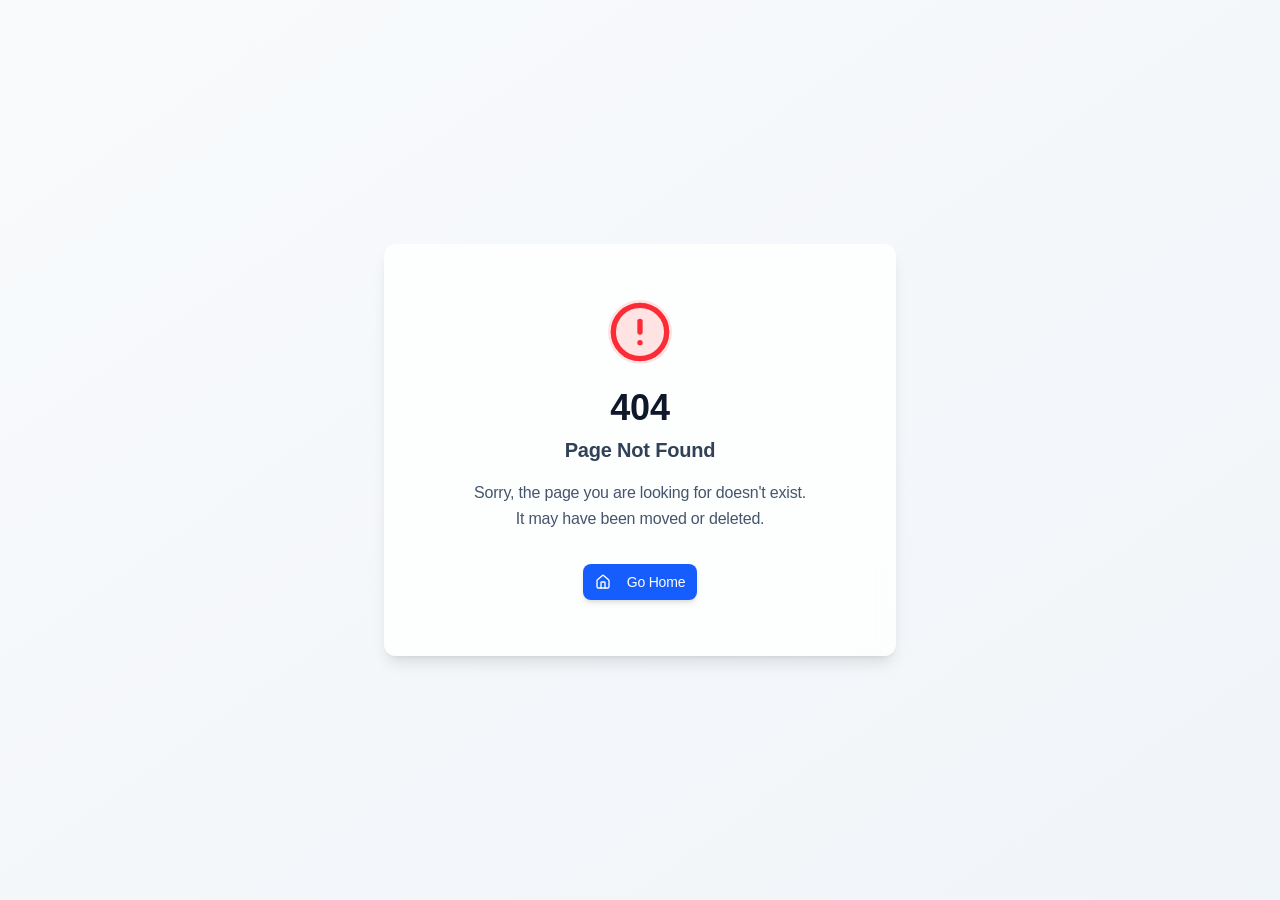
<file: index.html>
<!doctype html>
<html lang="en">
  <head>
    <meta charset="UTF-8" />
    <meta name="viewport" content="width=device-width, initial-scale=1.0, maximum-scale=1" />
    <meta name="theme-color" content="#050508" />
    <meta name="description" content="Noctis — AI Engineer & Independent Builder. AI agents and automation systems that run in production." />
    <meta http-equiv="Content-Security-Policy" content="default-src 'self'; base-uri 'self'; object-src 'none'; frame-ancestors 'none'; form-action 'self'; img-src 'self' data: blob: https://d36hbw14aib5lz.cloudfront.net; font-src 'self' data: https://fonts.gstatic.com; style-src 'self' 'unsafe-inline' https://fonts.googleapis.com; script-src 'self' 'unsafe-inline'; connect-src 'self'; media-src 'self'; worker-src 'self' blob:; upgrade-insecure-requests" />
    <link rel="icon" type="image/png" href="/favicon.png" />
    <title>Noctis — AI Engineer & Independent Builder</title>
    <script type="module" crossorigin src="/assets/index-C7_OPX5z.js"></script>
    <link rel="stylesheet" crossorigin href="/assets/index-CZxdk0In.css">
  </head>
  <body>
    <script id="manus-runtime">window.__MANUS_HOST_DEV__ = false;
(function(){"use strict";var Mr={exports:{}},Kn={};/**
 * @license React
 * react-jsx-runtime.production.js
 *
 * Copyright (c) Meta Platforms, Inc. and affiliates.
 *
 * This source code is licensed under the MIT license found in the
 * LICENSE file in the root directory of this source tree.
 */var $c;function um(){if($c)return Kn;$c=1;var r=Symbol.for("react.transitional.element"),i=Symbol.for("react.fragment");function c(s,d,m){var x=null;if(m!==void 0&&(x=""+m),d.key!==void 0&&(x=""+d.key),"key"in d){m={};for(var R in d)R!=="key"&&(m[R]=d[R])}else m=d;return d=m.ref,{$$typeof:r,type:s,key:x,ref:d!==void 0?d:null,props:m}}return Kn.Fragment=i,Kn.jsx=c,Kn.jsxs=c,Kn}var Fc;function dm(){return Fc||(Fc=1,Mr.exports=um()),Mr.exports}var h=dm(),Ar={exports:{}},Pn={},Rr={exports:{}},Nr={};/**
 * @license React
 * scheduler.production.js
 *
 * Copyright (c) Meta Platforms, Inc. and affiliates.
 *
 * This source code is licensed under the MIT license found in the
 * LICENSE file in the root directory of this source tree.
 */var Ic;function fm(){return Ic||(Ic=1,function(r){function i(A,q){var B=A.length;A.push(q);t:for(;0<B;){var bt=B-1>>>1,p=A[bt];if(0<d(p,q))A[bt]=q,A[B]=p,B=bt;else break t}}function c(A){return A.length===0?null:A[0]}function s(A){if(A.length===0)return null;var q=A[0],B=A.pop();if(B!==q){A[0]=B;t:for(var bt=0,p=A.length,O=p>>>1;bt<O;){var X=2*(bt+1)-1,G=A[X],Z=X+1,st=A[Z];if(0>d(G,B))Z<p&&0>d(st,G)?(A[bt]=st,A[Z]=B,bt=Z):(A[bt]=G,A[X]=B,bt=X);else if(Z<p&&0>d(st,B))A[bt]=st,A[Z]=B,bt=Z;else break t}}return q}function d(A,q){var B=A.sortIndex-q.sortIndex;return B!==0?B:A.id-q.id}if(r.unstable_now=void 0,typeof performance=="object"&&typeof performance.now=="function"){var m=performance;r.unstable_now=function(){return m.now()}}else{var x=Date,R=x.now();r.unstable_now=function(){return x.now()-R}}var C=[],v=[],D=1,j=null,J=3,at=!1,$=!1,nt=!1,ct=!1,ht=typeof setTimeout=="function"?setTimeout:null,St=typeof clearTimeout=="function"?clearTimeout:null,_=typeof setImmediate<"u"?setImmediate:null;function Y(A){for(var q=c(v);q!==null;){if(q.callback===null)s(v);else if(q.startTime<=A)s(v),q.sortIndex=q.expirationTime,i(C,q);else break;q=c(v)}}function H(A){if(nt=!1,Y(A),!$)if(c(C)!==null)$=!0,it||(it=!0,Bt());else{var q=c(v);q!==null&&Mt(H,q.startTime-A)}}var it=!1,rt=-1,V=5,xt=-1;function Be(){return ct?!0:!(r.unstable_now()-xt<V)}function te(){if(ct=!1,it){var A=r.unstable_now();xt=A;var q=!0;try{t:{$=!1,nt&&(nt=!1,St(rt),rt=-1),at=!0;var B=J;try{e:{for(Y(A),j=c(C);j!==null&&!(j.expirationTime>A&&Be());){var bt=j.callback;if(typeof bt=="function"){j.callback=null,J=j.priorityLevel;var p=bt(j.expirationTime<=A);if(A=r.unstable_now(),typeof p=="function"){j.callback=p,Y(A),q=!0;break e}j===c(C)&&s(C),Y(A)}else s(C);j=c(C)}if(j!==null)q=!0;else{var O=c(v);O!==null&&Mt(H,O.startTime-A),q=!1}}break t}finally{j=null,J=B,at=!1}q=void 0}}finally{q?Bt():it=!1}}}var Bt;if(typeof _=="function")Bt=function(){_(te)};else if(typeof MessageChannel<"u"){var me=new MessageChannel,Se=me.port2;me.port1.onmessage=te,Bt=function(){Se.postMessage(null)}}else Bt=function(){ht(te,0)};function Mt(A,q){rt=ht(function(){A(r.unstable_now())},q)}r.unstable_IdlePriority=5,r.unstable_ImmediatePriority=1,r.unstable_LowPriority=4,r.unstable_NormalPriority=3,r.unstable_Profiling=null,r.unstable_UserBlockingPriority=2,r.unstable_cancelCallback=function(A){A.callback=null},r.unstable_forceFrameRate=function(A){0>A||125<A?console.error("forceFrameRate takes a positive int between 0 and 125, forcing frame rates higher than 125 fps is not supported"):V=0<A?Math.floor(1e3/A):5},r.unstable_getCurrentPriorityLevel=function(){return J},r.unstable_next=function(A){switch(J){case 1:case 2:case 3:var q=3;break;default:q=J}var B=J;J=q;try{return A()}finally{J=B}},r.unstable_requestPaint=function(){ct=!0},r.unstable_runWithPriority=function(A,q){switch(A){case 1:case 2:case 3:case 4:case 5:break;default:A=3}var B=J;J=A;try{return q()}finally{J=B}},r.unstable_scheduleCallback=function(A,q,B){var bt=r.unstable_now();switch(typeof B=="object"&&B!==null?(B=B.delay,B=typeof B=="number"&&0<B?bt+B:bt):B=bt,A){case 1:var p=-1;break;case 2:p=250;break;case 5:p=1073741823;break;case 4:p=1e4;break;default:p=5e3}return p=B+p,A={id:D++,callback:q,priorityLevel:A,startTime:B,expirationTime:p,sortIndex:-1},B>bt?(A.sortIndex=B,i(v,A),c(C)===null&&A===c(v)&&(nt?(St(rt),rt=-1):nt=!0,Mt(H,B-bt))):(A.sortIndex=p,i(C,A),$||at||($=!0,it||(it=!0,Bt()))),A},r.unstable_shouldYield=Be,r.unstable_wrapCallback=function(A){var q=J;return function(){var B=J;J=q;try{return A.apply(this,arguments)}finally{J=B}}}}(Nr)),Nr}var tu;function hm(){return tu||(tu=1,Rr.exports=fm()),Rr.exports}var zr={exports:{}},ut={};/**
 * @license React
 * react.production.js
 *
 * Copyright (c) Meta Platforms, Inc. and affiliates.
 *
 * This source code is licensed under the MIT license found in the
 * LICENSE file in the root directory of this source tree.
 */var eu;function mm(){if(eu)return ut;eu=1;var r=Symbol.for("react.transitional.element"),i=Symbol.for("react.portal"),c=Symbol.for("react.fragment"),s=Symbol.for("react.strict_mode"),d=Symbol.for("react.profiler"),m=Symbol.for("react.consumer"),x=Symbol.for("react.context"),R=Symbol.for("react.forward_ref"),C=Symbol.for("react.suspense"),v=Symbol.for("react.memo"),D=Symbol.for("react.lazy"),j=Symbol.iterator;function J(p){return p===null||typeof p!="object"?null:(p=j&&p[j]||p["@@iterator"],typeof p=="function"?p:null)}var at={isMounted:function(){return!1},enqueueForceUpdate:function(){},enqueueReplaceState:function(){},enqueueSetState:function(){}},$=Object.assign,nt={};function ct(p,O,X){this.props=p,this.context=O,this.refs=nt,this.updater=X||at}ct.prototype.isReactComponent={},ct.prototype.setState=function(p,O){if(typeof p!="object"&&typeof p!="function"&&p!=null)throw Error("takes an object of state variables to update or a function which returns an object of state variables.");this.updater.enqueueSetState(this,p,O,"setState")},ct.prototype.forceUpdate=function(p){this.updater.enqueueForceUpdate(this,p,"forceUpdate")};function ht(){}ht.prototype=ct.prototype;function St(p,O,X){this.props=p,this.context=O,this.refs=nt,this.updater=X||at}var _=St.prototype=new ht;_.constructor=St,$(_,ct.prototype),_.isPureReactComponent=!0;var Y=Array.isArray,H={H:null,A:null,T:null,S:null,V:null},it=Object.prototype.hasOwnProperty;function rt(p,O,X,G,Z,st){return X=st.ref,{$$typeof:r,type:p,key:O,ref:X!==void 0?X:null,props:st}}function V(p,O){return rt(p.type,O,void 0,void 0,void 0,p.props)}function xt(p){return typeof p=="object"&&p!==null&&p.$$typeof===r}function Be(p){var O={"=":"=0",":":"=2"};return"$"+p.replace(/[=:]/g,function(X){return O[X]})}var te=/\/+/g;function Bt(p,O){return typeof p=="object"&&p!==null&&p.key!=null?Be(""+p.key):O.toString(36)}function me(){}function Se(p){switch(p.status){case"fulfilled":return p.value;case"rejected":throw p.reason;default:switch(typeof p.status=="string"?p.then(me,me):(p.status="pending",p.then(function(O){p.status==="pending"&&(p.status="fulfilled",p.value=O)},function(O){p.status==="pending"&&(p.status="rejected",p.reason=O)})),p.status){case"fulfilled":return p.value;case"rejected":throw p.reason}}throw p}function Mt(p,O,X,G,Z){var st=typeof p;(st==="undefined"||st==="boolean")&&(p=null);var I=!1;if(p===null)I=!0;else switch(st){case"bigint":case"string":case"number":I=!0;break;case"object":switch(p.$$typeof){case r:case i:I=!0;break;case D:return I=p._init,Mt(I(p._payload),O,X,G,Z)}}if(I)return Z=Z(p),I=G===""?"."+Bt(p,0):G,Y(Z)?(X="",I!=null&&(X=I.replace(te,"$&/")+"/"),Mt(Z,O,X,"",function(Jt){return Jt})):Z!=null&&(xt(Z)&&(Z=V(Z,X+(Z.key==null||p&&p.key===Z.key?"":(""+Z.key).replace(te,"$&/")+"/")+I)),O.push(Z)),1;I=0;var gt=G===""?".":G+":";if(Y(p))for(var Tt=0;Tt<p.length;Tt++)G=p[Tt],st=gt+Bt(G,Tt),I+=Mt(G,O,X,st,Z);else if(Tt=J(p),typeof Tt=="function")for(p=Tt.call(p),Tt=0;!(G=p.next()).done;)G=G.value,st=gt+Bt(G,Tt++),I+=Mt(G,O,X,st,Z);else if(st==="object"){if(typeof p.then=="function")return Mt(Se(p),O,X,G,Z);throw O=String(p),Error("Objects are not valid as a React child (found: "+(O==="[object Object]"?"object with keys {"+Object.keys(p).join(", ")+"}":O)+"). If you meant to render a collection of children, use an array instead.")}return I}function A(p,O,X){if(p==null)return p;var G=[],Z=0;return Mt(p,G,"","",function(st){return O.call(X,st,Z++)}),G}function q(p){if(p._status===-1){var O=p._result;O=O(),O.then(function(X){(p._status===0||p._status===-1)&&(p._status=1,p._result=X)},function(X){(p._status===0||p._status===-1)&&(p._status=2,p._result=X)}),p._status===-1&&(p._status=0,p._result=O)}if(p._status===1)return p._result.default;throw p._result}var B=typeof reportError=="function"?reportError:function(p){if(typeof window=="object"&&typeof window.ErrorEvent=="function"){var O=new window.ErrorEvent("error",{bubbles:!0,cancelable:!0,message:typeof p=="object"&&p!==null&&typeof p.message=="string"?String(p.message):String(p),error:p});if(!window.dispatchEvent(O))return}else if(typeof process=="object"&&typeof process.emit=="function"){process.emit("uncaughtException",p);return}console.error(p)};function bt(){}return ut.Children={map:A,forEach:function(p,O,X){A(p,function(){O.apply(this,arguments)},X)},count:function(p){var O=0;return A(p,function(){O++}),O},toArray:function(p){return A(p,function(O){return O})||[]},only:function(p){if(!xt(p))throw Error("React.Children.only expected to receive a single React element child.");return p}},ut.Component=ct,ut.Fragment=c,ut.Profiler=d,ut.PureComponent=St,ut.StrictMode=s,ut.Suspense=C,ut.__CLIENT_INTERNALS_DO_NOT_USE_OR_WARN_USERS_THEY_CANNOT_UPGRADE=H,ut.__COMPILER_RUNTIME={__proto__:null,c:function(p){return H.H.useMemoCache(p)}},ut.cache=function(p){return function(){return p.apply(null,arguments)}},ut.cloneElement=function(p,O,X){if(p==null)throw Error("The argument must be a React element, but you passed "+p+".");var G=$({},p.props),Z=p.key,st=void 0;if(O!=null)for(I in O.ref!==void 0&&(st=void 0),O.key!==void 0&&(Z=""+O.key),O)!it.call(O,I)||I==="key"||I==="__self"||I==="__source"||I==="ref"&&O.ref===void 0||(G[I]=O[I]);var I=arguments.length-2;if(I===1)G.children=X;else if(1<I){for(var gt=Array(I),Tt=0;Tt<I;Tt++)gt[Tt]=arguments[Tt+2];G.children=gt}return rt(p.type,Z,void 0,void 0,st,G)},ut.createContext=function(p){return p={$$typeof:x,_currentValue:p,_currentValue2:p,_threadCount:0,Provider:null,Consumer:null},p.Provider=p,p.Consumer={$$typeof:m,_context:p},p},ut.createElement=function(p,O,X){var G,Z={},st=null;if(O!=null)for(G in O.key!==void 0&&(st=""+O.key),O)it.call(O,G)&&G!=="key"&&G!=="__self"&&G!=="__source"&&(Z[G]=O[G]);var I=arguments.length-2;if(I===1)Z.children=X;else if(1<I){for(var gt=Array(I),Tt=0;Tt<I;Tt++)gt[Tt]=arguments[Tt+2];Z.children=gt}if(p&&p.defaultProps)for(G in I=p.defaultProps,I)Z[G]===void 0&&(Z[G]=I[G]);return rt(p,st,void 0,void 0,null,Z)},ut.createRef=function(){return{current:null}},ut.forwardRef=function(p){return{$$typeof:R,render:p}},ut.isValidElement=xt,ut.lazy=function(p){return{$$typeof:D,_payload:{_status:-1,_result:p},_init:q}},ut.memo=function(p,O){return{$$typeof:v,type:p,compare:O===void 0?null:O}},ut.startTransition=function(p){var O=H.T,X={};H.T=X;try{var G=p(),Z=H.S;Z!==null&&Z(X,G),typeof G=="object"&&G!==null&&typeof G.then=="function"&&G.then(bt,B)}catch(st){B(st)}finally{H.T=O}},ut.unstable_useCacheRefresh=function(){return H.H.useCacheRefresh()},ut.use=function(p){return H.H.use(p)},ut.useActionState=function(p,O,X){return H.H.useActionState(p,O,X)},ut.useCallback=function(p,O){return H.H.useCallback(p,O)},ut.useContext=function(p){return H.H.useContext(p)},ut.useDebugValue=function(){},ut.useDeferredValue=function(p,O){return H.H.useDeferredValue(p,O)},ut.useEffect=function(p,O,X){var G=H.H;if(typeof X=="function")throw Error("useEffect CRUD overload is not enabled in this build of React.");return G.useEffect(p,O)},ut.useId=function(){return H.H.useId()},ut.useImperativeHandle=function(p,O,X){return H.H.useImperativeHandle(p,O,X)},ut.useInsertionEffect=function(p,O){return H.H.useInsertionEffect(p,O)},ut.useLayoutEffect=function(p,O){return H.H.useLayoutEffect(p,O)},ut.useMemo=function(p,O){return H.H.useMemo(p,O)},ut.useOptimistic=function(p,O){return H.H.useOptimistic(p,O)},ut.useReducer=function(p,O,X){return H.H.useReducer(p,O,X)},ut.useRef=function(p){return H.H.useRef(p)},ut.useState=function(p){return H.H.useState(p)},ut.useSyncExternalStore=function(p,O,X){return H.H.useSyncExternalStore(p,O,X)},ut.useTransition=function(){return H.H.useTransition()},ut.version="19.1.1",ut}var lu;function _r(){return lu||(lu=1,zr.exports=mm()),zr.exports}var kr={exports:{}},he={};/**
 * @license React
 * react-dom.production.js
 *
 * Copyright (c) Meta Platforms, Inc. and affiliates.
 *
 * This source code is licensed under the MIT license found in the
 * LICENSE file in the root directory of this source tree.
 */var au;function gm(){if(au)return he;au=1;var r=_r();function i(C){var v="https://react.dev/errors/"+C;if(1<arguments.length){v+="?args[]="+encodeURIComponent(arguments[1]);for(var D=2;D<arguments.length;D++)v+="&args[]="+encodeURIComponent(arguments[D])}return"Minified React error #"+C+"; visit "+v+" for the full message or use the non-minified dev environment for full errors and additional helpful warnings."}function c(){}var s={d:{f:c,r:function(){throw Error(i(522))},D:c,C:c,L:c,m:c,X:c,S:c,M:c},p:0,findDOMNode:null},d=Symbol.for("react.portal");function m(C,v,D){var j=3<arguments.length&&arguments[3]!==void 0?arguments[3]:null;return{$$typeof:d,key:j==null?null:""+j,children:C,containerInfo:v,implementation:D}}var x=r.__CLIENT_INTERNALS_DO_NOT_USE_OR_WARN_USERS_THEY_CANNOT_UPGRADE;function R(C,v){if(C==="font")return"";if(typeof v=="string")return v==="use-credentials"?v:""}return he.__DOM_INTERNALS_DO_NOT_USE_OR_WARN_USERS_THEY_CANNOT_UPGRADE=s,he.createPortal=function(C,v){var D=2<arguments.length&&arguments[2]!==void 0?arguments[2]:null;if(!v||v.nodeType!==1&&v.nodeType!==9&&v.nodeType!==11)throw Error(i(299));return m(C,v,null,D)},he.flushSync=function(C){var v=x.T,D=s.p;try{if(x.T=null,s.p=2,C)return C()}finally{x.T=v,s.p=D,s.d.f()}},he.preconnect=function(C,v){typeof C=="string"&&(v?(v=v.crossOrigin,v=typeof v=="string"?v==="use-credentials"?v:"":void 0):v=null,s.d.C(C,v))},he.prefetchDNS=function(C){typeof C=="string"&&s.d.D(C)},he.preinit=function(C,v){if(typeof C=="string"&&v&&typeof v.as=="string"){var D=v.as,j=R(D,v.crossOrigin),J=typeof v.integrity=="string"?v.integrity:void 0,at=typeof v.fetchPriority=="string"?v.fetchPriority:void 0;D==="style"?s.d.S(C,typeof v.precedence=="string"?v.precedence:void 0,{crossOrigin:j,integrity:J,fetchPriority:at}):D==="script"&&s.d.X(C,{crossOrigin:j,integrity:J,fetchPriority:at,nonce:typeof v.nonce=="string"?v.nonce:void 0})}},he.preinitModule=function(C,v){if(typeof C=="string")if(typeof v=="object"&&v!==null){if(v.as==null||v.as==="script"){var D=R(v.as,v.crossOrigin);s.d.M(C,{crossOrigin:D,integrity:typeof v.integrity=="string"?v.integrity:void 0,nonce:typeof v.nonce=="string"?v.nonce:void 0})}}else v==null&&s.d.M(C)},he.preload=function(C,v){if(typeof C=="string"&&typeof v=="object"&&v!==null&&typeof v.as=="string"){var D=v.as,j=R(D,v.crossOrigin);s.d.L(C,D,{crossOrigin:j,integrity:typeof v.integrity=="string"?v.integrity:void 0,nonce:typeof v.nonce=="string"?v.nonce:void 0,type:typeof v.type=="string"?v.type:void 0,fetchPriority:typeof v.fetchPriority=="string"?v.fetchPriority:void 0,referrerPolicy:typeof v.referrerPolicy=="string"?v.referrerPolicy:void 0,imageSrcSet:typeof v.imageSrcSet=="string"?v.imageSrcSet:void 0,imageSizes:typeof v.imageSizes=="string"?v.imageSizes:void 0,media:typeof v.media=="string"?v.media:void 0})}},he.preloadModule=function(C,v){if(typeof C=="string")if(v){var D=R(v.as,v.crossOrigin);s.d.m(C,{as:typeof v.as=="string"&&v.as!=="script"?v.as:void 0,crossOrigin:D,integrity:typeof v.integrity=="string"?v.integrity:void 0})}else s.d.m(C)},he.requestFormReset=function(C){s.d.r(C)},he.unstable_batchedUpdates=function(C,v){return C(v)},he.useFormState=function(C,v,D){return x.H.useFormState(C,v,D)},he.useFormStatus=function(){return x.H.useHostTransitionStatus()},he.version="19.1.1",he}var nu;function pm(){if(nu)return kr.exports;nu=1;function r(){if(!(typeof __REACT_DEVTOOLS_GLOBAL_HOOK__>"u"||typeof __REACT_DEVTOOLS_GLOBAL_HOOK__.checkDCE!="function"))try{__REACT_DEVTOOLS_GLOBAL_HOOK__.checkDCE(r)}catch(i){console.error(i)}}return r(),kr.exports=gm(),kr.exports}/**
 * @license React
 * react-dom-client.production.js
 *
 * Copyright (c) Meta Platforms, Inc. and affiliates.
 *
 * This source code is licensed under the MIT license found in the
 * LICENSE file in the root directory of this source tree.
 */var ou;function ym(){if(ou)return Pn;ou=1;var r=hm(),i=_r(),c=pm();function s(t){var e="https://react.dev/errors/"+t;if(1<arguments.length){e+="?args[]="+encodeURIComponent(arguments[1]);for(var l=2;l<arguments.length;l++)e+="&args[]="+encodeURIComponent(arguments[l])}return"Minified React error #"+t+"; visit "+e+" for the full message or use the non-minified dev environment for full errors and additional helpful warnings."}function d(t){return!(!t||t.nodeType!==1&&t.nodeType!==9&&t.nodeType!==11)}function m(t){var e=t,l=t;if(t.alternate)for(;e.return;)e=e.return;else{t=e;do e=t,(e.flags&4098)!==0&&(l=e.return),t=e.return;while(t)}return e.tag===3?l:null}function x(t){if(t.tag===13){var e=t.memoizedState;if(e===null&&(t=t.alternate,t!==null&&(e=t.memoizedState)),e!==null)return e.dehydrated}return null}function R(t){if(m(t)!==t)throw Error(s(188))}function C(t){var e=t.alternate;if(!e){if(e=m(t),e===null)throw Error(s(188));return e!==t?null:t}for(var l=t,a=e;;){var n=l.return;if(n===null)break;var o=n.alternate;if(o===null){if(a=n.return,a!==null){l=a;continue}break}if(n.child===o.child){for(o=n.child;o;){if(o===l)return R(n),t;if(o===a)return R(n),e;o=o.sibling}throw Error(s(188))}if(l.return!==a.return)l=n,a=o;else{for(var u=!1,f=n.child;f;){if(f===l){u=!0,l=n,a=o;break}if(f===a){u=!0,a=n,l=o;break}f=f.sibling}if(!u){for(f=o.child;f;){if(f===l){u=!0,l=o,a=n;break}if(f===a){u=!0,a=o,l=n;break}f=f.sibling}if(!u)throw Error(s(189))}}if(l.alternate!==a)throw Error(s(190))}if(l.tag!==3)throw Error(s(188));return l.stateNode.current===l?t:e}function v(t){var e=t.tag;if(e===5||e===26||e===27||e===6)return t;for(t=t.child;t!==null;){if(e=v(t),e!==null)return e;t=t.sibling}return null}var D=Object.assign,j=Symbol.for("react.element"),J=Symbol.for("react.transitional.element"),at=Symbol.for("react.portal"),$=Symbol.for("react.fragment"),nt=Symbol.for("react.strict_mode"),ct=Symbol.for("react.profiler"),ht=Symbol.for("react.provider"),St=Symbol.for("react.consumer"),_=Symbol.for("react.context"),Y=Symbol.for("react.forward_ref"),H=Symbol.for("react.suspense"),it=Symbol.for("react.suspense_list"),rt=Symbol.for("react.memo"),V=Symbol.for("react.lazy"),xt=Symbol.for("react.activity"),Be=Symbol.for("react.memo_cache_sentinel"),te=Symbol.iterator;function Bt(t){return t===null||typeof t!="object"?null:(t=te&&t[te]||t["@@iterator"],typeof t=="function"?t:null)}var me=Symbol.for("react.client.reference");function Se(t){if(t==null)return null;if(typeof t=="function")return t.$$typeof===me?null:t.displayName||t.name||null;if(typeof t=="string")return t;switch(t){case $:return"Fragment";case ct:return"Profiler";case nt:return"StrictMode";case H:return"Suspense";case it:return"SuspenseList";case xt:return"Activity"}if(typeof t=="object")switch(t.$$typeof){case at:return"Portal";case _:return(t.displayName||"Context")+".Provider";case St:return(t._context.displayName||"Context")+".Consumer";case Y:var e=t.render;return t=t.displayName,t||(t=e.displayName||e.name||"",t=t!==""?"ForwardRef("+t+")":"ForwardRef"),t;case rt:return e=t.displayName||null,e!==null?e:Se(t.type)||"Memo";case V:e=t._payload,t=t._init;try{return Se(t(e))}catch{}}return null}var Mt=Array.isArray,A=i.__CLIENT_INTERNALS_DO_NOT_USE_OR_WARN_USERS_THEY_CANNOT_UPGRADE,q=c.__DOM_INTERNALS_DO_NOT_USE_OR_WARN_USERS_THEY_CANNOT_UPGRADE,B={pending:!1,data:null,method:null,action:null},bt=[],p=-1;function O(t){return{current:t}}function X(t){0>p||(t.current=bt[p],bt[p]=null,p--)}function G(t,e){p++,bt[p]=t.current,t.current=e}var Z=O(null),st=O(null),I=O(null),gt=O(null);function Tt(t,e){switch(G(I,e),G(st,t),G(Z,null),e.nodeType){case 9:case 11:t=(t=e.documentElement)&&(t=t.namespaceURI)?Hh(t):0;break;default:if(t=e.tagName,e=e.namespaceURI)e=Hh(e),t=Uh(e,t);else switch(t){case"svg":t=1;break;case"math":t=2;break;default:t=0}}X(Z),G(Z,t)}function Jt(){X(Z),X(st),X(I)}function Ke(t){t.memoizedState!==null&&G(gt,t);var e=Z.current,l=Uh(e,t.type);e!==l&&(G(st,t),G(Z,l))}function Ce(t){st.current===t&&(X(Z),X(st)),gt.current===t&&(X(gt),Wo._currentValue=B)}var Pe=Object.prototype.hasOwnProperty,yl=r.unstable_scheduleCallback,sn=r.unstable_cancelCallback,Ca=r.unstable_shouldYield,ri=r.unstable_requestPaint,ge=r.unstable_now,si=r.unstable_getCurrentPriorityLevel,Ul=r.unstable_ImmediatePriority,Fn=r.unstable_UserBlockingPriority,nl=r.unstable_NormalPriority,ci=r.unstable_LowPriority,Gl=r.unstable_IdlePriority,ui=r.log,Ea=r.unstable_setDisableYieldValue,ql=null,Wt=null;function Je(t){if(typeof ui=="function"&&Ea(t),Wt&&typeof Wt.setStrictMode=="function")try{Wt.setStrictMode(ql,t)}catch{}}var $t=Math.clz32?Math.clz32:fi,di=Math.log,Ta=Math.LN2;function fi(t){return t>>>=0,t===0?32:31-(di(t)/Ta|0)|0}var L=256,cn=4194304;function vl(t){var e=t&42;if(e!==0)return e;switch(t&-t){case 1:return 1;case 2:return 2;case 4:return 4;case 8:return 8;case 16:return 16;case 32:return 32;case 64:return 64;case 128:return 128;case 256:case 512:case 1024:case 2048:case 4096:case 8192:case 16384:case 32768:case 65536:case 131072:case 262144:case 524288:case 1048576:case 2097152:return t&4194048;case 4194304:case 8388608:case 16777216:case 33554432:return t&62914560;case 67108864:return 67108864;case 134217728:return 134217728;case 268435456:return 268435456;case 536870912:return 536870912;case 1073741824:return 0;default:return t}}function un(t,e,l){var a=t.pendingLanes;if(a===0)return 0;var n=0,o=t.suspendedLanes,u=t.pingedLanes;t=t.warmLanes;var f=a&134217727;return f!==0?(a=f&~o,a!==0?n=vl(a):(u&=f,u!==0?n=vl(u):l||(l=f&~t,l!==0&&(n=vl(l))))):(f=a&~o,f!==0?n=vl(f):u!==0?n=vl(u):l||(l=a&~t,l!==0&&(n=vl(l)))),n===0?0:e!==0&&e!==n&&(e&o)===0&&(o=n&-n,l=e&-e,o>=l||o===32&&(l&4194048)!==0)?e:n}function Dt(t,e){return(t.pendingLanes&~(t.suspendedLanes&~t.pingedLanes)&e)===0}function In(t,e){switch(t){case 1:case 2:case 4:case 8:case 64:return e+250;case 16:case 32:case 128:case 256:case 512:case 1024:case 2048:case 4096:case 8192:case 16384:case 32768:case 65536:case 131072:case 262144:case 524288:case 1048576:case 2097152:return e+5e3;case 4194304:case 8388608:case 16777216:case 33554432:return-1;case 67108864:case 134217728:case 268435456:case 536870912:case 1073741824:return-1;default:return-1}}function to(){var t=L;return L<<=1,(L&4194048)===0&&(L=256),t}function hi(){var t=cn;return cn<<=1,(cn&62914560)===0&&(cn=4194304),t}function eo(t){for(var e=[],l=0;31>l;l++)e.push(t);return e}function Da(t,e){t.pendingLanes|=e,e!==268435456&&(t.suspendedLanes=0,t.pingedLanes=0,t.warmLanes=0)}function Ir(t,e,l,a,n,o){var u=t.pendingLanes;t.pendingLanes=l,t.suspendedLanes=0,t.pingedLanes=0,t.warmLanes=0,t.expiredLanes&=l,t.entangledLanes&=l,t.errorRecoveryDisabledLanes&=l,t.shellSuspendCounter=0;var f=t.entanglements,g=t.expirationTimes,S=t.hiddenUpdates;for(l=u&~l;0<l;){var N=31-$t(l),k=1<<N;f[N]=0,g[N]=-1;var E=S[N];if(E!==null)for(S[N]=null,N=0;N<E.length;N++){var T=E[N];T!==null&&(T.lane&=-536870913)}l&=~k}a!==0&&mi(t,a,0),o!==0&&n===0&&t.tag!==0&&(t.suspendedLanes|=o&~(u&~e))}function mi(t,e,l){t.pendingLanes|=e,t.suspendedLanes&=~e;var a=31-$t(e);t.entangledLanes|=e,t.entanglements[a]=t.entanglements[a]|1073741824|l&4194090}function gi(t,e){var l=t.entangledLanes|=e;for(t=t.entanglements;l;){var a=31-$t(l),n=1<<a;n&e|t[a]&e&&(t[a]|=e),l&=~n}}function lo(t){switch(t){case 2:t=1;break;case 8:t=4;break;case 32:t=16;break;case 256:case 512:case 1024:case 2048:case 4096:case 8192:case 16384:case 32768:case 65536:case 131072:case 262144:case 524288:case 1048576:case 2097152:case 4194304:case 8388608:case 16777216:case 33554432:t=128;break;case 268435456:t=134217728;break;default:t=0}return t}function ao(t){return t&=-t,2<t?8<t?(t&134217727)!==0?32:268435456:8:2}function pi(){var t=q.p;return t!==0?t:(t=window.event,t===void 0?32:nm(t.type))}function ts(t,e){var l=q.p;try{return q.p=t,e()}finally{q.p=l}}var ol=Math.random().toString(36).slice(2),ee="__reactFiber$"+ol,pe="__reactProps$"+ol,Yl="__reactContainer$"+ol,no="__reactEvents$"+ol,es="__reactListeners$"+ol,ls="__reactHandles$"+ol,yi="__reactResources$"+ol,Ma="__reactMarker$"+ol;function oo(t){delete t[ee],delete t[pe],delete t[no],delete t[es],delete t[ls]}function Vl(t){var e=t[ee];if(e)return e;for(var l=t.parentNode;l;){if(e=l[Yl]||l[ee]){if(l=e.alternate,e.child!==null||l!==null&&l.child!==null)for(t=Vh(t);t!==null;){if(l=t[ee])return l;t=Vh(t)}return e}t=l,l=t.parentNode}return null}function Xl(t){if(t=t[ee]||t[Yl]){var e=t.tag;if(e===5||e===6||e===13||e===26||e===27||e===3)return t}return null}function Aa(t){var e=t.tag;if(e===5||e===26||e===27||e===6)return t.stateNode;throw Error(s(33))}function Zl(t){var e=t[yi];return e||(e=t[yi]={hoistableStyles:new Map,hoistableScripts:new Map}),e}function Vt(t){t[Ma]=!0}var vi=new Set,bi={};function bl(t,e){We(t,e),We(t+"Capture",e)}function We(t,e){for(bi[t]=e,t=0;t<e.length;t++)vi.add(e[t])}var as=RegExp("^[:A-Z_a-z\\u00C0-\\u00D6\\u00D8-\\u00F6\\u00F8-\\u02FF\\u0370-\\u037D\\u037F-\\u1FFF\\u200C-\\u200D\\u2070-\\u218F\\u2C00-\\u2FEF\\u3001-\\uD7FF\\uF900-\\uFDCF\\uFDF0-\\uFFFD][:A-Z_a-z\\u00C0-\\u00D6\\u00D8-\\u00F6\\u00F8-\\u02FF\\u0370-\\u037D\\u037F-\\u1FFF\\u200C-\\u200D\\u2070-\\u218F\\u2C00-\\u2FEF\\u3001-\\uD7FF\\uF900-\\uFDCF\\uFDF0-\\uFFFD\\-.0-9\\u00B7\\u0300-\\u036F\\u203F-\\u2040]*$"),xi={},wi={};function Ra(t){return Pe.call(wi,t)?!0:Pe.call(xi,t)?!1:as.test(t)?wi[t]=!0:(xi[t]=!0,!1)}function M(t,e,l){if(Ra(e))if(l===null)t.removeAttribute(e);else{switch(typeof l){case"undefined":case"function":case"symbol":t.removeAttribute(e);return;case"boolean":var a=e.toLowerCase().slice(0,5);if(a!=="data-"&&a!=="aria-"){t.removeAttribute(e);return}}t.setAttribute(e,""+l)}}function tt(t,e,l){if(l===null)t.removeAttribute(e);else{switch(typeof l){case"undefined":case"function":case"symbol":case"boolean":t.removeAttribute(e);return}t.setAttribute(e,""+l)}}function Ot(t,e,l,a){if(a===null)t.removeAttribute(l);else{switch(typeof a){case"undefined":case"function":case"symbol":case"boolean":t.removeAttribute(l);return}t.setAttributeNS(e,l,""+a)}}var le,Ee;function ae(t){if(le===void 0)try{throw Error()}catch(l){var e=l.stack.trim().match(/\n( *(at )?)/);le=e&&e[1]||"",Ee=-1<l.stack.indexOf(`
    at`)?" (<anonymous>)":-1<l.stack.indexOf("@")?"@unknown:0:0":""}return`
`+le+t+Ee}var Le=!1;function He(t,e){if(!t||Le)return"";Le=!0;var l=Error.prepareStackTrace;Error.prepareStackTrace=void 0;try{var a={DetermineComponentFrameRoot:function(){try{if(e){var k=function(){throw Error()};if(Object.defineProperty(k.prototype,"props",{set:function(){throw Error()}}),typeof Reflect=="object"&&Reflect.construct){try{Reflect.construct(k,[])}catch(T){var E=T}Reflect.construct(t,[],k)}else{try{k.call()}catch(T){E=T}t.call(k.prototype)}}else{try{throw Error()}catch(T){E=T}(k=t())&&typeof k.catch=="function"&&k.catch(function(){})}}catch(T){if(T&&E&&typeof T.stack=="string")return[T.stack,E.stack]}return[null,null]}};a.DetermineComponentFrameRoot.displayName="DetermineComponentFrameRoot";var n=Object.getOwnPropertyDescriptor(a.DetermineComponentFrameRoot,"name");n&&n.configurable&&Object.defineProperty(a.DetermineComponentFrameRoot,"name",{value:"DetermineComponentFrameRoot"});var o=a.DetermineComponentFrameRoot(),u=o[0],f=o[1];if(u&&f){var g=u.split(`
`),S=f.split(`
`);for(n=a=0;a<g.length&&!g[a].includes("DetermineComponentFrameRoot");)a++;for(;n<S.length&&!S[n].includes("DetermineComponentFrameRoot");)n++;if(a===g.length||n===S.length)for(a=g.length-1,n=S.length-1;1<=a&&0<=n&&g[a]!==S[n];)n--;for(;1<=a&&0<=n;a--,n--)if(g[a]!==S[n]){if(a!==1||n!==1)do if(a--,n--,0>n||g[a]!==S[n]){var N=`
`+g[a].replace(" at new "," at ");return t.displayName&&N.includes("<anonymous>")&&(N=N.replace("<anonymous>",t.displayName)),N}while(1<=a&&0<=n);break}}}finally{Le=!1,Error.prepareStackTrace=l}return(l=t?t.displayName||t.name:"")?ae(l):""}function Ql(t){switch(t.tag){case 26:case 27:case 5:return ae(t.type);case 16:return ae("Lazy");case 13:return ae("Suspense");case 19:return ae("SuspenseList");case 0:case 15:return He(t.type,!1);case 11:return He(t.type.render,!1);case 1:return He(t.type,!0);case 31:return ae("Activity");default:return""}}function xl(t){try{var e="";do e+=Ql(t),t=t.return;while(t);return e}catch(l){return`
Error generating stack: `+l.message+`
`+l.stack}}function Xt(t){switch(typeof t){case"bigint":case"boolean":case"number":case"string":case"undefined":return t;case"object":return t;default:return""}}function il(t){var e=t.type;return(t=t.nodeName)&&t.toLowerCase()==="input"&&(e==="checkbox"||e==="radio")}function ve(t){var e=il(t)?"checked":"value",l=Object.getOwnPropertyDescriptor(t.constructor.prototype,e),a=""+t[e];if(!t.hasOwnProperty(e)&&typeof l<"u"&&typeof l.get=="function"&&typeof l.set=="function"){var n=l.get,o=l.set;return Object.defineProperty(t,e,{configurable:!0,get:function(){return n.call(this)},set:function(u){a=""+u,o.call(this,u)}}),Object.defineProperty(t,e,{enumerable:l.enumerable}),{getValue:function(){return a},setValue:function(u){a=""+u},stopTracking:function(){t._valueTracker=null,delete t[e]}}}}function re(t){t._valueTracker||(t._valueTracker=ve(t))}function rl(t){if(!t)return!1;var e=t._valueTracker;if(!e)return!0;var l=e.getValue(),a="";return t&&(a=il(t)?t.checked?"true":"false":t.value),t=a,t!==l?(e.setValue(t),!0):!1}function wl(t){if(t=t||(typeof document<"u"?document:void 0),typeof t>"u")return null;try{return t.activeElement||t.body}catch{return t.body}}var dn=/[\n"\\]/g;function se(t){return t.replace(dn,function(e){return"\\"+e.charCodeAt(0).toString(16)+" "})}function Kl(t,e,l,a,n,o,u,f){t.name="",u!=null&&typeof u!="function"&&typeof u!="symbol"&&typeof u!="boolean"?t.type=u:t.removeAttribute("type"),e!=null?u==="number"?(e===0&&t.value===""||t.value!=e)&&(t.value=""+Xt(e)):t.value!==""+Xt(e)&&(t.value=""+Xt(e)):u!=="submit"&&u!=="reset"||t.removeAttribute("value"),e!=null?Pl(t,u,Xt(e)):l!=null?Pl(t,u,Xt(l)):a!=null&&t.removeAttribute("value"),n==null&&o!=null&&(t.defaultChecked=!!o),n!=null&&(t.checked=n&&typeof n!="function"&&typeof n!="symbol"),f!=null&&typeof f!="function"&&typeof f!="symbol"&&typeof f!="boolean"?t.name=""+Xt(f):t.removeAttribute("name")}function Na(t,e,l,a,n,o,u,f){if(o!=null&&typeof o!="function"&&typeof o!="symbol"&&typeof o!="boolean"&&(t.type=o),e!=null||l!=null){if(!(o!=="submit"&&o!=="reset"||e!=null))return;l=l!=null?""+Xt(l):"",e=e!=null?""+Xt(e):l,f||e===t.value||(t.value=e),t.defaultValue=e}a=a??n,a=typeof a!="function"&&typeof a!="symbol"&&!!a,t.checked=f?t.checked:!!a,t.defaultChecked=!!a,u!=null&&typeof u!="function"&&typeof u!="symbol"&&typeof u!="boolean"&&(t.name=u)}function Pl(t,e,l){e==="number"&&wl(t.ownerDocument)===t||t.defaultValue===""+l||(t.defaultValue=""+l)}function $e(t,e,l,a){if(t=t.options,e){e={};for(var n=0;n<l.length;n++)e["$"+l[n]]=!0;for(l=0;l<t.length;l++)n=e.hasOwnProperty("$"+t[l].value),t[l].selected!==n&&(t[l].selected=n),n&&a&&(t[l].defaultSelected=!0)}else{for(l=""+Xt(l),e=null,n=0;n<t.length;n++){if(t[n].value===l){t[n].selected=!0,a&&(t[n].defaultSelected=!0);return}e!==null||t[n].disabled||(e=t[n])}e!==null&&(e.selected=!0)}}function za(t,e,l){if(e!=null&&(e=""+Xt(e),e!==t.value&&(t.value=e),l==null)){t.defaultValue!==e&&(t.defaultValue=e);return}t.defaultValue=l!=null?""+Xt(l):""}function _a(t,e,l,a){if(e==null){if(a!=null){if(l!=null)throw Error(s(92));if(Mt(a)){if(1<a.length)throw Error(s(93));a=a[0]}l=a}l==null&&(l=""),e=l}l=Xt(e),t.defaultValue=l,a=t.textContent,a===l&&a!==""&&a!==null&&(t.value=a)}function Fe(t,e){if(e){var l=t.firstChild;if(l&&l===t.lastChild&&l.nodeType===3){l.nodeValue=e;return}}t.textContent=e}var fn=new Set("animationIterationCount aspectRatio borderImageOutset borderImageSlice borderImageWidth boxFlex boxFlexGroup boxOrdinalGroup columnCount columns flex flexGrow flexPositive flexShrink flexNegative flexOrder gridArea gridRow gridRowEnd gridRowSpan gridRowStart gridColumn gridColumnEnd gridColumnSpan gridColumnStart fontWeight lineClamp lineHeight opacity order orphans scale tabSize widows zIndex zoom fillOpacity floodOpacity stopOpacity strokeDasharray strokeDashoffset strokeMiterlimit strokeOpacity strokeWidth MozAnimationIterationCount MozBoxFlex MozBoxFlexGroup MozLineClamp msAnimationIterationCount msFlex msZoom msFlexGrow msFlexNegative msFlexOrder msFlexPositive msFlexShrink msGridColumn msGridColumnSpan msGridRow msGridRowSpan WebkitAnimationIterationCount WebkitBoxFlex WebKitBoxFlexGroup WebkitBoxOrdinalGroup WebkitColumnCount WebkitColumns WebkitFlex WebkitFlexGrow WebkitFlexPositive WebkitFlexShrink WebkitLineClamp".split(" "));function ka(t,e,l){var a=e.indexOf("--")===0;l==null||typeof l=="boolean"||l===""?a?t.setProperty(e,""):e==="float"?t.cssFloat="":t[e]="":a?t.setProperty(e,l):typeof l!="number"||l===0||fn.has(e)?e==="float"?t.cssFloat=l:t[e]=(""+l).trim():t[e]=l+"px"}function Oa(t,e,l){if(e!=null&&typeof e!="object")throw Error(s(62));if(t=t.style,l!=null){for(var a in l)!l.hasOwnProperty(a)||e!=null&&e.hasOwnProperty(a)||(a.indexOf("--")===0?t.setProperty(a,""):a==="float"?t.cssFloat="":t[a]="");for(var n in e)a=e[n],e.hasOwnProperty(n)&&l[n]!==a&&ka(t,n,a)}else for(var o in e)e.hasOwnProperty(o)&&ka(t,o,e[o])}function ja(t){if(t.indexOf("-")===-1)return!1;switch(t){case"annotation-xml":case"color-profile":case"font-face":case"font-face-src":case"font-face-uri":case"font-face-format":case"font-face-name":case"missing-glyph":return!1;default:return!0}}var Si=new Map([["acceptCharset","accept-charset"],["htmlFor","for"],["httpEquiv","http-equiv"],["crossOrigin","crossorigin"],["accentHeight","accent-height"],["alignmentBaseline","alignment-baseline"],["arabicForm","arabic-form"],["baselineShift","baseline-shift"],["capHeight","cap-height"],["clipPath","clip-path"],["clipRule","clip-rule"],["colorInterpolation","color-interpolation"],["colorInterpolationFilters","color-interpolation-filters"],["colorProfile","color-profile"],["colorRendering","color-rendering"],["dominantBaseline","dominant-baseline"],["enableBackground","enable-background"],["fillOpacity","fill-opacity"],["fillRule","fill-rule"],["floodColor","flood-color"],["floodOpacity","flood-opacity"],["fontFamily","font-family"],["fontSize","font-size"],["fontSizeAdjust","font-size-adjust"],["fontStretch","font-stretch"],["fontStyle","font-style"],["fontVariant","font-variant"],["fontWeight","font-weight"],["glyphName","glyph-name"],["glyphOrientationHorizontal","glyph-orientation-horizontal"],["glyphOrientationVertical","glyph-orientation-vertical"],["horizAdvX","horiz-adv-x"],["horizOriginX","horiz-origin-x"],["imageRendering","image-rendering"],["letterSpacing","letter-spacing"],["lightingColor","lighting-color"],["markerEnd","marker-end"],["markerMid","marker-mid"],["markerStart","marker-start"],["overlinePosition","overline-position"],["overlineThickness","overline-thickness"],["paintOrder","paint-order"],["panose-1","panose-1"],["pointerEvents","pointer-events"],["renderingIntent","rendering-intent"],["shapeRendering","shape-rendering"],["stopColor","stop-color"],["stopOpacity","stop-opacity"],["strikethroughPosition","strikethrough-position"],["strikethroughThickness","strikethrough-thickness"],["strokeDasharray","stroke-dasharray"],["strokeDashoffset","stroke-dashoffset"],["strokeLinecap","stroke-linecap"],["strokeLinejoin","stroke-linejoin"],["strokeMiterlimit","stroke-miterlimit"],["strokeOpacity","stroke-opacity"],["strokeWidth","stroke-width"],["textAnchor","text-anchor"],["textDecoration","text-decoration"],["textRendering","text-rendering"],["transformOrigin","transform-origin"],["underlinePosition","underline-position"],["underlineThickness","underline-thickness"],["unicodeBidi","unicode-bidi"],["unicodeRange","unicode-range"],["unitsPerEm","units-per-em"],["vAlphabetic","v-alphabetic"],["vHanging","v-hanging"],["vIdeographic","v-ideographic"],["vMathematical","v-mathematical"],["vectorEffect","vector-effect"],["vertAdvY","vert-adv-y"],["vertOriginX","vert-origin-x"],["vertOriginY","vert-origin-y"],["wordSpacing","word-spacing"],["writingMode","writing-mode"],["xmlnsXlink","xmlns:xlink"],["xHeight","x-height"]]),Ci=/^[\u0000-\u001F ]*j[\r\n\t]*a[\r\n\t]*v[\r\n\t]*a[\r\n\t]*s[\r\n\t]*c[\r\n\t]*r[\r\n\t]*i[\r\n\t]*p[\r\n\t]*t[\r\n\t]*:/i;function Ba(t){return Ci.test(""+t)?"javascript:throw new Error('React has blocked a javascript: URL as a security precaution.')":t}var hn=null;function mn(t){return t=t.target||t.srcElement||window,t.correspondingUseElement&&(t=t.correspondingUseElement),t.nodeType===3?t.parentNode:t}var Sl=null,Cl=null;function io(t){var e=Xl(t);if(e&&(t=e.stateNode)){var l=t[pe]||null;t:switch(t=e.stateNode,e.type){case"input":if(Kl(t,l.value,l.defaultValue,l.defaultValue,l.checked,l.defaultChecked,l.type,l.name),e=l.name,l.type==="radio"&&e!=null){for(l=t;l.parentNode;)l=l.parentNode;for(l=l.querySelectorAll('input[name="'+se(""+e)+'"][type="radio"]'),e=0;e<l.length;e++){var a=l[e];if(a!==t&&a.form===t.form){var n=a[pe]||null;if(!n)throw Error(s(90));Kl(a,n.value,n.defaultValue,n.defaultValue,n.checked,n.defaultChecked,n.type,n.name)}}for(e=0;e<l.length;e++)a=l[e],a.form===t.form&&rl(a)}break t;case"textarea":za(t,l.value,l.defaultValue);break t;case"select":e=l.value,e!=null&&$e(t,!!l.multiple,e,!1)}}}var gn=!1;function ro(t,e,l){if(gn)return t(e,l);gn=!0;try{var a=t(e);return a}finally{if(gn=!1,(Sl!==null||Cl!==null)&&(ir(),Sl&&(e=Sl,t=Cl,Cl=Sl=null,io(e),t)))for(e=0;e<t.length;e++)io(t[e])}}function Jl(t,e){var l=t.stateNode;if(l===null)return null;var a=l[pe]||null;if(a===null)return null;l=a[e];t:switch(e){case"onClick":case"onClickCapture":case"onDoubleClick":case"onDoubleClickCapture":case"onMouseDown":case"onMouseDownCapture":case"onMouseMove":case"onMouseMoveCapture":case"onMouseUp":case"onMouseUpCapture":case"onMouseEnter":(a=!a.disabled)||(t=t.type,a=!(t==="button"||t==="input"||t==="select"||t==="textarea")),t=!a;break t;default:t=!1}if(t)return null;if(l&&typeof l!="function")throw Error(s(231,e,typeof l));return l}var Ue=!(typeof window>"u"||typeof window.document>"u"||typeof window.document.createElement>"u"),pn=!1;if(Ue)try{var Wl={};Object.defineProperty(Wl,"passive",{get:function(){pn=!0}}),window.addEventListener("test",Wl,Wl),window.removeEventListener("test",Wl,Wl)}catch{pn=!1}var Ie=null,yn=null,La=null;function so(){if(La)return La;var t,e=yn,l=e.length,a,n="value"in Ie?Ie.value:Ie.textContent,o=n.length;for(t=0;t<l&&e[t]===n[t];t++);var u=l-t;for(a=1;a<=u&&e[l-a]===n[o-a];a++);return La=n.slice(t,1<a?1-a:void 0)}function Ha(t){var e=t.keyCode;return"charCode"in t?(t=t.charCode,t===0&&e===13&&(t=13)):t=e,t===10&&(t=13),32<=t||t===13?t:0}function Ua(){return!0}function co(){return!1}function ce(t){function e(l,a,n,o,u){this._reactName=l,this._targetInst=n,this.type=a,this.nativeEvent=o,this.target=u,this.currentTarget=null;for(var f in t)t.hasOwnProperty(f)&&(l=t[f],this[f]=l?l(o):o[f]);return this.isDefaultPrevented=(o.defaultPrevented!=null?o.defaultPrevented:o.returnValue===!1)?Ua:co,this.isPropagationStopped=co,this}return D(e.prototype,{preventDefault:function(){this.defaultPrevented=!0;var l=this.nativeEvent;l&&(l.preventDefault?l.preventDefault():typeof l.returnValue!="unknown"&&(l.returnValue=!1),this.isDefaultPrevented=Ua)},stopPropagation:function(){var l=this.nativeEvent;l&&(l.stopPropagation?l.stopPropagation():typeof l.cancelBubble!="unknown"&&(l.cancelBubble=!0),this.isPropagationStopped=Ua)},persist:function(){},isPersistent:Ua}),e}var sl={eventPhase:0,bubbles:0,cancelable:0,timeStamp:function(t){return t.timeStamp||Date.now()},defaultPrevented:0,isTrusted:0},Ga=ce(sl),$l=D({},sl,{view:0,detail:0}),Ei=ce($l),Ti,uo,fo,Di=D({},$l,{screenX:0,screenY:0,clientX:0,clientY:0,pageX:0,pageY:0,ctrlKey:0,shiftKey:0,altKey:0,metaKey:0,getModifierState:os,button:0,buttons:0,relatedTarget:function(t){return t.relatedTarget===void 0?t.fromElement===t.srcElement?t.toElement:t.fromElement:t.relatedTarget},movementX:function(t){return"movementX"in t?t.movementX:(t!==fo&&(fo&&t.type==="mousemove"?(Ti=t.screenX-fo.screenX,uo=t.screenY-fo.screenY):uo=Ti=0,fo=t),Ti)},movementY:function(t){return"movementY"in t?t.movementY:uo}}),Vu=ce(Di),D0=D({},Di,{dataTransfer:0}),M0=ce(D0),A0=D({},$l,{relatedTarget:0}),ns=ce(A0),R0=D({},sl,{animationName:0,elapsedTime:0,pseudoElement:0}),N0=ce(R0),z0=D({},sl,{clipboardData:function(t){return"clipboardData"in t?t.clipboardData:window.clipboardData}}),_0=ce(z0),k0=D({},sl,{data:0}),Xu=ce(k0),O0={Esc:"Escape",Spacebar:" ",Left:"ArrowLeft",Up:"ArrowUp",Right:"ArrowRight",Down:"ArrowDown",Del:"Delete",Win:"OS",Menu:"ContextMenu",Apps:"ContextMenu",Scroll:"ScrollLock",MozPrintableKey:"Unidentified"},j0={8:"Backspace",9:"Tab",12:"Clear",13:"Enter",16:"Shift",17:"Control",18:"Alt",19:"Pause",20:"CapsLock",27:"Escape",32:" ",33:"PageUp",34:"PageDown",35:"End",36:"Home",37:"ArrowLeft",38:"ArrowUp",39:"ArrowRight",40:"ArrowDown",45:"Insert",46:"Delete",112:"F1",113:"F2",114:"F3",115:"F4",116:"F5",117:"F6",118:"F7",119:"F8",120:"F9",121:"F10",122:"F11",123:"F12",144:"NumLock",145:"ScrollLock",224:"Meta"},B0={Alt:"altKey",Control:"ctrlKey",Meta:"metaKey",Shift:"shiftKey"};function L0(t){var e=this.nativeEvent;return e.getModifierState?e.getModifierState(t):(t=B0[t])?!!e[t]:!1}function os(){return L0}var H0=D({},$l,{key:function(t){if(t.key){var e=O0[t.key]||t.key;if(e!=="Unidentified")return e}return t.type==="keypress"?(t=Ha(t),t===13?"Enter":String.fromCharCode(t)):t.type==="keydown"||t.type==="keyup"?j0[t.keyCode]||"Unidentified":""},code:0,location:0,ctrlKey:0,shiftKey:0,altKey:0,metaKey:0,repeat:0,locale:0,getModifierState:os,charCode:function(t){return t.type==="keypress"?Ha(t):0},keyCode:function(t){return t.type==="keydown"||t.type==="keyup"?t.keyCode:0},which:function(t){return t.type==="keypress"?Ha(t):t.type==="keydown"||t.type==="keyup"?t.keyCode:0}}),U0=ce(H0),G0=D({},Di,{pointerId:0,width:0,height:0,pressure:0,tangentialPressure:0,tiltX:0,tiltY:0,twist:0,pointerType:0,isPrimary:0}),Zu=ce(G0),q0=D({},$l,{touches:0,targetTouches:0,changedTouches:0,altKey:0,metaKey:0,ctrlKey:0,shiftKey:0,getModifierState:os}),Y0=ce(q0),V0=D({},sl,{propertyName:0,elapsedTime:0,pseudoElement:0}),X0=ce(V0),Z0=D({},Di,{deltaX:function(t){return"deltaX"in t?t.deltaX:"wheelDeltaX"in t?-t.wheelDeltaX:0},deltaY:function(t){return"deltaY"in t?t.deltaY:"wheelDeltaY"in t?-t.wheelDeltaY:"wheelDelta"in t?-t.wheelDelta:0},deltaZ:0,deltaMode:0}),Q0=ce(Z0),K0=D({},sl,{newState:0,oldState:0}),P0=ce(K0),J0=[9,13,27,32],is=Ue&&"CompositionEvent"in window,ho=null;Ue&&"documentMode"in document&&(ho=document.documentMode);var W0=Ue&&"TextEvent"in window&&!ho,Qu=Ue&&(!is||ho&&8<ho&&11>=ho),Ku=" ",Pu=!1;function Ju(t,e){switch(t){case"keyup":return J0.indexOf(e.keyCode)!==-1;case"keydown":return e.keyCode!==229;case"keypress":case"mousedown":case"focusout":return!0;default:return!1}}function Wu(t){return t=t.detail,typeof t=="object"&&"data"in t?t.data:null}var vn=!1;function $0(t,e){switch(t){case"compositionend":return Wu(e);case"keypress":return e.which!==32?null:(Pu=!0,Ku);case"textInput":return t=e.data,t===Ku&&Pu?null:t;default:return null}}function F0(t,e){if(vn)return t==="compositionend"||!is&&Ju(t,e)?(t=so(),La=yn=Ie=null,vn=!1,t):null;switch(t){case"paste":return null;case"keypress":if(!(e.ctrlKey||e.altKey||e.metaKey)||e.ctrlKey&&e.altKey){if(e.char&&1<e.char.length)return e.char;if(e.which)return String.fromCharCode(e.which)}return null;case"compositionend":return Qu&&e.locale!=="ko"?null:e.data;default:return null}}var I0={color:!0,date:!0,datetime:!0,"datetime-local":!0,email:!0,month:!0,number:!0,password:!0,range:!0,search:!0,tel:!0,text:!0,time:!0,url:!0,week:!0};function $u(t){var e=t&&t.nodeName&&t.nodeName.toLowerCase();return e==="input"?!!I0[t.type]:e==="textarea"}function Fu(t,e,l,a){Sl?Cl?Cl.push(a):Cl=[a]:Sl=a,e=fr(e,"onChange"),0<e.length&&(l=new Ga("onChange","change",null,l,a),t.push({event:l,listeners:e}))}var mo=null,go=null;function t1(t){kh(t,0)}function Mi(t){var e=Aa(t);if(rl(e))return t}function Iu(t,e){if(t==="change")return e}var td=!1;if(Ue){var rs;if(Ue){var ss="oninput"in document;if(!ss){var ed=document.createElement("div");ed.setAttribute("oninput","return;"),ss=typeof ed.oninput=="function"}rs=ss}else rs=!1;td=rs&&(!document.documentMode||9<document.documentMode)}function ld(){mo&&(mo.detachEvent("onpropertychange",ad),go=mo=null)}function ad(t){if(t.propertyName==="value"&&Mi(go)){var e=[];Fu(e,go,t,mn(t)),ro(t1,e)}}function e1(t,e,l){t==="focusin"?(ld(),mo=e,go=l,mo.attachEvent("onpropertychange",ad)):t==="focusout"&&ld()}function l1(t){if(t==="selectionchange"||t==="keyup"||t==="keydown")return Mi(go)}function a1(t,e){if(t==="click")return Mi(e)}function n1(t,e){if(t==="input"||t==="change")return Mi(e)}function o1(t,e){return t===e&&(t!==0||1/t===1/e)||t!==t&&e!==e}var Re=typeof Object.is=="function"?Object.is:o1;function po(t,e){if(Re(t,e))return!0;if(typeof t!="object"||t===null||typeof e!="object"||e===null)return!1;var l=Object.keys(t),a=Object.keys(e);if(l.length!==a.length)return!1;for(a=0;a<l.length;a++){var n=l[a];if(!Pe.call(e,n)||!Re(t[n],e[n]))return!1}return!0}function nd(t){for(;t&&t.firstChild;)t=t.firstChild;return t}function od(t,e){var l=nd(t);t=0;for(var a;l;){if(l.nodeType===3){if(a=t+l.textContent.length,t<=e&&a>=e)return{node:l,offset:e-t};t=a}t:{for(;l;){if(l.nextSibling){l=l.nextSibling;break t}l=l.parentNode}l=void 0}l=nd(l)}}function id(t,e){return t&&e?t===e?!0:t&&t.nodeType===3?!1:e&&e.nodeType===3?id(t,e.parentNode):"contains"in t?t.contains(e):t.compareDocumentPosition?!!(t.compareDocumentPosition(e)&16):!1:!1}function rd(t){t=t!=null&&t.ownerDocument!=null&&t.ownerDocument.defaultView!=null?t.ownerDocument.defaultView:window;for(var e=wl(t.document);e instanceof t.HTMLIFrameElement;){try{var l=typeof e.contentWindow.location.href=="string"}catch{l=!1}if(l)t=e.contentWindow;else break;e=wl(t.document)}return e}function cs(t){var e=t&&t.nodeName&&t.nodeName.toLowerCase();return e&&(e==="input"&&(t.type==="text"||t.type==="search"||t.type==="tel"||t.type==="url"||t.type==="password")||e==="textarea"||t.contentEditable==="true")}var i1=Ue&&"documentMode"in document&&11>=document.documentMode,bn=null,us=null,yo=null,ds=!1;function sd(t,e,l){var a=l.window===l?l.document:l.nodeType===9?l:l.ownerDocument;ds||bn==null||bn!==wl(a)||(a=bn,"selectionStart"in a&&cs(a)?a={start:a.selectionStart,end:a.selectionEnd}:(a=(a.ownerDocument&&a.ownerDocument.defaultView||window).getSelection(),a={anchorNode:a.anchorNode,anchorOffset:a.anchorOffset,focusNode:a.focusNode,focusOffset:a.focusOffset}),yo&&po(yo,a)||(yo=a,a=fr(us,"onSelect"),0<a.length&&(e=new Ga("onSelect","select",null,e,l),t.push({event:e,listeners:a}),e.target=bn)))}function qa(t,e){var l={};return l[t.toLowerCase()]=e.toLowerCase(),l["Webkit"+t]="webkit"+e,l["Moz"+t]="moz"+e,l}var xn={animationend:qa("Animation","AnimationEnd"),animationiteration:qa("Animation","AnimationIteration"),animationstart:qa("Animation","AnimationStart"),transitionrun:qa("Transition","TransitionRun"),transitionstart:qa("Transition","TransitionStart"),transitioncancel:qa("Transition","TransitionCancel"),transitionend:qa("Transition","TransitionEnd")},fs={},cd={};Ue&&(cd=document.createElement("div").style,"AnimationEvent"in window||(delete xn.animationend.animation,delete xn.animationiteration.animation,delete xn.animationstart.animation),"TransitionEvent"in window||delete xn.transitionend.transition);function Ya(t){if(fs[t])return fs[t];if(!xn[t])return t;var e=xn[t],l;for(l in e)if(e.hasOwnProperty(l)&&l in cd)return fs[t]=e[l];return t}var ud=Ya("animationend"),dd=Ya("animationiteration"),fd=Ya("animationstart"),r1=Ya("transitionrun"),s1=Ya("transitionstart"),c1=Ya("transitioncancel"),hd=Ya("transitionend"),md=new Map,hs="abort auxClick beforeToggle cancel canPlay canPlayThrough click close contextMenu copy cut drag dragEnd dragEnter dragExit dragLeave dragOver dragStart drop durationChange emptied encrypted ended error gotPointerCapture input invalid keyDown keyPress keyUp load loadedData loadedMetadata loadStart lostPointerCapture mouseDown mouseMove mouseOut mouseOver mouseUp paste pause play playing pointerCancel pointerDown pointerMove pointerOut pointerOver pointerUp progress rateChange reset resize seeked seeking stalled submit suspend timeUpdate touchCancel touchEnd touchStart volumeChange scroll toggle touchMove waiting wheel".split(" ");hs.push("scrollEnd");function tl(t,e){md.set(t,e),bl(e,[t])}var gd=new WeakMap;function Ge(t,e){if(typeof t=="object"&&t!==null){var l=gd.get(t);return l!==void 0?l:(e={value:t,source:e,stack:xl(e)},gd.set(t,e),e)}return{value:t,source:e,stack:xl(e)}}var qe=[],wn=0,ms=0;function Ai(){for(var t=wn,e=ms=wn=0;e<t;){var l=qe[e];qe[e++]=null;var a=qe[e];qe[e++]=null;var n=qe[e];qe[e++]=null;var o=qe[e];if(qe[e++]=null,a!==null&&n!==null){var u=a.pending;u===null?n.next=n:(n.next=u.next,u.next=n),a.pending=n}o!==0&&pd(l,n,o)}}function Ri(t,e,l,a){qe[wn++]=t,qe[wn++]=e,qe[wn++]=l,qe[wn++]=a,ms|=a,t.lanes|=a,t=t.alternate,t!==null&&(t.lanes|=a)}function gs(t,e,l,a){return Ri(t,e,l,a),Ni(t)}function Sn(t,e){return Ri(t,null,null,e),Ni(t)}function pd(t,e,l){t.lanes|=l;var a=t.alternate;a!==null&&(a.lanes|=l);for(var n=!1,o=t.return;o!==null;)o.childLanes|=l,a=o.alternate,a!==null&&(a.childLanes|=l),o.tag===22&&(t=o.stateNode,t===null||t._visibility&1||(n=!0)),t=o,o=o.return;return t.tag===3?(o=t.stateNode,n&&e!==null&&(n=31-$t(l),t=o.hiddenUpdates,a=t[n],a===null?t[n]=[e]:a.push(e),e.lane=l|536870912),o):null}function Ni(t){if(50<Yo)throw Yo=0,wc=null,Error(s(185));for(var e=t.return;e!==null;)t=e,e=t.return;return t.tag===3?t.stateNode:null}var Cn={};function u1(t,e,l,a){this.tag=t,this.key=l,this.sibling=this.child=this.return=this.stateNode=this.type=this.elementType=null,this.index=0,this.refCleanup=this.ref=null,this.pendingProps=e,this.dependencies=this.memoizedState=this.updateQueue=this.memoizedProps=null,this.mode=a,this.subtreeFlags=this.flags=0,this.deletions=null,this.childLanes=this.lanes=0,this.alternate=null}function Ne(t,e,l,a){return new u1(t,e,l,a)}function ps(t){return t=t.prototype,!(!t||!t.isReactComponent)}function El(t,e){var l=t.alternate;return l===null?(l=Ne(t.tag,e,t.key,t.mode),l.elementType=t.elementType,l.type=t.type,l.stateNode=t.stateNode,l.alternate=t,t.alternate=l):(l.pendingProps=e,l.type=t.type,l.flags=0,l.subtreeFlags=0,l.deletions=null),l.flags=t.flags&65011712,l.childLanes=t.childLanes,l.lanes=t.lanes,l.child=t.child,l.memoizedProps=t.memoizedProps,l.memoizedState=t.memoizedState,l.updateQueue=t.updateQueue,e=t.dependencies,l.dependencies=e===null?null:{lanes:e.lanes,firstContext:e.firstContext},l.sibling=t.sibling,l.index=t.index,l.ref=t.ref,l.refCleanup=t.refCleanup,l}function yd(t,e){t.flags&=65011714;var l=t.alternate;return l===null?(t.childLanes=0,t.lanes=e,t.child=null,t.subtreeFlags=0,t.memoizedProps=null,t.memoizedState=null,t.updateQueue=null,t.dependencies=null,t.stateNode=null):(t.childLanes=l.childLanes,t.lanes=l.lanes,t.child=l.child,t.subtreeFlags=0,t.deletions=null,t.memoizedProps=l.memoizedProps,t.memoizedState=l.memoizedState,t.updateQueue=l.updateQueue,t.type=l.type,e=l.dependencies,t.dependencies=e===null?null:{lanes:e.lanes,firstContext:e.firstContext}),t}function zi(t,e,l,a,n,o){var u=0;if(a=t,typeof t=="function")ps(t)&&(u=1);else if(typeof t=="string")u=fp(t,l,Z.current)?26:t==="html"||t==="head"||t==="body"?27:5;else t:switch(t){case xt:return t=Ne(31,l,e,n),t.elementType=xt,t.lanes=o,t;case $:return Va(l.children,n,o,e);case nt:u=8,n|=24;break;case ct:return t=Ne(12,l,e,n|2),t.elementType=ct,t.lanes=o,t;case H:return t=Ne(13,l,e,n),t.elementType=H,t.lanes=o,t;case it:return t=Ne(19,l,e,n),t.elementType=it,t.lanes=o,t;default:if(typeof t=="object"&&t!==null)switch(t.$$typeof){case ht:case _:u=10;break t;case St:u=9;break t;case Y:u=11;break t;case rt:u=14;break t;case V:u=16,a=null;break t}u=29,l=Error(s(130,t===null?"null":typeof t,"")),a=null}return e=Ne(u,l,e,n),e.elementType=t,e.type=a,e.lanes=o,e}function Va(t,e,l,a){return t=Ne(7,t,a,e),t.lanes=l,t}function ys(t,e,l){return t=Ne(6,t,null,e),t.lanes=l,t}function vs(t,e,l){return e=Ne(4,t.children!==null?t.children:[],t.key,e),e.lanes=l,e.stateNode={containerInfo:t.containerInfo,pendingChildren:null,implementation:t.implementation},e}var En=[],Tn=0,_i=null,ki=0,Ye=[],Ve=0,Xa=null,Tl=1,Dl="";function Za(t,e){En[Tn++]=ki,En[Tn++]=_i,_i=t,ki=e}function vd(t,e,l){Ye[Ve++]=Tl,Ye[Ve++]=Dl,Ye[Ve++]=Xa,Xa=t;var a=Tl;t=Dl;var n=32-$t(a)-1;a&=~(1<<n),l+=1;var o=32-$t(e)+n;if(30<o){var u=n-n%5;o=(a&(1<<u)-1).toString(32),a>>=u,n-=u,Tl=1<<32-$t(e)+n|l<<n|a,Dl=o+t}else Tl=1<<o|l<<n|a,Dl=t}function bs(t){t.return!==null&&(Za(t,1),vd(t,1,0))}function xs(t){for(;t===_i;)_i=En[--Tn],En[Tn]=null,ki=En[--Tn],En[Tn]=null;for(;t===Xa;)Xa=Ye[--Ve],Ye[Ve]=null,Dl=Ye[--Ve],Ye[Ve]=null,Tl=Ye[--Ve],Ye[Ve]=null}var be=null,Ut=null,Et=!1,Qa=null,cl=!1,ws=Error(s(519));function Ka(t){var e=Error(s(418,""));throw xo(Ge(e,t)),ws}function bd(t){var e=t.stateNode,l=t.type,a=t.memoizedProps;switch(e[ee]=t,e[pe]=a,l){case"dialog":vt("cancel",e),vt("close",e);break;case"iframe":case"object":case"embed":vt("load",e);break;case"video":case"audio":for(l=0;l<Xo.length;l++)vt(Xo[l],e);break;case"source":vt("error",e);break;case"img":case"image":case"link":vt("error",e),vt("load",e);break;case"details":vt("toggle",e);break;case"input":vt("invalid",e),Na(e,a.value,a.defaultValue,a.checked,a.defaultChecked,a.type,a.name,!0),re(e);break;case"select":vt("invalid",e);break;case"textarea":vt("invalid",e),_a(e,a.value,a.defaultValue,a.children),re(e)}l=a.children,typeof l!="string"&&typeof l!="number"&&typeof l!="bigint"||e.textContent===""+l||a.suppressHydrationWarning===!0||Lh(e.textContent,l)?(a.popover!=null&&(vt("beforetoggle",e),vt("toggle",e)),a.onScroll!=null&&vt("scroll",e),a.onScrollEnd!=null&&vt("scrollend",e),a.onClick!=null&&(e.onclick=hr),e=!0):e=!1,e||Ka(t)}function xd(t){for(be=t.return;be;)switch(be.tag){case 5:case 13:cl=!1;return;case 27:case 3:cl=!0;return;default:be=be.return}}function vo(t){if(t!==be)return!1;if(!Et)return xd(t),Et=!0,!1;var e=t.tag,l;if((l=e!==3&&e!==27)&&((l=e===5)&&(l=t.type,l=!(l!=="form"&&l!=="button")||Lc(t.type,t.memoizedProps)),l=!l),l&&Ut&&Ka(t),xd(t),e===13){if(t=t.memoizedState,t=t!==null?t.dehydrated:null,!t)throw Error(s(317));t:{for(t=t.nextSibling,e=0;t;){if(t.nodeType===8)if(l=t.data,l==="/$"){if(e===0){Ut=ll(t.nextSibling);break t}e--}else l!=="$"&&l!=="$!"&&l!=="$?"||e++;t=t.nextSibling}Ut=null}}else e===27?(e=Ut,ha(t.type)?(t=qc,qc=null,Ut=t):Ut=e):Ut=be?ll(t.stateNode.nextSibling):null;return!0}function bo(){Ut=be=null,Et=!1}function wd(){var t=Qa;return t!==null&&(Me===null?Me=t:Me.push.apply(Me,t),Qa=null),t}function xo(t){Qa===null?Qa=[t]:Qa.push(t)}var Ss=O(null),Pa=null,Ml=null;function Fl(t,e,l){G(Ss,e._currentValue),e._currentValue=l}function Al(t){t._currentValue=Ss.current,X(Ss)}function Cs(t,e,l){for(;t!==null;){var a=t.alternate;if((t.childLanes&e)!==e?(t.childLanes|=e,a!==null&&(a.childLanes|=e)):a!==null&&(a.childLanes&e)!==e&&(a.childLanes|=e),t===l)break;t=t.return}}function Es(t,e,l,a){var n=t.child;for(n!==null&&(n.return=t);n!==null;){var o=n.dependencies;if(o!==null){var u=n.child;o=o.firstContext;t:for(;o!==null;){var f=o;o=n;for(var g=0;g<e.length;g++)if(f.context===e[g]){o.lanes|=l,f=o.alternate,f!==null&&(f.lanes|=l),Cs(o.return,l,t),a||(u=null);break t}o=f.next}}else if(n.tag===18){if(u=n.return,u===null)throw Error(s(341));u.lanes|=l,o=u.alternate,o!==null&&(o.lanes|=l),Cs(u,l,t),u=null}else u=n.child;if(u!==null)u.return=n;else for(u=n;u!==null;){if(u===t){u=null;break}if(n=u.sibling,n!==null){n.return=u.return,u=n;break}u=u.return}n=u}}function wo(t,e,l,a){t=null;for(var n=e,o=!1;n!==null;){if(!o){if((n.flags&524288)!==0)o=!0;else if((n.flags&262144)!==0)break}if(n.tag===10){var u=n.alternate;if(u===null)throw Error(s(387));if(u=u.memoizedProps,u!==null){var f=n.type;Re(n.pendingProps.value,u.value)||(t!==null?t.push(f):t=[f])}}else if(n===gt.current){if(u=n.alternate,u===null)throw Error(s(387));u.memoizedState.memoizedState!==n.memoizedState.memoizedState&&(t!==null?t.push(Wo):t=[Wo])}n=n.return}t!==null&&Es(e,t,l,a),e.flags|=262144}function Oi(t){for(t=t.firstContext;t!==null;){if(!Re(t.context._currentValue,t.memoizedValue))return!0;t=t.next}return!1}function Ja(t){Pa=t,Ml=null,t=t.dependencies,t!==null&&(t.firstContext=null)}function ye(t){return Sd(Pa,t)}function ji(t,e){return Pa===null&&Ja(t),Sd(t,e)}function Sd(t,e){var l=e._currentValue;if(e={context:e,memoizedValue:l,next:null},Ml===null){if(t===null)throw Error(s(308));Ml=e,t.dependencies={lanes:0,firstContext:e},t.flags|=524288}else Ml=Ml.next=e;return l}var d1=typeof AbortController<"u"?AbortController:function(){var t=[],e=this.signal={aborted:!1,addEventListener:function(l,a){t.push(a)}};this.abort=function(){e.aborted=!0,t.forEach(function(l){return l()})}},f1=r.unstable_scheduleCallback,h1=r.unstable_NormalPriority,Ft={$$typeof:_,Consumer:null,Provider:null,_currentValue:null,_currentValue2:null,_threadCount:0};function Ts(){return{controller:new d1,data:new Map,refCount:0}}function So(t){t.refCount--,t.refCount===0&&f1(h1,function(){t.controller.abort()})}var Co=null,Ds=0,Dn=0,Mn=null;function m1(t,e){if(Co===null){var l=Co=[];Ds=0,Dn=Ac(),Mn={status:"pending",value:void 0,then:function(a){l.push(a)}}}return Ds++,e.then(Cd,Cd),e}function Cd(){if(--Ds===0&&Co!==null){Mn!==null&&(Mn.status="fulfilled");var t=Co;Co=null,Dn=0,Mn=null;for(var e=0;e<t.length;e++)(0,t[e])()}}function g1(t,e){var l=[],a={status:"pending",value:null,reason:null,then:function(n){l.push(n)}};return t.then(function(){a.status="fulfilled",a.value=e;for(var n=0;n<l.length;n++)(0,l[n])(e)},function(n){for(a.status="rejected",a.reason=n,n=0;n<l.length;n++)(0,l[n])(void 0)}),a}var Ed=A.S;A.S=function(t,e){typeof e=="object"&&e!==null&&typeof e.then=="function"&&m1(t,e),Ed!==null&&Ed(t,e)};var Wa=O(null);function Ms(){var t=Wa.current;return t!==null?t:jt.pooledCache}function Bi(t,e){e===null?G(Wa,Wa.current):G(Wa,e.pool)}function Td(){var t=Ms();return t===null?null:{parent:Ft._currentValue,pool:t}}var Eo=Error(s(460)),Dd=Error(s(474)),Li=Error(s(542)),As={then:function(){}};function Md(t){return t=t.status,t==="fulfilled"||t==="rejected"}function Hi(){}function Ad(t,e,l){switch(l=t[l],l===void 0?t.push(e):l!==e&&(e.then(Hi,Hi),e=l),e.status){case"fulfilled":return e.value;case"rejected":throw t=e.reason,Nd(t),t;default:if(typeof e.status=="string")e.then(Hi,Hi);else{if(t=jt,t!==null&&100<t.shellSuspendCounter)throw Error(s(482));t=e,t.status="pending",t.then(function(a){if(e.status==="pending"){var n=e;n.status="fulfilled",n.value=a}},function(a){if(e.status==="pending"){var n=e;n.status="rejected",n.reason=a}})}switch(e.status){case"fulfilled":return e.value;case"rejected":throw t=e.reason,Nd(t),t}throw To=e,Eo}}var To=null;function Rd(){if(To===null)throw Error(s(459));var t=To;return To=null,t}function Nd(t){if(t===Eo||t===Li)throw Error(s(483))}var Il=!1;function Rs(t){t.updateQueue={baseState:t.memoizedState,firstBaseUpdate:null,lastBaseUpdate:null,shared:{pending:null,lanes:0,hiddenCallbacks:null},callbacks:null}}function Ns(t,e){t=t.updateQueue,e.updateQueue===t&&(e.updateQueue={baseState:t.baseState,firstBaseUpdate:t.firstBaseUpdate,lastBaseUpdate:t.lastBaseUpdate,shared:t.shared,callbacks:null})}function ta(t){return{lane:t,tag:0,payload:null,callback:null,next:null}}function ea(t,e,l){var a=t.updateQueue;if(a===null)return null;if(a=a.shared,(At&2)!==0){var n=a.pending;return n===null?e.next=e:(e.next=n.next,n.next=e),a.pending=e,e=Ni(t),pd(t,null,l),e}return Ri(t,a,e,l),Ni(t)}function Do(t,e,l){if(e=e.updateQueue,e!==null&&(e=e.shared,(l&4194048)!==0)){var a=e.lanes;a&=t.pendingLanes,l|=a,e.lanes=l,gi(t,l)}}function zs(t,e){var l=t.updateQueue,a=t.alternate;if(a!==null&&(a=a.updateQueue,l===a)){var n=null,o=null;if(l=l.firstBaseUpdate,l!==null){do{var u={lane:l.lane,tag:l.tag,payload:l.payload,callback:null,next:null};o===null?n=o=u:o=o.next=u,l=l.next}while(l!==null);o===null?n=o=e:o=o.next=e}else n=o=e;l={baseState:a.baseState,firstBaseUpdate:n,lastBaseUpdate:o,shared:a.shared,callbacks:a.callbacks},t.updateQueue=l;return}t=l.lastBaseUpdate,t===null?l.firstBaseUpdate=e:t.next=e,l.lastBaseUpdate=e}var _s=!1;function Mo(){if(_s){var t=Mn;if(t!==null)throw t}}function Ao(t,e,l,a){_s=!1;var n=t.updateQueue;Il=!1;var o=n.firstBaseUpdate,u=n.lastBaseUpdate,f=n.shared.pending;if(f!==null){n.shared.pending=null;var g=f,S=g.next;g.next=null,u===null?o=S:u.next=S,u=g;var N=t.alternate;N!==null&&(N=N.updateQueue,f=N.lastBaseUpdate,f!==u&&(f===null?N.firstBaseUpdate=S:f.next=S,N.lastBaseUpdate=g))}if(o!==null){var k=n.baseState;u=0,N=S=g=null,f=o;do{var E=f.lane&-536870913,T=E!==f.lane;if(T?(wt&E)===E:(a&E)===E){E!==0&&E===Dn&&(_s=!0),N!==null&&(N=N.next={lane:0,tag:f.tag,payload:f.payload,callback:null,next:null});t:{var lt=t,F=f;E=e;var _t=l;switch(F.tag){case 1:if(lt=F.payload,typeof lt=="function"){k=lt.call(_t,k,E);break t}k=lt;break t;case 3:lt.flags=lt.flags&-65537|128;case 0:if(lt=F.payload,E=typeof lt=="function"?lt.call(_t,k,E):lt,E==null)break t;k=D({},k,E);break t;case 2:Il=!0}}E=f.callback,E!==null&&(t.flags|=64,T&&(t.flags|=8192),T=n.callbacks,T===null?n.callbacks=[E]:T.push(E))}else T={lane:E,tag:f.tag,payload:f.payload,callback:f.callback,next:null},N===null?(S=N=T,g=k):N=N.next=T,u|=E;if(f=f.next,f===null){if(f=n.shared.pending,f===null)break;T=f,f=T.next,T.next=null,n.lastBaseUpdate=T,n.shared.pending=null}}while(!0);N===null&&(g=k),n.baseState=g,n.firstBaseUpdate=S,n.lastBaseUpdate=N,o===null&&(n.shared.lanes=0),ca|=u,t.lanes=u,t.memoizedState=k}}function zd(t,e){if(typeof t!="function")throw Error(s(191,t));t.call(e)}function _d(t,e){var l=t.callbacks;if(l!==null)for(t.callbacks=null,t=0;t<l.length;t++)zd(l[t],e)}var An=O(null),Ui=O(0);function kd(t,e){t=jl,G(Ui,t),G(An,e),jl=t|e.baseLanes}function ks(){G(Ui,jl),G(An,An.current)}function Os(){jl=Ui.current,X(An),X(Ui)}var la=0,mt=null,Nt=null,Zt=null,Gi=!1,Rn=!1,$a=!1,qi=0,Ro=0,Nn=null,p1=0;function qt(){throw Error(s(321))}function js(t,e){if(e===null)return!1;for(var l=0;l<e.length&&l<t.length;l++)if(!Re(t[l],e[l]))return!1;return!0}function Bs(t,e,l,a,n,o){return la=o,mt=e,e.memoizedState=null,e.updateQueue=null,e.lanes=0,A.H=t===null||t.memoizedState===null?yf:vf,$a=!1,o=l(a,n),$a=!1,Rn&&(o=jd(e,l,a,n)),Od(t),o}function Od(t){A.H=Ki;var e=Nt!==null&&Nt.next!==null;if(la=0,Zt=Nt=mt=null,Gi=!1,Ro=0,Nn=null,e)throw Error(s(300));t===null||ne||(t=t.dependencies,t!==null&&Oi(t)&&(ne=!0))}function jd(t,e,l,a){mt=t;var n=0;do{if(Rn&&(Nn=null),Ro=0,Rn=!1,25<=n)throw Error(s(301));if(n+=1,Zt=Nt=null,t.updateQueue!=null){var o=t.updateQueue;o.lastEffect=null,o.events=null,o.stores=null,o.memoCache!=null&&(o.memoCache.index=0)}A.H=C1,o=e(l,a)}while(Rn);return o}function y1(){var t=A.H,e=t.useState()[0];return e=typeof e.then=="function"?No(e):e,t=t.useState()[0],(Nt!==null?Nt.memoizedState:null)!==t&&(mt.flags|=1024),e}function Ls(){var t=qi!==0;return qi=0,t}function Hs(t,e,l){e.updateQueue=t.updateQueue,e.flags&=-2053,t.lanes&=~l}function Us(t){if(Gi){for(t=t.memoizedState;t!==null;){var e=t.queue;e!==null&&(e.pending=null),t=t.next}Gi=!1}la=0,Zt=Nt=mt=null,Rn=!1,Ro=qi=0,Nn=null}function Te(){var t={memoizedState:null,baseState:null,baseQueue:null,queue:null,next:null};return Zt===null?mt.memoizedState=Zt=t:Zt=Zt.next=t,Zt}function Qt(){if(Nt===null){var t=mt.alternate;t=t!==null?t.memoizedState:null}else t=Nt.next;var e=Zt===null?mt.memoizedState:Zt.next;if(e!==null)Zt=e,Nt=t;else{if(t===null)throw mt.alternate===null?Error(s(467)):Error(s(310));Nt=t,t={memoizedState:Nt.memoizedState,baseState:Nt.baseState,baseQueue:Nt.baseQueue,queue:Nt.queue,next:null},Zt===null?mt.memoizedState=Zt=t:Zt=Zt.next=t}return Zt}function Gs(){return{lastEffect:null,events:null,stores:null,memoCache:null}}function No(t){var e=Ro;return Ro+=1,Nn===null&&(Nn=[]),t=Ad(Nn,t,e),e=mt,(Zt===null?e.memoizedState:Zt.next)===null&&(e=e.alternate,A.H=e===null||e.memoizedState===null?yf:vf),t}function Yi(t){if(t!==null&&typeof t=="object"){if(typeof t.then=="function")return No(t);if(t.$$typeof===_)return ye(t)}throw Error(s(438,String(t)))}function qs(t){var e=null,l=mt.updateQueue;if(l!==null&&(e=l.memoCache),e==null){var a=mt.alternate;a!==null&&(a=a.updateQueue,a!==null&&(a=a.memoCache,a!=null&&(e={data:a.data.map(function(n){return n.slice()}),index:0})))}if(e==null&&(e={data:[],index:0}),l===null&&(l=Gs(),mt.updateQueue=l),l.memoCache=e,l=e.data[e.index],l===void 0)for(l=e.data[e.index]=Array(t),a=0;a<t;a++)l[a]=Be;return e.index++,l}function Rl(t,e){return typeof e=="function"?e(t):e}function Vi(t){var e=Qt();return Ys(e,Nt,t)}function Ys(t,e,l){var a=t.queue;if(a===null)throw Error(s(311));a.lastRenderedReducer=l;var n=t.baseQueue,o=a.pending;if(o!==null){if(n!==null){var u=n.next;n.next=o.next,o.next=u}e.baseQueue=n=o,a.pending=null}if(o=t.baseState,n===null)t.memoizedState=o;else{e=n.next;var f=u=null,g=null,S=e,N=!1;do{var k=S.lane&-536870913;if(k!==S.lane?(wt&k)===k:(la&k)===k){var E=S.revertLane;if(E===0)g!==null&&(g=g.next={lane:0,revertLane:0,action:S.action,hasEagerState:S.hasEagerState,eagerState:S.eagerState,next:null}),k===Dn&&(N=!0);else if((la&E)===E){S=S.next,E===Dn&&(N=!0);continue}else k={lane:0,revertLane:S.revertLane,action:S.action,hasEagerState:S.hasEagerState,eagerState:S.eagerState,next:null},g===null?(f=g=k,u=o):g=g.next=k,mt.lanes|=E,ca|=E;k=S.action,$a&&l(o,k),o=S.hasEagerState?S.eagerState:l(o,k)}else E={lane:k,revertLane:S.revertLane,action:S.action,hasEagerState:S.hasEagerState,eagerState:S.eagerState,next:null},g===null?(f=g=E,u=o):g=g.next=E,mt.lanes|=k,ca|=k;S=S.next}while(S!==null&&S!==e);if(g===null?u=o:g.next=f,!Re(o,t.memoizedState)&&(ne=!0,N&&(l=Mn,l!==null)))throw l;t.memoizedState=o,t.baseState=u,t.baseQueue=g,a.lastRenderedState=o}return n===null&&(a.lanes=0),[t.memoizedState,a.dispatch]}function Vs(t){var e=Qt(),l=e.queue;if(l===null)throw Error(s(311));l.lastRenderedReducer=t;var a=l.dispatch,n=l.pending,o=e.memoizedState;if(n!==null){l.pending=null;var u=n=n.next;do o=t(o,u.action),u=u.next;while(u!==n);Re(o,e.memoizedState)||(ne=!0),e.memoizedState=o,e.baseQueue===null&&(e.baseState=o),l.lastRenderedState=o}return[o,a]}function Bd(t,e,l){var a=mt,n=Qt(),o=Et;if(o){if(l===void 0)throw Error(s(407));l=l()}else l=e();var u=!Re((Nt||n).memoizedState,l);u&&(n.memoizedState=l,ne=!0),n=n.queue;var f=Ud.bind(null,a,n,t);if(zo(2048,8,f,[t]),n.getSnapshot!==e||u||Zt!==null&&Zt.memoizedState.tag&1){if(a.flags|=2048,zn(9,Xi(),Hd.bind(null,a,n,l,e),null),jt===null)throw Error(s(349));o||(la&124)!==0||Ld(a,e,l)}return l}function Ld(t,e,l){t.flags|=16384,t={getSnapshot:e,value:l},e=mt.updateQueue,e===null?(e=Gs(),mt.updateQueue=e,e.stores=[t]):(l=e.stores,l===null?e.stores=[t]:l.push(t))}function Hd(t,e,l,a){e.value=l,e.getSnapshot=a,Gd(e)&&qd(t)}function Ud(t,e,l){return l(function(){Gd(e)&&qd(t)})}function Gd(t){var e=t.getSnapshot;t=t.value;try{var l=e();return!Re(t,l)}catch{return!0}}function qd(t){var e=Sn(t,2);e!==null&&je(e,t,2)}function Xs(t){var e=Te();if(typeof t=="function"){var l=t;if(t=l(),$a){Je(!0);try{l()}finally{Je(!1)}}}return e.memoizedState=e.baseState=t,e.queue={pending:null,lanes:0,dispatch:null,lastRenderedReducer:Rl,lastRenderedState:t},e}function Yd(t,e,l,a){return t.baseState=l,Ys(t,Nt,typeof a=="function"?a:Rl)}function v1(t,e,l,a,n){if(Qi(t))throw Error(s(485));if(t=e.action,t!==null){var o={payload:n,action:t,next:null,isTransition:!0,status:"pending",value:null,reason:null,listeners:[],then:function(u){o.listeners.push(u)}};A.T!==null?l(!0):o.isTransition=!1,a(o),l=e.pending,l===null?(o.next=e.pending=o,Vd(e,o)):(o.next=l.next,e.pending=l.next=o)}}function Vd(t,e){var l=e.action,a=e.payload,n=t.state;if(e.isTransition){var o=A.T,u={};A.T=u;try{var f=l(n,a),g=A.S;g!==null&&g(u,f),Xd(t,e,f)}catch(S){Zs(t,e,S)}finally{A.T=o}}else try{o=l(n,a),Xd(t,e,o)}catch(S){Zs(t,e,S)}}function Xd(t,e,l){l!==null&&typeof l=="object"&&typeof l.then=="function"?l.then(function(a){Zd(t,e,a)},function(a){return Zs(t,e,a)}):Zd(t,e,l)}function Zd(t,e,l){e.status="fulfilled",e.value=l,Qd(e),t.state=l,e=t.pending,e!==null&&(l=e.next,l===e?t.pending=null:(l=l.next,e.next=l,Vd(t,l)))}function Zs(t,e,l){var a=t.pending;if(t.pending=null,a!==null){a=a.next;do e.status="rejected",e.reason=l,Qd(e),e=e.next;while(e!==a)}t.action=null}function Qd(t){t=t.listeners;for(var e=0;e<t.length;e++)(0,t[e])()}function Kd(t,e){return e}function Pd(t,e){if(Et){var l=jt.formState;if(l!==null){t:{var a=mt;if(Et){if(Ut){e:{for(var n=Ut,o=cl;n.nodeType!==8;){if(!o){n=null;break e}if(n=ll(n.nextSibling),n===null){n=null;break e}}o=n.data,n=o==="F!"||o==="F"?n:null}if(n){Ut=ll(n.nextSibling),a=n.data==="F!";break t}}Ka(a)}a=!1}a&&(e=l[0])}}return l=Te(),l.memoizedState=l.baseState=e,a={pending:null,lanes:0,dispatch:null,lastRenderedReducer:Kd,lastRenderedState:e},l.queue=a,l=mf.bind(null,mt,a),a.dispatch=l,a=Xs(!1),o=Ws.bind(null,mt,!1,a.queue),a=Te(),n={state:e,dispatch:null,action:t,pending:null},a.queue=n,l=v1.bind(null,mt,n,o,l),n.dispatch=l,a.memoizedState=t,[e,l,!1]}function Jd(t){var e=Qt();return Wd(e,Nt,t)}function Wd(t,e,l){if(e=Ys(t,e,Kd)[0],t=Vi(Rl)[0],typeof e=="object"&&e!==null&&typeof e.then=="function")try{var a=No(e)}catch(u){throw u===Eo?Li:u}else a=e;e=Qt();var n=e.queue,o=n.dispatch;return l!==e.memoizedState&&(mt.flags|=2048,zn(9,Xi(),b1.bind(null,n,l),null)),[a,o,t]}function b1(t,e){t.action=e}function $d(t){var e=Qt(),l=Nt;if(l!==null)return Wd(e,l,t);Qt(),e=e.memoizedState,l=Qt();var a=l.queue.dispatch;return l.memoizedState=t,[e,a,!1]}function zn(t,e,l,a){return t={tag:t,create:l,deps:a,inst:e,next:null},e=mt.updateQueue,e===null&&(e=Gs(),mt.updateQueue=e),l=e.lastEffect,l===null?e.lastEffect=t.next=t:(a=l.next,l.next=t,t.next=a,e.lastEffect=t),t}function Xi(){return{destroy:void 0,resource:void 0}}function Fd(){return Qt().memoizedState}function Zi(t,e,l,a){var n=Te();a=a===void 0?null:a,mt.flags|=t,n.memoizedState=zn(1|e,Xi(),l,a)}function zo(t,e,l,a){var n=Qt();a=a===void 0?null:a;var o=n.memoizedState.inst;Nt!==null&&a!==null&&js(a,Nt.memoizedState.deps)?n.memoizedState=zn(e,o,l,a):(mt.flags|=t,n.memoizedState=zn(1|e,o,l,a))}function Id(t,e){Zi(8390656,8,t,e)}function tf(t,e){zo(2048,8,t,e)}function ef(t,e){return zo(4,2,t,e)}function lf(t,e){return zo(4,4,t,e)}function af(t,e){if(typeof e=="function"){t=t();var l=e(t);return function(){typeof l=="function"?l():e(null)}}if(e!=null)return t=t(),e.current=t,function(){e.current=null}}function nf(t,e,l){l=l!=null?l.concat([t]):null,zo(4,4,af.bind(null,e,t),l)}function Qs(){}function of(t,e){var l=Qt();e=e===void 0?null:e;var a=l.memoizedState;return e!==null&&js(e,a[1])?a[0]:(l.memoizedState=[t,e],t)}function rf(t,e){var l=Qt();e=e===void 0?null:e;var a=l.memoizedState;if(e!==null&&js(e,a[1]))return a[0];if(a=t(),$a){Je(!0);try{t()}finally{Je(!1)}}return l.memoizedState=[a,e],a}function Ks(t,e,l){return l===void 0||(la&1073741824)!==0?t.memoizedState=e:(t.memoizedState=l,t=uh(),mt.lanes|=t,ca|=t,l)}function sf(t,e,l,a){return Re(l,e)?l:An.current!==null?(t=Ks(t,l,a),Re(t,e)||(ne=!0),t):(la&42)===0?(ne=!0,t.memoizedState=l):(t=uh(),mt.lanes|=t,ca|=t,e)}function cf(t,e,l,a,n){var o=q.p;q.p=o!==0&&8>o?o:8;var u=A.T,f={};A.T=f,Ws(t,!1,e,l);try{var g=n(),S=A.S;if(S!==null&&S(f,g),g!==null&&typeof g=="object"&&typeof g.then=="function"){var N=g1(g,a);_o(t,e,N,Oe(t))}else _o(t,e,a,Oe(t))}catch(k){_o(t,e,{then:function(){},status:"rejected",reason:k},Oe())}finally{q.p=o,A.T=u}}function x1(){}function Ps(t,e,l,a){if(t.tag!==5)throw Error(s(476));var n=uf(t).queue;cf(t,n,e,B,l===null?x1:function(){return df(t),l(a)})}function uf(t){var e=t.memoizedState;if(e!==null)return e;e={memoizedState:B,baseState:B,baseQueue:null,queue:{pending:null,lanes:0,dispatch:null,lastRenderedReducer:Rl,lastRenderedState:B},next:null};var l={};return e.next={memoizedState:l,baseState:l,baseQueue:null,queue:{pending:null,lanes:0,dispatch:null,lastRenderedReducer:Rl,lastRenderedState:l},next:null},t.memoizedState=e,t=t.alternate,t!==null&&(t.memoizedState=e),e}function df(t){var e=uf(t).next.queue;_o(t,e,{},Oe())}function Js(){return ye(Wo)}function ff(){return Qt().memoizedState}function hf(){return Qt().memoizedState}function w1(t){for(var e=t.return;e!==null;){switch(e.tag){case 24:case 3:var l=Oe();t=ta(l);var a=ea(e,t,l);a!==null&&(je(a,e,l),Do(a,e,l)),e={cache:Ts()},t.payload=e;return}e=e.return}}function S1(t,e,l){var a=Oe();l={lane:a,revertLane:0,action:l,hasEagerState:!1,eagerState:null,next:null},Qi(t)?gf(e,l):(l=gs(t,e,l,a),l!==null&&(je(l,t,a),pf(l,e,a)))}function mf(t,e,l){var a=Oe();_o(t,e,l,a)}function _o(t,e,l,a){var n={lane:a,revertLane:0,action:l,hasEagerState:!1,eagerState:null,next:null};if(Qi(t))gf(e,n);else{var o=t.alternate;if(t.lanes===0&&(o===null||o.lanes===0)&&(o=e.lastRenderedReducer,o!==null))try{var u=e.lastRenderedState,f=o(u,l);if(n.hasEagerState=!0,n.eagerState=f,Re(f,u))return Ri(t,e,n,0),jt===null&&Ai(),!1}catch{}finally{}if(l=gs(t,e,n,a),l!==null)return je(l,t,a),pf(l,e,a),!0}return!1}function Ws(t,e,l,a){if(a={lane:2,revertLane:Ac(),action:a,hasEagerState:!1,eagerState:null,next:null},Qi(t)){if(e)throw Error(s(479))}else e=gs(t,l,a,2),e!==null&&je(e,t,2)}function Qi(t){var e=t.alternate;return t===mt||e!==null&&e===mt}function gf(t,e){Rn=Gi=!0;var l=t.pending;l===null?e.next=e:(e.next=l.next,l.next=e),t.pending=e}function pf(t,e,l){if((l&4194048)!==0){var a=e.lanes;a&=t.pendingLanes,l|=a,e.lanes=l,gi(t,l)}}var Ki={readContext:ye,use:Yi,useCallback:qt,useContext:qt,useEffect:qt,useImperativeHandle:qt,useLayoutEffect:qt,useInsertionEffect:qt,useMemo:qt,useReducer:qt,useRef:qt,useState:qt,useDebugValue:qt,useDeferredValue:qt,useTransition:qt,useSyncExternalStore:qt,useId:qt,useHostTransitionStatus:qt,useFormState:qt,useActionState:qt,useOptimistic:qt,useMemoCache:qt,useCacheRefresh:qt},yf={readContext:ye,use:Yi,useCallback:function(t,e){return Te().memoizedState=[t,e===void 0?null:e],t},useContext:ye,useEffect:Id,useImperativeHandle:function(t,e,l){l=l!=null?l.concat([t]):null,Zi(4194308,4,af.bind(null,e,t),l)},useLayoutEffect:function(t,e){return Zi(4194308,4,t,e)},useInsertionEffect:function(t,e){Zi(4,2,t,e)},useMemo:function(t,e){var l=Te();e=e===void 0?null:e;var a=t();if($a){Je(!0);try{t()}finally{Je(!1)}}return l.memoizedState=[a,e],a},useReducer:function(t,e,l){var a=Te();if(l!==void 0){var n=l(e);if($a){Je(!0);try{l(e)}finally{Je(!1)}}}else n=e;return a.memoizedState=a.baseState=n,t={pending:null,lanes:0,dispatch:null,lastRenderedReducer:t,lastRenderedState:n},a.queue=t,t=t.dispatch=S1.bind(null,mt,t),[a.memoizedState,t]},useRef:function(t){var e=Te();return t={current:t},e.memoizedState=t},useState:function(t){t=Xs(t);var e=t.queue,l=mf.bind(null,mt,e);return e.dispatch=l,[t.memoizedState,l]},useDebugValue:Qs,useDeferredValue:function(t,e){var l=Te();return Ks(l,t,e)},useTransition:function(){var t=Xs(!1);return t=cf.bind(null,mt,t.queue,!0,!1),Te().memoizedState=t,[!1,t]},useSyncExternalStore:function(t,e,l){var a=mt,n=Te();if(Et){if(l===void 0)throw Error(s(407));l=l()}else{if(l=e(),jt===null)throw Error(s(349));(wt&124)!==0||Ld(a,e,l)}n.memoizedState=l;var o={value:l,getSnapshot:e};return n.queue=o,Id(Ud.bind(null,a,o,t),[t]),a.flags|=2048,zn(9,Xi(),Hd.bind(null,a,o,l,e),null),l},useId:function(){var t=Te(),e=jt.identifierPrefix;if(Et){var l=Dl,a=Tl;l=(a&~(1<<32-$t(a)-1)).toString(32)+l,e="«"+e+"R"+l,l=qi++,0<l&&(e+="H"+l.toString(32)),e+="»"}else l=p1++,e="«"+e+"r"+l.toString(32)+"»";return t.memoizedState=e},useHostTransitionStatus:Js,useFormState:Pd,useActionState:Pd,useOptimistic:function(t){var e=Te();e.memoizedState=e.baseState=t;var l={pending:null,lanes:0,dispatch:null,lastRenderedReducer:null,lastRenderedState:null};return e.queue=l,e=Ws.bind(null,mt,!0,l),l.dispatch=e,[t,e]},useMemoCache:qs,useCacheRefresh:function(){return Te().memoizedState=w1.bind(null,mt)}},vf={readContext:ye,use:Yi,useCallback:of,useContext:ye,useEffect:tf,useImperativeHandle:nf,useInsertionEffect:ef,useLayoutEffect:lf,useMemo:rf,useReducer:Vi,useRef:Fd,useState:function(){return Vi(Rl)},useDebugValue:Qs,useDeferredValue:function(t,e){var l=Qt();return sf(l,Nt.memoizedState,t,e)},useTransition:function(){var t=Vi(Rl)[0],e=Qt().memoizedState;return[typeof t=="boolean"?t:No(t),e]},useSyncExternalStore:Bd,useId:ff,useHostTransitionStatus:Js,useFormState:Jd,useActionState:Jd,useOptimistic:function(t,e){var l=Qt();return Yd(l,Nt,t,e)},useMemoCache:qs,useCacheRefresh:hf},C1={readContext:ye,use:Yi,useCallback:of,useContext:ye,useEffect:tf,useImperativeHandle:nf,useInsertionEffect:ef,useLayoutEffect:lf,useMemo:rf,useReducer:Vs,useRef:Fd,useState:function(){return Vs(Rl)},useDebugValue:Qs,useDeferredValue:function(t,e){var l=Qt();return Nt===null?Ks(l,t,e):sf(l,Nt.memoizedState,t,e)},useTransition:function(){var t=Vs(Rl)[0],e=Qt().memoizedState;return[typeof t=="boolean"?t:No(t),e]},useSyncExternalStore:Bd,useId:ff,useHostTransitionStatus:Js,useFormState:$d,useActionState:$d,useOptimistic:function(t,e){var l=Qt();return Nt!==null?Yd(l,Nt,t,e):(l.baseState=t,[t,l.queue.dispatch])},useMemoCache:qs,useCacheRefresh:hf},_n=null,ko=0;function Pi(t){var e=ko;return ko+=1,_n===null&&(_n=[]),Ad(_n,t,e)}function Oo(t,e){e=e.props.ref,t.ref=e!==void 0?e:null}function Ji(t,e){throw e.$$typeof===j?Error(s(525)):(t=Object.prototype.toString.call(e),Error(s(31,t==="[object Object]"?"object with keys {"+Object.keys(e).join(", ")+"}":t)))}function bf(t){var e=t._init;return e(t._payload)}function xf(t){function e(b,y){if(t){var w=b.deletions;w===null?(b.deletions=[y],b.flags|=16):w.push(y)}}function l(b,y){if(!t)return null;for(;y!==null;)e(b,y),y=y.sibling;return null}function a(b){for(var y=new Map;b!==null;)b.key!==null?y.set(b.key,b):y.set(b.index,b),b=b.sibling;return y}function n(b,y){return b=El(b,y),b.index=0,b.sibling=null,b}function o(b,y,w){return b.index=w,t?(w=b.alternate,w!==null?(w=w.index,w<y?(b.flags|=67108866,y):w):(b.flags|=67108866,y)):(b.flags|=1048576,y)}function u(b){return t&&b.alternate===null&&(b.flags|=67108866),b}function f(b,y,w,z){return y===null||y.tag!==6?(y=ys(w,b.mode,z),y.return=b,y):(y=n(y,w),y.return=b,y)}function g(b,y,w,z){var P=w.type;return P===$?N(b,y,w.props.children,z,w.key):y!==null&&(y.elementType===P||typeof P=="object"&&P!==null&&P.$$typeof===V&&bf(P)===y.type)?(y=n(y,w.props),Oo(y,w),y.return=b,y):(y=zi(w.type,w.key,w.props,null,b.mode,z),Oo(y,w),y.return=b,y)}function S(b,y,w,z){return y===null||y.tag!==4||y.stateNode.containerInfo!==w.containerInfo||y.stateNode.implementation!==w.implementation?(y=vs(w,b.mode,z),y.return=b,y):(y=n(y,w.children||[]),y.return=b,y)}function N(b,y,w,z,P){return y===null||y.tag!==7?(y=Va(w,b.mode,z,P),y.return=b,y):(y=n(y,w),y.return=b,y)}function k(b,y,w){if(typeof y=="string"&&y!==""||typeof y=="number"||typeof y=="bigint")return y=ys(""+y,b.mode,w),y.return=b,y;if(typeof y=="object"&&y!==null){switch(y.$$typeof){case J:return w=zi(y.type,y.key,y.props,null,b.mode,w),Oo(w,y),w.return=b,w;case at:return y=vs(y,b.mode,w),y.return=b,y;case V:var z=y._init;return y=z(y._payload),k(b,y,w)}if(Mt(y)||Bt(y))return y=Va(y,b.mode,w,null),y.return=b,y;if(typeof y.then=="function")return k(b,Pi(y),w);if(y.$$typeof===_)return k(b,ji(b,y),w);Ji(b,y)}return null}function E(b,y,w,z){var P=y!==null?y.key:null;if(typeof w=="string"&&w!==""||typeof w=="number"||typeof w=="bigint")return P!==null?null:f(b,y,""+w,z);if(typeof w=="object"&&w!==null){switch(w.$$typeof){case J:return w.key===P?g(b,y,w,z):null;case at:return w.key===P?S(b,y,w,z):null;case V:return P=w._init,w=P(w._payload),E(b,y,w,z)}if(Mt(w)||Bt(w))return P!==null?null:N(b,y,w,z,null);if(typeof w.then=="function")return E(b,y,Pi(w),z);if(w.$$typeof===_)return E(b,y,ji(b,w),z);Ji(b,w)}return null}function T(b,y,w,z,P){if(typeof z=="string"&&z!==""||typeof z=="number"||typeof z=="bigint")return b=b.get(w)||null,f(y,b,""+z,P);if(typeof z=="object"&&z!==null){switch(z.$$typeof){case J:return b=b.get(z.key===null?w:z.key)||null,g(y,b,z,P);case at:return b=b.get(z.key===null?w:z.key)||null,S(y,b,z,P);case V:var pt=z._init;return z=pt(z._payload),T(b,y,w,z,P)}if(Mt(z)||Bt(z))return b=b.get(w)||null,N(y,b,z,P,null);if(typeof z.then=="function")return T(b,y,w,Pi(z),P);if(z.$$typeof===_)return T(b,y,w,ji(y,z),P);Ji(y,z)}return null}function lt(b,y,w,z){for(var P=null,pt=null,W=y,et=y=0,ie=null;W!==null&&et<w.length;et++){W.index>et?(ie=W,W=null):ie=W.sibling;var Ct=E(b,W,w[et],z);if(Ct===null){W===null&&(W=ie);break}t&&W&&Ct.alternate===null&&e(b,W),y=o(Ct,y,et),pt===null?P=Ct:pt.sibling=Ct,pt=Ct,W=ie}if(et===w.length)return l(b,W),Et&&Za(b,et),P;if(W===null){for(;et<w.length;et++)W=k(b,w[et],z),W!==null&&(y=o(W,y,et),pt===null?P=W:pt.sibling=W,pt=W);return Et&&Za(b,et),P}for(W=a(W);et<w.length;et++)ie=T(W,b,et,w[et],z),ie!==null&&(t&&ie.alternate!==null&&W.delete(ie.key===null?et:ie.key),y=o(ie,y,et),pt===null?P=ie:pt.sibling=ie,pt=ie);return t&&W.forEach(function(va){return e(b,va)}),Et&&Za(b,et),P}function F(b,y,w,z){if(w==null)throw Error(s(151));for(var P=null,pt=null,W=y,et=y=0,ie=null,Ct=w.next();W!==null&&!Ct.done;et++,Ct=w.next()){W.index>et?(ie=W,W=null):ie=W.sibling;var va=E(b,W,Ct.value,z);if(va===null){W===null&&(W=ie);break}t&&W&&va.alternate===null&&e(b,W),y=o(va,y,et),pt===null?P=va:pt.sibling=va,pt=va,W=ie}if(Ct.done)return l(b,W),Et&&Za(b,et),P;if(W===null){for(;!Ct.done;et++,Ct=w.next())Ct=k(b,Ct.value,z),Ct!==null&&(y=o(Ct,y,et),pt===null?P=Ct:pt.sibling=Ct,pt=Ct);return Et&&Za(b,et),P}for(W=a(W);!Ct.done;et++,Ct=w.next())Ct=T(W,b,et,Ct.value,z),Ct!==null&&(t&&Ct.alternate!==null&&W.delete(Ct.key===null?et:Ct.key),y=o(Ct,y,et),pt===null?P=Ct:pt.sibling=Ct,pt=Ct);return t&&W.forEach(function(Ep){return e(b,Ep)}),Et&&Za(b,et),P}function _t(b,y,w,z){if(typeof w=="object"&&w!==null&&w.type===$&&w.key===null&&(w=w.props.children),typeof w=="object"&&w!==null){switch(w.$$typeof){case J:t:{for(var P=w.key;y!==null;){if(y.key===P){if(P=w.type,P===$){if(y.tag===7){l(b,y.sibling),z=n(y,w.props.children),z.return=b,b=z;break t}}else if(y.elementType===P||typeof P=="object"&&P!==null&&P.$$typeof===V&&bf(P)===y.type){l(b,y.sibling),z=n(y,w.props),Oo(z,w),z.return=b,b=z;break t}l(b,y);break}else e(b,y);y=y.sibling}w.type===$?(z=Va(w.props.children,b.mode,z,w.key),z.return=b,b=z):(z=zi(w.type,w.key,w.props,null,b.mode,z),Oo(z,w),z.return=b,b=z)}return u(b);case at:t:{for(P=w.key;y!==null;){if(y.key===P)if(y.tag===4&&y.stateNode.containerInfo===w.containerInfo&&y.stateNode.implementation===w.implementation){l(b,y.sibling),z=n(y,w.children||[]),z.return=b,b=z;break t}else{l(b,y);break}else e(b,y);y=y.sibling}z=vs(w,b.mode,z),z.return=b,b=z}return u(b);case V:return P=w._init,w=P(w._payload),_t(b,y,w,z)}if(Mt(w))return lt(b,y,w,z);if(Bt(w)){if(P=Bt(w),typeof P!="function")throw Error(s(150));return w=P.call(w),F(b,y,w,z)}if(typeof w.then=="function")return _t(b,y,Pi(w),z);if(w.$$typeof===_)return _t(b,y,ji(b,w),z);Ji(b,w)}return typeof w=="string"&&w!==""||typeof w=="number"||typeof w=="bigint"?(w=""+w,y!==null&&y.tag===6?(l(b,y.sibling),z=n(y,w),z.return=b,b=z):(l(b,y),z=ys(w,b.mode,z),z.return=b,b=z),u(b)):l(b,y)}return function(b,y,w,z){try{ko=0;var P=_t(b,y,w,z);return _n=null,P}catch(W){if(W===Eo||W===Li)throw W;var pt=Ne(29,W,null,b.mode);return pt.lanes=z,pt.return=b,pt}finally{}}}var kn=xf(!0),wf=xf(!1),Xe=O(null),ul=null;function aa(t){var e=t.alternate;G(It,It.current&1),G(Xe,t),ul===null&&(e===null||An.current!==null||e.memoizedState!==null)&&(ul=t)}function Sf(t){if(t.tag===22){if(G(It,It.current),G(Xe,t),ul===null){var e=t.alternate;e!==null&&e.memoizedState!==null&&(ul=t)}}else na()}function na(){G(It,It.current),G(Xe,Xe.current)}function Nl(t){X(Xe),ul===t&&(ul=null),X(It)}var It=O(0);function Wi(t){for(var e=t;e!==null;){if(e.tag===13){var l=e.memoizedState;if(l!==null&&(l=l.dehydrated,l===null||l.data==="$?"||Gc(l)))return e}else if(e.tag===19&&e.memoizedProps.revealOrder!==void 0){if((e.flags&128)!==0)return e}else if(e.child!==null){e.child.return=e,e=e.child;continue}if(e===t)break;for(;e.sibling===null;){if(e.return===null||e.return===t)return null;e=e.return}e.sibling.return=e.return,e=e.sibling}return null}function $s(t,e,l,a){e=t.memoizedState,l=l(a,e),l=l==null?e:D({},e,l),t.memoizedState=l,t.lanes===0&&(t.updateQueue.baseState=l)}var Fs={enqueueSetState:function(t,e,l){t=t._reactInternals;var a=Oe(),n=ta(a);n.payload=e,l!=null&&(n.callback=l),e=ea(t,n,a),e!==null&&(je(e,t,a),Do(e,t,a))},enqueueReplaceState:function(t,e,l){t=t._reactInternals;var a=Oe(),n=ta(a);n.tag=1,n.payload=e,l!=null&&(n.callback=l),e=ea(t,n,a),e!==null&&(je(e,t,a),Do(e,t,a))},enqueueForceUpdate:function(t,e){t=t._reactInternals;var l=Oe(),a=ta(l);a.tag=2,e!=null&&(a.callback=e),e=ea(t,a,l),e!==null&&(je(e,t,l),Do(e,t,l))}};function Cf(t,e,l,a,n,o,u){return t=t.stateNode,typeof t.shouldComponentUpdate=="function"?t.shouldComponentUpdate(a,o,u):e.prototype&&e.prototype.isPureReactComponent?!po(l,a)||!po(n,o):!0}function Ef(t,e,l,a){t=e.state,typeof e.componentWillReceiveProps=="function"&&e.componentWillReceiveProps(l,a),typeof e.UNSAFE_componentWillReceiveProps=="function"&&e.UNSAFE_componentWillReceiveProps(l,a),e.state!==t&&Fs.enqueueReplaceState(e,e.state,null)}function Fa(t,e){var l=e;if("ref"in e){l={};for(var a in e)a!=="ref"&&(l[a]=e[a])}if(t=t.defaultProps){l===e&&(l=D({},l));for(var n in t)l[n]===void 0&&(l[n]=t[n])}return l}var $i=typeof reportError=="function"?reportError:function(t){if(typeof window=="object"&&typeof window.ErrorEvent=="function"){var e=new window.ErrorEvent("error",{bubbles:!0,cancelable:!0,message:typeof t=="object"&&t!==null&&typeof t.message=="string"?String(t.message):String(t),error:t});if(!window.dispatchEvent(e))return}else if(typeof process=="object"&&typeof process.emit=="function"){process.emit("uncaughtException",t);return}console.error(t)};function Tf(t){$i(t)}function Df(t){console.error(t)}function Mf(t){$i(t)}function Fi(t,e){try{var l=t.onUncaughtError;l(e.value,{componentStack:e.stack})}catch(a){setTimeout(function(){throw a})}}function Af(t,e,l){try{var a=t.onCaughtError;a(l.value,{componentStack:l.stack,errorBoundary:e.tag===1?e.stateNode:null})}catch(n){setTimeout(function(){throw n})}}function Is(t,e,l){return l=ta(l),l.tag=3,l.payload={element:null},l.callback=function(){Fi(t,e)},l}function Rf(t){return t=ta(t),t.tag=3,t}function Nf(t,e,l,a){var n=l.type.getDerivedStateFromError;if(typeof n=="function"){var o=a.value;t.payload=function(){return n(o)},t.callback=function(){Af(e,l,a)}}var u=l.stateNode;u!==null&&typeof u.componentDidCatch=="function"&&(t.callback=function(){Af(e,l,a),typeof n!="function"&&(ua===null?ua=new Set([this]):ua.add(this));var f=a.stack;this.componentDidCatch(a.value,{componentStack:f!==null?f:""})})}function E1(t,e,l,a,n){if(l.flags|=32768,a!==null&&typeof a=="object"&&typeof a.then=="function"){if(e=l.alternate,e!==null&&wo(e,l,n,!0),l=Xe.current,l!==null){switch(l.tag){case 13:return ul===null?Cc():l.alternate===null&&Gt===0&&(Gt=3),l.flags&=-257,l.flags|=65536,l.lanes=n,a===As?l.flags|=16384:(e=l.updateQueue,e===null?l.updateQueue=new Set([a]):e.add(a),Tc(t,a,n)),!1;case 22:return l.flags|=65536,a===As?l.flags|=16384:(e=l.updateQueue,e===null?(e={transitions:null,markerInstances:null,retryQueue:new Set([a])},l.updateQueue=e):(l=e.retryQueue,l===null?e.retryQueue=new Set([a]):l.add(a)),Tc(t,a,n)),!1}throw Error(s(435,l.tag))}return Tc(t,a,n),Cc(),!1}if(Et)return e=Xe.current,e!==null?((e.flags&65536)===0&&(e.flags|=256),e.flags|=65536,e.lanes=n,a!==ws&&(t=Error(s(422),{cause:a}),xo(Ge(t,l)))):(a!==ws&&(e=Error(s(423),{cause:a}),xo(Ge(e,l))),t=t.current.alternate,t.flags|=65536,n&=-n,t.lanes|=n,a=Ge(a,l),n=Is(t.stateNode,a,n),zs(t,n),Gt!==4&&(Gt=2)),!1;var o=Error(s(520),{cause:a});if(o=Ge(o,l),qo===null?qo=[o]:qo.push(o),Gt!==4&&(Gt=2),e===null)return!0;a=Ge(a,l),l=e;do{switch(l.tag){case 3:return l.flags|=65536,t=n&-n,l.lanes|=t,t=Is(l.stateNode,a,t),zs(l,t),!1;case 1:if(e=l.type,o=l.stateNode,(l.flags&128)===0&&(typeof e.getDerivedStateFromError=="function"||o!==null&&typeof o.componentDidCatch=="function"&&(ua===null||!ua.has(o))))return l.flags|=65536,n&=-n,l.lanes|=n,n=Rf(n),Nf(n,t,l,a),zs(l,n),!1}l=l.return}while(l!==null);return!1}var zf=Error(s(461)),ne=!1;function ue(t,e,l,a){e.child=t===null?wf(e,null,l,a):kn(e,t.child,l,a)}function _f(t,e,l,a,n){l=l.render;var o=e.ref;if("ref"in a){var u={};for(var f in a)f!=="ref"&&(u[f]=a[f])}else u=a;return Ja(e),a=Bs(t,e,l,u,o,n),f=Ls(),t!==null&&!ne?(Hs(t,e,n),zl(t,e,n)):(Et&&f&&bs(e),e.flags|=1,ue(t,e,a,n),e.child)}function kf(t,e,l,a,n){if(t===null){var o=l.type;return typeof o=="function"&&!ps(o)&&o.defaultProps===void 0&&l.compare===null?(e.tag=15,e.type=o,Of(t,e,o,a,n)):(t=zi(l.type,null,a,e,e.mode,n),t.ref=e.ref,t.return=e,e.child=t)}if(o=t.child,!rc(t,n)){var u=o.memoizedProps;if(l=l.compare,l=l!==null?l:po,l(u,a)&&t.ref===e.ref)return zl(t,e,n)}return e.flags|=1,t=El(o,a),t.ref=e.ref,t.return=e,e.child=t}function Of(t,e,l,a,n){if(t!==null){var o=t.memoizedProps;if(po(o,a)&&t.ref===e.ref)if(ne=!1,e.pendingProps=a=o,rc(t,n))(t.flags&131072)!==0&&(ne=!0);else return e.lanes=t.lanes,zl(t,e,n)}return tc(t,e,l,a,n)}function jf(t,e,l){var a=e.pendingProps,n=a.children,o=t!==null?t.memoizedState:null;if(a.mode==="hidden"){if((e.flags&128)!==0){if(a=o!==null?o.baseLanes|l:l,t!==null){for(n=e.child=t.child,o=0;n!==null;)o=o|n.lanes|n.childLanes,n=n.sibling;e.childLanes=o&~a}else e.childLanes=0,e.child=null;return Bf(t,e,a,l)}if((l&536870912)!==0)e.memoizedState={baseLanes:0,cachePool:null},t!==null&&Bi(e,o!==null?o.cachePool:null),o!==null?kd(e,o):ks(),Sf(e);else return e.lanes=e.childLanes=536870912,Bf(t,e,o!==null?o.baseLanes|l:l,l)}else o!==null?(Bi(e,o.cachePool),kd(e,o),na(),e.memoizedState=null):(t!==null&&Bi(e,null),ks(),na());return ue(t,e,n,l),e.child}function Bf(t,e,l,a){var n=Ms();return n=n===null?null:{parent:Ft._currentValue,pool:n},e.memoizedState={baseLanes:l,cachePool:n},t!==null&&Bi(e,null),ks(),Sf(e),t!==null&&wo(t,e,a,!0),null}function Ii(t,e){var l=e.ref;if(l===null)t!==null&&t.ref!==null&&(e.flags|=4194816);else{if(typeof l!="function"&&typeof l!="object")throw Error(s(284));(t===null||t.ref!==l)&&(e.flags|=4194816)}}function tc(t,e,l,a,n){return Ja(e),l=Bs(t,e,l,a,void 0,n),a=Ls(),t!==null&&!ne?(Hs(t,e,n),zl(t,e,n)):(Et&&a&&bs(e),e.flags|=1,ue(t,e,l,n),e.child)}function Lf(t,e,l,a,n,o){return Ja(e),e.updateQueue=null,l=jd(e,a,l,n),Od(t),a=Ls(),t!==null&&!ne?(Hs(t,e,o),zl(t,e,o)):(Et&&a&&bs(e),e.flags|=1,ue(t,e,l,o),e.child)}function Hf(t,e,l,a,n){if(Ja(e),e.stateNode===null){var o=Cn,u=l.contextType;typeof u=="object"&&u!==null&&(o=ye(u)),o=new l(a,o),e.memoizedState=o.state!==null&&o.state!==void 0?o.state:null,o.updater=Fs,e.stateNode=o,o._reactInternals=e,o=e.stateNode,o.props=a,o.state=e.memoizedState,o.refs={},Rs(e),u=l.contextType,o.context=typeof u=="object"&&u!==null?ye(u):Cn,o.state=e.memoizedState,u=l.getDerivedStateFromProps,typeof u=="function"&&($s(e,l,u,a),o.state=e.memoizedState),typeof l.getDerivedStateFromProps=="function"||typeof o.getSnapshotBeforeUpdate=="function"||typeof o.UNSAFE_componentWillMount!="function"&&typeof o.componentWillMount!="function"||(u=o.state,typeof o.componentWillMount=="function"&&o.componentWillMount(),typeof o.UNSAFE_componentWillMount=="function"&&o.UNSAFE_componentWillMount(),u!==o.state&&Fs.enqueueReplaceState(o,o.state,null),Ao(e,a,o,n),Mo(),o.state=e.memoizedState),typeof o.componentDidMount=="function"&&(e.flags|=4194308),a=!0}else if(t===null){o=e.stateNode;var f=e.memoizedProps,g=Fa(l,f);o.props=g;var S=o.context,N=l.contextType;u=Cn,typeof N=="object"&&N!==null&&(u=ye(N));var k=l.getDerivedStateFromProps;N=typeof k=="function"||typeof o.getSnapshotBeforeUpdate=="function",f=e.pendingProps!==f,N||typeof o.UNSAFE_componentWillReceiveProps!="function"&&typeof o.componentWillReceiveProps!="function"||(f||S!==u)&&Ef(e,o,a,u),Il=!1;var E=e.memoizedState;o.state=E,Ao(e,a,o,n),Mo(),S=e.memoizedState,f||E!==S||Il?(typeof k=="function"&&($s(e,l,k,a),S=e.memoizedState),(g=Il||Cf(e,l,g,a,E,S,u))?(N||typeof o.UNSAFE_componentWillMount!="function"&&typeof o.componentWillMount!="function"||(typeof o.componentWillMount=="function"&&o.componentWillMount(),typeof o.UNSAFE_componentWillMount=="function"&&o.UNSAFE_componentWillMount()),typeof o.componentDidMount=="function"&&(e.flags|=4194308)):(typeof o.componentDidMount=="function"&&(e.flags|=4194308),e.memoizedProps=a,e.memoizedState=S),o.props=a,o.state=S,o.context=u,a=g):(typeof o.componentDidMount=="function"&&(e.flags|=4194308),a=!1)}else{o=e.stateNode,Ns(t,e),u=e.memoizedProps,N=Fa(l,u),o.props=N,k=e.pendingProps,E=o.context,S=l.contextType,g=Cn,typeof S=="object"&&S!==null&&(g=ye(S)),f=l.getDerivedStateFromProps,(S=typeof f=="function"||typeof o.getSnapshotBeforeUpdate=="function")||typeof o.UNSAFE_componentWillReceiveProps!="function"&&typeof o.componentWillReceiveProps!="function"||(u!==k||E!==g)&&Ef(e,o,a,g),Il=!1,E=e.memoizedState,o.state=E,Ao(e,a,o,n),Mo();var T=e.memoizedState;u!==k||E!==T||Il||t!==null&&t.dependencies!==null&&Oi(t.dependencies)?(typeof f=="function"&&($s(e,l,f,a),T=e.memoizedState),(N=Il||Cf(e,l,N,a,E,T,g)||t!==null&&t.dependencies!==null&&Oi(t.dependencies))?(S||typeof o.UNSAFE_componentWillUpdate!="function"&&typeof o.componentWillUpdate!="function"||(typeof o.componentWillUpdate=="function"&&o.componentWillUpdate(a,T,g),typeof o.UNSAFE_componentWillUpdate=="function"&&o.UNSAFE_componentWillUpdate(a,T,g)),typeof o.componentDidUpdate=="function"&&(e.flags|=4),typeof o.getSnapshotBeforeUpdate=="function"&&(e.flags|=1024)):(typeof o.componentDidUpdate!="function"||u===t.memoizedProps&&E===t.memoizedState||(e.flags|=4),typeof o.getSnapshotBeforeUpdate!="function"||u===t.memoizedProps&&E===t.memoizedState||(e.flags|=1024),e.memoizedProps=a,e.memoizedState=T),o.props=a,o.state=T,o.context=g,a=N):(typeof o.componentDidUpdate!="function"||u===t.memoizedProps&&E===t.memoizedState||(e.flags|=4),typeof o.getSnapshotBeforeUpdate!="function"||u===t.memoizedProps&&E===t.memoizedState||(e.flags|=1024),a=!1)}return o=a,Ii(t,e),a=(e.flags&128)!==0,o||a?(o=e.stateNode,l=a&&typeof l.getDerivedStateFromError!="function"?null:o.render(),e.flags|=1,t!==null&&a?(e.child=kn(e,t.child,null,n),e.child=kn(e,null,l,n)):ue(t,e,l,n),e.memoizedState=o.state,t=e.child):t=zl(t,e,n),t}function Uf(t,e,l,a){return bo(),e.flags|=256,ue(t,e,l,a),e.child}var ec={dehydrated:null,treeContext:null,retryLane:0,hydrationErrors:null};function lc(t){return{baseLanes:t,cachePool:Td()}}function ac(t,e,l){return t=t!==null?t.childLanes&~l:0,e&&(t|=Ze),t}function Gf(t,e,l){var a=e.pendingProps,n=!1,o=(e.flags&128)!==0,u;if((u=o)||(u=t!==null&&t.memoizedState===null?!1:(It.current&2)!==0),u&&(n=!0,e.flags&=-129),u=(e.flags&32)!==0,e.flags&=-33,t===null){if(Et){if(n?aa(e):na(),Et){var f=Ut,g;if(g=f){t:{for(g=f,f=cl;g.nodeType!==8;){if(!f){f=null;break t}if(g=ll(g.nextSibling),g===null){f=null;break t}}f=g}f!==null?(e.memoizedState={dehydrated:f,treeContext:Xa!==null?{id:Tl,overflow:Dl}:null,retryLane:536870912,hydrationErrors:null},g=Ne(18,null,null,0),g.stateNode=f,g.return=e,e.child=g,be=e,Ut=null,g=!0):g=!1}g||Ka(e)}if(f=e.memoizedState,f!==null&&(f=f.dehydrated,f!==null))return Gc(f)?e.lanes=32:e.lanes=536870912,null;Nl(e)}return f=a.children,a=a.fallback,n?(na(),n=e.mode,f=tr({mode:"hidden",children:f},n),a=Va(a,n,l,null),f.return=e,a.return=e,f.sibling=a,e.child=f,n=e.child,n.memoizedState=lc(l),n.childLanes=ac(t,u,l),e.memoizedState=ec,a):(aa(e),nc(e,f))}if(g=t.memoizedState,g!==null&&(f=g.dehydrated,f!==null)){if(o)e.flags&256?(aa(e),e.flags&=-257,e=oc(t,e,l)):e.memoizedState!==null?(na(),e.child=t.child,e.flags|=128,e=null):(na(),n=a.fallback,f=e.mode,a=tr({mode:"visible",children:a.children},f),n=Va(n,f,l,null),n.flags|=2,a.return=e,n.return=e,a.sibling=n,e.child=a,kn(e,t.child,null,l),a=e.child,a.memoizedState=lc(l),a.childLanes=ac(t,u,l),e.memoizedState=ec,e=n);else if(aa(e),Gc(f)){if(u=f.nextSibling&&f.nextSibling.dataset,u)var S=u.dgst;u=S,a=Error(s(419)),a.stack="",a.digest=u,xo({value:a,source:null,stack:null}),e=oc(t,e,l)}else if(ne||wo(t,e,l,!1),u=(l&t.childLanes)!==0,ne||u){if(u=jt,u!==null&&(a=l&-l,a=(a&42)!==0?1:lo(a),a=(a&(u.suspendedLanes|l))!==0?0:a,a!==0&&a!==g.retryLane))throw g.retryLane=a,Sn(t,a),je(u,t,a),zf;f.data==="$?"||Cc(),e=oc(t,e,l)}else f.data==="$?"?(e.flags|=192,e.child=t.child,e=null):(t=g.treeContext,Ut=ll(f.nextSibling),be=e,Et=!0,Qa=null,cl=!1,t!==null&&(Ye[Ve++]=Tl,Ye[Ve++]=Dl,Ye[Ve++]=Xa,Tl=t.id,Dl=t.overflow,Xa=e),e=nc(e,a.children),e.flags|=4096);return e}return n?(na(),n=a.fallback,f=e.mode,g=t.child,S=g.sibling,a=El(g,{mode:"hidden",children:a.children}),a.subtreeFlags=g.subtreeFlags&65011712,S!==null?n=El(S,n):(n=Va(n,f,l,null),n.flags|=2),n.return=e,a.return=e,a.sibling=n,e.child=a,a=n,n=e.child,f=t.child.memoizedState,f===null?f=lc(l):(g=f.cachePool,g!==null?(S=Ft._currentValue,g=g.parent!==S?{parent:S,pool:S}:g):g=Td(),f={baseLanes:f.baseLanes|l,cachePool:g}),n.memoizedState=f,n.childLanes=ac(t,u,l),e.memoizedState=ec,a):(aa(e),l=t.child,t=l.sibling,l=El(l,{mode:"visible",children:a.children}),l.return=e,l.sibling=null,t!==null&&(u=e.deletions,u===null?(e.deletions=[t],e.flags|=16):u.push(t)),e.child=l,e.memoizedState=null,l)}function nc(t,e){return e=tr({mode:"visible",children:e},t.mode),e.return=t,t.child=e}function tr(t,e){return t=Ne(22,t,null,e),t.lanes=0,t.stateNode={_visibility:1,_pendingMarkers:null,_retryCache:null,_transitions:null},t}function oc(t,e,l){return kn(e,t.child,null,l),t=nc(e,e.pendingProps.children),t.flags|=2,e.memoizedState=null,t}function qf(t,e,l){t.lanes|=e;var a=t.alternate;a!==null&&(a.lanes|=e),Cs(t.return,e,l)}function ic(t,e,l,a,n){var o=t.memoizedState;o===null?t.memoizedState={isBackwards:e,rendering:null,renderingStartTime:0,last:a,tail:l,tailMode:n}:(o.isBackwards=e,o.rendering=null,o.renderingStartTime=0,o.last=a,o.tail=l,o.tailMode=n)}function Yf(t,e,l){var a=e.pendingProps,n=a.revealOrder,o=a.tail;if(ue(t,e,a.children,l),a=It.current,(a&2)!==0)a=a&1|2,e.flags|=128;else{if(t!==null&&(t.flags&128)!==0)t:for(t=e.child;t!==null;){if(t.tag===13)t.memoizedState!==null&&qf(t,l,e);else if(t.tag===19)qf(t,l,e);else if(t.child!==null){t.child.return=t,t=t.child;continue}if(t===e)break t;for(;t.sibling===null;){if(t.return===null||t.return===e)break t;t=t.return}t.sibling.return=t.return,t=t.sibling}a&=1}switch(G(It,a),n){case"forwards":for(l=e.child,n=null;l!==null;)t=l.alternate,t!==null&&Wi(t)===null&&(n=l),l=l.sibling;l=n,l===null?(n=e.child,e.child=null):(n=l.sibling,l.sibling=null),ic(e,!1,n,l,o);break;case"backwards":for(l=null,n=e.child,e.child=null;n!==null;){if(t=n.alternate,t!==null&&Wi(t)===null){e.child=n;break}t=n.sibling,n.sibling=l,l=n,n=t}ic(e,!0,l,null,o);break;case"together":ic(e,!1,null,null,void 0);break;default:e.memoizedState=null}return e.child}function zl(t,e,l){if(t!==null&&(e.dependencies=t.dependencies),ca|=e.lanes,(l&e.childLanes)===0)if(t!==null){if(wo(t,e,l,!1),(l&e.childLanes)===0)return null}else return null;if(t!==null&&e.child!==t.child)throw Error(s(153));if(e.child!==null){for(t=e.child,l=El(t,t.pendingProps),e.child=l,l.return=e;t.sibling!==null;)t=t.sibling,l=l.sibling=El(t,t.pendingProps),l.return=e;l.sibling=null}return e.child}function rc(t,e){return(t.lanes&e)!==0?!0:(t=t.dependencies,!!(t!==null&&Oi(t)))}function T1(t,e,l){switch(e.tag){case 3:Tt(e,e.stateNode.containerInfo),Fl(e,Ft,t.memoizedState.cache),bo();break;case 27:case 5:Ke(e);break;case 4:Tt(e,e.stateNode.containerInfo);break;case 10:Fl(e,e.type,e.memoizedProps.value);break;case 13:var a=e.memoizedState;if(a!==null)return a.dehydrated!==null?(aa(e),e.flags|=128,null):(l&e.child.childLanes)!==0?Gf(t,e,l):(aa(e),t=zl(t,e,l),t!==null?t.sibling:null);aa(e);break;case 19:var n=(t.flags&128)!==0;if(a=(l&e.childLanes)!==0,a||(wo(t,e,l,!1),a=(l&e.childLanes)!==0),n){if(a)return Yf(t,e,l);e.flags|=128}if(n=e.memoizedState,n!==null&&(n.rendering=null,n.tail=null,n.lastEffect=null),G(It,It.current),a)break;return null;case 22:case 23:return e.lanes=0,jf(t,e,l);case 24:Fl(e,Ft,t.memoizedState.cache)}return zl(t,e,l)}function Vf(t,e,l){if(t!==null)if(t.memoizedProps!==e.pendingProps)ne=!0;else{if(!rc(t,l)&&(e.flags&128)===0)return ne=!1,T1(t,e,l);ne=(t.flags&131072)!==0}else ne=!1,Et&&(e.flags&1048576)!==0&&vd(e,ki,e.index);switch(e.lanes=0,e.tag){case 16:t:{t=e.pendingProps;var a=e.elementType,n=a._init;if(a=n(a._payload),e.type=a,typeof a=="function")ps(a)?(t=Fa(a,t),e.tag=1,e=Hf(null,e,a,t,l)):(e.tag=0,e=tc(null,e,a,t,l));else{if(a!=null){if(n=a.$$typeof,n===Y){e.tag=11,e=_f(null,e,a,t,l);break t}else if(n===rt){e.tag=14,e=kf(null,e,a,t,l);break t}}throw e=Se(a)||a,Error(s(306,e,""))}}return e;case 0:return tc(t,e,e.type,e.pendingProps,l);case 1:return a=e.type,n=Fa(a,e.pendingProps),Hf(t,e,a,n,l);case 3:t:{if(Tt(e,e.stateNode.containerInfo),t===null)throw Error(s(387));a=e.pendingProps;var o=e.memoizedState;n=o.element,Ns(t,e),Ao(e,a,null,l);var u=e.memoizedState;if(a=u.cache,Fl(e,Ft,a),a!==o.cache&&Es(e,[Ft],l,!0),Mo(),a=u.element,o.isDehydrated)if(o={element:a,isDehydrated:!1,cache:u.cache},e.updateQueue.baseState=o,e.memoizedState=o,e.flags&256){e=Uf(t,e,a,l);break t}else if(a!==n){n=Ge(Error(s(424)),e),xo(n),e=Uf(t,e,a,l);break t}else{switch(t=e.stateNode.containerInfo,t.nodeType){case 9:t=t.body;break;default:t=t.nodeName==="HTML"?t.ownerDocument.body:t}for(Ut=ll(t.firstChild),be=e,Et=!0,Qa=null,cl=!0,l=wf(e,null,a,l),e.child=l;l;)l.flags=l.flags&-3|4096,l=l.sibling}else{if(bo(),a===n){e=zl(t,e,l);break t}ue(t,e,a,l)}e=e.child}return e;case 26:return Ii(t,e),t===null?(l=Kh(e.type,null,e.pendingProps,null))?e.memoizedState=l:Et||(l=e.type,t=e.pendingProps,a=mr(I.current).createElement(l),a[ee]=e,a[pe]=t,fe(a,l,t),Vt(a),e.stateNode=a):e.memoizedState=Kh(e.type,t.memoizedProps,e.pendingProps,t.memoizedState),null;case 27:return Ke(e),t===null&&Et&&(a=e.stateNode=Xh(e.type,e.pendingProps,I.current),be=e,cl=!0,n=Ut,ha(e.type)?(qc=n,Ut=ll(a.firstChild)):Ut=n),ue(t,e,e.pendingProps.children,l),Ii(t,e),t===null&&(e.flags|=4194304),e.child;case 5:return t===null&&Et&&((n=a=Ut)&&(a=I1(a,e.type,e.pendingProps,cl),a!==null?(e.stateNode=a,be=e,Ut=ll(a.firstChild),cl=!1,n=!0):n=!1),n||Ka(e)),Ke(e),n=e.type,o=e.pendingProps,u=t!==null?t.memoizedProps:null,a=o.children,Lc(n,o)?a=null:u!==null&&Lc(n,u)&&(e.flags|=32),e.memoizedState!==null&&(n=Bs(t,e,y1,null,null,l),Wo._currentValue=n),Ii(t,e),ue(t,e,a,l),e.child;case 6:return t===null&&Et&&((t=l=Ut)&&(l=tp(l,e.pendingProps,cl),l!==null?(e.stateNode=l,be=e,Ut=null,t=!0):t=!1),t||Ka(e)),null;case 13:return Gf(t,e,l);case 4:return Tt(e,e.stateNode.containerInfo),a=e.pendingProps,t===null?e.child=kn(e,null,a,l):ue(t,e,a,l),e.child;case 11:return _f(t,e,e.type,e.pendingProps,l);case 7:return ue(t,e,e.pendingProps,l),e.child;case 8:return ue(t,e,e.pendingProps.children,l),e.child;case 12:return ue(t,e,e.pendingProps.children,l),e.child;case 10:return a=e.pendingProps,Fl(e,e.type,a.value),ue(t,e,a.children,l),e.child;case 9:return n=e.type._context,a=e.pendingProps.children,Ja(e),n=ye(n),a=a(n),e.flags|=1,ue(t,e,a,l),e.child;case 14:return kf(t,e,e.type,e.pendingProps,l);case 15:return Of(t,e,e.type,e.pendingProps,l);case 19:return Yf(t,e,l);case 31:return a=e.pendingProps,l=e.mode,a={mode:a.mode,children:a.children},t===null?(l=tr(a,l),l.ref=e.ref,e.child=l,l.return=e,e=l):(l=El(t.child,a),l.ref=e.ref,e.child=l,l.return=e,e=l),e;case 22:return jf(t,e,l);case 24:return Ja(e),a=ye(Ft),t===null?(n=Ms(),n===null&&(n=jt,o=Ts(),n.pooledCache=o,o.refCount++,o!==null&&(n.pooledCacheLanes|=l),n=o),e.memoizedState={parent:a,cache:n},Rs(e),Fl(e,Ft,n)):((t.lanes&l)!==0&&(Ns(t,e),Ao(e,null,null,l),Mo()),n=t.memoizedState,o=e.memoizedState,n.parent!==a?(n={parent:a,cache:a},e.memoizedState=n,e.lanes===0&&(e.memoizedState=e.updateQueue.baseState=n),Fl(e,Ft,a)):(a=o.cache,Fl(e,Ft,a),a!==n.cache&&Es(e,[Ft],l,!0))),ue(t,e,e.pendingProps.children,l),e.child;case 29:throw e.pendingProps}throw Error(s(156,e.tag))}function _l(t){t.flags|=4}function Xf(t,e){if(e.type!=="stylesheet"||(e.state.loading&4)!==0)t.flags&=-16777217;else if(t.flags|=16777216,!Fh(e)){if(e=Xe.current,e!==null&&((wt&4194048)===wt?ul!==null:(wt&62914560)!==wt&&(wt&536870912)===0||e!==ul))throw To=As,Dd;t.flags|=8192}}function er(t,e){e!==null&&(t.flags|=4),t.flags&16384&&(e=t.tag!==22?hi():536870912,t.lanes|=e,Ln|=e)}function jo(t,e){if(!Et)switch(t.tailMode){case"hidden":e=t.tail;for(var l=null;e!==null;)e.alternate!==null&&(l=e),e=e.sibling;l===null?t.tail=null:l.sibling=null;break;case"collapsed":l=t.tail;for(var a=null;l!==null;)l.alternate!==null&&(a=l),l=l.sibling;a===null?e||t.tail===null?t.tail=null:t.tail.sibling=null:a.sibling=null}}function Ht(t){var e=t.alternate!==null&&t.alternate.child===t.child,l=0,a=0;if(e)for(var n=t.child;n!==null;)l|=n.lanes|n.childLanes,a|=n.subtreeFlags&65011712,a|=n.flags&65011712,n.return=t,n=n.sibling;else for(n=t.child;n!==null;)l|=n.lanes|n.childLanes,a|=n.subtreeFlags,a|=n.flags,n.return=t,n=n.sibling;return t.subtreeFlags|=a,t.childLanes=l,e}function D1(t,e,l){var a=e.pendingProps;switch(xs(e),e.tag){case 31:case 16:case 15:case 0:case 11:case 7:case 8:case 12:case 9:case 14:return Ht(e),null;case 1:return Ht(e),null;case 3:return l=e.stateNode,a=null,t!==null&&(a=t.memoizedState.cache),e.memoizedState.cache!==a&&(e.flags|=2048),Al(Ft),Jt(),l.pendingContext&&(l.context=l.pendingContext,l.pendingContext=null),(t===null||t.child===null)&&(vo(e)?_l(e):t===null||t.memoizedState.isDehydrated&&(e.flags&256)===0||(e.flags|=1024,wd())),Ht(e),null;case 26:return l=e.memoizedState,t===null?(_l(e),l!==null?(Ht(e),Xf(e,l)):(Ht(e),e.flags&=-16777217)):l?l!==t.memoizedState?(_l(e),Ht(e),Xf(e,l)):(Ht(e),e.flags&=-16777217):(t.memoizedProps!==a&&_l(e),Ht(e),e.flags&=-16777217),null;case 27:Ce(e),l=I.current;var n=e.type;if(t!==null&&e.stateNode!=null)t.memoizedProps!==a&&_l(e);else{if(!a){if(e.stateNode===null)throw Error(s(166));return Ht(e),null}t=Z.current,vo(e)?bd(e):(t=Xh(n,a,l),e.stateNode=t,_l(e))}return Ht(e),null;case 5:if(Ce(e),l=e.type,t!==null&&e.stateNode!=null)t.memoizedProps!==a&&_l(e);else{if(!a){if(e.stateNode===null)throw Error(s(166));return Ht(e),null}if(t=Z.current,vo(e))bd(e);else{switch(n=mr(I.current),t){case 1:t=n.createElementNS("http://www.w3.org/2000/svg",l);break;case 2:t=n.createElementNS("http://www.w3.org/1998/Math/MathML",l);break;default:switch(l){case"svg":t=n.createElementNS("http://www.w3.org/2000/svg",l);break;case"math":t=n.createElementNS("http://www.w3.org/1998/Math/MathML",l);break;case"script":t=n.createElement("div"),t.innerHTML="<script><\/script>",t=t.removeChild(t.firstChild);break;case"select":t=typeof a.is=="string"?n.createElement("select",{is:a.is}):n.createElement("select"),a.multiple?t.multiple=!0:a.size&&(t.size=a.size);break;default:t=typeof a.is=="string"?n.createElement(l,{is:a.is}):n.createElement(l)}}t[ee]=e,t[pe]=a;t:for(n=e.child;n!==null;){if(n.tag===5||n.tag===6)t.appendChild(n.stateNode);else if(n.tag!==4&&n.tag!==27&&n.child!==null){n.child.return=n,n=n.child;continue}if(n===e)break t;for(;n.sibling===null;){if(n.return===null||n.return===e)break t;n=n.return}n.sibling.return=n.return,n=n.sibling}e.stateNode=t;t:switch(fe(t,l,a),l){case"button":case"input":case"select":case"textarea":t=!!a.autoFocus;break t;case"img":t=!0;break t;default:t=!1}t&&_l(e)}}return Ht(e),e.flags&=-16777217,null;case 6:if(t&&e.stateNode!=null)t.memoizedProps!==a&&_l(e);else{if(typeof a!="string"&&e.stateNode===null)throw Error(s(166));if(t=I.current,vo(e)){if(t=e.stateNode,l=e.memoizedProps,a=null,n=be,n!==null)switch(n.tag){case 27:case 5:a=n.memoizedProps}t[ee]=e,t=!!(t.nodeValue===l||a!==null&&a.suppressHydrationWarning===!0||Lh(t.nodeValue,l)),t||Ka(e)}else t=mr(t).createTextNode(a),t[ee]=e,e.stateNode=t}return Ht(e),null;case 13:if(a=e.memoizedState,t===null||t.memoizedState!==null&&t.memoizedState.dehydrated!==null){if(n=vo(e),a!==null&&a.dehydrated!==null){if(t===null){if(!n)throw Error(s(318));if(n=e.memoizedState,n=n!==null?n.dehydrated:null,!n)throw Error(s(317));n[ee]=e}else bo(),(e.flags&128)===0&&(e.memoizedState=null),e.flags|=4;Ht(e),n=!1}else n=wd(),t!==null&&t.memoizedState!==null&&(t.memoizedState.hydrationErrors=n),n=!0;if(!n)return e.flags&256?(Nl(e),e):(Nl(e),null)}if(Nl(e),(e.flags&128)!==0)return e.lanes=l,e;if(l=a!==null,t=t!==null&&t.memoizedState!==null,l){a=e.child,n=null,a.alternate!==null&&a.alternate.memoizedState!==null&&a.alternate.memoizedState.cachePool!==null&&(n=a.alternate.memoizedState.cachePool.pool);var o=null;a.memoizedState!==null&&a.memoizedState.cachePool!==null&&(o=a.memoizedState.cachePool.pool),o!==n&&(a.flags|=2048)}return l!==t&&l&&(e.child.flags|=8192),er(e,e.updateQueue),Ht(e),null;case 4:return Jt(),t===null&&_c(e.stateNode.containerInfo),Ht(e),null;case 10:return Al(e.type),Ht(e),null;case 19:if(X(It),n=e.memoizedState,n===null)return Ht(e),null;if(a=(e.flags&128)!==0,o=n.rendering,o===null)if(a)jo(n,!1);else{if(Gt!==0||t!==null&&(t.flags&128)!==0)for(t=e.child;t!==null;){if(o=Wi(t),o!==null){for(e.flags|=128,jo(n,!1),t=o.updateQueue,e.updateQueue=t,er(e,t),e.subtreeFlags=0,t=l,l=e.child;l!==null;)yd(l,t),l=l.sibling;return G(It,It.current&1|2),e.child}t=t.sibling}n.tail!==null&&ge()>nr&&(e.flags|=128,a=!0,jo(n,!1),e.lanes=4194304)}else{if(!a)if(t=Wi(o),t!==null){if(e.flags|=128,a=!0,t=t.updateQueue,e.updateQueue=t,er(e,t),jo(n,!0),n.tail===null&&n.tailMode==="hidden"&&!o.alternate&&!Et)return Ht(e),null}else 2*ge()-n.renderingStartTime>nr&&l!==536870912&&(e.flags|=128,a=!0,jo(n,!1),e.lanes=4194304);n.isBackwards?(o.sibling=e.child,e.child=o):(t=n.last,t!==null?t.sibling=o:e.child=o,n.last=o)}return n.tail!==null?(e=n.tail,n.rendering=e,n.tail=e.sibling,n.renderingStartTime=ge(),e.sibling=null,t=It.current,G(It,a?t&1|2:t&1),e):(Ht(e),null);case 22:case 23:return Nl(e),Os(),a=e.memoizedState!==null,t!==null?t.memoizedState!==null!==a&&(e.flags|=8192):a&&(e.flags|=8192),a?(l&536870912)!==0&&(e.flags&128)===0&&(Ht(e),e.subtreeFlags&6&&(e.flags|=8192)):Ht(e),l=e.updateQueue,l!==null&&er(e,l.retryQueue),l=null,t!==null&&t.memoizedState!==null&&t.memoizedState.cachePool!==null&&(l=t.memoizedState.cachePool.pool),a=null,e.memoizedState!==null&&e.memoizedState.cachePool!==null&&(a=e.memoizedState.cachePool.pool),a!==l&&(e.flags|=2048),t!==null&&X(Wa),null;case 24:return l=null,t!==null&&(l=t.memoizedState.cache),e.memoizedState.cache!==l&&(e.flags|=2048),Al(Ft),Ht(e),null;case 25:return null;case 30:return null}throw Error(s(156,e.tag))}function M1(t,e){switch(xs(e),e.tag){case 1:return t=e.flags,t&65536?(e.flags=t&-65537|128,e):null;case 3:return Al(Ft),Jt(),t=e.flags,(t&65536)!==0&&(t&128)===0?(e.flags=t&-65537|128,e):null;case 26:case 27:case 5:return Ce(e),null;case 13:if(Nl(e),t=e.memoizedState,t!==null&&t.dehydrated!==null){if(e.alternate===null)throw Error(s(340));bo()}return t=e.flags,t&65536?(e.flags=t&-65537|128,e):null;case 19:return X(It),null;case 4:return Jt(),null;case 10:return Al(e.type),null;case 22:case 23:return Nl(e),Os(),t!==null&&X(Wa),t=e.flags,t&65536?(e.flags=t&-65537|128,e):null;case 24:return Al(Ft),null;case 25:return null;default:return null}}function Zf(t,e){switch(xs(e),e.tag){case 3:Al(Ft),Jt();break;case 26:case 27:case 5:Ce(e);break;case 4:Jt();break;case 13:Nl(e);break;case 19:X(It);break;case 10:Al(e.type);break;case 22:case 23:Nl(e),Os(),t!==null&&X(Wa);break;case 24:Al(Ft)}}function Bo(t,e){try{var l=e.updateQueue,a=l!==null?l.lastEffect:null;if(a!==null){var n=a.next;l=n;do{if((l.tag&t)===t){a=void 0;var o=l.create,u=l.inst;a=o(),u.destroy=a}l=l.next}while(l!==n)}}catch(f){kt(e,e.return,f)}}function oa(t,e,l){try{var a=e.updateQueue,n=a!==null?a.lastEffect:null;if(n!==null){var o=n.next;a=o;do{if((a.tag&t)===t){var u=a.inst,f=u.destroy;if(f!==void 0){u.destroy=void 0,n=e;var g=l,S=f;try{S()}catch(N){kt(n,g,N)}}}a=a.next}while(a!==o)}}catch(N){kt(e,e.return,N)}}function Qf(t){var e=t.updateQueue;if(e!==null){var l=t.stateNode;try{_d(e,l)}catch(a){kt(t,t.return,a)}}}function Kf(t,e,l){l.props=Fa(t.type,t.memoizedProps),l.state=t.memoizedState;try{l.componentWillUnmount()}catch(a){kt(t,e,a)}}function Lo(t,e){try{var l=t.ref;if(l!==null){switch(t.tag){case 26:case 27:case 5:var a=t.stateNode;break;case 30:a=t.stateNode;break;default:a=t.stateNode}typeof l=="function"?t.refCleanup=l(a):l.current=a}}catch(n){kt(t,e,n)}}function dl(t,e){var l=t.ref,a=t.refCleanup;if(l!==null)if(typeof a=="function")try{a()}catch(n){kt(t,e,n)}finally{t.refCleanup=null,t=t.alternate,t!=null&&(t.refCleanup=null)}else if(typeof l=="function")try{l(null)}catch(n){kt(t,e,n)}else l.current=null}function Pf(t){var e=t.type,l=t.memoizedProps,a=t.stateNode;try{t:switch(e){case"button":case"input":case"select":case"textarea":l.autoFocus&&a.focus();break t;case"img":l.src?a.src=l.src:l.srcSet&&(a.srcset=l.srcSet)}}catch(n){kt(t,t.return,n)}}function sc(t,e,l){try{var a=t.stateNode;P1(a,t.type,l,e),a[pe]=e}catch(n){kt(t,t.return,n)}}function Jf(t){return t.tag===5||t.tag===3||t.tag===26||t.tag===27&&ha(t.type)||t.tag===4}function cc(t){t:for(;;){for(;t.sibling===null;){if(t.return===null||Jf(t.return))return null;t=t.return}for(t.sibling.return=t.return,t=t.sibling;t.tag!==5&&t.tag!==6&&t.tag!==18;){if(t.tag===27&&ha(t.type)||t.flags&2||t.child===null||t.tag===4)continue t;t.child.return=t,t=t.child}if(!(t.flags&2))return t.stateNode}}function uc(t,e,l){var a=t.tag;if(a===5||a===6)t=t.stateNode,e?(l.nodeType===9?l.body:l.nodeName==="HTML"?l.ownerDocument.body:l).insertBefore(t,e):(e=l.nodeType===9?l.body:l.nodeName==="HTML"?l.ownerDocument.body:l,e.appendChild(t),l=l._reactRootContainer,l!=null||e.onclick!==null||(e.onclick=hr));else if(a!==4&&(a===27&&ha(t.type)&&(l=t.stateNode,e=null),t=t.child,t!==null))for(uc(t,e,l),t=t.sibling;t!==null;)uc(t,e,l),t=t.sibling}function lr(t,e,l){var a=t.tag;if(a===5||a===6)t=t.stateNode,e?l.insertBefore(t,e):l.appendChild(t);else if(a!==4&&(a===27&&ha(t.type)&&(l=t.stateNode),t=t.child,t!==null))for(lr(t,e,l),t=t.sibling;t!==null;)lr(t,e,l),t=t.sibling}function Wf(t){var e=t.stateNode,l=t.memoizedProps;try{for(var a=t.type,n=e.attributes;n.length;)e.removeAttributeNode(n[0]);fe(e,a,l),e[ee]=t,e[pe]=l}catch(o){kt(t,t.return,o)}}var kl=!1,Yt=!1,dc=!1,$f=typeof WeakSet=="function"?WeakSet:Set,oe=null;function A1(t,e){if(t=t.containerInfo,jc=xr,t=rd(t),cs(t)){if("selectionStart"in t)var l={start:t.selectionStart,end:t.selectionEnd};else t:{l=(l=t.ownerDocument)&&l.defaultView||window;var a=l.getSelection&&l.getSelection();if(a&&a.rangeCount!==0){l=a.anchorNode;var n=a.anchorOffset,o=a.focusNode;a=a.focusOffset;try{l.nodeType,o.nodeType}catch{l=null;break t}var u=0,f=-1,g=-1,S=0,N=0,k=t,E=null;e:for(;;){for(var T;k!==l||n!==0&&k.nodeType!==3||(f=u+n),k!==o||a!==0&&k.nodeType!==3||(g=u+a),k.nodeType===3&&(u+=k.nodeValue.length),(T=k.firstChild)!==null;)E=k,k=T;for(;;){if(k===t)break e;if(E===l&&++S===n&&(f=u),E===o&&++N===a&&(g=u),(T=k.nextSibling)!==null)break;k=E,E=k.parentNode}k=T}l=f===-1||g===-1?null:{start:f,end:g}}else l=null}l=l||{start:0,end:0}}else l=null;for(Bc={focusedElem:t,selectionRange:l},xr=!1,oe=e;oe!==null;)if(e=oe,t=e.child,(e.subtreeFlags&1024)!==0&&t!==null)t.return=e,oe=t;else for(;oe!==null;){switch(e=oe,o=e.alternate,t=e.flags,e.tag){case 0:break;case 11:case 15:break;case 1:if((t&1024)!==0&&o!==null){t=void 0,l=e,n=o.memoizedProps,o=o.memoizedState,a=l.stateNode;try{var lt=Fa(l.type,n,l.elementType===l.type);t=a.getSnapshotBeforeUpdate(lt,o),a.__reactInternalSnapshotBeforeUpdate=t}catch(F){kt(l,l.return,F)}}break;case 3:if((t&1024)!==0){if(t=e.stateNode.containerInfo,l=t.nodeType,l===9)Uc(t);else if(l===1)switch(t.nodeName){case"HEAD":case"HTML":case"BODY":Uc(t);break;default:t.textContent=""}}break;case 5:case 26:case 27:case 6:case 4:case 17:break;default:if((t&1024)!==0)throw Error(s(163))}if(t=e.sibling,t!==null){t.return=e.return,oe=t;break}oe=e.return}}function Ff(t,e,l){var a=l.flags;switch(l.tag){case 0:case 11:case 15:ia(t,l),a&4&&Bo(5,l);break;case 1:if(ia(t,l),a&4)if(t=l.stateNode,e===null)try{t.componentDidMount()}catch(u){kt(l,l.return,u)}else{var n=Fa(l.type,e.memoizedProps);e=e.memoizedState;try{t.componentDidUpdate(n,e,t.__reactInternalSnapshotBeforeUpdate)}catch(u){kt(l,l.return,u)}}a&64&&Qf(l),a&512&&Lo(l,l.return);break;case 3:if(ia(t,l),a&64&&(t=l.updateQueue,t!==null)){if(e=null,l.child!==null)switch(l.child.tag){case 27:case 5:e=l.child.stateNode;break;case 1:e=l.child.stateNode}try{_d(t,e)}catch(u){kt(l,l.return,u)}}break;case 27:e===null&&a&4&&Wf(l);case 26:case 5:ia(t,l),e===null&&a&4&&Pf(l),a&512&&Lo(l,l.return);break;case 12:ia(t,l);break;case 13:ia(t,l),a&4&&eh(t,l),a&64&&(t=l.memoizedState,t!==null&&(t=t.dehydrated,t!==null&&(l=L1.bind(null,l),ep(t,l))));break;case 22:if(a=l.memoizedState!==null||kl,!a){e=e!==null&&e.memoizedState!==null||Yt,n=kl;var o=Yt;kl=a,(Yt=e)&&!o?ra(t,l,(l.subtreeFlags&8772)!==0):ia(t,l),kl=n,Yt=o}break;case 30:break;default:ia(t,l)}}function If(t){var e=t.alternate;e!==null&&(t.alternate=null,If(e)),t.child=null,t.deletions=null,t.sibling=null,t.tag===5&&(e=t.stateNode,e!==null&&oo(e)),t.stateNode=null,t.return=null,t.dependencies=null,t.memoizedProps=null,t.memoizedState=null,t.pendingProps=null,t.stateNode=null,t.updateQueue=null}var Lt=null,De=!1;function Ol(t,e,l){for(l=l.child;l!==null;)th(t,e,l),l=l.sibling}function th(t,e,l){if(Wt&&typeof Wt.onCommitFiberUnmount=="function")try{Wt.onCommitFiberUnmount(ql,l)}catch{}switch(l.tag){case 26:Yt||dl(l,e),Ol(t,e,l),l.memoizedState?l.memoizedState.count--:l.stateNode&&(l=l.stateNode,l.parentNode.removeChild(l));break;case 27:Yt||dl(l,e);var a=Lt,n=De;ha(l.type)&&(Lt=l.stateNode,De=!1),Ol(t,e,l),Qo(l.stateNode),Lt=a,De=n;break;case 5:Yt||dl(l,e);case 6:if(a=Lt,n=De,Lt=null,Ol(t,e,l),Lt=a,De=n,Lt!==null)if(De)try{(Lt.nodeType===9?Lt.body:Lt.nodeName==="HTML"?Lt.ownerDocument.body:Lt).removeChild(l.stateNode)}catch(o){kt(l,e,o)}else try{Lt.removeChild(l.stateNode)}catch(o){kt(l,e,o)}break;case 18:Lt!==null&&(De?(t=Lt,Yh(t.nodeType===9?t.body:t.nodeName==="HTML"?t.ownerDocument.body:t,l.stateNode),ti(t)):Yh(Lt,l.stateNode));break;case 4:a=Lt,n=De,Lt=l.stateNode.containerInfo,De=!0,Ol(t,e,l),Lt=a,De=n;break;case 0:case 11:case 14:case 15:Yt||oa(2,l,e),Yt||oa(4,l,e),Ol(t,e,l);break;case 1:Yt||(dl(l,e),a=l.stateNode,typeof a.componentWillUnmount=="function"&&Kf(l,e,a)),Ol(t,e,l);break;case 21:Ol(t,e,l);break;case 22:Yt=(a=Yt)||l.memoizedState!==null,Ol(t,e,l),Yt=a;break;default:Ol(t,e,l)}}function eh(t,e){if(e.memoizedState===null&&(t=e.alternate,t!==null&&(t=t.memoizedState,t!==null&&(t=t.dehydrated,t!==null))))try{ti(t)}catch(l){kt(e,e.return,l)}}function R1(t){switch(t.tag){case 13:case 19:var e=t.stateNode;return e===null&&(e=t.stateNode=new $f),e;case 22:return t=t.stateNode,e=t._retryCache,e===null&&(e=t._retryCache=new $f),e;default:throw Error(s(435,t.tag))}}function fc(t,e){var l=R1(t);e.forEach(function(a){var n=H1.bind(null,t,a);l.has(a)||(l.add(a),a.then(n,n))})}function ze(t,e){var l=e.deletions;if(l!==null)for(var a=0;a<l.length;a++){var n=l[a],o=t,u=e,f=u;t:for(;f!==null;){switch(f.tag){case 27:if(ha(f.type)){Lt=f.stateNode,De=!1;break t}break;case 5:Lt=f.stateNode,De=!1;break t;case 3:case 4:Lt=f.stateNode.containerInfo,De=!0;break t}f=f.return}if(Lt===null)throw Error(s(160));th(o,u,n),Lt=null,De=!1,o=n.alternate,o!==null&&(o.return=null),n.return=null}if(e.subtreeFlags&13878)for(e=e.child;e!==null;)lh(e,t),e=e.sibling}var el=null;function lh(t,e){var l=t.alternate,a=t.flags;switch(t.tag){case 0:case 11:case 14:case 15:ze(e,t),_e(t),a&4&&(oa(3,t,t.return),Bo(3,t),oa(5,t,t.return));break;case 1:ze(e,t),_e(t),a&512&&(Yt||l===null||dl(l,l.return)),a&64&&kl&&(t=t.updateQueue,t!==null&&(a=t.callbacks,a!==null&&(l=t.shared.hiddenCallbacks,t.shared.hiddenCallbacks=l===null?a:l.concat(a))));break;case 26:var n=el;if(ze(e,t),_e(t),a&512&&(Yt||l===null||dl(l,l.return)),a&4){var o=l!==null?l.memoizedState:null;if(a=t.memoizedState,l===null)if(a===null)if(t.stateNode===null){t:{a=t.type,l=t.memoizedProps,n=n.ownerDocument||n;e:switch(a){case"title":o=n.getElementsByTagName("title")[0],(!o||o[Ma]||o[ee]||o.namespaceURI==="http://www.w3.org/2000/svg"||o.hasAttribute("itemprop"))&&(o=n.createElement(a),n.head.insertBefore(o,n.querySelector("head > title"))),fe(o,a,l),o[ee]=t,Vt(o),a=o;break t;case"link":var u=Wh("link","href",n).get(a+(l.href||""));if(u){for(var f=0;f<u.length;f++)if(o=u[f],o.getAttribute("href")===(l.href==null||l.href===""?null:l.href)&&o.getAttribute("rel")===(l.rel==null?null:l.rel)&&o.getAttribute("title")===(l.title==null?null:l.title)&&o.getAttribute("crossorigin")===(l.crossOrigin==null?null:l.crossOrigin)){u.splice(f,1);break e}}o=n.createElement(a),fe(o,a,l),n.head.appendChild(o);break;case"meta":if(u=Wh("meta","content",n).get(a+(l.content||""))){for(f=0;f<u.length;f++)if(o=u[f],o.getAttribute("content")===(l.content==null?null:""+l.content)&&o.getAttribute("name")===(l.name==null?null:l.name)&&o.getAttribute("property")===(l.property==null?null:l.property)&&o.getAttribute("http-equiv")===(l.httpEquiv==null?null:l.httpEquiv)&&o.getAttribute("charset")===(l.charSet==null?null:l.charSet)){u.splice(f,1);break e}}o=n.createElement(a),fe(o,a,l),n.head.appendChild(o);break;default:throw Error(s(468,a))}o[ee]=t,Vt(o),a=o}t.stateNode=a}else $h(n,t.type,t.stateNode);else t.stateNode=Jh(n,a,t.memoizedProps);else o!==a?(o===null?l.stateNode!==null&&(l=l.stateNode,l.parentNode.removeChild(l)):o.count--,a===null?$h(n,t.type,t.stateNode):Jh(n,a,t.memoizedProps)):a===null&&t.stateNode!==null&&sc(t,t.memoizedProps,l.memoizedProps)}break;case 27:ze(e,t),_e(t),a&512&&(Yt||l===null||dl(l,l.return)),l!==null&&a&4&&sc(t,t.memoizedProps,l.memoizedProps);break;case 5:if(ze(e,t),_e(t),a&512&&(Yt||l===null||dl(l,l.return)),t.flags&32){n=t.stateNode;try{Fe(n,"")}catch(T){kt(t,t.return,T)}}a&4&&t.stateNode!=null&&(n=t.memoizedProps,sc(t,n,l!==null?l.memoizedProps:n)),a&1024&&(dc=!0);break;case 6:if(ze(e,t),_e(t),a&4){if(t.stateNode===null)throw Error(s(162));a=t.memoizedProps,l=t.stateNode;try{l.nodeValue=a}catch(T){kt(t,t.return,T)}}break;case 3:if(yr=null,n=el,el=gr(e.containerInfo),ze(e,t),el=n,_e(t),a&4&&l!==null&&l.memoizedState.isDehydrated)try{ti(e.containerInfo)}catch(T){kt(t,t.return,T)}dc&&(dc=!1,ah(t));break;case 4:a=el,el=gr(t.stateNode.containerInfo),ze(e,t),_e(t),el=a;break;case 12:ze(e,t),_e(t);break;case 13:ze(e,t),_e(t),t.child.flags&8192&&t.memoizedState!==null!=(l!==null&&l.memoizedState!==null)&&(vc=ge()),a&4&&(a=t.updateQueue,a!==null&&(t.updateQueue=null,fc(t,a)));break;case 22:n=t.memoizedState!==null;var g=l!==null&&l.memoizedState!==null,S=kl,N=Yt;if(kl=S||n,Yt=N||g,ze(e,t),Yt=N,kl=S,_e(t),a&8192)t:for(e=t.stateNode,e._visibility=n?e._visibility&-2:e._visibility|1,n&&(l===null||g||kl||Yt||Ia(t)),l=null,e=t;;){if(e.tag===5||e.tag===26){if(l===null){g=l=e;try{if(o=g.stateNode,n)u=o.style,typeof u.setProperty=="function"?u.setProperty("display","none","important"):u.display="none";else{f=g.stateNode;var k=g.memoizedProps.style,E=k!=null&&k.hasOwnProperty("display")?k.display:null;f.style.display=E==null||typeof E=="boolean"?"":(""+E).trim()}}catch(T){kt(g,g.return,T)}}}else if(e.tag===6){if(l===null){g=e;try{g.stateNode.nodeValue=n?"":g.memoizedProps}catch(T){kt(g,g.return,T)}}}else if((e.tag!==22&&e.tag!==23||e.memoizedState===null||e===t)&&e.child!==null){e.child.return=e,e=e.child;continue}if(e===t)break t;for(;e.sibling===null;){if(e.return===null||e.return===t)break t;l===e&&(l=null),e=e.return}l===e&&(l=null),e.sibling.return=e.return,e=e.sibling}a&4&&(a=t.updateQueue,a!==null&&(l=a.retryQueue,l!==null&&(a.retryQueue=null,fc(t,l))));break;case 19:ze(e,t),_e(t),a&4&&(a=t.updateQueue,a!==null&&(t.updateQueue=null,fc(t,a)));break;case 30:break;case 21:break;default:ze(e,t),_e(t)}}function _e(t){var e=t.flags;if(e&2){try{for(var l,a=t.return;a!==null;){if(Jf(a)){l=a;break}a=a.return}if(l==null)throw Error(s(160));switch(l.tag){case 27:var n=l.stateNode,o=cc(t);lr(t,o,n);break;case 5:var u=l.stateNode;l.flags&32&&(Fe(u,""),l.flags&=-33);var f=cc(t);lr(t,f,u);break;case 3:case 4:var g=l.stateNode.containerInfo,S=cc(t);uc(t,S,g);break;default:throw Error(s(161))}}catch(N){kt(t,t.return,N)}t.flags&=-3}e&4096&&(t.flags&=-4097)}function ah(t){if(t.subtreeFlags&1024)for(t=t.child;t!==null;){var e=t;ah(e),e.tag===5&&e.flags&1024&&e.stateNode.reset(),t=t.sibling}}function ia(t,e){if(e.subtreeFlags&8772)for(e=e.child;e!==null;)Ff(t,e.alternate,e),e=e.sibling}function Ia(t){for(t=t.child;t!==null;){var e=t;switch(e.tag){case 0:case 11:case 14:case 15:oa(4,e,e.return),Ia(e);break;case 1:dl(e,e.return);var l=e.stateNode;typeof l.componentWillUnmount=="function"&&Kf(e,e.return,l),Ia(e);break;case 27:Qo(e.stateNode);case 26:case 5:dl(e,e.return),Ia(e);break;case 22:e.memoizedState===null&&Ia(e);break;case 30:Ia(e);break;default:Ia(e)}t=t.sibling}}function ra(t,e,l){for(l=l&&(e.subtreeFlags&8772)!==0,e=e.child;e!==null;){var a=e.alternate,n=t,o=e,u=o.flags;switch(o.tag){case 0:case 11:case 15:ra(n,o,l),Bo(4,o);break;case 1:if(ra(n,o,l),a=o,n=a.stateNode,typeof n.componentDidMount=="function")try{n.componentDidMount()}catch(S){kt(a,a.return,S)}if(a=o,n=a.updateQueue,n!==null){var f=a.stateNode;try{var g=n.shared.hiddenCallbacks;if(g!==null)for(n.shared.hiddenCallbacks=null,n=0;n<g.length;n++)zd(g[n],f)}catch(S){kt(a,a.return,S)}}l&&u&64&&Qf(o),Lo(o,o.return);break;case 27:Wf(o);case 26:case 5:ra(n,o,l),l&&a===null&&u&4&&Pf(o),Lo(o,o.return);break;case 12:ra(n,o,l);break;case 13:ra(n,o,l),l&&u&4&&eh(n,o);break;case 22:o.memoizedState===null&&ra(n,o,l),Lo(o,o.return);break;case 30:break;default:ra(n,o,l)}e=e.sibling}}function hc(t,e){var l=null;t!==null&&t.memoizedState!==null&&t.memoizedState.cachePool!==null&&(l=t.memoizedState.cachePool.pool),t=null,e.memoizedState!==null&&e.memoizedState.cachePool!==null&&(t=e.memoizedState.cachePool.pool),t!==l&&(t!=null&&t.refCount++,l!=null&&So(l))}function mc(t,e){t=null,e.alternate!==null&&(t=e.alternate.memoizedState.cache),e=e.memoizedState.cache,e!==t&&(e.refCount++,t!=null&&So(t))}function fl(t,e,l,a){if(e.subtreeFlags&10256)for(e=e.child;e!==null;)nh(t,e,l,a),e=e.sibling}function nh(t,e,l,a){var n=e.flags;switch(e.tag){case 0:case 11:case 15:fl(t,e,l,a),n&2048&&Bo(9,e);break;case 1:fl(t,e,l,a);break;case 3:fl(t,e,l,a),n&2048&&(t=null,e.alternate!==null&&(t=e.alternate.memoizedState.cache),e=e.memoizedState.cache,e!==t&&(e.refCount++,t!=null&&So(t)));break;case 12:if(n&2048){fl(t,e,l,a),t=e.stateNode;try{var o=e.memoizedProps,u=o.id,f=o.onPostCommit;typeof f=="function"&&f(u,e.alternate===null?"mount":"update",t.passiveEffectDuration,-0)}catch(g){kt(e,e.return,g)}}else fl(t,e,l,a);break;case 13:fl(t,e,l,a);break;case 23:break;case 22:o=e.stateNode,u=e.alternate,e.memoizedState!==null?o._visibility&2?fl(t,e,l,a):Ho(t,e):o._visibility&2?fl(t,e,l,a):(o._visibility|=2,On(t,e,l,a,(e.subtreeFlags&10256)!==0)),n&2048&&hc(u,e);break;case 24:fl(t,e,l,a),n&2048&&mc(e.alternate,e);break;default:fl(t,e,l,a)}}function On(t,e,l,a,n){for(n=n&&(e.subtreeFlags&10256)!==0,e=e.child;e!==null;){var o=t,u=e,f=l,g=a,S=u.flags;switch(u.tag){case 0:case 11:case 15:On(o,u,f,g,n),Bo(8,u);break;case 23:break;case 22:var N=u.stateNode;u.memoizedState!==null?N._visibility&2?On(o,u,f,g,n):Ho(o,u):(N._visibility|=2,On(o,u,f,g,n)),n&&S&2048&&hc(u.alternate,u);break;case 24:On(o,u,f,g,n),n&&S&2048&&mc(u.alternate,u);break;default:On(o,u,f,g,n)}e=e.sibling}}function Ho(t,e){if(e.subtreeFlags&10256)for(e=e.child;e!==null;){var l=t,a=e,n=a.flags;switch(a.tag){case 22:Ho(l,a),n&2048&&hc(a.alternate,a);break;case 24:Ho(l,a),n&2048&&mc(a.alternate,a);break;default:Ho(l,a)}e=e.sibling}}var Uo=8192;function jn(t){if(t.subtreeFlags&Uo)for(t=t.child;t!==null;)oh(t),t=t.sibling}function oh(t){switch(t.tag){case 26:jn(t),t.flags&Uo&&t.memoizedState!==null&&mp(el,t.memoizedState,t.memoizedProps);break;case 5:jn(t);break;case 3:case 4:var e=el;el=gr(t.stateNode.containerInfo),jn(t),el=e;break;case 22:t.memoizedState===null&&(e=t.alternate,e!==null&&e.memoizedState!==null?(e=Uo,Uo=16777216,jn(t),Uo=e):jn(t));break;default:jn(t)}}function ih(t){var e=t.alternate;if(e!==null&&(t=e.child,t!==null)){e.child=null;do e=t.sibling,t.sibling=null,t=e;while(t!==null)}}function Go(t){var e=t.deletions;if((t.flags&16)!==0){if(e!==null)for(var l=0;l<e.length;l++){var a=e[l];oe=a,sh(a,t)}ih(t)}if(t.subtreeFlags&10256)for(t=t.child;t!==null;)rh(t),t=t.sibling}function rh(t){switch(t.tag){case 0:case 11:case 15:Go(t),t.flags&2048&&oa(9,t,t.return);break;case 3:Go(t);break;case 12:Go(t);break;case 22:var e=t.stateNode;t.memoizedState!==null&&e._visibility&2&&(t.return===null||t.return.tag!==13)?(e._visibility&=-3,ar(t)):Go(t);break;default:Go(t)}}function ar(t){var e=t.deletions;if((t.flags&16)!==0){if(e!==null)for(var l=0;l<e.length;l++){var a=e[l];oe=a,sh(a,t)}ih(t)}for(t=t.child;t!==null;){switch(e=t,e.tag){case 0:case 11:case 15:oa(8,e,e.return),ar(e);break;case 22:l=e.stateNode,l._visibility&2&&(l._visibility&=-3,ar(e));break;default:ar(e)}t=t.sibling}}function sh(t,e){for(;oe!==null;){var l=oe;switch(l.tag){case 0:case 11:case 15:oa(8,l,e);break;case 23:case 22:if(l.memoizedState!==null&&l.memoizedState.cachePool!==null){var a=l.memoizedState.cachePool.pool;a!=null&&a.refCount++}break;case 24:So(l.memoizedState.cache)}if(a=l.child,a!==null)a.return=l,oe=a;else t:for(l=t;oe!==null;){a=oe;var n=a.sibling,o=a.return;if(If(a),a===l){oe=null;break t}if(n!==null){n.return=o,oe=n;break t}oe=o}}}var N1={getCacheForType:function(t){var e=ye(Ft),l=e.data.get(t);return l===void 0&&(l=t(),e.data.set(t,l)),l}},z1=typeof WeakMap=="function"?WeakMap:Map,At=0,jt=null,yt=null,wt=0,Rt=0,ke=null,sa=!1,Bn=!1,gc=!1,jl=0,Gt=0,ca=0,tn=0,pc=0,Ze=0,Ln=0,qo=null,Me=null,yc=!1,vc=0,nr=1/0,or=null,ua=null,de=0,da=null,Hn=null,Un=0,bc=0,xc=null,ch=null,Yo=0,wc=null;function Oe(){if((At&2)!==0&&wt!==0)return wt&-wt;if(A.T!==null){var t=Dn;return t!==0?t:Ac()}return pi()}function uh(){Ze===0&&(Ze=(wt&536870912)===0||Et?to():536870912);var t=Xe.current;return t!==null&&(t.flags|=32),Ze}function je(t,e,l){(t===jt&&(Rt===2||Rt===9)||t.cancelPendingCommit!==null)&&(Gn(t,0),fa(t,wt,Ze,!1)),Da(t,l),((At&2)===0||t!==jt)&&(t===jt&&((At&2)===0&&(tn|=l),Gt===4&&fa(t,wt,Ze,!1)),hl(t))}function dh(t,e,l){if((At&6)!==0)throw Error(s(327));var a=!l&&(e&124)===0&&(e&t.expiredLanes)===0||Dt(t,e),n=a?O1(t,e):Ec(t,e,!0),o=a;do{if(n===0){Bn&&!a&&fa(t,e,0,!1);break}else{if(l=t.current.alternate,o&&!_1(l)){n=Ec(t,e,!1),o=!1;continue}if(n===2){if(o=e,t.errorRecoveryDisabledLanes&o)var u=0;else u=t.pendingLanes&-536870913,u=u!==0?u:u&536870912?536870912:0;if(u!==0){e=u;t:{var f=t;n=qo;var g=f.current.memoizedState.isDehydrated;if(g&&(Gn(f,u).flags|=256),u=Ec(f,u,!1),u!==2){if(gc&&!g){f.errorRecoveryDisabledLanes|=o,tn|=o,n=4;break t}o=Me,Me=n,o!==null&&(Me===null?Me=o:Me.push.apply(Me,o))}n=u}if(o=!1,n!==2)continue}}if(n===1){Gn(t,0),fa(t,e,0,!0);break}t:{switch(a=t,o=n,o){case 0:case 1:throw Error(s(345));case 4:if((e&4194048)!==e)break;case 6:fa(a,e,Ze,!sa);break t;case 2:Me=null;break;case 3:case 5:break;default:throw Error(s(329))}if((e&62914560)===e&&(n=vc+300-ge(),10<n)){if(fa(a,e,Ze,!sa),un(a,0,!0)!==0)break t;a.timeoutHandle=Gh(fh.bind(null,a,l,Me,or,yc,e,Ze,tn,Ln,sa,o,2,-0,0),n);break t}fh(a,l,Me,or,yc,e,Ze,tn,Ln,sa,o,0,-0,0)}}break}while(!0);hl(t)}function fh(t,e,l,a,n,o,u,f,g,S,N,k,E,T){if(t.timeoutHandle=-1,k=e.subtreeFlags,(k&8192||(k&16785408)===16785408)&&(Jo={stylesheets:null,count:0,unsuspend:hp},oh(e),k=gp(),k!==null)){t.cancelPendingCommit=k(bh.bind(null,t,e,o,l,a,n,u,f,g,N,1,E,T)),fa(t,o,u,!S);return}bh(t,e,o,l,a,n,u,f,g)}function _1(t){for(var e=t;;){var l=e.tag;if((l===0||l===11||l===15)&&e.flags&16384&&(l=e.updateQueue,l!==null&&(l=l.stores,l!==null)))for(var a=0;a<l.length;a++){var n=l[a],o=n.getSnapshot;n=n.value;try{if(!Re(o(),n))return!1}catch{return!1}}if(l=e.child,e.subtreeFlags&16384&&l!==null)l.return=e,e=l;else{if(e===t)break;for(;e.sibling===null;){if(e.return===null||e.return===t)return!0;e=e.return}e.sibling.return=e.return,e=e.sibling}}return!0}function fa(t,e,l,a){e&=~pc,e&=~tn,t.suspendedLanes|=e,t.pingedLanes&=~e,a&&(t.warmLanes|=e),a=t.expirationTimes;for(var n=e;0<n;){var o=31-$t(n),u=1<<o;a[o]=-1,n&=~u}l!==0&&mi(t,l,e)}function ir(){return(At&6)===0?(Vo(0),!1):!0}function Sc(){if(yt!==null){if(Rt===0)var t=yt.return;else t=yt,Ml=Pa=null,Us(t),_n=null,ko=0,t=yt;for(;t!==null;)Zf(t.alternate,t),t=t.return;yt=null}}function Gn(t,e){var l=t.timeoutHandle;l!==-1&&(t.timeoutHandle=-1,W1(l)),l=t.cancelPendingCommit,l!==null&&(t.cancelPendingCommit=null,l()),Sc(),jt=t,yt=l=El(t.current,null),wt=e,Rt=0,ke=null,sa=!1,Bn=Dt(t,e),gc=!1,Ln=Ze=pc=tn=ca=Gt=0,Me=qo=null,yc=!1,(e&8)!==0&&(e|=e&32);var a=t.entangledLanes;if(a!==0)for(t=t.entanglements,a&=e;0<a;){var n=31-$t(a),o=1<<n;e|=t[n],a&=~o}return jl=e,Ai(),l}function hh(t,e){mt=null,A.H=Ki,e===Eo||e===Li?(e=Rd(),Rt=3):e===Dd?(e=Rd(),Rt=4):Rt=e===zf?8:e!==null&&typeof e=="object"&&typeof e.then=="function"?6:1,ke=e,yt===null&&(Gt=1,Fi(t,Ge(e,t.current)))}function mh(){var t=A.H;return A.H=Ki,t===null?Ki:t}function gh(){var t=A.A;return A.A=N1,t}function Cc(){Gt=4,sa||(wt&4194048)!==wt&&Xe.current!==null||(Bn=!0),(ca&134217727)===0&&(tn&134217727)===0||jt===null||fa(jt,wt,Ze,!1)}function Ec(t,e,l){var a=At;At|=2;var n=mh(),o=gh();(jt!==t||wt!==e)&&(or=null,Gn(t,e)),e=!1;var u=Gt;t:do try{if(Rt!==0&&yt!==null){var f=yt,g=ke;switch(Rt){case 8:Sc(),u=6;break t;case 3:case 2:case 9:case 6:Xe.current===null&&(e=!0);var S=Rt;if(Rt=0,ke=null,qn(t,f,g,S),l&&Bn){u=0;break t}break;default:S=Rt,Rt=0,ke=null,qn(t,f,g,S)}}k1(),u=Gt;break}catch(N){hh(t,N)}while(!0);return e&&t.shellSuspendCounter++,Ml=Pa=null,At=a,A.H=n,A.A=o,yt===null&&(jt=null,wt=0,Ai()),u}function k1(){for(;yt!==null;)ph(yt)}function O1(t,e){var l=At;At|=2;var a=mh(),n=gh();jt!==t||wt!==e?(or=null,nr=ge()+500,Gn(t,e)):Bn=Dt(t,e);t:do try{if(Rt!==0&&yt!==null){e=yt;var o=ke;e:switch(Rt){case 1:Rt=0,ke=null,qn(t,e,o,1);break;case 2:case 9:if(Md(o)){Rt=0,ke=null,yh(e);break}e=function(){Rt!==2&&Rt!==9||jt!==t||(Rt=7),hl(t)},o.then(e,e);break t;case 3:Rt=7;break t;case 4:Rt=5;break t;case 7:Md(o)?(Rt=0,ke=null,yh(e)):(Rt=0,ke=null,qn(t,e,o,7));break;case 5:var u=null;switch(yt.tag){case 26:u=yt.memoizedState;case 5:case 27:var f=yt;if(!u||Fh(u)){Rt=0,ke=null;var g=f.sibling;if(g!==null)yt=g;else{var S=f.return;S!==null?(yt=S,rr(S)):yt=null}break e}}Rt=0,ke=null,qn(t,e,o,5);break;case 6:Rt=0,ke=null,qn(t,e,o,6);break;case 8:Sc(),Gt=6;break t;default:throw Error(s(462))}}j1();break}catch(N){hh(t,N)}while(!0);return Ml=Pa=null,A.H=a,A.A=n,At=l,yt!==null?0:(jt=null,wt=0,Ai(),Gt)}function j1(){for(;yt!==null&&!Ca();)ph(yt)}function ph(t){var e=Vf(t.alternate,t,jl);t.memoizedProps=t.pendingProps,e===null?rr(t):yt=e}function yh(t){var e=t,l=e.alternate;switch(e.tag){case 15:case 0:e=Lf(l,e,e.pendingProps,e.type,void 0,wt);break;case 11:e=Lf(l,e,e.pendingProps,e.type.render,e.ref,wt);break;case 5:Us(e);default:Zf(l,e),e=yt=yd(e,jl),e=Vf(l,e,jl)}t.memoizedProps=t.pendingProps,e===null?rr(t):yt=e}function qn(t,e,l,a){Ml=Pa=null,Us(e),_n=null,ko=0;var n=e.return;try{if(E1(t,n,e,l,wt)){Gt=1,Fi(t,Ge(l,t.current)),yt=null;return}}catch(o){if(n!==null)throw yt=n,o;Gt=1,Fi(t,Ge(l,t.current)),yt=null;return}e.flags&32768?(Et||a===1?t=!0:Bn||(wt&536870912)!==0?t=!1:(sa=t=!0,(a===2||a===9||a===3||a===6)&&(a=Xe.current,a!==null&&a.tag===13&&(a.flags|=16384))),vh(e,t)):rr(e)}function rr(t){var e=t;do{if((e.flags&32768)!==0){vh(e,sa);return}t=e.return;var l=D1(e.alternate,e,jl);if(l!==null){yt=l;return}if(e=e.sibling,e!==null){yt=e;return}yt=e=t}while(e!==null);Gt===0&&(Gt=5)}function vh(t,e){do{var l=M1(t.alternate,t);if(l!==null){l.flags&=32767,yt=l;return}if(l=t.return,l!==null&&(l.flags|=32768,l.subtreeFlags=0,l.deletions=null),!e&&(t=t.sibling,t!==null)){yt=t;return}yt=t=l}while(t!==null);Gt=6,yt=null}function bh(t,e,l,a,n,o,u,f,g){t.cancelPendingCommit=null;do sr();while(de!==0);if((At&6)!==0)throw Error(s(327));if(e!==null){if(e===t.current)throw Error(s(177));if(o=e.lanes|e.childLanes,o|=ms,Ir(t,l,o,u,f,g),t===jt&&(yt=jt=null,wt=0),Hn=e,da=t,Un=l,bc=o,xc=n,ch=a,(e.subtreeFlags&10256)!==0||(e.flags&10256)!==0?(t.callbackNode=null,t.callbackPriority=0,U1(nl,function(){return Eh(),null})):(t.callbackNode=null,t.callbackPriority=0),a=(e.flags&13878)!==0,(e.subtreeFlags&13878)!==0||a){a=A.T,A.T=null,n=q.p,q.p=2,u=At,At|=4;try{A1(t,e,l)}finally{At=u,q.p=n,A.T=a}}de=1,xh(),wh(),Sh()}}function xh(){if(de===1){de=0;var t=da,e=Hn,l=(e.flags&13878)!==0;if((e.subtreeFlags&13878)!==0||l){l=A.T,A.T=null;var a=q.p;q.p=2;var n=At;At|=4;try{lh(e,t);var o=Bc,u=rd(t.containerInfo),f=o.focusedElem,g=o.selectionRange;if(u!==f&&f&&f.ownerDocument&&id(f.ownerDocument.documentElement,f)){if(g!==null&&cs(f)){var S=g.start,N=g.end;if(N===void 0&&(N=S),"selectionStart"in f)f.selectionStart=S,f.selectionEnd=Math.min(N,f.value.length);else{var k=f.ownerDocument||document,E=k&&k.defaultView||window;if(E.getSelection){var T=E.getSelection(),lt=f.textContent.length,F=Math.min(g.start,lt),_t=g.end===void 0?F:Math.min(g.end,lt);!T.extend&&F>_t&&(u=_t,_t=F,F=u);var b=od(f,F),y=od(f,_t);if(b&&y&&(T.rangeCount!==1||T.anchorNode!==b.node||T.anchorOffset!==b.offset||T.focusNode!==y.node||T.focusOffset!==y.offset)){var w=k.createRange();w.setStart(b.node,b.offset),T.removeAllRanges(),F>_t?(T.addRange(w),T.extend(y.node,y.offset)):(w.setEnd(y.node,y.offset),T.addRange(w))}}}}for(k=[],T=f;T=T.parentNode;)T.nodeType===1&&k.push({element:T,left:T.scrollLeft,top:T.scrollTop});for(typeof f.focus=="function"&&f.focus(),f=0;f<k.length;f++){var z=k[f];z.element.scrollLeft=z.left,z.element.scrollTop=z.top}}xr=!!jc,Bc=jc=null}finally{At=n,q.p=a,A.T=l}}t.current=e,de=2}}function wh(){if(de===2){de=0;var t=da,e=Hn,l=(e.flags&8772)!==0;if((e.subtreeFlags&8772)!==0||l){l=A.T,A.T=null;var a=q.p;q.p=2;var n=At;At|=4;try{Ff(t,e.alternate,e)}finally{At=n,q.p=a,A.T=l}}de=3}}function Sh(){if(de===4||de===3){de=0,ri();var t=da,e=Hn,l=Un,a=ch;(e.subtreeFlags&10256)!==0||(e.flags&10256)!==0?de=5:(de=0,Hn=da=null,Ch(t,t.pendingLanes));var n=t.pendingLanes;if(n===0&&(ua=null),ao(l),e=e.stateNode,Wt&&typeof Wt.onCommitFiberRoot=="function")try{Wt.onCommitFiberRoot(ql,e,void 0,(e.current.flags&128)===128)}catch{}if(a!==null){e=A.T,n=q.p,q.p=2,A.T=null;try{for(var o=t.onRecoverableError,u=0;u<a.length;u++){var f=a[u];o(f.value,{componentStack:f.stack})}}finally{A.T=e,q.p=n}}(Un&3)!==0&&sr(),hl(t),n=t.pendingLanes,(l&4194090)!==0&&(n&42)!==0?t===wc?Yo++:(Yo=0,wc=t):Yo=0,Vo(0)}}function Ch(t,e){(t.pooledCacheLanes&=e)===0&&(e=t.pooledCache,e!=null&&(t.pooledCache=null,So(e)))}function sr(t){return xh(),wh(),Sh(),Eh()}function Eh(){if(de!==5)return!1;var t=da,e=bc;bc=0;var l=ao(Un),a=A.T,n=q.p;try{q.p=32>l?32:l,A.T=null,l=xc,xc=null;var o=da,u=Un;if(de=0,Hn=da=null,Un=0,(At&6)!==0)throw Error(s(331));var f=At;if(At|=4,rh(o.current),nh(o,o.current,u,l),At=f,Vo(0,!1),Wt&&typeof Wt.onPostCommitFiberRoot=="function")try{Wt.onPostCommitFiberRoot(ql,o)}catch{}return!0}finally{q.p=n,A.T=a,Ch(t,e)}}function Th(t,e,l){e=Ge(l,e),e=Is(t.stateNode,e,2),t=ea(t,e,2),t!==null&&(Da(t,2),hl(t))}function kt(t,e,l){if(t.tag===3)Th(t,t,l);else for(;e!==null;){if(e.tag===3){Th(e,t,l);break}else if(e.tag===1){var a=e.stateNode;if(typeof e.type.getDerivedStateFromError=="function"||typeof a.componentDidCatch=="function"&&(ua===null||!ua.has(a))){t=Ge(l,t),l=Rf(2),a=ea(e,l,2),a!==null&&(Nf(l,a,e,t),Da(a,2),hl(a));break}}e=e.return}}function Tc(t,e,l){var a=t.pingCache;if(a===null){a=t.pingCache=new z1;var n=new Set;a.set(e,n)}else n=a.get(e),n===void 0&&(n=new Set,a.set(e,n));n.has(l)||(gc=!0,n.add(l),t=B1.bind(null,t,e,l),e.then(t,t))}function B1(t,e,l){var a=t.pingCache;a!==null&&a.delete(e),t.pingedLanes|=t.suspendedLanes&l,t.warmLanes&=~l,jt===t&&(wt&l)===l&&(Gt===4||Gt===3&&(wt&62914560)===wt&&300>ge()-vc?(At&2)===0&&Gn(t,0):pc|=l,Ln===wt&&(Ln=0)),hl(t)}function Dh(t,e){e===0&&(e=hi()),t=Sn(t,e),t!==null&&(Da(t,e),hl(t))}function L1(t){var e=t.memoizedState,l=0;e!==null&&(l=e.retryLane),Dh(t,l)}function H1(t,e){var l=0;switch(t.tag){case 13:var a=t.stateNode,n=t.memoizedState;n!==null&&(l=n.retryLane);break;case 19:a=t.stateNode;break;case 22:a=t.stateNode._retryCache;break;default:throw Error(s(314))}a!==null&&a.delete(e),Dh(t,l)}function U1(t,e){return yl(t,e)}var cr=null,Yn=null,Dc=!1,ur=!1,Mc=!1,en=0;function hl(t){t!==Yn&&t.next===null&&(Yn===null?cr=Yn=t:Yn=Yn.next=t),ur=!0,Dc||(Dc=!0,q1())}function Vo(t,e){if(!Mc&&ur){Mc=!0;do for(var l=!1,a=cr;a!==null;){if(t!==0){var n=a.pendingLanes;if(n===0)var o=0;else{var u=a.suspendedLanes,f=a.pingedLanes;o=(1<<31-$t(42|t)+1)-1,o&=n&~(u&~f),o=o&201326741?o&201326741|1:o?o|2:0}o!==0&&(l=!0,Nh(a,o))}else o=wt,o=un(a,a===jt?o:0,a.cancelPendingCommit!==null||a.timeoutHandle!==-1),(o&3)===0||Dt(a,o)||(l=!0,Nh(a,o));a=a.next}while(l);Mc=!1}}function G1(){Mh()}function Mh(){ur=Dc=!1;var t=0;en!==0&&(J1()&&(t=en),en=0);for(var e=ge(),l=null,a=cr;a!==null;){var n=a.next,o=Ah(a,e);o===0?(a.next=null,l===null?cr=n:l.next=n,n===null&&(Yn=l)):(l=a,(t!==0||(o&3)!==0)&&(ur=!0)),a=n}Vo(t)}function Ah(t,e){for(var l=t.suspendedLanes,a=t.pingedLanes,n=t.expirationTimes,o=t.pendingLanes&-62914561;0<o;){var u=31-$t(o),f=1<<u,g=n[u];g===-1?((f&l)===0||(f&a)!==0)&&(n[u]=In(f,e)):g<=e&&(t.expiredLanes|=f),o&=~f}if(e=jt,l=wt,l=un(t,t===e?l:0,t.cancelPendingCommit!==null||t.timeoutHandle!==-1),a=t.callbackNode,l===0||t===e&&(Rt===2||Rt===9)||t.cancelPendingCommit!==null)return a!==null&&a!==null&&sn(a),t.callbackNode=null,t.callbackPriority=0;if((l&3)===0||Dt(t,l)){if(e=l&-l,e===t.callbackPriority)return e;switch(a!==null&&sn(a),ao(l)){case 2:case 8:l=Fn;break;case 32:l=nl;break;case 268435456:l=Gl;break;default:l=nl}return a=Rh.bind(null,t),l=yl(l,a),t.callbackPriority=e,t.callbackNode=l,e}return a!==null&&a!==null&&sn(a),t.callbackPriority=2,t.callbackNode=null,2}function Rh(t,e){if(de!==0&&de!==5)return t.callbackNode=null,t.callbackPriority=0,null;var l=t.callbackNode;if(sr()&&t.callbackNode!==l)return null;var a=wt;return a=un(t,t===jt?a:0,t.cancelPendingCommit!==null||t.timeoutHandle!==-1),a===0?null:(dh(t,a,e),Ah(t,ge()),t.callbackNode!=null&&t.callbackNode===l?Rh.bind(null,t):null)}function Nh(t,e){if(sr())return null;dh(t,e,!0)}function q1(){$1(function(){(At&6)!==0?yl(Ul,G1):Mh()})}function Ac(){return en===0&&(en=to()),en}function zh(t){return t==null||typeof t=="symbol"||typeof t=="boolean"?null:typeof t=="function"?t:Ba(""+t)}function _h(t,e){var l=e.ownerDocument.createElement("input");return l.name=e.name,l.value=e.value,t.id&&l.setAttribute("form",t.id),e.parentNode.insertBefore(l,e),t=new FormData(t),l.parentNode.removeChild(l),t}function Y1(t,e,l,a,n){if(e==="submit"&&l&&l.stateNode===n){var o=zh((n[pe]||null).action),u=a.submitter;u&&(e=(e=u[pe]||null)?zh(e.formAction):u.getAttribute("formAction"),e!==null&&(o=e,u=null));var f=new Ga("action","action",null,a,n);t.push({event:f,listeners:[{instance:null,listener:function(){if(a.defaultPrevented){if(en!==0){var g=u?_h(n,u):new FormData(n);Ps(l,{pending:!0,data:g,method:n.method,action:o},null,g)}}else typeof o=="function"&&(f.preventDefault(),g=u?_h(n,u):new FormData(n),Ps(l,{pending:!0,data:g,method:n.method,action:o},o,g))},currentTarget:n}]})}}for(var Rc=0;Rc<hs.length;Rc++){var Nc=hs[Rc],V1=Nc.toLowerCase(),X1=Nc[0].toUpperCase()+Nc.slice(1);tl(V1,"on"+X1)}tl(ud,"onAnimationEnd"),tl(dd,"onAnimationIteration"),tl(fd,"onAnimationStart"),tl("dblclick","onDoubleClick"),tl("focusin","onFocus"),tl("focusout","onBlur"),tl(r1,"onTransitionRun"),tl(s1,"onTransitionStart"),tl(c1,"onTransitionCancel"),tl(hd,"onTransitionEnd"),We("onMouseEnter",["mouseout","mouseover"]),We("onMouseLeave",["mouseout","mouseover"]),We("onPointerEnter",["pointerout","pointerover"]),We("onPointerLeave",["pointerout","pointerover"]),bl("onChange","change click focusin focusout input keydown keyup selectionchange".split(" ")),bl("onSelect","focusout contextmenu dragend focusin keydown keyup mousedown mouseup selectionchange".split(" ")),bl("onBeforeInput",["compositionend","keypress","textInput","paste"]),bl("onCompositionEnd","compositionend focusout keydown keypress keyup mousedown".split(" ")),bl("onCompositionStart","compositionstart focusout keydown keypress keyup mousedown".split(" ")),bl("onCompositionUpdate","compositionupdate focusout keydown keypress keyup mousedown".split(" "));var Xo="abort canplay canplaythrough durationchange emptied encrypted ended error loadeddata loadedmetadata loadstart pause play playing progress ratechange resize seeked seeking stalled suspend timeupdate volumechange waiting".split(" "),Z1=new Set("beforetoggle cancel close invalid load scroll scrollend toggle".split(" ").concat(Xo));function kh(t,e){e=(e&4)!==0;for(var l=0;l<t.length;l++){var a=t[l],n=a.event;a=a.listeners;t:{var o=void 0;if(e)for(var u=a.length-1;0<=u;u--){var f=a[u],g=f.instance,S=f.currentTarget;if(f=f.listener,g!==o&&n.isPropagationStopped())break t;o=f,n.currentTarget=S;try{o(n)}catch(N){$i(N)}n.currentTarget=null,o=g}else for(u=0;u<a.length;u++){if(f=a[u],g=f.instance,S=f.currentTarget,f=f.listener,g!==o&&n.isPropagationStopped())break t;o=f,n.currentTarget=S;try{o(n)}catch(N){$i(N)}n.currentTarget=null,o=g}}}}function vt(t,e){var l=e[no];l===void 0&&(l=e[no]=new Set);var a=t+"__bubble";l.has(a)||(Oh(e,t,2,!1),l.add(a))}function zc(t,e,l){var a=0;e&&(a|=4),Oh(l,t,a,e)}var dr="_reactListening"+Math.random().toString(36).slice(2);function _c(t){if(!t[dr]){t[dr]=!0,vi.forEach(function(l){l!=="selectionchange"&&(Z1.has(l)||zc(l,!1,t),zc(l,!0,t))});var e=t.nodeType===9?t:t.ownerDocument;e===null||e[dr]||(e[dr]=!0,zc("selectionchange",!1,e))}}function Oh(t,e,l,a){switch(nm(e)){case 2:var n=vp;break;case 8:n=bp;break;default:n=Qc}l=n.bind(null,e,l,t),n=void 0,!pn||e!=="touchstart"&&e!=="touchmove"&&e!=="wheel"||(n=!0),a?n!==void 0?t.addEventListener(e,l,{capture:!0,passive:n}):t.addEventListener(e,l,!0):n!==void 0?t.addEventListener(e,l,{passive:n}):t.addEventListener(e,l,!1)}function kc(t,e,l,a,n){var o=a;if((e&1)===0&&(e&2)===0&&a!==null)t:for(;;){if(a===null)return;var u=a.tag;if(u===3||u===4){var f=a.stateNode.containerInfo;if(f===n)break;if(u===4)for(u=a.return;u!==null;){var g=u.tag;if((g===3||g===4)&&u.stateNode.containerInfo===n)return;u=u.return}for(;f!==null;){if(u=Vl(f),u===null)return;if(g=u.tag,g===5||g===6||g===26||g===27){a=o=u;continue t}f=f.parentNode}}a=a.return}ro(function(){var S=o,N=mn(l),k=[];t:{var E=md.get(t);if(E!==void 0){var T=Ga,lt=t;switch(t){case"keypress":if(Ha(l)===0)break t;case"keydown":case"keyup":T=U0;break;case"focusin":lt="focus",T=ns;break;case"focusout":lt="blur",T=ns;break;case"beforeblur":case"afterblur":T=ns;break;case"click":if(l.button===2)break t;case"auxclick":case"dblclick":case"mousedown":case"mousemove":case"mouseup":case"mouseout":case"mouseover":case"contextmenu":T=Vu;break;case"drag":case"dragend":case"dragenter":case"dragexit":case"dragleave":case"dragover":case"dragstart":case"drop":T=M0;break;case"touchcancel":case"touchend":case"touchmove":case"touchstart":T=Y0;break;case ud:case dd:case fd:T=N0;break;case hd:T=X0;break;case"scroll":case"scrollend":T=Ei;break;case"wheel":T=Q0;break;case"copy":case"cut":case"paste":T=_0;break;case"gotpointercapture":case"lostpointercapture":case"pointercancel":case"pointerdown":case"pointermove":case"pointerout":case"pointerover":case"pointerup":T=Zu;break;case"toggle":case"beforetoggle":T=P0}var F=(e&4)!==0,_t=!F&&(t==="scroll"||t==="scrollend"),b=F?E!==null?E+"Capture":null:E;F=[];for(var y=S,w;y!==null;){var z=y;if(w=z.stateNode,z=z.tag,z!==5&&z!==26&&z!==27||w===null||b===null||(z=Jl(y,b),z!=null&&F.push(Zo(y,z,w))),_t)break;y=y.return}0<F.length&&(E=new T(E,lt,null,l,N),k.push({event:E,listeners:F}))}}if((e&7)===0){t:{if(E=t==="mouseover"||t==="pointerover",T=t==="mouseout"||t==="pointerout",E&&l!==hn&&(lt=l.relatedTarget||l.fromElement)&&(Vl(lt)||lt[Yl]))break t;if((T||E)&&(E=N.window===N?N:(E=N.ownerDocument)?E.defaultView||E.parentWindow:window,T?(lt=l.relatedTarget||l.toElement,T=S,lt=lt?Vl(lt):null,lt!==null&&(_t=m(lt),F=lt.tag,lt!==_t||F!==5&&F!==27&&F!==6)&&(lt=null)):(T=null,lt=S),T!==lt)){if(F=Vu,z="onMouseLeave",b="onMouseEnter",y="mouse",(t==="pointerout"||t==="pointerover")&&(F=Zu,z="onPointerLeave",b="onPointerEnter",y="pointer"),_t=T==null?E:Aa(T),w=lt==null?E:Aa(lt),E=new F(z,y+"leave",T,l,N),E.target=_t,E.relatedTarget=w,z=null,Vl(N)===S&&(F=new F(b,y+"enter",lt,l,N),F.target=w,F.relatedTarget=_t,z=F),_t=z,T&&lt)e:{for(F=T,b=lt,y=0,w=F;w;w=Vn(w))y++;for(w=0,z=b;z;z=Vn(z))w++;for(;0<y-w;)F=Vn(F),y--;for(;0<w-y;)b=Vn(b),w--;for(;y--;){if(F===b||b!==null&&F===b.alternate)break e;F=Vn(F),b=Vn(b)}F=null}else F=null;T!==null&&jh(k,E,T,F,!1),lt!==null&&_t!==null&&jh(k,_t,lt,F,!0)}}t:{if(E=S?Aa(S):window,T=E.nodeName&&E.nodeName.toLowerCase(),T==="select"||T==="input"&&E.type==="file")var P=Iu;else if($u(E))if(td)P=n1;else{P=l1;var pt=e1}else T=E.nodeName,!T||T.toLowerCase()!=="input"||E.type!=="checkbox"&&E.type!=="radio"?S&&ja(S.elementType)&&(P=Iu):P=a1;if(P&&(P=P(t,S))){Fu(k,P,l,N);break t}pt&&pt(t,E,S),t==="focusout"&&S&&E.type==="number"&&S.memoizedProps.value!=null&&Pl(E,"number",E.value)}switch(pt=S?Aa(S):window,t){case"focusin":($u(pt)||pt.contentEditable==="true")&&(bn=pt,us=S,yo=null);break;case"focusout":yo=us=bn=null;break;case"mousedown":ds=!0;break;case"contextmenu":case"mouseup":case"dragend":ds=!1,sd(k,l,N);break;case"selectionchange":if(i1)break;case"keydown":case"keyup":sd(k,l,N)}var W;if(is)t:{switch(t){case"compositionstart":var et="onCompositionStart";break t;case"compositionend":et="onCompositionEnd";break t;case"compositionupdate":et="onCompositionUpdate";break t}et=void 0}else vn?Ju(t,l)&&(et="onCompositionEnd"):t==="keydown"&&l.keyCode===229&&(et="onCompositionStart");et&&(Qu&&l.locale!=="ko"&&(vn||et!=="onCompositionStart"?et==="onCompositionEnd"&&vn&&(W=so()):(Ie=N,yn="value"in Ie?Ie.value:Ie.textContent,vn=!0)),pt=fr(S,et),0<pt.length&&(et=new Xu(et,t,null,l,N),k.push({event:et,listeners:pt}),W?et.data=W:(W=Wu(l),W!==null&&(et.data=W)))),(W=W0?$0(t,l):F0(t,l))&&(et=fr(S,"onBeforeInput"),0<et.length&&(pt=new Xu("onBeforeInput","beforeinput",null,l,N),k.push({event:pt,listeners:et}),pt.data=W)),Y1(k,t,S,l,N)}kh(k,e)})}function Zo(t,e,l){return{instance:t,listener:e,currentTarget:l}}function fr(t,e){for(var l=e+"Capture",a=[];t!==null;){var n=t,o=n.stateNode;if(n=n.tag,n!==5&&n!==26&&n!==27||o===null||(n=Jl(t,l),n!=null&&a.unshift(Zo(t,n,o)),n=Jl(t,e),n!=null&&a.push(Zo(t,n,o))),t.tag===3)return a;t=t.return}return[]}function Vn(t){if(t===null)return null;do t=t.return;while(t&&t.tag!==5&&t.tag!==27);return t||null}function jh(t,e,l,a,n){for(var o=e._reactName,u=[];l!==null&&l!==a;){var f=l,g=f.alternate,S=f.stateNode;if(f=f.tag,g!==null&&g===a)break;f!==5&&f!==26&&f!==27||S===null||(g=S,n?(S=Jl(l,o),S!=null&&u.unshift(Zo(l,S,g))):n||(S=Jl(l,o),S!=null&&u.push(Zo(l,S,g)))),l=l.return}u.length!==0&&t.push({event:e,listeners:u})}var Q1=/\r\n?/g,K1=/\u0000|\uFFFD/g;function Bh(t){return(typeof t=="string"?t:""+t).replace(Q1,`
`).replace(K1,"")}function Lh(t,e){return e=Bh(e),Bh(t)===e}function hr(){}function zt(t,e,l,a,n,o){switch(l){case"children":typeof a=="string"?e==="body"||e==="textarea"&&a===""||Fe(t,a):(typeof a=="number"||typeof a=="bigint")&&e!=="body"&&Fe(t,""+a);break;case"className":tt(t,"class",a);break;case"tabIndex":tt(t,"tabindex",a);break;case"dir":case"role":case"viewBox":case"width":case"height":tt(t,l,a);break;case"style":Oa(t,a,o);break;case"data":if(e!=="object"){tt(t,"data",a);break}case"src":case"href":if(a===""&&(e!=="a"||l!=="href")){t.removeAttribute(l);break}if(a==null||typeof a=="function"||typeof a=="symbol"||typeof a=="boolean"){t.removeAttribute(l);break}a=Ba(""+a),t.setAttribute(l,a);break;case"action":case"formAction":if(typeof a=="function"){t.setAttribute(l,"javascript:throw new Error('A React form was unexpectedly submitted. If you called form.submit() manually, consider using form.requestSubmit() instead. If you\\'re trying to use event.stopPropagation() in a submit event handler, consider also calling event.preventDefault().')");break}else typeof o=="function"&&(l==="formAction"?(e!=="input"&&zt(t,e,"name",n.name,n,null),zt(t,e,"formEncType",n.formEncType,n,null),zt(t,e,"formMethod",n.formMethod,n,null),zt(t,e,"formTarget",n.formTarget,n,null)):(zt(t,e,"encType",n.encType,n,null),zt(t,e,"method",n.method,n,null),zt(t,e,"target",n.target,n,null)));if(a==null||typeof a=="symbol"||typeof a=="boolean"){t.removeAttribute(l);break}a=Ba(""+a),t.setAttribute(l,a);break;case"onClick":a!=null&&(t.onclick=hr);break;case"onScroll":a!=null&&vt("scroll",t);break;case"onScrollEnd":a!=null&&vt("scrollend",t);break;case"dangerouslySetInnerHTML":if(a!=null){if(typeof a!="object"||!("__html"in a))throw Error(s(61));if(l=a.__html,l!=null){if(n.children!=null)throw Error(s(60));t.innerHTML=l}}break;case"multiple":t.multiple=a&&typeof a!="function"&&typeof a!="symbol";break;case"muted":t.muted=a&&typeof a!="function"&&typeof a!="symbol";break;case"suppressContentEditableWarning":case"suppressHydrationWarning":case"defaultValue":case"defaultChecked":case"innerHTML":case"ref":break;case"autoFocus":break;case"xlinkHref":if(a==null||typeof a=="function"||typeof a=="boolean"||typeof a=="symbol"){t.removeAttribute("xlink:href");break}l=Ba(""+a),t.setAttributeNS("http://www.w3.org/1999/xlink","xlink:href",l);break;case"contentEditable":case"spellCheck":case"draggable":case"value":case"autoReverse":case"externalResourcesRequired":case"focusable":case"preserveAlpha":a!=null&&typeof a!="function"&&typeof a!="symbol"?t.setAttribute(l,""+a):t.removeAttribute(l);break;case"inert":case"allowFullScreen":case"async":case"autoPlay":case"controls":case"default":case"defer":case"disabled":case"disablePictureInPicture":case"disableRemotePlayback":case"formNoValidate":case"hidden":case"loop":case"noModule":case"noValidate":case"open":case"playsInline":case"readOnly":case"required":case"reversed":case"scoped":case"seamless":case"itemScope":a&&typeof a!="function"&&typeof a!="symbol"?t.setAttribute(l,""):t.removeAttribute(l);break;case"capture":case"download":a===!0?t.setAttribute(l,""):a!==!1&&a!=null&&typeof a!="function"&&typeof a!="symbol"?t.setAttribute(l,a):t.removeAttribute(l);break;case"cols":case"rows":case"size":case"span":a!=null&&typeof a!="function"&&typeof a!="symbol"&&!isNaN(a)&&1<=a?t.setAttribute(l,a):t.removeAttribute(l);break;case"rowSpan":case"start":a==null||typeof a=="function"||typeof a=="symbol"||isNaN(a)?t.removeAttribute(l):t.setAttribute(l,a);break;case"popover":vt("beforetoggle",t),vt("toggle",t),M(t,"popover",a);break;case"xlinkActuate":Ot(t,"http://www.w3.org/1999/xlink","xlink:actuate",a);break;case"xlinkArcrole":Ot(t,"http://www.w3.org/1999/xlink","xlink:arcrole",a);break;case"xlinkRole":Ot(t,"http://www.w3.org/1999/xlink","xlink:role",a);break;case"xlinkShow":Ot(t,"http://www.w3.org/1999/xlink","xlink:show",a);break;case"xlinkTitle":Ot(t,"http://www.w3.org/1999/xlink","xlink:title",a);break;case"xlinkType":Ot(t,"http://www.w3.org/1999/xlink","xlink:type",a);break;case"xmlBase":Ot(t,"http://www.w3.org/XML/1998/namespace","xml:base",a);break;case"xmlLang":Ot(t,"http://www.w3.org/XML/1998/namespace","xml:lang",a);break;case"xmlSpace":Ot(t,"http://www.w3.org/XML/1998/namespace","xml:space",a);break;case"is":M(t,"is",a);break;case"innerText":case"textContent":break;default:(!(2<l.length)||l[0]!=="o"&&l[0]!=="O"||l[1]!=="n"&&l[1]!=="N")&&(l=Si.get(l)||l,M(t,l,a))}}function Oc(t,e,l,a,n,o){switch(l){case"style":Oa(t,a,o);break;case"dangerouslySetInnerHTML":if(a!=null){if(typeof a!="object"||!("__html"in a))throw Error(s(61));if(l=a.__html,l!=null){if(n.children!=null)throw Error(s(60));t.innerHTML=l}}break;case"children":typeof a=="string"?Fe(t,a):(typeof a=="number"||typeof a=="bigint")&&Fe(t,""+a);break;case"onScroll":a!=null&&vt("scroll",t);break;case"onScrollEnd":a!=null&&vt("scrollend",t);break;case"onClick":a!=null&&(t.onclick=hr);break;case"suppressContentEditableWarning":case"suppressHydrationWarning":case"innerHTML":case"ref":break;case"innerText":case"textContent":break;default:if(!bi.hasOwnProperty(l))t:{if(l[0]==="o"&&l[1]==="n"&&(n=l.endsWith("Capture"),e=l.slice(2,n?l.length-7:void 0),o=t[pe]||null,o=o!=null?o[l]:null,typeof o=="function"&&t.removeEventListener(e,o,n),typeof a=="function")){typeof o!="function"&&o!==null&&(l in t?t[l]=null:t.hasAttribute(l)&&t.removeAttribute(l)),t.addEventListener(e,a,n);break t}l in t?t[l]=a:a===!0?t.setAttribute(l,""):M(t,l,a)}}}function fe(t,e,l){switch(e){case"div":case"span":case"svg":case"path":case"a":case"g":case"p":case"li":break;case"img":vt("error",t),vt("load",t);var a=!1,n=!1,o;for(o in l)if(l.hasOwnProperty(o)){var u=l[o];if(u!=null)switch(o){case"src":a=!0;break;case"srcSet":n=!0;break;case"children":case"dangerouslySetInnerHTML":throw Error(s(137,e));default:zt(t,e,o,u,l,null)}}n&&zt(t,e,"srcSet",l.srcSet,l,null),a&&zt(t,e,"src",l.src,l,null);return;case"input":vt("invalid",t);var f=o=u=n=null,g=null,S=null;for(a in l)if(l.hasOwnProperty(a)){var N=l[a];if(N!=null)switch(a){case"name":n=N;break;case"type":u=N;break;case"checked":g=N;break;case"defaultChecked":S=N;break;case"value":o=N;break;case"defaultValue":f=N;break;case"children":case"dangerouslySetInnerHTML":if(N!=null)throw Error(s(137,e));break;default:zt(t,e,a,N,l,null)}}Na(t,o,f,g,S,u,n,!1),re(t);return;case"select":vt("invalid",t),a=u=o=null;for(n in l)if(l.hasOwnProperty(n)&&(f=l[n],f!=null))switch(n){case"value":o=f;break;case"defaultValue":u=f;break;case"multiple":a=f;default:zt(t,e,n,f,l,null)}e=o,l=u,t.multiple=!!a,e!=null?$e(t,!!a,e,!1):l!=null&&$e(t,!!a,l,!0);return;case"textarea":vt("invalid",t),o=n=a=null;for(u in l)if(l.hasOwnProperty(u)&&(f=l[u],f!=null))switch(u){case"value":a=f;break;case"defaultValue":n=f;break;case"children":o=f;break;case"dangerouslySetInnerHTML":if(f!=null)throw Error(s(91));break;default:zt(t,e,u,f,l,null)}_a(t,a,n,o),re(t);return;case"option":for(g in l)if(l.hasOwnProperty(g)&&(a=l[g],a!=null))switch(g){case"selected":t.selected=a&&typeof a!="function"&&typeof a!="symbol";break;default:zt(t,e,g,a,l,null)}return;case"dialog":vt("beforetoggle",t),vt("toggle",t),vt("cancel",t),vt("close",t);break;case"iframe":case"object":vt("load",t);break;case"video":case"audio":for(a=0;a<Xo.length;a++)vt(Xo[a],t);break;case"image":vt("error",t),vt("load",t);break;case"details":vt("toggle",t);break;case"embed":case"source":case"link":vt("error",t),vt("load",t);case"area":case"base":case"br":case"col":case"hr":case"keygen":case"meta":case"param":case"track":case"wbr":case"menuitem":for(S in l)if(l.hasOwnProperty(S)&&(a=l[S],a!=null))switch(S){case"children":case"dangerouslySetInnerHTML":throw Error(s(137,e));default:zt(t,e,S,a,l,null)}return;default:if(ja(e)){for(N in l)l.hasOwnProperty(N)&&(a=l[N],a!==void 0&&Oc(t,e,N,a,l,void 0));return}}for(f in l)l.hasOwnProperty(f)&&(a=l[f],a!=null&&zt(t,e,f,a,l,null))}function P1(t,e,l,a){switch(e){case"div":case"span":case"svg":case"path":case"a":case"g":case"p":case"li":break;case"input":var n=null,o=null,u=null,f=null,g=null,S=null,N=null;for(T in l){var k=l[T];if(l.hasOwnProperty(T)&&k!=null)switch(T){case"checked":break;case"value":break;case"defaultValue":g=k;default:a.hasOwnProperty(T)||zt(t,e,T,null,a,k)}}for(var E in a){var T=a[E];if(k=l[E],a.hasOwnProperty(E)&&(T!=null||k!=null))switch(E){case"type":o=T;break;case"name":n=T;break;case"checked":S=T;break;case"defaultChecked":N=T;break;case"value":u=T;break;case"defaultValue":f=T;break;case"children":case"dangerouslySetInnerHTML":if(T!=null)throw Error(s(137,e));break;default:T!==k&&zt(t,e,E,T,a,k)}}Kl(t,u,f,g,S,N,o,n);return;case"select":T=u=f=E=null;for(o in l)if(g=l[o],l.hasOwnProperty(o)&&g!=null)switch(o){case"value":break;case"multiple":T=g;default:a.hasOwnProperty(o)||zt(t,e,o,null,a,g)}for(n in a)if(o=a[n],g=l[n],a.hasOwnProperty(n)&&(o!=null||g!=null))switch(n){case"value":E=o;break;case"defaultValue":f=o;break;case"multiple":u=o;default:o!==g&&zt(t,e,n,o,a,g)}e=f,l=u,a=T,E!=null?$e(t,!!l,E,!1):!!a!=!!l&&(e!=null?$e(t,!!l,e,!0):$e(t,!!l,l?[]:"",!1));return;case"textarea":T=E=null;for(f in l)if(n=l[f],l.hasOwnProperty(f)&&n!=null&&!a.hasOwnProperty(f))switch(f){case"value":break;case"children":break;default:zt(t,e,f,null,a,n)}for(u in a)if(n=a[u],o=l[u],a.hasOwnProperty(u)&&(n!=null||o!=null))switch(u){case"value":E=n;break;case"defaultValue":T=n;break;case"children":break;case"dangerouslySetInnerHTML":if(n!=null)throw Error(s(91));break;default:n!==o&&zt(t,e,u,n,a,o)}za(t,E,T);return;case"option":for(var lt in l)if(E=l[lt],l.hasOwnProperty(lt)&&E!=null&&!a.hasOwnProperty(lt))switch(lt){case"selected":t.selected=!1;break;default:zt(t,e,lt,null,a,E)}for(g in a)if(E=a[g],T=l[g],a.hasOwnProperty(g)&&E!==T&&(E!=null||T!=null))switch(g){case"selected":t.selected=E&&typeof E!="function"&&typeof E!="symbol";break;default:zt(t,e,g,E,a,T)}return;case"img":case"link":case"area":case"base":case"br":case"col":case"embed":case"hr":case"keygen":case"meta":case"param":case"source":case"track":case"wbr":case"menuitem":for(var F in l)E=l[F],l.hasOwnProperty(F)&&E!=null&&!a.hasOwnProperty(F)&&zt(t,e,F,null,a,E);for(S in a)if(E=a[S],T=l[S],a.hasOwnProperty(S)&&E!==T&&(E!=null||T!=null))switch(S){case"children":case"dangerouslySetInnerHTML":if(E!=null)throw Error(s(137,e));break;default:zt(t,e,S,E,a,T)}return;default:if(ja(e)){for(var _t in l)E=l[_t],l.hasOwnProperty(_t)&&E!==void 0&&!a.hasOwnProperty(_t)&&Oc(t,e,_t,void 0,a,E);for(N in a)E=a[N],T=l[N],!a.hasOwnProperty(N)||E===T||E===void 0&&T===void 0||Oc(t,e,N,E,a,T);return}}for(var b in l)E=l[b],l.hasOwnProperty(b)&&E!=null&&!a.hasOwnProperty(b)&&zt(t,e,b,null,a,E);for(k in a)E=a[k],T=l[k],!a.hasOwnProperty(k)||E===T||E==null&&T==null||zt(t,e,k,E,a,T)}var jc=null,Bc=null;function mr(t){return t.nodeType===9?t:t.ownerDocument}function Hh(t){switch(t){case"http://www.w3.org/2000/svg":return 1;case"http://www.w3.org/1998/Math/MathML":return 2;default:return 0}}function Uh(t,e){if(t===0)switch(e){case"svg":return 1;case"math":return 2;default:return 0}return t===1&&e==="foreignObject"?0:t}function Lc(t,e){return t==="textarea"||t==="noscript"||typeof e.children=="string"||typeof e.children=="number"||typeof e.children=="bigint"||typeof e.dangerouslySetInnerHTML=="object"&&e.dangerouslySetInnerHTML!==null&&e.dangerouslySetInnerHTML.__html!=null}var Hc=null;function J1(){var t=window.event;return t&&t.type==="popstate"?t===Hc?!1:(Hc=t,!0):(Hc=null,!1)}var Gh=typeof setTimeout=="function"?setTimeout:void 0,W1=typeof clearTimeout=="function"?clearTimeout:void 0,qh=typeof Promise=="function"?Promise:void 0,$1=typeof queueMicrotask=="function"?queueMicrotask:typeof qh<"u"?function(t){return qh.resolve(null).then(t).catch(F1)}:Gh;function F1(t){setTimeout(function(){throw t})}function ha(t){return t==="head"}function Yh(t,e){var l=e,a=0,n=0;do{var o=l.nextSibling;if(t.removeChild(l),o&&o.nodeType===8)if(l=o.data,l==="/$"){if(0<a&&8>a){l=a;var u=t.ownerDocument;if(l&1&&Qo(u.documentElement),l&2&&Qo(u.body),l&4)for(l=u.head,Qo(l),u=l.firstChild;u;){var f=u.nextSibling,g=u.nodeName;u[Ma]||g==="SCRIPT"||g==="STYLE"||g==="LINK"&&u.rel.toLowerCase()==="stylesheet"||l.removeChild(u),u=f}}if(n===0){t.removeChild(o),ti(e);return}n--}else l==="$"||l==="$?"||l==="$!"?n++:a=l.charCodeAt(0)-48;else a=0;l=o}while(l);ti(e)}function Uc(t){var e=t.firstChild;for(e&&e.nodeType===10&&(e=e.nextSibling);e;){var l=e;switch(e=e.nextSibling,l.nodeName){case"HTML":case"HEAD":case"BODY":Uc(l),oo(l);continue;case"SCRIPT":case"STYLE":continue;case"LINK":if(l.rel.toLowerCase()==="stylesheet")continue}t.removeChild(l)}}function I1(t,e,l,a){for(;t.nodeType===1;){var n=l;if(t.nodeName.toLowerCase()!==e.toLowerCase()){if(!a&&(t.nodeName!=="INPUT"||t.type!=="hidden"))break}else if(a){if(!t[Ma])switch(e){case"meta":if(!t.hasAttribute("itemprop"))break;return t;case"link":if(o=t.getAttribute("rel"),o==="stylesheet"&&t.hasAttribute("data-precedence"))break;if(o!==n.rel||t.getAttribute("href")!==(n.href==null||n.href===""?null:n.href)||t.getAttribute("crossorigin")!==(n.crossOrigin==null?null:n.crossOrigin)||t.getAttribute("title")!==(n.title==null?null:n.title))break;return t;case"style":if(t.hasAttribute("data-precedence"))break;return t;case"script":if(o=t.getAttribute("src"),(o!==(n.src==null?null:n.src)||t.getAttribute("type")!==(n.type==null?null:n.type)||t.getAttribute("crossorigin")!==(n.crossOrigin==null?null:n.crossOrigin))&&o&&t.hasAttribute("async")&&!t.hasAttribute("itemprop"))break;return t;default:return t}}else if(e==="input"&&t.type==="hidden"){var o=n.name==null?null:""+n.name;if(n.type==="hidden"&&t.getAttribute("name")===o)return t}else return t;if(t=ll(t.nextSibling),t===null)break}return null}function tp(t,e,l){if(e==="")return null;for(;t.nodeType!==3;)if((t.nodeType!==1||t.nodeName!=="INPUT"||t.type!=="hidden")&&!l||(t=ll(t.nextSibling),t===null))return null;return t}function Gc(t){return t.data==="$!"||t.data==="$?"&&t.ownerDocument.readyState==="complete"}function ep(t,e){var l=t.ownerDocument;if(t.data!=="$?"||l.readyState==="complete")e();else{var a=function(){e(),l.removeEventListener("DOMContentLoaded",a)};l.addEventListener("DOMContentLoaded",a),t._reactRetry=a}}function ll(t){for(;t!=null;t=t.nextSibling){var e=t.nodeType;if(e===1||e===3)break;if(e===8){if(e=t.data,e==="$"||e==="$!"||e==="$?"||e==="F!"||e==="F")break;if(e==="/$")return null}}return t}var qc=null;function Vh(t){t=t.previousSibling;for(var e=0;t;){if(t.nodeType===8){var l=t.data;if(l==="$"||l==="$!"||l==="$?"){if(e===0)return t;e--}else l==="/$"&&e++}t=t.previousSibling}return null}function Xh(t,e,l){switch(e=mr(l),t){case"html":if(t=e.documentElement,!t)throw Error(s(452));return t;case"head":if(t=e.head,!t)throw Error(s(453));return t;case"body":if(t=e.body,!t)throw Error(s(454));return t;default:throw Error(s(451))}}function Qo(t){for(var e=t.attributes;e.length;)t.removeAttributeNode(e[0]);oo(t)}var Qe=new Map,Zh=new Set;function gr(t){return typeof t.getRootNode=="function"?t.getRootNode():t.nodeType===9?t:t.ownerDocument}var Bl=q.d;q.d={f:lp,r:ap,D:np,C:op,L:ip,m:rp,X:cp,S:sp,M:up};function lp(){var t=Bl.f(),e=ir();return t||e}function ap(t){var e=Xl(t);e!==null&&e.tag===5&&e.type==="form"?df(e):Bl.r(t)}var Xn=typeof document>"u"?null:document;function Qh(t,e,l){var a=Xn;if(a&&typeof e=="string"&&e){var n=se(e);n='link[rel="'+t+'"][href="'+n+'"]',typeof l=="string"&&(n+='[crossorigin="'+l+'"]'),Zh.has(n)||(Zh.add(n),t={rel:t,crossOrigin:l,href:e},a.querySelector(n)===null&&(e=a.createElement("link"),fe(e,"link",t),Vt(e),a.head.appendChild(e)))}}function np(t){Bl.D(t),Qh("dns-prefetch",t,null)}function op(t,e){Bl.C(t,e),Qh("preconnect",t,e)}function ip(t,e,l){Bl.L(t,e,l);var a=Xn;if(a&&t&&e){var n='link[rel="preload"][as="'+se(e)+'"]';e==="image"&&l&&l.imageSrcSet?(n+='[imagesrcset="'+se(l.imageSrcSet)+'"]',typeof l.imageSizes=="string"&&(n+='[imagesizes="'+se(l.imageSizes)+'"]')):n+='[href="'+se(t)+'"]';var o=n;switch(e){case"style":o=Zn(t);break;case"script":o=Qn(t)}Qe.has(o)||(t=D({rel:"preload",href:e==="image"&&l&&l.imageSrcSet?void 0:t,as:e},l),Qe.set(o,t),a.querySelector(n)!==null||e==="style"&&a.querySelector(Ko(o))||e==="script"&&a.querySelector(Po(o))||(e=a.createElement("link"),fe(e,"link",t),Vt(e),a.head.appendChild(e)))}}function rp(t,e){Bl.m(t,e);var l=Xn;if(l&&t){var a=e&&typeof e.as=="string"?e.as:"script",n='link[rel="modulepreload"][as="'+se(a)+'"][href="'+se(t)+'"]',o=n;switch(a){case"audioworklet":case"paintworklet":case"serviceworker":case"sharedworker":case"worker":case"script":o=Qn(t)}if(!Qe.has(o)&&(t=D({rel:"modulepreload",href:t},e),Qe.set(o,t),l.querySelector(n)===null)){switch(a){case"audioworklet":case"paintworklet":case"serviceworker":case"sharedworker":case"worker":case"script":if(l.querySelector(Po(o)))return}a=l.createElement("link"),fe(a,"link",t),Vt(a),l.head.appendChild(a)}}}function sp(t,e,l){Bl.S(t,e,l);var a=Xn;if(a&&t){var n=Zl(a).hoistableStyles,o=Zn(t);e=e||"default";var u=n.get(o);if(!u){var f={loading:0,preload:null};if(u=a.querySelector(Ko(o)))f.loading=5;else{t=D({rel:"stylesheet",href:t,"data-precedence":e},l),(l=Qe.get(o))&&Yc(t,l);var g=u=a.createElement("link");Vt(g),fe(g,"link",t),g._p=new Promise(function(S,N){g.onload=S,g.onerror=N}),g.addEventListener("load",function(){f.loading|=1}),g.addEventListener("error",function(){f.loading|=2}),f.loading|=4,pr(u,e,a)}u={type:"stylesheet",instance:u,count:1,state:f},n.set(o,u)}}}function cp(t,e){Bl.X(t,e);var l=Xn;if(l&&t){var a=Zl(l).hoistableScripts,n=Qn(t),o=a.get(n);o||(o=l.querySelector(Po(n)),o||(t=D({src:t,async:!0},e),(e=Qe.get(n))&&Vc(t,e),o=l.createElement("script"),Vt(o),fe(o,"link",t),l.head.appendChild(o)),o={type:"script",instance:o,count:1,state:null},a.set(n,o))}}function up(t,e){Bl.M(t,e);var l=Xn;if(l&&t){var a=Zl(l).hoistableScripts,n=Qn(t),o=a.get(n);o||(o=l.querySelector(Po(n)),o||(t=D({src:t,async:!0,type:"module"},e),(e=Qe.get(n))&&Vc(t,e),o=l.createElement("script"),Vt(o),fe(o,"link",t),l.head.appendChild(o)),o={type:"script",instance:o,count:1,state:null},a.set(n,o))}}function Kh(t,e,l,a){var n=(n=I.current)?gr(n):null;if(!n)throw Error(s(446));switch(t){case"meta":case"title":return null;case"style":return typeof l.precedence=="string"&&typeof l.href=="string"?(e=Zn(l.href),l=Zl(n).hoistableStyles,a=l.get(e),a||(a={type:"style",instance:null,count:0,state:null},l.set(e,a)),a):{type:"void",instance:null,count:0,state:null};case"link":if(l.rel==="stylesheet"&&typeof l.href=="string"&&typeof l.precedence=="string"){t=Zn(l.href);var o=Zl(n).hoistableStyles,u=o.get(t);if(u||(n=n.ownerDocument||n,u={type:"stylesheet",instance:null,count:0,state:{loading:0,preload:null}},o.set(t,u),(o=n.querySelector(Ko(t)))&&!o._p&&(u.instance=o,u.state.loading=5),Qe.has(t)||(l={rel:"preload",as:"style",href:l.href,crossOrigin:l.crossOrigin,integrity:l.integrity,media:l.media,hrefLang:l.hrefLang,referrerPolicy:l.referrerPolicy},Qe.set(t,l),o||dp(n,t,l,u.state))),e&&a===null)throw Error(s(528,""));return u}if(e&&a!==null)throw Error(s(529,""));return null;case"script":return e=l.async,l=l.src,typeof l=="string"&&e&&typeof e!="function"&&typeof e!="symbol"?(e=Qn(l),l=Zl(n).hoistableScripts,a=l.get(e),a||(a={type:"script",instance:null,count:0,state:null},l.set(e,a)),a):{type:"void",instance:null,count:0,state:null};default:throw Error(s(444,t))}}function Zn(t){return'href="'+se(t)+'"'}function Ko(t){return'link[rel="stylesheet"]['+t+"]"}function Ph(t){return D({},t,{"data-precedence":t.precedence,precedence:null})}function dp(t,e,l,a){t.querySelector('link[rel="preload"][as="style"]['+e+"]")?a.loading=1:(e=t.createElement("link"),a.preload=e,e.addEventListener("load",function(){return a.loading|=1}),e.addEventListener("error",function(){return a.loading|=2}),fe(e,"link",l),Vt(e),t.head.appendChild(e))}function Qn(t){return'[src="'+se(t)+'"]'}function Po(t){return"script[async]"+t}function Jh(t,e,l){if(e.count++,e.instance===null)switch(e.type){case"style":var a=t.querySelector('style[data-href~="'+se(l.href)+'"]');if(a)return e.instance=a,Vt(a),a;var n=D({},l,{"data-href":l.href,"data-precedence":l.precedence,href:null,precedence:null});return a=(t.ownerDocument||t).createElement("style"),Vt(a),fe(a,"style",n),pr(a,l.precedence,t),e.instance=a;case"stylesheet":n=Zn(l.href);var o=t.querySelector(Ko(n));if(o)return e.state.loading|=4,e.instance=o,Vt(o),o;a=Ph(l),(n=Qe.get(n))&&Yc(a,n),o=(t.ownerDocument||t).createElement("link"),Vt(o);var u=o;return u._p=new Promise(function(f,g){u.onload=f,u.onerror=g}),fe(o,"link",a),e.state.loading|=4,pr(o,l.precedence,t),e.instance=o;case"script":return o=Qn(l.src),(n=t.querySelector(Po(o)))?(e.instance=n,Vt(n),n):(a=l,(n=Qe.get(o))&&(a=D({},l),Vc(a,n)),t=t.ownerDocument||t,n=t.createElement("script"),Vt(n),fe(n,"link",a),t.head.appendChild(n),e.instance=n);case"void":return null;default:throw Error(s(443,e.type))}else e.type==="stylesheet"&&(e.state.loading&4)===0&&(a=e.instance,e.state.loading|=4,pr(a,l.precedence,t));return e.instance}function pr(t,e,l){for(var a=l.querySelectorAll('link[rel="stylesheet"][data-precedence],style[data-precedence]'),n=a.length?a[a.length-1]:null,o=n,u=0;u<a.length;u++){var f=a[u];if(f.dataset.precedence===e)o=f;else if(o!==n)break}o?o.parentNode.insertBefore(t,o.nextSibling):(e=l.nodeType===9?l.head:l,e.insertBefore(t,e.firstChild))}function Yc(t,e){t.crossOrigin==null&&(t.crossOrigin=e.crossOrigin),t.referrerPolicy==null&&(t.referrerPolicy=e.referrerPolicy),t.title==null&&(t.title=e.title)}function Vc(t,e){t.crossOrigin==null&&(t.crossOrigin=e.crossOrigin),t.referrerPolicy==null&&(t.referrerPolicy=e.referrerPolicy),t.integrity==null&&(t.integrity=e.integrity)}var yr=null;function Wh(t,e,l){if(yr===null){var a=new Map,n=yr=new Map;n.set(l,a)}else n=yr,a=n.get(l),a||(a=new Map,n.set(l,a));if(a.has(t))return a;for(a.set(t,null),l=l.getElementsByTagName(t),n=0;n<l.length;n++){var o=l[n];if(!(o[Ma]||o[ee]||t==="link"&&o.getAttribute("rel")==="stylesheet")&&o.namespaceURI!=="http://www.w3.org/2000/svg"){var u=o.getAttribute(e)||"";u=t+u;var f=a.get(u);f?f.push(o):a.set(u,[o])}}return a}function $h(t,e,l){t=t.ownerDocument||t,t.head.insertBefore(l,e==="title"?t.querySelector("head > title"):null)}function fp(t,e,l){if(l===1||e.itemProp!=null)return!1;switch(t){case"meta":case"title":return!0;case"style":if(typeof e.precedence!="string"||typeof e.href!="string"||e.href==="")break;return!0;case"link":if(typeof e.rel!="string"||typeof e.href!="string"||e.href===""||e.onLoad||e.onError)break;switch(e.rel){case"stylesheet":return t=e.disabled,typeof e.precedence=="string"&&t==null;default:return!0}case"script":if(e.async&&typeof e.async!="function"&&typeof e.async!="symbol"&&!e.onLoad&&!e.onError&&e.src&&typeof e.src=="string")return!0}return!1}function Fh(t){return!(t.type==="stylesheet"&&(t.state.loading&3)===0)}var Jo=null;function hp(){}function mp(t,e,l){if(Jo===null)throw Error(s(475));var a=Jo;if(e.type==="stylesheet"&&(typeof l.media!="string"||matchMedia(l.media).matches!==!1)&&(e.state.loading&4)===0){if(e.instance===null){var n=Zn(l.href),o=t.querySelector(Ko(n));if(o){t=o._p,t!==null&&typeof t=="object"&&typeof t.then=="function"&&(a.count++,a=vr.bind(a),t.then(a,a)),e.state.loading|=4,e.instance=o,Vt(o);return}o=t.ownerDocument||t,l=Ph(l),(n=Qe.get(n))&&Yc(l,n),o=o.createElement("link"),Vt(o);var u=o;u._p=new Promise(function(f,g){u.onload=f,u.onerror=g}),fe(o,"link",l),e.instance=o}a.stylesheets===null&&(a.stylesheets=new Map),a.stylesheets.set(e,t),(t=e.state.preload)&&(e.state.loading&3)===0&&(a.count++,e=vr.bind(a),t.addEventListener("load",e),t.addEventListener("error",e))}}function gp(){if(Jo===null)throw Error(s(475));var t=Jo;return t.stylesheets&&t.count===0&&Xc(t,t.stylesheets),0<t.count?function(e){var l=setTimeout(function(){if(t.stylesheets&&Xc(t,t.stylesheets),t.unsuspend){var a=t.unsuspend;t.unsuspend=null,a()}},6e4);return t.unsuspend=e,function(){t.unsuspend=null,clearTimeout(l)}}:null}function vr(){if(this.count--,this.count===0){if(this.stylesheets)Xc(this,this.stylesheets);else if(this.unsuspend){var t=this.unsuspend;this.unsuspend=null,t()}}}var br=null;function Xc(t,e){t.stylesheets=null,t.unsuspend!==null&&(t.count++,br=new Map,e.forEach(pp,t),br=null,vr.call(t))}function pp(t,e){if(!(e.state.loading&4)){var l=br.get(t);if(l)var a=l.get(null);else{l=new Map,br.set(t,l);for(var n=t.querySelectorAll("link[data-precedence],style[data-precedence]"),o=0;o<n.length;o++){var u=n[o];(u.nodeName==="LINK"||u.getAttribute("media")!=="not all")&&(l.set(u.dataset.precedence,u),a=u)}a&&l.set(null,a)}n=e.instance,u=n.getAttribute("data-precedence"),o=l.get(u)||a,o===a&&l.set(null,n),l.set(u,n),this.count++,a=vr.bind(this),n.addEventListener("load",a),n.addEventListener("error",a),o?o.parentNode.insertBefore(n,o.nextSibling):(t=t.nodeType===9?t.head:t,t.insertBefore(n,t.firstChild)),e.state.loading|=4}}var Wo={$$typeof:_,Provider:null,Consumer:null,_currentValue:B,_currentValue2:B,_threadCount:0};function yp(t,e,l,a,n,o,u,f){this.tag=1,this.containerInfo=t,this.pingCache=this.current=this.pendingChildren=null,this.timeoutHandle=-1,this.callbackNode=this.next=this.pendingContext=this.context=this.cancelPendingCommit=null,this.callbackPriority=0,this.expirationTimes=eo(-1),this.entangledLanes=this.shellSuspendCounter=this.errorRecoveryDisabledLanes=this.expiredLanes=this.warmLanes=this.pingedLanes=this.suspendedLanes=this.pendingLanes=0,this.entanglements=eo(0),this.hiddenUpdates=eo(null),this.identifierPrefix=a,this.onUncaughtError=n,this.onCaughtError=o,this.onRecoverableError=u,this.pooledCache=null,this.pooledCacheLanes=0,this.formState=f,this.incompleteTransitions=new Map}function Ih(t,e,l,a,n,o,u,f,g,S,N,k){return t=new yp(t,e,l,u,f,g,S,k),e=1,o===!0&&(e|=24),o=Ne(3,null,null,e),t.current=o,o.stateNode=t,e=Ts(),e.refCount++,t.pooledCache=e,e.refCount++,o.memoizedState={element:a,isDehydrated:l,cache:e},Rs(o),t}function tm(t){return t?(t=Cn,t):Cn}function em(t,e,l,a,n,o){n=tm(n),a.context===null?a.context=n:a.pendingContext=n,a=ta(e),a.payload={element:l},o=o===void 0?null:o,o!==null&&(a.callback=o),l=ea(t,a,e),l!==null&&(je(l,t,e),Do(l,t,e))}function lm(t,e){if(t=t.memoizedState,t!==null&&t.dehydrated!==null){var l=t.retryLane;t.retryLane=l!==0&&l<e?l:e}}function Zc(t,e){lm(t,e),(t=t.alternate)&&lm(t,e)}function am(t){if(t.tag===13){var e=Sn(t,67108864);e!==null&&je(e,t,67108864),Zc(t,67108864)}}var xr=!0;function vp(t,e,l,a){var n=A.T;A.T=null;var o=q.p;try{q.p=2,Qc(t,e,l,a)}finally{q.p=o,A.T=n}}function bp(t,e,l,a){var n=A.T;A.T=null;var o=q.p;try{q.p=8,Qc(t,e,l,a)}finally{q.p=o,A.T=n}}function Qc(t,e,l,a){if(xr){var n=Kc(a);if(n===null)kc(t,e,a,wr,l),om(t,a);else if(wp(n,t,e,l,a))a.stopPropagation();else if(om(t,a),e&4&&-1<xp.indexOf(t)){for(;n!==null;){var o=Xl(n);if(o!==null)switch(o.tag){case 3:if(o=o.stateNode,o.current.memoizedState.isDehydrated){var u=vl(o.pendingLanes);if(u!==0){var f=o;for(f.pendingLanes|=2,f.entangledLanes|=2;u;){var g=1<<31-$t(u);f.entanglements[1]|=g,u&=~g}hl(o),(At&6)===0&&(nr=ge()+500,Vo(0))}}break;case 13:f=Sn(o,2),f!==null&&je(f,o,2),ir(),Zc(o,2)}if(o=Kc(a),o===null&&kc(t,e,a,wr,l),o===n)break;n=o}n!==null&&a.stopPropagation()}else kc(t,e,a,null,l)}}function Kc(t){return t=mn(t),Pc(t)}var wr=null;function Pc(t){if(wr=null,t=Vl(t),t!==null){var e=m(t);if(e===null)t=null;else{var l=e.tag;if(l===13){if(t=x(e),t!==null)return t;t=null}else if(l===3){if(e.stateNode.current.memoizedState.isDehydrated)return e.tag===3?e.stateNode.containerInfo:null;t=null}else e!==t&&(t=null)}}return wr=t,null}function nm(t){switch(t){case"beforetoggle":case"cancel":case"click":case"close":case"contextmenu":case"copy":case"cut":case"auxclick":case"dblclick":case"dragend":case"dragstart":case"drop":case"focusin":case"focusout":case"input":case"invalid":case"keydown":case"keypress":case"keyup":case"mousedown":case"mouseup":case"paste":case"pause":case"play":case"pointercancel":case"pointerdown":case"pointerup":case"ratechange":case"reset":case"resize":case"seeked":case"submit":case"toggle":case"touchcancel":case"touchend":case"touchstart":case"volumechange":case"change":case"selectionchange":case"textInput":case"compositionstart":case"compositionend":case"compositionupdate":case"beforeblur":case"afterblur":case"beforeinput":case"blur":case"fullscreenchange":case"focus":case"hashchange":case"popstate":case"select":case"selectstart":return 2;case"drag":case"dragenter":case"dragexit":case"dragleave":case"dragover":case"mousemove":case"mouseout":case"mouseover":case"pointermove":case"pointerout":case"pointerover":case"scroll":case"touchmove":case"wheel":case"mouseenter":case"mouseleave":case"pointerenter":case"pointerleave":return 8;case"message":switch(si()){case Ul:return 2;case Fn:return 8;case nl:case ci:return 32;case Gl:return 268435456;default:return 32}default:return 32}}var Jc=!1,ma=null,ga=null,pa=null,$o=new Map,Fo=new Map,ya=[],xp="mousedown mouseup touchcancel touchend touchstart auxclick dblclick pointercancel pointerdown pointerup dragend dragstart drop compositionend compositionstart keydown keypress keyup input textInput copy cut paste click change contextmenu reset".split(" ");function om(t,e){switch(t){case"focusin":case"focusout":ma=null;break;case"dragenter":case"dragleave":ga=null;break;case"mouseover":case"mouseout":pa=null;break;case"pointerover":case"pointerout":$o.delete(e.pointerId);break;case"gotpointercapture":case"lostpointercapture":Fo.delete(e.pointerId)}}function Io(t,e,l,a,n,o){return t===null||t.nativeEvent!==o?(t={blockedOn:e,domEventName:l,eventSystemFlags:a,nativeEvent:o,targetContainers:[n]},e!==null&&(e=Xl(e),e!==null&&am(e)),t):(t.eventSystemFlags|=a,e=t.targetContainers,n!==null&&e.indexOf(n)===-1&&e.push(n),t)}function wp(t,e,l,a,n){switch(e){case"focusin":return ma=Io(ma,t,e,l,a,n),!0;case"dragenter":return ga=Io(ga,t,e,l,a,n),!0;case"mouseover":return pa=Io(pa,t,e,l,a,n),!0;case"pointerover":var o=n.pointerId;return $o.set(o,Io($o.get(o)||null,t,e,l,a,n)),!0;case"gotpointercapture":return o=n.pointerId,Fo.set(o,Io(Fo.get(o)||null,t,e,l,a,n)),!0}return!1}function im(t){var e=Vl(t.target);if(e!==null){var l=m(e);if(l!==null){if(e=l.tag,e===13){if(e=x(l),e!==null){t.blockedOn=e,ts(t.priority,function(){if(l.tag===13){var a=Oe();a=lo(a);var n=Sn(l,a);n!==null&&je(n,l,a),Zc(l,a)}});return}}else if(e===3&&l.stateNode.current.memoizedState.isDehydrated){t.blockedOn=l.tag===3?l.stateNode.containerInfo:null;return}}}t.blockedOn=null}function Sr(t){if(t.blockedOn!==null)return!1;for(var e=t.targetContainers;0<e.length;){var l=Kc(t.nativeEvent);if(l===null){l=t.nativeEvent;var a=new l.constructor(l.type,l);hn=a,l.target.dispatchEvent(a),hn=null}else return e=Xl(l),e!==null&&am(e),t.blockedOn=l,!1;e.shift()}return!0}function rm(t,e,l){Sr(t)&&l.delete(e)}function Sp(){Jc=!1,ma!==null&&Sr(ma)&&(ma=null),ga!==null&&Sr(ga)&&(ga=null),pa!==null&&Sr(pa)&&(pa=null),$o.forEach(rm),Fo.forEach(rm)}function Cr(t,e){t.blockedOn===e&&(t.blockedOn=null,Jc||(Jc=!0,r.unstable_scheduleCallback(r.unstable_NormalPriority,Sp)))}var Er=null;function sm(t){Er!==t&&(Er=t,r.unstable_scheduleCallback(r.unstable_NormalPriority,function(){Er===t&&(Er=null);for(var e=0;e<t.length;e+=3){var l=t[e],a=t[e+1],n=t[e+2];if(typeof a!="function"){if(Pc(a||l)===null)continue;break}var o=Xl(l);o!==null&&(t.splice(e,3),e-=3,Ps(o,{pending:!0,data:n,method:l.method,action:a},a,n))}}))}function ti(t){function e(g){return Cr(g,t)}ma!==null&&Cr(ma,t),ga!==null&&Cr(ga,t),pa!==null&&Cr(pa,t),$o.forEach(e),Fo.forEach(e);for(var l=0;l<ya.length;l++){var a=ya[l];a.blockedOn===t&&(a.blockedOn=null)}for(;0<ya.length&&(l=ya[0],l.blockedOn===null);)im(l),l.blockedOn===null&&ya.shift();if(l=(t.ownerDocument||t).$$reactFormReplay,l!=null)for(a=0;a<l.length;a+=3){var n=l[a],o=l[a+1],u=n[pe]||null;if(typeof o=="function")u||sm(l);else if(u){var f=null;if(o&&o.hasAttribute("formAction")){if(n=o,u=o[pe]||null)f=u.formAction;else if(Pc(n)!==null)continue}else f=u.action;typeof f=="function"?l[a+1]=f:(l.splice(a,3),a-=3),sm(l)}}}function Wc(t){this._internalRoot=t}Tr.prototype.render=Wc.prototype.render=function(t){var e=this._internalRoot;if(e===null)throw Error(s(409));var l=e.current,a=Oe();em(l,a,t,e,null,null)},Tr.prototype.unmount=Wc.prototype.unmount=function(){var t=this._internalRoot;if(t!==null){this._internalRoot=null;var e=t.containerInfo;em(t.current,2,null,t,null,null),ir(),e[Yl]=null}};function Tr(t){this._internalRoot=t}Tr.prototype.unstable_scheduleHydration=function(t){if(t){var e=pi();t={blockedOn:null,target:t,priority:e};for(var l=0;l<ya.length&&e!==0&&e<ya[l].priority;l++);ya.splice(l,0,t),l===0&&im(t)}};var cm=i.version;if(cm!=="19.1.1")throw Error(s(527,cm,"19.1.1"));q.findDOMNode=function(t){var e=t._reactInternals;if(e===void 0)throw typeof t.render=="function"?Error(s(188)):(t=Object.keys(t).join(","),Error(s(268,t)));return t=C(e),t=t!==null?v(t):null,t=t===null?null:t.stateNode,t};var Cp={bundleType:0,version:"19.1.1",rendererPackageName:"react-dom",currentDispatcherRef:A,reconcilerVersion:"19.1.1"};if(typeof __REACT_DEVTOOLS_GLOBAL_HOOK__<"u"){var Dr=__REACT_DEVTOOLS_GLOBAL_HOOK__;if(!Dr.isDisabled&&Dr.supportsFiber)try{ql=Dr.inject(Cp),Wt=Dr}catch{}}return Pn.createRoot=function(t,e){if(!d(t))throw Error(s(299));var l=!1,a="",n=Tf,o=Df,u=Mf,f=null;return e!=null&&(e.unstable_strictMode===!0&&(l=!0),e.identifierPrefix!==void 0&&(a=e.identifierPrefix),e.onUncaughtError!==void 0&&(n=e.onUncaughtError),e.onCaughtError!==void 0&&(o=e.onCaughtError),e.onRecoverableError!==void 0&&(u=e.onRecoverableError),e.unstable_transitionCallbacks!==void 0&&(f=e.unstable_transitionCallbacks)),e=Ih(t,1,!1,null,null,l,a,n,o,u,f,null),t[Yl]=e.current,_c(t),new Wc(e)},Pn.hydrateRoot=function(t,e,l){if(!d(t))throw Error(s(299));var a=!1,n="",o=Tf,u=Df,f=Mf,g=null,S=null;return l!=null&&(l.unstable_strictMode===!0&&(a=!0),l.identifierPrefix!==void 0&&(n=l.identifierPrefix),l.onUncaughtError!==void 0&&(o=l.onUncaughtError),l.onCaughtError!==void 0&&(u=l.onCaughtError),l.onRecoverableError!==void 0&&(f=l.onRecoverableError),l.unstable_transitionCallbacks!==void 0&&(g=l.unstable_transitionCallbacks),l.formState!==void 0&&(S=l.formState)),e=Ih(t,1,!0,e,l??null,a,n,o,u,f,g,S),e.context=tm(null),l=e.current,a=Oe(),a=lo(a),n=ta(a),n.callback=null,ea(l,n,a),l=a,e.current.lanes=l,Da(e,l),hl(e),t[Yl]=e.current,_c(t),new Tr(e)},Pn.version="19.1.1",Pn}var iu;function vm(){if(iu)return Ar.exports;iu=1;function r(){if(!(typeof __REACT_DEVTOOLS_GLOBAL_HOOK__>"u"||typeof __REACT_DEVTOOLS_GLOBAL_HOOK__.checkDCE!="function"))try{__REACT_DEVTOOLS_GLOBAL_HOOK__.checkDCE(r)}catch(i){console.error(i)}}return r(),Ar.exports=ym(),Ar.exports}var Or=vm();const jr={root:"manus-previewer-root",contentRoot:"manus-previewer-content-root"};class bm{dialogRoot=null;setDialogRoot(i){this.dialogRoot=i}createOpener=(i,c)=>{const{singleton:s,closeWhenNextTrigger:d,closeBeforeDialog:m}=c||{};let x=[];const R=v=>{const D="single";if(s){const $=x.find(nt=>nt.id===D);if($)if(m)$.onDisposed();else return d&&$.onDisposed(),null}const j=document.createElement("div"),J=Or.createRoot(j);this.dialogRoot&&this.dialogRoot.append(j);const at=()=>{J.unmount(),j.remove(),x=x.filter($=>$.id!==D),v.onDisposed?.()};return x.push({id:D,onDisposed:at}),J.render(h.jsx(i,{"data-loc":"src/helpers/dialogController.tsx:69",...v,onDisposed:at})),{dispose:at}};return v=>R({...v})}}const ei=new bm;var U=_r();function xm({size:r=18}){return h.jsx("svg",{"data-loc":"src/icons/PreviewIcon.tsx:3",width:r,height:r,viewBox:"0 0 18 16",fill:"none",xmlns:"http://www.w3.org/2000/svg",children:h.jsx("path",{"data-loc":"src/icons/PreviewIcon.tsx:10",d:"M15.75 2.75C15.75 2.33579 15.4142 2 15 2H3C2.58579 2 2.25 2.33579 2.25 2.75V10.25C2.25 10.6642 2.58579 11 3 11H15C15.4142 11 15.75 10.6642 15.75 10.25V2.75ZM8.25 7.85205L10.4517 6.49927L8.25 5.14795V7.85205ZM12.1223 6.5C12.1223 6.7243 12.0648 6.9451 11.9553 7.14087C11.8459 7.33651 11.6878 7.50104 11.4968 7.61841L8.74878 9.30591C8.54978 9.42791 8.32151 9.4947 8.08813 9.49927C7.85482 9.50383 7.62448 9.44634 7.4209 9.33228C7.21728 9.21816 7.04736 9.05178 6.92944 8.85034C6.81156 8.64892 6.74981 8.41942 6.75 8.18604V4.81104C6.75045 4.57796 6.81277 4.34911 6.93091 4.14819C7.04908 3.94724 7.21885 3.78142 7.42236 3.66772C7.62582 3.55406 7.85587 3.49678 8.08887 3.50146L8.17603 3.50586C8.34959 3.52093 8.51836 3.57062 8.67261 3.65161L8.74878 3.69482L11.4968 5.38159C11.6878 5.49896 11.8459 5.6635 11.9553 5.85913C12.0648 6.0549 12.1223 6.2757 12.1223 6.5ZM17.25 10.25C17.25 11.4926 16.2426 12.5 15 12.5H9.75V14H12C12.4142 14 12.75 14.3358 12.75 14.75C12.75 15.1642 12.4142 15.5 12 15.5H6C5.58579 15.5 5.25 15.1642 5.25 14.75C5.25 14.3358 5.58579 14 6 14H8.25V12.5H3C1.75736 12.5 0.75 11.4926 0.75 10.25V2.75C0.75 1.50736 1.75736 0.5 3 0.5H15C16.2426 0.5 17.25 1.50736 17.25 2.75V10.25Z",fill:"#34322D"})})}function ru(r){var i,c,s="";if(typeof r=="string"||typeof r=="number")s+=r;else if(typeof r=="object")if(Array.isArray(r)){var d=r.length;for(i=0;i<d;i++)r[i]&&(c=ru(r[i]))&&(s&&(s+=" "),s+=c)}else for(c in r)r[c]&&(s&&(s+=" "),s+=c);return s}function wm(){for(var r,i,c=0,s="",d=arguments.length;c<d;c++)(r=arguments[c])&&(i=ru(r))&&(s&&(s+=" "),s+=i);return s}const Br="-",Sm=r=>{const i=Em(r),{conflictingClassGroups:c,conflictingClassGroupModifiers:s}=r;return{getClassGroupId:x=>{const R=x.split(Br);return R[0]===""&&R.length!==1&&R.shift(),su(R,i)||Cm(x)},getConflictingClassGroupIds:(x,R)=>{const C=c[x]||[];return R&&s[x]?[...C,...s[x]]:C}}},su=(r,i)=>{if(r.length===0)return i.classGroupId;const c=r[0],s=i.nextPart.get(c),d=s?su(r.slice(1),s):void 0;if(d)return d;if(i.validators.length===0)return;const m=r.join(Br);return i.validators.find(({validator:x})=>x(m))?.classGroupId},cu=/^\[(.+)\]$/,Cm=r=>{if(cu.test(r)){const i=cu.exec(r)[1],c=i?.substring(0,i.indexOf(":"));if(c)return"arbitrary.."+c}},Em=r=>{const{theme:i,classGroups:c}=r,s={nextPart:new Map,validators:[]};for(const d in c)Lr(c[d],s,d,i);return s},Lr=(r,i,c,s)=>{r.forEach(d=>{if(typeof d=="string"){const m=d===""?i:uu(i,d);m.classGroupId=c;return}if(typeof d=="function"){if(Tm(d)){Lr(d(s),i,c,s);return}i.validators.push({validator:d,classGroupId:c});return}Object.entries(d).forEach(([m,x])=>{Lr(x,uu(i,m),c,s)})})},uu=(r,i)=>{let c=r;return i.split(Br).forEach(s=>{c.nextPart.has(s)||c.nextPart.set(s,{nextPart:new Map,validators:[]}),c=c.nextPart.get(s)}),c},Tm=r=>r.isThemeGetter,Dm=r=>{if(r<1)return{get:()=>{},set:()=>{}};let i=0,c=new Map,s=new Map;const d=(m,x)=>{c.set(m,x),i++,i>r&&(i=0,s=c,c=new Map)};return{get(m){let x=c.get(m);if(x!==void 0)return x;if((x=s.get(m))!==void 0)return d(m,x),x},set(m,x){c.has(m)?c.set(m,x):d(m,x)}}},Hr="!",Ur=":",Mm=Ur.length,Am=r=>{const{prefix:i,experimentalParseClassName:c}=r;let s=d=>{const m=[];let x=0,R=0,C=0,v;for(let $=0;$<d.length;$++){let nt=d[$];if(x===0&&R===0){if(nt===Ur){m.push(d.slice(C,$)),C=$+Mm;continue}if(nt==="/"){v=$;continue}}nt==="["?x++:nt==="]"?x--:nt==="("?R++:nt===")"&&R--}const D=m.length===0?d:d.substring(C),j=Rm(D),J=j!==D,at=v&&v>C?v-C:void 0;return{modifiers:m,hasImportantModifier:J,baseClassName:j,maybePostfixModifierPosition:at}};if(i){const d=i+Ur,m=s;s=x=>x.startsWith(d)?m(x.substring(d.length)):{isExternal:!0,modifiers:[],hasImportantModifier:!1,baseClassName:x,maybePostfixModifierPosition:void 0}}if(c){const d=s;s=m=>c({className:m,parseClassName:d})}return s},Rm=r=>r.endsWith(Hr)?r.substring(0,r.length-1):r.startsWith(Hr)?r.substring(1):r,Nm=r=>{const i=Object.fromEntries(r.orderSensitiveModifiers.map(s=>[s,!0]));return s=>{if(s.length<=1)return s;const d=[];let m=[];return s.forEach(x=>{x[0]==="["||i[x]?(d.push(...m.sort(),x),m=[]):m.push(x)}),d.push(...m.sort()),d}},zm=r=>({cache:Dm(r.cacheSize),parseClassName:Am(r),sortModifiers:Nm(r),...Sm(r)}),_m=/\s+/,km=(r,i)=>{const{parseClassName:c,getClassGroupId:s,getConflictingClassGroupIds:d,sortModifiers:m}=i,x=[],R=r.trim().split(_m);let C="";for(let v=R.length-1;v>=0;v-=1){const D=R[v],{isExternal:j,modifiers:J,hasImportantModifier:at,baseClassName:$,maybePostfixModifierPosition:nt}=c(D);if(j){C=D+(C.length>0?" "+C:C);continue}let ct=!!nt,ht=s(ct?$.substring(0,nt):$);if(!ht){if(!ct){C=D+(C.length>0?" "+C:C);continue}if(ht=s($),!ht){C=D+(C.length>0?" "+C:C);continue}ct=!1}const St=m(J).join(":"),_=at?St+Hr:St,Y=_+ht;if(x.includes(Y))continue;x.push(Y);const H=d(ht,ct);for(let it=0;it<H.length;++it){const rt=H[it];x.push(_+rt)}C=D+(C.length>0?" "+C:C)}return C};function Om(){let r=0,i,c,s="";for(;r<arguments.length;)(i=arguments[r++])&&(c=du(i))&&(s&&(s+=" "),s+=c);return s}const du=r=>{if(typeof r=="string")return r;let i,c="";for(let s=0;s<r.length;s++)r[s]&&(i=du(r[s]))&&(c&&(c+=" "),c+=i);return c};function jm(r,...i){let c,s,d,m=x;function x(C){const v=i.reduce((D,j)=>j(D),r());return c=zm(v),s=c.cache.get,d=c.cache.set,m=R,R(C)}function R(C){const v=s(C);if(v)return v;const D=km(C,c);return d(C,D),D}return function(){return m(Om.apply(null,arguments))}}const Kt=r=>{const i=c=>c[r]||[];return i.isThemeGetter=!0,i},fu=/^\[(?:(\w[\w-]*):)?(.+)\]$/i,hu=/^\((?:(\w[\w-]*):)?(.+)\)$/i,Bm=/^\d+\/\d+$/,Lm=/^(\d+(\.\d+)?)?(xs|sm|md|lg|xl)$/,Hm=/\d+(%|px|r?em|[sdl]?v([hwib]|min|max)|pt|pc|in|cm|mm|cap|ch|ex|r?lh|cq(w|h|i|b|min|max))|\b(calc|min|max|clamp)\(.+\)|^0$/,Um=/^(rgba?|hsla?|hwb|(ok)?(lab|lch)|color-mix)\(.+\)$/,Gm=/^(inset_)?-?((\d+)?\.?(\d+)[a-z]+|0)_-?((\d+)?\.?(\d+)[a-z]+|0)/,qm=/^(url|image|image-set|cross-fade|element|(repeating-)?(linear|radial|conic)-gradient)\(.+\)$/,ln=r=>Bm.test(r),dt=r=>!!r&&!Number.isNaN(Number(r)),Ll=r=>!!r&&Number.isInteger(Number(r)),Gr=r=>r.endsWith("%")&&dt(r.slice(0,-1)),ml=r=>Lm.test(r),Ym=()=>!0,Vm=r=>Hm.test(r)&&!Um.test(r),mu=()=>!1,Xm=r=>Gm.test(r),Zm=r=>qm.test(r),Qm=r=>!Q(r)&&!K(r),Km=r=>an(r,bu,mu),Q=r=>fu.test(r),ba=r=>an(r,xu,Vm),qr=r=>an(r,Fm,dt),gu=r=>an(r,yu,mu),Pm=r=>an(r,vu,Zm),li=r=>an(r,wu,Xm),K=r=>hu.test(r),Jn=r=>nn(r,xu),Jm=r=>nn(r,Im),pu=r=>nn(r,yu),Wm=r=>nn(r,bu),$m=r=>nn(r,vu),ai=r=>nn(r,wu,!0),an=(r,i,c)=>{const s=fu.exec(r);return s?s[1]?i(s[1]):c(s[2]):!1},nn=(r,i,c=!1)=>{const s=hu.exec(r);return s?s[1]?i(s[1]):c:!1},yu=r=>r==="position"||r==="percentage",vu=r=>r==="image"||r==="url",bu=r=>r==="length"||r==="size"||r==="bg-size",xu=r=>r==="length",Fm=r=>r==="number",Im=r=>r==="family-name",wu=r=>r==="shadow",tg=jm(()=>{const r=Kt("color"),i=Kt("font"),c=Kt("text"),s=Kt("font-weight"),d=Kt("tracking"),m=Kt("leading"),x=Kt("breakpoint"),R=Kt("container"),C=Kt("spacing"),v=Kt("radius"),D=Kt("shadow"),j=Kt("inset-shadow"),J=Kt("text-shadow"),at=Kt("drop-shadow"),$=Kt("blur"),nt=Kt("perspective"),ct=Kt("aspect"),ht=Kt("ease"),St=Kt("animate"),_=()=>["auto","avoid","all","avoid-page","page","left","right","column"],Y=()=>["center","top","bottom","left","right","top-left","left-top","top-right","right-top","bottom-right","right-bottom","bottom-left","left-bottom"],H=()=>[...Y(),K,Q],it=()=>["auto","hidden","clip","visible","scroll"],rt=()=>["auto","contain","none"],V=()=>[K,Q,C],xt=()=>[ln,"full","auto",...V()],Be=()=>[Ll,"none","subgrid",K,Q],te=()=>["auto",{span:["full",Ll,K,Q]},Ll,K,Q],Bt=()=>[Ll,"auto",K,Q],me=()=>["auto","min","max","fr",K,Q],Se=()=>["start","end","center","between","around","evenly","stretch","baseline","center-safe","end-safe"],Mt=()=>["start","end","center","stretch","center-safe","end-safe"],A=()=>["auto",...V()],q=()=>[ln,"auto","full","dvw","dvh","lvw","lvh","svw","svh","min","max","fit",...V()],B=()=>[r,K,Q],bt=()=>[...Y(),pu,gu,{position:[K,Q]}],p=()=>["no-repeat",{repeat:["","x","y","space","round"]}],O=()=>["auto","cover","contain",Wm,Km,{size:[K,Q]}],X=()=>[Gr,Jn,ba],G=()=>["","none","full",v,K,Q],Z=()=>["",dt,Jn,ba],st=()=>["solid","dashed","dotted","double"],I=()=>["normal","multiply","screen","overlay","darken","lighten","color-dodge","color-burn","hard-light","soft-light","difference","exclusion","hue","saturation","color","luminosity"],gt=()=>[dt,Gr,pu,gu],Tt=()=>["","none",$,K,Q],Jt=()=>["none",dt,K,Q],Ke=()=>["none",dt,K,Q],Ce=()=>[dt,K,Q],Pe=()=>[ln,"full",...V()];return{cacheSize:500,theme:{animate:["spin","ping","pulse","bounce"],aspect:["video"],blur:[ml],breakpoint:[ml],color:[Ym],container:[ml],"drop-shadow":[ml],ease:["in","out","in-out"],font:[Qm],"font-weight":["thin","extralight","light","normal","medium","semibold","bold","extrabold","black"],"inset-shadow":[ml],leading:["none","tight","snug","normal","relaxed","loose"],perspective:["dramatic","near","normal","midrange","distant","none"],radius:[ml],shadow:[ml],spacing:["px",dt],text:[ml],"text-shadow":[ml],tracking:["tighter","tight","normal","wide","wider","widest"]},classGroups:{aspect:[{aspect:["auto","square",ln,Q,K,ct]}],container:["container"],columns:[{columns:[dt,Q,K,R]}],"break-after":[{"break-after":_()}],"break-before":[{"break-before":_()}],"break-inside":[{"break-inside":["auto","avoid","avoid-page","avoid-column"]}],"box-decoration":[{"box-decoration":["slice","clone"]}],box:[{box:["border","content"]}],display:["block","inline-block","inline","flex","inline-flex","table","inline-table","table-caption","table-cell","table-column","table-column-group","table-footer-group","table-header-group","table-row-group","table-row","flow-root","grid","inline-grid","contents","list-item","hidden"],sr:["sr-only","not-sr-only"],float:[{float:["right","left","none","start","end"]}],clear:[{clear:["left","right","both","none","start","end"]}],isolation:["isolate","isolation-auto"],"object-fit":[{object:["contain","cover","fill","none","scale-down"]}],"object-position":[{object:H()}],overflow:[{overflow:it()}],"overflow-x":[{"overflow-x":it()}],"overflow-y":[{"overflow-y":it()}],overscroll:[{overscroll:rt()}],"overscroll-x":[{"overscroll-x":rt()}],"overscroll-y":[{"overscroll-y":rt()}],position:["static","fixed","absolute","relative","sticky"],inset:[{inset:xt()}],"inset-x":[{"inset-x":xt()}],"inset-y":[{"inset-y":xt()}],start:[{start:xt()}],end:[{end:xt()}],top:[{top:xt()}],right:[{right:xt()}],bottom:[{bottom:xt()}],left:[{left:xt()}],visibility:["visible","invisible","collapse"],z:[{z:[Ll,"auto",K,Q]}],basis:[{basis:[ln,"full","auto",R,...V()]}],"flex-direction":[{flex:["row","row-reverse","col","col-reverse"]}],"flex-wrap":[{flex:["nowrap","wrap","wrap-reverse"]}],flex:[{flex:[dt,ln,"auto","initial","none",Q]}],grow:[{grow:["",dt,K,Q]}],shrink:[{shrink:["",dt,K,Q]}],order:[{order:[Ll,"first","last","none",K,Q]}],"grid-cols":[{"grid-cols":Be()}],"col-start-end":[{col:te()}],"col-start":[{"col-start":Bt()}],"col-end":[{"col-end":Bt()}],"grid-rows":[{"grid-rows":Be()}],"row-start-end":[{row:te()}],"row-start":[{"row-start":Bt()}],"row-end":[{"row-end":Bt()}],"grid-flow":[{"grid-flow":["row","col","dense","row-dense","col-dense"]}],"auto-cols":[{"auto-cols":me()}],"auto-rows":[{"auto-rows":me()}],gap:[{gap:V()}],"gap-x":[{"gap-x":V()}],"gap-y":[{"gap-y":V()}],"justify-content":[{justify:[...Se(),"normal"]}],"justify-items":[{"justify-items":[...Mt(),"normal"]}],"justify-self":[{"justify-self":["auto",...Mt()]}],"align-content":[{content:["normal",...Se()]}],"align-items":[{items:[...Mt(),{baseline:["","last"]}]}],"align-self":[{self:["auto",...Mt(),{baseline:["","last"]}]}],"place-content":[{"place-content":Se()}],"place-items":[{"place-items":[...Mt(),"baseline"]}],"place-self":[{"place-self":["auto",...Mt()]}],p:[{p:V()}],px:[{px:V()}],py:[{py:V()}],ps:[{ps:V()}],pe:[{pe:V()}],pt:[{pt:V()}],pr:[{pr:V()}],pb:[{pb:V()}],pl:[{pl:V()}],m:[{m:A()}],mx:[{mx:A()}],my:[{my:A()}],ms:[{ms:A()}],me:[{me:A()}],mt:[{mt:A()}],mr:[{mr:A()}],mb:[{mb:A()}],ml:[{ml:A()}],"space-x":[{"space-x":V()}],"space-x-reverse":["space-x-reverse"],"space-y":[{"space-y":V()}],"space-y-reverse":["space-y-reverse"],size:[{size:q()}],w:[{w:[R,"screen",...q()]}],"min-w":[{"min-w":[R,"screen","none",...q()]}],"max-w":[{"max-w":[R,"screen","none","prose",{screen:[x]},...q()]}],h:[{h:["screen","lh",...q()]}],"min-h":[{"min-h":["screen","lh","none",...q()]}],"max-h":[{"max-h":["screen","lh",...q()]}],"font-size":[{text:["base",c,Jn,ba]}],"font-smoothing":["antialiased","subpixel-antialiased"],"font-style":["italic","not-italic"],"font-weight":[{font:[s,K,qr]}],"font-stretch":[{"font-stretch":["ultra-condensed","extra-condensed","condensed","semi-condensed","normal","semi-expanded","expanded","extra-expanded","ultra-expanded",Gr,Q]}],"font-family":[{font:[Jm,Q,i]}],"fvn-normal":["normal-nums"],"fvn-ordinal":["ordinal"],"fvn-slashed-zero":["slashed-zero"],"fvn-figure":["lining-nums","oldstyle-nums"],"fvn-spacing":["proportional-nums","tabular-nums"],"fvn-fraction":["diagonal-fractions","stacked-fractions"],tracking:[{tracking:[d,K,Q]}],"line-clamp":[{"line-clamp":[dt,"none",K,qr]}],leading:[{leading:[m,...V()]}],"list-image":[{"list-image":["none",K,Q]}],"list-style-position":[{list:["inside","outside"]}],"list-style-type":[{list:["disc","decimal","none",K,Q]}],"text-alignment":[{text:["left","center","right","justify","start","end"]}],"placeholder-color":[{placeholder:B()}],"text-color":[{text:B()}],"text-decoration":["underline","overline","line-through","no-underline"],"text-decoration-style":[{decoration:[...st(),"wavy"]}],"text-decoration-thickness":[{decoration:[dt,"from-font","auto",K,ba]}],"text-decoration-color":[{decoration:B()}],"underline-offset":[{"underline-offset":[dt,"auto",K,Q]}],"text-transform":["uppercase","lowercase","capitalize","normal-case"],"text-overflow":["truncate","text-ellipsis","text-clip"],"text-wrap":[{text:["wrap","nowrap","balance","pretty"]}],indent:[{indent:V()}],"vertical-align":[{align:["baseline","top","middle","bottom","text-top","text-bottom","sub","super",K,Q]}],whitespace:[{whitespace:["normal","nowrap","pre","pre-line","pre-wrap","break-spaces"]}],break:[{break:["normal","words","all","keep"]}],wrap:[{wrap:["break-word","anywhere","normal"]}],hyphens:[{hyphens:["none","manual","auto"]}],content:[{content:["none",K,Q]}],"bg-attachment":[{bg:["fixed","local","scroll"]}],"bg-clip":[{"bg-clip":["border","padding","content","text"]}],"bg-origin":[{"bg-origin":["border","padding","content"]}],"bg-position":[{bg:bt()}],"bg-repeat":[{bg:p()}],"bg-size":[{bg:O()}],"bg-image":[{bg:["none",{linear:[{to:["t","tr","r","br","b","bl","l","tl"]},Ll,K,Q],radial:["",K,Q],conic:[Ll,K,Q]},$m,Pm]}],"bg-color":[{bg:B()}],"gradient-from-pos":[{from:X()}],"gradient-via-pos":[{via:X()}],"gradient-to-pos":[{to:X()}],"gradient-from":[{from:B()}],"gradient-via":[{via:B()}],"gradient-to":[{to:B()}],rounded:[{rounded:G()}],"rounded-s":[{"rounded-s":G()}],"rounded-e":[{"rounded-e":G()}],"rounded-t":[{"rounded-t":G()}],"rounded-r":[{"rounded-r":G()}],"rounded-b":[{"rounded-b":G()}],"rounded-l":[{"rounded-l":G()}],"rounded-ss":[{"rounded-ss":G()}],"rounded-se":[{"rounded-se":G()}],"rounded-ee":[{"rounded-ee":G()}],"rounded-es":[{"rounded-es":G()}],"rounded-tl":[{"rounded-tl":G()}],"rounded-tr":[{"rounded-tr":G()}],"rounded-br":[{"rounded-br":G()}],"rounded-bl":[{"rounded-bl":G()}],"border-w":[{border:Z()}],"border-w-x":[{"border-x":Z()}],"border-w-y":[{"border-y":Z()}],"border-w-s":[{"border-s":Z()}],"border-w-e":[{"border-e":Z()}],"border-w-t":[{"border-t":Z()}],"border-w-r":[{"border-r":Z()}],"border-w-b":[{"border-b":Z()}],"border-w-l":[{"border-l":Z()}],"divide-x":[{"divide-x":Z()}],"divide-x-reverse":["divide-x-reverse"],"divide-y":[{"divide-y":Z()}],"divide-y-reverse":["divide-y-reverse"],"border-style":[{border:[...st(),"hidden","none"]}],"divide-style":[{divide:[...st(),"hidden","none"]}],"border-color":[{border:B()}],"border-color-x":[{"border-x":B()}],"border-color-y":[{"border-y":B()}],"border-color-s":[{"border-s":B()}],"border-color-e":[{"border-e":B()}],"border-color-t":[{"border-t":B()}],"border-color-r":[{"border-r":B()}],"border-color-b":[{"border-b":B()}],"border-color-l":[{"border-l":B()}],"divide-color":[{divide:B()}],"outline-style":[{outline:[...st(),"none","hidden"]}],"outline-offset":[{"outline-offset":[dt,K,Q]}],"outline-w":[{outline:["",dt,Jn,ba]}],"outline-color":[{outline:B()}],shadow:[{shadow:["","none",D,ai,li]}],"shadow-color":[{shadow:B()}],"inset-shadow":[{"inset-shadow":["none",j,ai,li]}],"inset-shadow-color":[{"inset-shadow":B()}],"ring-w":[{ring:Z()}],"ring-w-inset":["ring-inset"],"ring-color":[{ring:B()}],"ring-offset-w":[{"ring-offset":[dt,ba]}],"ring-offset-color":[{"ring-offset":B()}],"inset-ring-w":[{"inset-ring":Z()}],"inset-ring-color":[{"inset-ring":B()}],"text-shadow":[{"text-shadow":["none",J,ai,li]}],"text-shadow-color":[{"text-shadow":B()}],opacity:[{opacity:[dt,K,Q]}],"mix-blend":[{"mix-blend":[...I(),"plus-darker","plus-lighter"]}],"bg-blend":[{"bg-blend":I()}],"mask-clip":[{"mask-clip":["border","padding","content","fill","stroke","view"]},"mask-no-clip"],"mask-composite":[{mask:["add","subtract","intersect","exclude"]}],"mask-image-linear-pos":[{"mask-linear":[dt]}],"mask-image-linear-from-pos":[{"mask-linear-from":gt()}],"mask-image-linear-to-pos":[{"mask-linear-to":gt()}],"mask-image-linear-from-color":[{"mask-linear-from":B()}],"mask-image-linear-to-color":[{"mask-linear-to":B()}],"mask-image-t-from-pos":[{"mask-t-from":gt()}],"mask-image-t-to-pos":[{"mask-t-to":gt()}],"mask-image-t-from-color":[{"mask-t-from":B()}],"mask-image-t-to-color":[{"mask-t-to":B()}],"mask-image-r-from-pos":[{"mask-r-from":gt()}],"mask-image-r-to-pos":[{"mask-r-to":gt()}],"mask-image-r-from-color":[{"mask-r-from":B()}],"mask-image-r-to-color":[{"mask-r-to":B()}],"mask-image-b-from-pos":[{"mask-b-from":gt()}],"mask-image-b-to-pos":[{"mask-b-to":gt()}],"mask-image-b-from-color":[{"mask-b-from":B()}],"mask-image-b-to-color":[{"mask-b-to":B()}],"mask-image-l-from-pos":[{"mask-l-from":gt()}],"mask-image-l-to-pos":[{"mask-l-to":gt()}],"mask-image-l-from-color":[{"mask-l-from":B()}],"mask-image-l-to-color":[{"mask-l-to":B()}],"mask-image-x-from-pos":[{"mask-x-from":gt()}],"mask-image-x-to-pos":[{"mask-x-to":gt()}],"mask-image-x-from-color":[{"mask-x-from":B()}],"mask-image-x-to-color":[{"mask-x-to":B()}],"mask-image-y-from-pos":[{"mask-y-from":gt()}],"mask-image-y-to-pos":[{"mask-y-to":gt()}],"mask-image-y-from-color":[{"mask-y-from":B()}],"mask-image-y-to-color":[{"mask-y-to":B()}],"mask-image-radial":[{"mask-radial":[K,Q]}],"mask-image-radial-from-pos":[{"mask-radial-from":gt()}],"mask-image-radial-to-pos":[{"mask-radial-to":gt()}],"mask-image-radial-from-color":[{"mask-radial-from":B()}],"mask-image-radial-to-color":[{"mask-radial-to":B()}],"mask-image-radial-shape":[{"mask-radial":["circle","ellipse"]}],"mask-image-radial-size":[{"mask-radial":[{closest:["side","corner"],farthest:["side","corner"]}]}],"mask-image-radial-pos":[{"mask-radial-at":Y()}],"mask-image-conic-pos":[{"mask-conic":[dt]}],"mask-image-conic-from-pos":[{"mask-conic-from":gt()}],"mask-image-conic-to-pos":[{"mask-conic-to":gt()}],"mask-image-conic-from-color":[{"mask-conic-from":B()}],"mask-image-conic-to-color":[{"mask-conic-to":B()}],"mask-mode":[{mask:["alpha","luminance","match"]}],"mask-origin":[{"mask-origin":["border","padding","content","fill","stroke","view"]}],"mask-position":[{mask:bt()}],"mask-repeat":[{mask:p()}],"mask-size":[{mask:O()}],"mask-type":[{"mask-type":["alpha","luminance"]}],"mask-image":[{mask:["none",K,Q]}],filter:[{filter:["","none",K,Q]}],blur:[{blur:Tt()}],brightness:[{brightness:[dt,K,Q]}],contrast:[{contrast:[dt,K,Q]}],"drop-shadow":[{"drop-shadow":["","none",at,ai,li]}],"drop-shadow-color":[{"drop-shadow":B()}],grayscale:[{grayscale:["",dt,K,Q]}],"hue-rotate":[{"hue-rotate":[dt,K,Q]}],invert:[{invert:["",dt,K,Q]}],saturate:[{saturate:[dt,K,Q]}],sepia:[{sepia:["",dt,K,Q]}],"backdrop-filter":[{"backdrop-filter":["","none",K,Q]}],"backdrop-blur":[{"backdrop-blur":Tt()}],"backdrop-brightness":[{"backdrop-brightness":[dt,K,Q]}],"backdrop-contrast":[{"backdrop-contrast":[dt,K,Q]}],"backdrop-grayscale":[{"backdrop-grayscale":["",dt,K,Q]}],"backdrop-hue-rotate":[{"backdrop-hue-rotate":[dt,K,Q]}],"backdrop-invert":[{"backdrop-invert":["",dt,K,Q]}],"backdrop-opacity":[{"backdrop-opacity":[dt,K,Q]}],"backdrop-saturate":[{"backdrop-saturate":[dt,K,Q]}],"backdrop-sepia":[{"backdrop-sepia":["",dt,K,Q]}],"border-collapse":[{border:["collapse","separate"]}],"border-spacing":[{"border-spacing":V()}],"border-spacing-x":[{"border-spacing-x":V()}],"border-spacing-y":[{"border-spacing-y":V()}],"table-layout":[{table:["auto","fixed"]}],caption:[{caption:["top","bottom"]}],transition:[{transition:["","all","colors","opacity","shadow","transform","none",K,Q]}],"transition-behavior":[{transition:["normal","discrete"]}],duration:[{duration:[dt,"initial",K,Q]}],ease:[{ease:["linear","initial",ht,K,Q]}],delay:[{delay:[dt,K,Q]}],animate:[{animate:["none",St,K,Q]}],backface:[{backface:["hidden","visible"]}],perspective:[{perspective:[nt,K,Q]}],"perspective-origin":[{"perspective-origin":H()}],rotate:[{rotate:Jt()}],"rotate-x":[{"rotate-x":Jt()}],"rotate-y":[{"rotate-y":Jt()}],"rotate-z":[{"rotate-z":Jt()}],scale:[{scale:Ke()}],"scale-x":[{"scale-x":Ke()}],"scale-y":[{"scale-y":Ke()}],"scale-z":[{"scale-z":Ke()}],"scale-3d":["scale-3d"],skew:[{skew:Ce()}],"skew-x":[{"skew-x":Ce()}],"skew-y":[{"skew-y":Ce()}],transform:[{transform:[K,Q,"","none","gpu","cpu"]}],"transform-origin":[{origin:H()}],"transform-style":[{transform:["3d","flat"]}],translate:[{translate:Pe()}],"translate-x":[{"translate-x":Pe()}],"translate-y":[{"translate-y":Pe()}],"translate-z":[{"translate-z":Pe()}],"translate-none":["translate-none"],accent:[{accent:B()}],appearance:[{appearance:["none","auto"]}],"caret-color":[{caret:B()}],"color-scheme":[{scheme:["normal","dark","light","light-dark","only-dark","only-light"]}],cursor:[{cursor:["auto","default","pointer","wait","text","move","help","not-allowed","none","context-menu","progress","cell","crosshair","vertical-text","alias","copy","no-drop","grab","grabbing","all-scroll","col-resize","row-resize","n-resize","e-resize","s-resize","w-resize","ne-resize","nw-resize","se-resize","sw-resize","ew-resize","ns-resize","nesw-resize","nwse-resize","zoom-in","zoom-out",K,Q]}],"field-sizing":[{"field-sizing":["fixed","content"]}],"pointer-events":[{"pointer-events":["auto","none"]}],resize:[{resize:["none","","y","x"]}],"scroll-behavior":[{scroll:["auto","smooth"]}],"scroll-m":[{"scroll-m":V()}],"scroll-mx":[{"scroll-mx":V()}],"scroll-my":[{"scroll-my":V()}],"scroll-ms":[{"scroll-ms":V()}],"scroll-me":[{"scroll-me":V()}],"scroll-mt":[{"scroll-mt":V()}],"scroll-mr":[{"scroll-mr":V()}],"scroll-mb":[{"scroll-mb":V()}],"scroll-ml":[{"scroll-ml":V()}],"scroll-p":[{"scroll-p":V()}],"scroll-px":[{"scroll-px":V()}],"scroll-py":[{"scroll-py":V()}],"scroll-ps":[{"scroll-ps":V()}],"scroll-pe":[{"scroll-pe":V()}],"scroll-pt":[{"scroll-pt":V()}],"scroll-pr":[{"scroll-pr":V()}],"scroll-pb":[{"scroll-pb":V()}],"scroll-pl":[{"scroll-pl":V()}],"snap-align":[{snap:["start","end","center","align-none"]}],"snap-stop":[{snap:["normal","always"]}],"snap-type":[{snap:["none","x","y","both"]}],"snap-strictness":[{snap:["mandatory","proximity"]}],touch:[{touch:["auto","none","manipulation"]}],"touch-x":[{"touch-pan":["x","left","right"]}],"touch-y":[{"touch-pan":["y","up","down"]}],"touch-pz":["touch-pinch-zoom"],select:[{select:["none","text","all","auto"]}],"will-change":[{"will-change":["auto","scroll","contents","transform",K,Q]}],fill:[{fill:["none",...B()]}],"stroke-w":[{stroke:[dt,Jn,ba,qr]}],stroke:[{stroke:["none",...B()]}],"forced-color-adjust":[{"forced-color-adjust":["auto","none"]}]},conflictingClassGroups:{overflow:["overflow-x","overflow-y"],overscroll:["overscroll-x","overscroll-y"],inset:["inset-x","inset-y","start","end","top","right","bottom","left"],"inset-x":["right","left"],"inset-y":["top","bottom"],flex:["basis","grow","shrink"],gap:["gap-x","gap-y"],p:["px","py","ps","pe","pt","pr","pb","pl"],px:["pr","pl"],py:["pt","pb"],m:["mx","my","ms","me","mt","mr","mb","ml"],mx:["mr","ml"],my:["mt","mb"],size:["w","h"],"font-size":["leading"],"fvn-normal":["fvn-ordinal","fvn-slashed-zero","fvn-figure","fvn-spacing","fvn-fraction"],"fvn-ordinal":["fvn-normal"],"fvn-slashed-zero":["fvn-normal"],"fvn-figure":["fvn-normal"],"fvn-spacing":["fvn-normal"],"fvn-fraction":["fvn-normal"],"line-clamp":["display","overflow"],rounded:["rounded-s","rounded-e","rounded-t","rounded-r","rounded-b","rounded-l","rounded-ss","rounded-se","rounded-ee","rounded-es","rounded-tl","rounded-tr","rounded-br","rounded-bl"],"rounded-s":["rounded-ss","rounded-es"],"rounded-e":["rounded-se","rounded-ee"],"rounded-t":["rounded-tl","rounded-tr"],"rounded-r":["rounded-tr","rounded-br"],"rounded-b":["rounded-br","rounded-bl"],"rounded-l":["rounded-tl","rounded-bl"],"border-spacing":["border-spacing-x","border-spacing-y"],"border-w":["border-w-x","border-w-y","border-w-s","border-w-e","border-w-t","border-w-r","border-w-b","border-w-l"],"border-w-x":["border-w-r","border-w-l"],"border-w-y":["border-w-t","border-w-b"],"border-color":["border-color-x","border-color-y","border-color-s","border-color-e","border-color-t","border-color-r","border-color-b","border-color-l"],"border-color-x":["border-color-r","border-color-l"],"border-color-y":["border-color-t","border-color-b"],translate:["translate-x","translate-y","translate-none"],"translate-none":["translate","translate-x","translate-y","translate-z"],"scroll-m":["scroll-mx","scroll-my","scroll-ms","scroll-me","scroll-mt","scroll-mr","scroll-mb","scroll-ml"],"scroll-mx":["scroll-mr","scroll-ml"],"scroll-my":["scroll-mt","scroll-mb"],"scroll-p":["scroll-px","scroll-py","scroll-ps","scroll-pe","scroll-pt","scroll-pr","scroll-pb","scroll-pl"],"scroll-px":["scroll-pr","scroll-pl"],"scroll-py":["scroll-pt","scroll-pb"],touch:["touch-x","touch-y","touch-pz"],"touch-x":["touch"],"touch-y":["touch"],"touch-pz":["touch"]},conflictingClassGroupModifiers:{"font-size":["leading"]},orderSensitiveModifiers:["*","**","after","backdrop","before","details-content","file","first-letter","first-line","marker","placeholder","selection"]}});class eg{cn(...i){return tg(wm(i))}createReadySource(){let i=!1,c=[];return{get ready(){return i},markReady:()=>{i||(i=!0,c.forEach(({resolve:s})=>s()),c=[])},waitReady:async()=>i?!0:new Promise((d,m)=>{c.push({resolve:d,reject:m})}),onReady(s){this.waitReady().then(s)},clear:()=>{i=!1,c.forEach(({reject:s})=>s()),c=[]},clearWithoutPromise:()=>{i=!1}}}onDOMReady(i){document.readyState==="loading"?document.addEventListener("DOMContentLoaded",i):i()}}const Ae=new eg;class lg{readySource=Ae.createReadySource();iframeElement=null;currentEndpoint=null;messageQueue=[];inited=!1;sendMessage(i){if(i.to!==this.currentEndpoint){if(i.to==="content"){if(!this.iframeElement?.contentWindow)return;this.iframeElement.contentWindow.postMessage(this.packMessage(i),"*")}i.to==="container"&&window.parent.postMessage(this.packMessage(i),"*")}}listenMessage(i){const c=s=>{this.sendMessage({type:"getMessage",to:"container",payload:{messageType:i.type}}),i.callback(s)};return this.messageQueue.push({type:i.type,callback:c}),()=>{this.messageQueue=this.messageQueue.filter(s=>s.callback!==c)}}updateIframeElement(i){this.iframeElement=i}init(i){this.inited||(this.inited=!0,this.currentEndpoint=i.currentEndpoint,window.addEventListener("message",c=>{const s=c.data;s.type==="SpacePreviewerChannel"&&this.messageQueue.forEach(d=>{d.type===s.payload.type&&s.payload.to===this.currentEndpoint&&d.callback(s.payload.payload)})}))}packMessage(i){return{type:"SpacePreviewerChannel",payload:{...i,from:this.currentEndpoint}}}}const Pt=new lg;function ag(){const r=()=>{const i=window.location.href;Pt.sendMessage({type:"reportNotfound",to:"container",payload:{url:i}})};return h.jsxs("button",{"data-loc":"src/modules/NotFoundButton/NotFoundButton.tsx:16",id:"not-found-fix-button",onClick:r,style:{display:"flex",alignItems:"center",justifyContent:"center",width:"100%",gap:"8px",background:"#1a1a19",color:"#fff",fontWeight:"500",fontSize:"14px",height:"36px",borderRadius:"10px",padding:"10px 12px"},children:[h.jsxs("svg",{"data-loc":"src/modules/NotFoundButton/NotFoundButton.tsx:34",xmlns:"http://www.w3.org/2000/svg",width:"24",height:"24",viewBox:"0 0 24 24",fill:"none",stroke:"currentColor",strokeWidth:"2",strokeLinecap:"round",strokeLinejoin:"round",className:"w-4 h-4",children:[h.jsx("path",{"data-loc":"src/modules/NotFoundButton/NotFoundButton.tsx:46",d:"M12 2v4"}),h.jsx("path",{"data-loc":"src/modules/NotFoundButton/NotFoundButton.tsx:47",d:"m16.2 7.8 2.9-2.9"}),h.jsx("path",{"data-loc":"src/modules/NotFoundButton/NotFoundButton.tsx:48",d:"M18 12h4"}),h.jsx("path",{"data-loc":"src/modules/NotFoundButton/NotFoundButton.tsx:49",d:"m16.2 16.2 2.9 2.9"}),h.jsx("path",{"data-loc":"src/modules/NotFoundButton/NotFoundButton.tsx:50",d:"M12 18v4"}),h.jsx("path",{"data-loc":"src/modules/NotFoundButton/NotFoundButton.tsx:51",d:"m4.9 19.1 2.9-2.9"}),h.jsx("path",{"data-loc":"src/modules/NotFoundButton/NotFoundButton.tsx:52",d:"M2 12h4"}),h.jsx("path",{"data-loc":"src/modules/NotFoundButton/NotFoundButton.tsx:53",d:"m4.9 4.9 2.9 2.9"})]}),"Fix URL"]})}class ng{initialHref=!1;lastHref="";originalPushState;originalReplaceState;init(){this.initialHref||(this.initialHref=!0,window.addEventListener("popstate",()=>{this.notifyContainer()}),window.addEventListener("hashchange",()=>{this.notifyContainer()}),window.addEventListener("unload",()=>{Pt.sendMessage({type:"onUnload",to:"container",payload:{url:window.location.href}})}),this.originalPushState=window.history.pushState.bind(window.history),this.originalReplaceState=window.history.replaceState.bind(window.history),window.history.pushState=(...i)=>{this.originalPushState(...i),this.notifyContainer()},window.history.replaceState=(...i)=>{this.originalReplaceState(...i),this.notifyContainer()},Pt.listenMessage({type:"refresh",callback:i=>{const{path:c}=i;c?window.location.href=c:window.location.reload()}}),this.checkContentRoutesInited().then(()=>{this.notifyContainer()}))}checkContentRoutesInited(i=5e3){return new Promise(c=>{const s=Date.now(),d=setInterval(()=>{window.__WOUTER_ROUTES__?(clearInterval(d),c(!0)):Date.now()-s>=i&&(clearInterval(d),c(!1))},20)})}notifyContainer(){const i=window.location.href;if(this.lastHref===i)return;this.lastHref=i;const c=window.__WOUTER_ROUTES__||[],s=Array.isArray(c)?c:[];Pt.sendMessage({type:"urlChange",to:"container",payload:{href:i,allSupportedUrls:s}}),Pt.readySource.waitReady().then(()=>{this.checkIsNotfoundButtonGroup()})}checkIsNotfoundButtonGroup(){const i=document.getElementById("not-found-button-group");if(i){const c="not-found-button-container";if(document.getElementById(c))return;const s=document.createElement("div");s.id=c,i.appendChild(s),Or.createRoot(s).render(U.createElement(ag))}}}const Su=new ng;function og(){const r=window.__MANUS_HOST_DEV__??!1,i=window.location.hostname==="localhost"||window.location.hostname==="127.0.0.1",[c,s]=U.useState(!1),[d,m]=U.useState(!1);return U.useEffect(()=>{Pt.readySource.waitReady().then(()=>{s(!1)}),Su.checkContentRoutesInited().then(()=>{setTimeout(()=>{Pt.readySource.ready||s(!0)},1200)})},[]),!r||!c||i||d?null:h.jsxs("div",{"data-loc":"src/modules/Alert/PreviewerModeAlert.tsx:49",className:"fixed bottom-0 left-0 right-0 z-[999999] w-full py-2 px-2 pr-4 flex items-center gap-2 bg-[#fdf4e0]",children:[h.jsxs("div",{"data-loc":"src/modules/Alert/PreviewerModeAlert.tsx:50",className:"flex items-center justify-center gap-2 pointer-events-none flex-1",children:[h.jsxs("div",{"data-loc":"src/modules/Alert/PreviewerModeAlert.tsx:51",className:"px-2 py-1 bg-[rgba(239,162,1,0.12)] rounded-full items-center gap-2 hidden md:flex",children:[h.jsx("div",{"data-loc":"src/modules/Alert/PreviewerModeAlert.tsx:52",className:"w-[18px] h-[18px] text-[var(--icon-primary,#34322D)]",children:h.jsx(xm,{"data-loc":"src/modules/Alert/PreviewerModeAlert.tsx:53",size:18})}),h.jsx("span",{"data-loc":"src/modules/Alert/PreviewerModeAlert.tsx:55",className:"text-sm font-medium leading-5 text-[var(--text-primary,#34322D)]",children:"Preview mode"})]}),h.jsx("span",{"data-loc":"src/modules/Alert/PreviewerModeAlert.tsx:59",className:"text-sm font-normal leading-5 text-[var(--text-primary,#34322D)]",children:"This page is not live and cannot be shared directly. Please publish to get a public link."})]}),h.jsx("button",{"data-loc":"src/modules/Alert/PreviewerModeAlert.tsx:64",className:"w-4 h-4 flex-shrink-0 cursor-pointer",onClick:()=>{m(!0)},children:h.jsx("svg",{"data-loc":"src/modules/Alert/PreviewerModeAlert.tsx:70",width:"16",height:"16",viewBox:"0 0 16 16",fill:"none",xmlns:"http://www.w3.org/2000/svg",children:h.jsx("path",{"data-loc":"src/modules/Alert/PreviewerModeAlert.tsx:77",d:"M12 4L4 12M4 4L12 12",stroke:"var(--icon-tertiary, #858481)",strokeWidth:"1.5",strokeLinecap:"round"})})})]})}class Cu{emitter;event;handler;destroyed=!1;listenBy;constructor(i,c,s,d){this.event=i,this.handler=c,this.emitter=s,this.listenBy=d}unregister(){this.emitter.off(this.event,this),this._destroy()}_destroy(){return this.destroyed?!1:(this.handler=null,this.emitter=null,this.destroyed=!0,!0)}}class ig{_events={};on(i,c){if(!c)throw new TypeError("invalid handler! --EventEmitter");this._events[i]||(this._events[i]=[]);const s=new Cu(i,c,this,null);return this._events[i]?.push(s),s}listenBy(i,c,s){if(!s)throw new TypeError("invalid handler! --EventEmitter");this._events[c]||(this._events[c]=[]);const d=new Cu(c,s,this,i);return this._events[c]?.push(d),d}once(i,c){const s=this.on(i,d=>{c(d),s.unregister()});return s}emit(i,c=null){if(!this._events[i])return!1;for(const s of this._events[i])s.destroyed||s.handler.call(this,c);return!0}off(i,c){if(!this._events[i])return!1;if(c){for(let s=this._events[i],d=0;d<s.length;d++){const m=s[d];if(m===c)return this._events[i]=this._events[i]?.filter(x=>x!==m),this._events[i]?.length===0&&delete this._events[i],!0}return console.error(c,this),console.error(`Cannot find listener of ${i} --EventEmitter`),!1}for(let s=this._events[i],d=0;d<s.length;d++){const m=s[d];this._events[i][d]=null,m?._destroy()}return delete this._events[i],!0}stopListenBy(i){for(const c in this._events)this._events[c]=this._events[c]?.filter(s=>s.listenBy===i?(s._destroy(),!1):!0)}removeAllListeners(){for(const i in this._events){const c=this._events[i];if(c){for(let s=c,d=0;d<s.length;d++)c[d]=null;this._events[i]=null}}}}const rg="useandom-26T198340PX75pxJACKVERYMINDBUSHWOLF_GQZbfghjklqvwyzrict";let sg=r=>crypto.getRandomValues(new Uint8Array(r)),cg=(r,i,c)=>{let s=(2<<Math.log2(r.length-1))-1,d=-~(1.6*s*i/r.length);return(m=i)=>{let x="";for(;;){let R=c(d),C=d|0;for(;C--;)if(x+=r[R[C]&s]||"",x.length>=m)return x}}},ug=(r,i=21)=>cg(r,i|0,sg);function Eu(){const r=rg.replace(/[-_]/g,"");return ug(r,22)()}class dg{readySource=Ae.createReadySource();eventEmitter=new ig;init(){const i=console.error;console.error=(...c)=>{const s=this.parseConsoleError(...c),d=this.checkShouldIgnoreError(s);if(s&&!d){const R=new Error().stack?.split(`
`)?.slice(2).join(`
`);s.callStack=s.callStack||R,this.readySource.waitReady().then(()=>{this.eventEmitter.emit("caughtError",s)})}i(...c)},window.addEventListener("error",c=>{const s=this.parseWindowError(c),d=this.checkShouldIgnoreError(s);s&&!d&&this.readySource.waitReady().then(()=>{this.eventEmitter.emit("caughtError",s)})})}formatConsoleArgs(...i){const c={message:"",callStack:""};if(i.length===0)return c;const s=i[0];if(typeof s=="string"){let d=1;const m=/%[sdj%]/g;for(c.message=s.replace(m,x=>{if(x==="%%")return"%";if(d>=i.length)return x;const R=i[d++];switch(x){case"%s":return String(R);case"%d":return String(Number(R));case"%j":try{return JSON.stringify(R)}catch{return"[Circular]"}default:return x}});d<i.length;d++){const x=i[d];x instanceof Error?(c.callStack=c.callStack||x.stack||"",c.message+=" "+x.message):c.message+=" "+String(x)}}else for(const d of i)d instanceof Error?(c.callStack=c.callStack||d.stack||"",c.message+=(c.message?" ":"")+d.message):c.message+=(c.message?" ":"")+String(d);return c}parseConsoleError(...i){const{message:c,callStack:s}=this.formatConsoleArgs(...i);return{id:Eu(),from:"console",message:c.trim()||"Unknown error",callStack:s,time:new Date().toISOString(),timeZone:Intl.DateTimeFormat().resolvedOptions().timeZone}}parseWindowError(i){return{id:Eu(),from:"window",message:i.message||"Unknown error",callStack:i.error?.stack||`at ${i.filename}:${i.lineno}:${i.colno}`,time:new Date().toISOString(),timeZone:Intl.DateTimeFormat().resolvedOptions().timeZone}}checkShouldIgnoreError(i){return!!(!i||i.message.includes("This will cause a hydration error.")||i.message.includes("validateDOMNesting"))}}function ot(r){const i=U.useRef(r);i.current=r;const c=U.useRef(null);return c.current||(c.current=function(...s){return i.current.apply(this,s)}),c.current}function Tu(r){return r.split(`
`).filter(c=>c.trim()).map(c=>{const s=c.match(/at\s+(?:(.+?)\s+\()?(.+?):(\d+):(\d+)\)?$/);if(s){const[,d,m,x,R]=s;return{raw:c,functionName:d?.trim(),fileName:m?.trim(),lineNumber:parseInt(x,10),columnNumber:parseInt(R,10)}}return{raw:c}})}function fg(r){const i=r.split(`
`),c=i[0]||r,s=[];for(let d=1;d<i.length;d++){const m=i[d].trim();if(m.startsWith("at "))s.push(m);else if(s.length>0)break}return s.length>0?{mainMessage:c,stackFrames:Tu(s.join(`
`))}:{mainMessage:r,stackFrames:[]}}function hg(r){if(!r)return"";try{return new URL(r).pathname.split("/").pop()||r}catch{return r.split("/").pop()||r}}function mg({frames:r}){return h.jsx("div",{"data-loc":"src/modules/ErrorCatcher/StackView.tsx:10",className:"px-4 pt-0 pb-3 space-y-1.5 text-sm",children:r.map((i,c)=>h.jsx("div",{"data-loc":"src/modules/ErrorCatcher/StackView.tsx:12",className:"font-mono",children:i.fileName||i.functionName?h.jsxs(h.Fragment,{children:[h.jsx("div",{"data-loc":"src/modules/ErrorCatcher/StackView.tsx:15",className:"text-gray-800",children:i.functionName||"(anonymous)"}),i.fileName&&h.jsxs("div",{"data-loc":"src/modules/ErrorCatcher/StackView.tsx:19",className:"text-gray-600",children:["@"," ",h.jsxs("a",{"data-loc":"src/modules/ErrorCatcher/StackView.tsx:21",href:i.fileName,target:"_blank",rel:"noopener noreferrer",className:"text-blue-600 hover:underline",children:[hg(i.fileName),i.lineNumber&&h.jsxs(h.Fragment,{children:[":",i.lineNumber,i.columnNumber&&`:${i.columnNumber}`]})]})]})]}):h.jsx("div",{"data-loc":"src/modules/ErrorCatcher/StackView.tsx:39",className:"text-gray-600",children:i.raw})},c))})}function gg(){const[r,i]=U.useState(!1),[c,s]=U.useState([]),[d,m]=U.useState(0),[x,R]=U.useState(!1),[C,v]=U.useState("message"),D=c[d]||c[0],j=U.useMemo(()=>D?.message?fg(D.message):{mainMessage:"",stackFrames:[]},[D?.message]),J=U.useMemo(()=>{const _=[...j.stackFrames];if(D?.callStack){const Y=Tu(D.callStack);Y.length>0&&_.length!==Y.length?_.push(...Y):_.length===0&&_.push(...Y)}return _},[j.stackFrames,D?.callStack]),at=ot(()=>{s([]),m(0),R(!1)}),$=ot(()=>{R(!0)}),nt=ot(()=>{R(!1),v("message")}),ct=ot(()=>{m(_=>_===c.length-1?0:_+1)}),ht=ot(()=>{m(_=>_===0?c.length-1:_-1)}),St=ot(_=>{Pt.sendMessage({payload:{errorItems:_?[_]:c,url:window.location.href,userInfo:localStorage.getItem("manus-runtime-user-info")||void 0},to:"container",type:"reportError"}),at()});return U.useEffect(()=>{const _=Yr.eventEmitter.on("caughtError",Y=>{s(H=>[Y,...H])});return Pt.readySource.waitReady().then(()=>{i(!0)}),Yr.readySource.markReady(),()=>{_.unregister()}},[]),!D||!r?null:x?h.jsx("div",{"data-loc":"src/modules/ErrorCatcher/ErrorToast.tsx:118",className:"fixed inset-0 z-[999999] flex items-center justify-center bg-black/50",onClick:nt,children:h.jsxs("div",{"data-loc":"src/modules/ErrorCatcher/ErrorToast.tsx:122",className:"bg-white rounded-xl max-w-[600px] w-[90%] max-h-[80vh] flex flex-col shadow-[0_4px_24px_rgba(0,0,0,0.15)]",onClick:_=>_.stopPropagation(),children:[h.jsxs("div",{"data-loc":"src/modules/ErrorCatcher/ErrorToast.tsx:127",className:"flex items-start justify-between p-6 pb-4 shrink-0",children:[h.jsx("h3",{"data-loc":"src/modules/ErrorCatcher/ErrorToast.tsx:128",className:"m-0 text-lg font-semibold text-black",children:D.from==="console"?"Console Error":"Uncaught Error"}),h.jsx("button",{"data-loc":"src/modules/ErrorCatcher/ErrorToast.tsx:133",onClick:nt,className:"bg-transparent border-none text-2xl cursor-pointer p-0 text-gray-400 leading-none hover:text-gray-600",children:"×"})]}),h.jsx("div",{"data-loc":"src/modules/ErrorCatcher/ErrorToast.tsx:142",className:"overflow-y-auto flex-1 min-h-0",children:h.jsx("div",{"data-loc":"src/modules/ErrorCatcher/ErrorToast.tsx:143",className:"px-4 py-0",children:h.jsxs("div",{"data-loc":"src/modules/ErrorCatcher/ErrorToast.tsx:145",className:"rounded-lg overflow-hidden bg-red-50",children:[h.jsxs("div",{"data-loc":"src/modules/ErrorCatcher/ErrorToast.tsx:147",className:"flex items-start gap-2 px-4 py-3 cursor-pointer hover:bg-red-100 transition-colors",onClick:()=>v(C==="message"?"stack":"message"),children:[h.jsx("span",{"data-loc":"src/modules/ErrorCatcher/ErrorToast.tsx:153",className:"text-red-600 text-sm shrink-0 mt-0.5",children:C==="message"?"▼":"▶"}),h.jsx("p",{"data-loc":"src/modules/ErrorCatcher/ErrorToast.tsx:156",className:"text-red-800 text-sm leading-relaxed font-medium break-words whitespace-pre-wrap m-0 flex-1",children:j.mainMessage})]}),C==="stack"&&J.length>0&&h.jsx(mg,{"data-loc":"src/modules/ErrorCatcher/ErrorToast.tsx:163",frames:J})]})})}),h.jsx("div",{"data-loc":"src/modules/ErrorCatcher/ErrorToast.tsx:170",className:Ae.cn("flex flex-col xs:flex-row items-stretch xs:items-center justify-between gap-3 p-4 xs:p-6 xs:pt-4 shrink-0"),children:c.length>1?h.jsxs(h.Fragment,{children:[h.jsxs("div",{"data-loc":"src/modules/ErrorCatcher/ErrorToast.tsx:177",className:"flex items-center gap-3",children:[h.jsx("button",{"data-loc":"src/modules/ErrorCatcher/ErrorToast.tsx:178",onClick:ht,className:"bg-gray-100 border-none rounded-lg w-8 h-8 flex items-center justify-center cursor-pointer text-gray-600 text-lg hover:bg-gray-200",children:"‹"}),h.jsx("button",{"data-loc":"src/modules/ErrorCatcher/ErrorToast.tsx:184",onClick:ct,className:"bg-gray-100 border-none rounded-lg w-8 h-8 flex items-center justify-center cursor-pointer text-gray-600 text-lg hover:bg-gray-200",children:"›"}),h.jsxs("span",{"data-loc":"src/modules/ErrorCatcher/ErrorToast.tsx:190",className:"text-sm text-gray-600 whitespace-nowrap",children:[d+1," of ",c.length," errors"]})]}),h.jsxs("div",{"data-loc":"src/modules/ErrorCatcher/ErrorToast.tsx:194",className:"flex gap-2",children:[h.jsx("button",{"data-loc":"src/modules/ErrorCatcher/ErrorToast.tsx:195",onClick:()=>{St(D)},className:"bg-white text-gray-700 rounded-lg px-4 xs:px-5 py-2 border border-gray-300 cursor-pointer text-sm font-medium hover:bg-gray-50 flex-1 xs:flex-none",children:"Fix it"}),h.jsx("button",{"data-loc":"src/modules/ErrorCatcher/ErrorToast.tsx:203",onClick:()=>{St()},className:"bg-black text-white rounded-lg px-4 xs:px-5 py-2 border-none cursor-pointer text-sm font-medium hover:bg-gray-800 flex-1 xs:flex-none",children:"Fix All"})]})]}):h.jsxs(h.Fragment,{children:[h.jsx("div",{"data-loc":"src/modules/ErrorCatcher/ErrorToast.tsx:215",className:"hidden xs:block"}),h.jsx("button",{"data-loc":"src/modules/ErrorCatcher/ErrorToast.tsx:216",onClick:()=>{St(D)},className:"bg-black text-white rounded-lg px-4 xs:px-5 py-2 border-none cursor-pointer text-sm font-medium hover:bg-gray-800 w-full xs:w-auto",children:"Fix it"})]})})]})}):h.jsxs("div",{"data-loc":"src/modules/ErrorCatcher/ErrorToast.tsx:234",className:"fixed bottom-8 left-8 z-[999999] bg-red-500 text-white rounded-3xl px-5 py-3 flex items-center gap-3 shadow-[0_4px_12px_rgba(0,0,0,0.15)] cursor-pointer text-base font-medium",onClick:$,children:[h.jsx("span",{"data-loc":"src/modules/ErrorCatcher/ErrorToast.tsx:238",className:"text-xl font-bold",children:"ⓘ"}),h.jsxs("span",{"data-loc":"src/modules/ErrorCatcher/ErrorToast.tsx:239",children:[c.length," error",c.length>1?"s":""]}),h.jsx("button",{"data-loc":"src/modules/ErrorCatcher/ErrorToast.tsx:242",onClick:_=>{_.stopPropagation(),at()},className:"bg-transparent border-none text-white text-xl cursor-pointer p-0 leading-none hover:opacity-80",children:"×"})]})}const Yr=new dg;function pg(){return h.jsxs("div",{"data-loc":"src/ContentRoot.tsx:8",id:jr.contentRoot,className:"z-[999999] relative",ref:r=>{r&&ei.setDialogRoot(r)},children:[h.jsx(og,{"data-loc":"src/ContentRoot.tsx:17"}),h.jsx(gg,{"data-loc":"src/ContentRoot.tsx:18"})]})}class yg{init(){Pt.listenMessage({type:"setCookie",callback:i=>{document.cookie=i.cookie}})}}const vg=new yg,bg=2147483646,Du="data-manus-selector-canvas",al="data-manus-selector-input",Mu=2.5,xg=[8,4],wg="#0081f2",Sg="rgba(0, 0, 0, 0)",Au="rgba(0, 122, 255, 0.08)",Cg=2;function Ru(){return Math.min(window.devicePixelRatio||1,Cg)}function ni(r,i){const c=r.match(/^([0-9.]+)/);if(!c||!c[1])return 0;const s=Number.parseFloat(c[1]),d=Math.min(i.width,i.height)/2;return r.includes("%")?Math.min(s/100*Math.min(i.width,i.height),d):/rem|em/.test(r)?Math.min(s*16,d):Math.min(s,d)}class Eg{hoverTarget=null;activeTarget=null;canvas=null;context=null;host=null;currentDpr=1;frameRequested=!1;resizeScheduled=!1;exclusionRects=new Map;handleResize=()=>{this.resizeScheduled||(this.resizeScheduled=!0,setTimeout(()=>{this.resizeScheduled=!1,!(!this.canvas||!this.context)&&(this.updateCanvasDimensions(),this.scheduleRender())}))};handleScroll=()=>{this.scheduleRender()};mount(){if(this.canvas)return;const i=document.createElement("div");i.setAttribute(Du,"true");const c=i.attachShadow({mode:"open"});c.innerHTML=`<canvas style="position:fixed;top:0;left:0;z-index:${bg};pointer-events:none" aria-hidden="true"></canvas>`;const s=c.querySelector("canvas");if(!s)return;const d=s.getContext("2d");d&&(this.host=i,this.canvas=s,this.context=d,document.documentElement.appendChild(i),this.updateCanvasDimensions(),window.addEventListener("resize",this.handleResize,{passive:!0}),window.addEventListener("scroll",this.handleScroll,{passive:!0}),this.scheduleRender())}unmount(){window.removeEventListener("resize",this.handleResize),window.removeEventListener("scroll",this.handleScroll),this.clear(),this.host&&this.host.remove(),this.canvas=null,this.context=null,this.host=null}setHoverTarget(i){this.hoverTarget!==i&&(this.hoverTarget=i,this.scheduleRender())}setActiveTarget(i){this.activeTarget!==i&&(this.activeTarget=i,this.scheduleRender())}addExclusionRect(i,c){this.exclusionRects.set(i,c),this.scheduleRender()}removeExclusionRect(i){this.exclusionRects.delete(i),this.scheduleRender()}clear(){this.hoverTarget=null,this.activeTarget=null,this.scheduleRender()}scheduleRender(){!this.canvas||!this.context||this.frameRequested||(this.frameRequested=!0,requestAnimationFrame(()=>{this.frameRequested=!1,this.render()}))}updateCanvasDimensions(){if(!this.canvas||!this.context)return;const i=Ru(),{innerWidth:c,innerHeight:s}=window;this.canvas.style.width=`${c}px`,this.canvas.style.height=`${s}px`,this.canvas.width=c*i,this.canvas.height=s*i,typeof this.context.resetTransform=="function"?this.context.resetTransform():this.context.setTransform(1,0,0,1,0,0),this.context.scale(i,i),this.currentDpr=i}render(){if(!this.canvas||!this.context)return;const i=Ru();Math.abs(i-this.currentDpr)>.01&&this.updateCanvasDimensions();const c=this.context,s=this.canvas;c.clearRect(0,0,s.width,s.height),c.setLineDash([]);const d=this.getDrawableElement(this.activeTarget),m=this.getDrawableElement(this.hoverTarget);if(!(!d&&!m)){if(c.save(),this.exclusionRects.size>0){c.beginPath(),c.rect(0,0,s.width,s.height);for(const x of this.exclusionRects.values())c.rect(x.left,x.top,x.width,x.height);c.clip("evenodd")}d&&Nu(s,c,d,{fillColor:Sg}),m&&m!==d&&Nu(s,c,m,{lineDash:xg}),c.restore()}}getDrawableElement(i){if(!i)return null;const c=i.getBoundingClientRect();return c.width<=0||c.height<=0?null:i}}function Nu(r,i,c,s={lineWidth:Mu,fillColor:Au}){const d=s.rect??c.getBoundingClientRect();if(d.width<=0||d.height<=0)return;s.lineDash?i.setLineDash(s.lineDash):i.setLineDash([]);const m=window.getComputedStyle(c),{borderTopLeftRadius:x,borderTopRightRadius:R,borderBottomLeftRadius:C,borderBottomRightRadius:v}=m,D={top:{left:ni(x,d),right:ni(R,d)},bottom:{left:ni(C,d),right:ni(v,d)}};i.lineWidth=s.lineWidth??Mu,i.strokeStyle=wg,i.lineCap="round",i.lineJoin="round",i.beginPath(),D.top.left>0||D.top.right>0||D.bottom.right>0||D.bottom.left>0?(i.moveTo(d.left+D.top.left,d.top),i.lineTo(d.left+d.width-D.top.right,d.top),i.arcTo(d.left+d.width,d.top,d.left+d.width,d.top+D.top.right,D.top.right),i.lineTo(d.left+d.width,d.top+d.height-D.bottom.right),i.arcTo(d.left+d.width,d.top+d.height,d.left+d.width-D.bottom.right,d.top+d.height,D.bottom.right),i.lineTo(d.left+D.bottom.left,d.top+d.height),i.arcTo(d.left,d.top+d.height,d.left,d.top+d.height-D.bottom.left,D.bottom.left),i.lineTo(d.left,d.top+D.top.left),i.arcTo(d.left,d.top,d.left+D.top.left,d.top,D.top.left)):i.rect(d.left,d.top,d.width,d.height),i.fillStyle=s.fillColor??Au,i.fill(),i.shadowColor="rgba(0, 122, 255, 0.3)",i.shadowBlur=4,i.shadowOffsetX=0,i.shadowOffsetY=0,i.stroke(),i.shadowColor="transparent",i.shadowBlur=0,Tg(r,i,c,d)}function Tg(r,i,c,s){const d=c.tagName.toLowerCase(),m=8,x=4,R=10,C=8;i.font=`600 ${R}px -apple-system, BlinkMacSystemFont, "Segoe UI", Roboto, sans-serif`;const D=i.measureText(d).width,j={x:s.left,y:0,width:D+m*2,height:R+x*2+2};j.y=s.top-j.height-C,j.y<0&&(j.y=s.top+s.height+C),j.y>s.top+document.body.clientHeight-C&&(j.y=C),j.x<C?j.x=C:j.x+j.width>r.width-C&&(j.x=r.width-j.width-C),i.setLineDash([]),i.fillStyle="#0081f2",i.beginPath(),i.roundRect(j.x,j.y,j.width,j.height,6),i.fill(),i.shadowColor="transparent",i.shadowBlur=0,i.shadowOffsetX=0,i.shadowOffsetY=0,i.strokeStyle="rgba(0, 81, 213, 0.3)",i.lineWidth=1,i.stroke(),i.shadowColor="rgba(0, 0, 0, 0.25)",i.shadowBlur=2,i.shadowOffsetX=0,i.shadowOffsetY=1,i.fillStyle="#fff",i.textAlign="center",i.textBaseline="middle",i.fillText(d,j.x+j.width/2,j.y+j.height/2),i.shadowColor="transparent",i.shadowBlur=0,i.shadowOffsetX=0,i.shadowOffsetY=0}function Dg(r={}){const{onKeyDown:i,onCompositionStart:c,onCompositionEnd:s}=r,d=U.useRef(!1),m=U.useRef(null),x=U.useRef(null),R=ot(j=>{m.current&&(clearTimeout(m.current),m.current=null),x.current&&(clearTimeout(x.current),x.current=null),d.current=!0,c?.(j)}),C=ot(j=>{m.current=setTimeout(()=>{x.current=setTimeout(()=>{d.current=!1})}),s?.(j)}),v=ot(j=>{if(d.current&&(j.key==="Escape"||j.key==="Enter"&&!j.shiftKey)){j.stopPropagation();return}i?.(j)}),D=ot(()=>d.current);return{onCompositionStart:R,onCompositionEnd:C,onKeyDown:v,isComposing:D}}const Mg=new Set(["role","name","aria-label","rel","href"]);function Ag(r,i){let c=Mg.has(r);c||=r.startsWith("data-")&&Wn(r);let s=Wn(i)&&i.length<100;return s||=i.startsWith("#")&&Wn(i.slice(1)),c&&s}function Rg(r){return Wn(r)}function Ng(r){return Wn(r)}function zg(r){return!0}function Vr(r,i){if(r.nodeType!==Node.ELEMENT_NODE)throw new Error("Can't generate CSS selector for non-element node type.");if(r.tagName.toLowerCase()==="html")return"html";const c={root:document.body,idName:Rg,className:Ng,tagName:zg,attr:Ag,timeoutMs:1e3,seedMinLength:3,optimizedMinLength:2,maxNumberOfPathChecks:1/0},s=new Date,d={...c,...i},m=Bg(d.root,c);let x,R=0;for(const v of _g(r,d,m)){if(new Date().getTime()-s.getTime()>d.timeoutMs||R>=d.maxNumberOfPathChecks){const j=Og(r,m);if(!j)throw new Error(`Timeout: Can't find a unique selector after ${d.timeoutMs}ms`);return $n(j)}if(R++,Qr(v,m)){x=v;break}}if(!x)throw new Error("Selector was not found.");const C=[...Ou(x,r,d,m,s)];return C.sort(Xr),C.length>0?$n(C[0]):$n(x)}function*_g(r,i,c){const s=[];let d=[],m=r,x=0;for(;m&&m!==c;){const R=kg(m,i);for(const C of R)C.level=x;if(s.push(R),m=m.parentElement,x++,d.push(...ku(s)),x>=i.seedMinLength){d.sort(Xr);for(const C of d)yield C;d=[]}}d.sort(Xr);for(const R of d)yield R}function Wn(r){if(/^[a-z\-]{3,}$/i.test(r)){const i=r.split(/-|[A-Z]/);for(const c of i)if(c.length<=2||/[^aeiou]{4,}/i.test(c))return!1;return!0}return!1}function kg(r,i){const c=[],s=r.getAttribute("id");s&&i.idName(s)&&c.push({name:"#"+CSS.escape(s),penalty:0});for(let x=0;x<r.classList.length;x++){const R=r.classList[x];i.className(R)&&c.push({name:"."+CSS.escape(R),penalty:1})}for(let x=0;x<r.attributes.length;x++){const R=r.attributes[x];i.attr(R.name,R.value)&&c.push({name:`[${CSS.escape(R.name)}="${CSS.escape(R.value)}"]`,penalty:2})}const d=r.tagName.toLowerCase();if(i.tagName(d)){c.push({name:d,penalty:5});const x=Zr(r,d);x!==void 0&&c.push({name:_u(d,x),penalty:10})}const m=Zr(r);return m!==void 0&&c.push({name:jg(d,m),penalty:50}),c}function $n(r){let i=r[0],c=i.name;for(let s=1;s<r.length;s++){const d=r[s].level||0;i.level===d-1?c=`${r[s].name} > ${c}`:c=`${r[s].name} ${c}`,i=r[s]}return c}function zu(r){return r.map(i=>i.penalty).reduce((i,c)=>i+c,0)}function Xr(r,i){return zu(r)-zu(i)}function Zr(r,i){const c=r.parentNode;if(!c)return;let s=c.firstChild;if(!s)return;let d=0;for(;s&&(s.nodeType===Node.ELEMENT_NODE&&(i===void 0||s.tagName.toLowerCase()===i)&&d++,s!==r);)s=s.nextSibling;return d}function Og(r,i){let c=0,s=r;const d=[];for(;s&&s!==i;){const m=s.tagName.toLowerCase(),x=Zr(s,m);if(x===void 0)return;d.push({name:_u(m,x),penalty:NaN,level:c}),s=s.parentElement,c++}if(Qr(d,i))return d}function jg(r,i){return r==="html"?"html":`${r}:nth-child(${i})`}function _u(r,i){return r==="html"?"html":`${r}:nth-of-type(${i})`}function*ku(r,i=[]){if(r.length>0)for(let c of r[0])yield*ku(r.slice(1,r.length),i.concat(c));else yield i}function Bg(r,i){return r.nodeType===Node.DOCUMENT_NODE?r:r===i.root?r.ownerDocument:r}function Qr(r,i){const c=$n(r);switch(i.querySelectorAll(c).length){case 0:throw new Error(`Can't select any node with this selector: ${c}`);case 1:return!0;default:return!1}}function*Ou(r,i,c,s,d){if(r.length>2&&r.length>c.optimizedMinLength)for(let m=1;m<r.length-1;m++){if(new Date().getTime()-d.getTime()>c.timeoutMs)return;const R=[...r];R.splice(m,1),Qr(R,s)&&s.querySelector($n(R))===i&&(yield R,yield*Ou(R,i,c,s,d))}}const Lg="#0c8ce9",Hl="data-manus-element-id",Hg=["app","root"],Ug=["P","H1","H2","H3","H4","H5","H6","A","LI","TD","TH","EM","SPAN","LABEL","SMALL","STRONG","BUTTON"];function Kr(r){return r instanceof HTMLElement||r instanceof SVGSVGElement}function Gg(r){if(!r)return!1;const i=r.getBoundingClientRect(),c=window.getComputedStyle(r);return i.width===0||i.height===0||c.opacity==="0"||c.display==="none"||c.visibility==="hidden"||r instanceof HTMLElement&&r.offsetParent===null}function qg(r){if(!r)return!1;const i=r.getBoundingClientRect();return i.top>=0&&i.left>=0&&i.bottom<=window.innerHeight&&i.right<=window.innerWidth}function Yg(r){if(!r)return!0;const i=r.getBoundingClientRect();return i.bottom<0||i.top>window.innerHeight||i.right<0||i.left>window.innerWidth}function xa(r){if(r.nodeType===Node.TEXT_NODE)return!0;if(r.nodeType===Node.ELEMENT_NODE&&r instanceof HTMLElement){const i=getComputedStyle(r);if(r.childNodes.length){for(const c of Array.from(r.childNodes))if(c.nodeType===Node.TEXT_NODE&&c.textContent?.trim())return!0}return Ug.includes(r.tagName)||["inline","inline-block"].includes(i.display)}return!1}function Vg(){return[1e7,-1e3,-4e3,-8e3,-1e11].join("").replace(/[018]/g,r=>(parseInt(r)^crypto.getRandomValues(new Uint8Array(1))[0]&15>>parseInt(r)/4).toString(16))}function Pr(r){return r?r.getAttribute(Hl)??"":""}function Jr(r){if(!r)return"";const i=Pr(r);if(i)return i;const c=Vg();return r.setAttribute(Hl,c),c}function Xg(r){const i=document.querySelector(`[${Hl}="${r.id}"]`);if(i)return i;try{const c=document.querySelector(r.selector);if(c)return c.setAttribute(Hl,r.id),c}catch(c){console.warn("Invalid selector in getElementByIdOrSelector:",r.selector,c)}return null}function ju(r,i){if(!(!r||!xa(r))&&r instanceof HTMLElement)if(i){if(r.isContentEditable)return;r.contentEditable="plaintext-only",r.style.setProperty("cursor","text","important"),r.style.setProperty("text-wrap","wrap","important"),r.style.setProperty("caret-color",Lg,"important"),r.focus()}else r.removeAttribute("contenteditable"),r.style.removeProperty("cursor"),r.style.removeProperty("text-wrap"),r.style.removeProperty("caret-color"),r.blur()}function gl(r,i){const c=r[i];return c?typeof c=="object"&&"baseVal"in c?c.baseVal||"":typeof c=="string"?c:i==="className"?r.getAttribute("class")||"":r.getAttribute(i)||"":""}function oi(r){r&&(r._srcOriginal=r._srcOriginal??gl(r,"src"),r._hrefOriginal=r._hrefOriginal??gl(r,"href"),r._innerHTMLOriginal=r._innerHTMLOriginal??r.innerHTML,r._textContentOriginal=r._textContentOriginal??r.textContent??"",r._classNameOriginal=r._classNameOriginal??gl(r,"className"),r._manusImportantProperties||(r._manusImportantProperties=new Set))}function Wr(r){if(r){if(["IMG","VIDEO"].includes(r.tagName)&&gl(r,"src")!==r._srcOriginal){const i=r._srcOriginal??"";r instanceof SVGElement?r.setAttribute("src",i):r.src=i}if(xa(r)&&r.textContent!==r._textContentOriginal&&(r.innerHTML=r._innerHTMLOriginal||""),"href"in r&&gl(r,"href")!==r._hrefOriginal){const i=r._hrefOriginal??"";r instanceof SVGElement?r.setAttribute("href",i):r.href=i}if(gl(r,"className")!==r._classNameOriginal){const i=r._classNameOriginal??"";r instanceof SVGElement?r.setAttribute("class",i):r instanceof HTMLElement&&(r.className=i)}if(r._manusImportantProperties?.size){for(const i of r._manusImportantProperties)r.style.removeProperty(i);r._manusImportantProperties.clear()}}}function Zg(r){const i=getComputedStyle(r);return{color:i.color,backgroundColor:i.backgroundColor,width:i.width,height:i.height,display:i.display,objectFit:i.objectFit,fontSize:i.fontSize,fontStyle:i.fontStyle,fontWeight:i.fontWeight,fontFamily:i.fontFamily,textAlign:i.textAlign,textDecoration:i.textDecoration,borderRadius:i.borderRadius,borderWidth:i.borderWidth,borderStyle:i.borderStyle,borderColor:i.borderColor,opacity:i.opacity,marginLeft:i.marginLeft,marginRight:i.marginRight,marginTop:i.marginTop,marginBottom:i.marginBottom,paddingLeft:i.paddingLeft,paddingRight:i.paddingRight,paddingTop:i.paddingTop,paddingBottom:i.paddingBottom}}function Qg(r,i,c){if(!r)return;const s=i.split(/(?=[A-Z])/).join("-").toLowerCase();c?(r.style.setProperty(s,c,"important"),i==="height"&&r.style.setProperty("min-height","auto","important"),r._manusImportantProperties||(r._manusImportantProperties=new Set),r._manusImportantProperties.add(s),i==="height"&&r._manusImportantProperties.add("min-height")):(r.style.removeProperty(s),r._manusImportantProperties?.delete(s),i==="height"&&(r.style.removeProperty("min-height"),r._manusImportantProperties?.delete("min-height")))}function $r(r){if(!r)throw new Error("Target element is required");return oi(r),Jr(r),{id:Pr(r),selector:Vr(r,{seedMinLength:3,optimizedMinLength:2}),tagName:r.tagName.toLowerCase(),isText:xa(r),isImage:r.tagName==="IMG",isVideo:r.tagName==="VIDEO",isCanvas:r.tagName==="CANVAS",isLink:r.tagName==="A",style:Zg(r),src:gl(r,"src"),href:gl(r,"href"),innerHTML:r.innerHTML,textContent:r.textContent||"",className:gl(r,"className"),comment:r._comment||"",window:{innerWidth:window.innerWidth,innerHeight:window.innerHeight},jsxLoc:r.getAttribute("data-loc")||void 0}}function Kg(r){r&&(qg(r)||r.scrollIntoView({behavior:"smooth",block:"center"}))}function Bu(r){const i=r.getBoundingClientRect();return{x:i.left+i.width/2,y:i.top+i.height/2}}function Pg(r,i,c){switch(c){case"up":return i.y<r.y-0;case"down":return i.y>r.y+0;case"left":return i.x<r.x-0;case"right":return i.x>r.x+0}}function Lu(r,i){return r.contains(i)&&r!==i}function Hu(r){let i=0,c=r.parentElement;for(;c;)i++,c=c.parentElement;return i}function Jg(r,i,c,s,d){const m=s.x-i.x,x=s.y-i.y,R=Math.sqrt(m*m+x*x);let C=0;switch(d){case"up":case"down":C=Math.abs(m);break;case"left":case"right":C=Math.abs(x);break}let v=0;Lu(c,r)&&(v+=1e4),Lu(r,c)&&(v+=5e3);const D=Math.abs(Hu(c)-Hu(r));return v+=D*100,R+C*1.5+v}function Wg(r,i){const c=document.querySelectorAll("*"),s=[];for(const d of Array.from(c))!(d instanceof HTMLElement)&&!(d instanceof SVGSVGElement)||r&&d===r||Kr(d)&&(Gg(d)||i&&d instanceof HTMLElement&&i(d)||["SCRIPT","STYLE"].includes(d.tagName)||s.push(d));return s}function $g(r,i,c){const s=Bu(r),d=Wg(r,c);let m=null,x=1/0;for(const R of d){const C=Bu(R);if(!Pg(s,C,i))continue;const v=Jg(r,s,R,C,i);v<x&&(x=v,m=R)}return m}function Fg(r){if(!r)return!1;const i=r.tagName;if(["HTML","BODY","HEAD"].includes(i))return!1;if(r instanceof HTMLElement){const c=r.id;if(Hg.includes(c))return!1}return!0}function Ig(r){if(!r.parentElement)return null;const i=r.parentElement,c=Jr(i),s=Vr(i,{seedMinLength:3,optimizedMinLength:2});let d=null,m=null;const x=r.nextElementSibling;return x&&(d=Jr(x),m=Vr(x,{seedMinLength:3,optimizedMinLength:2})),{parentId:c,parentSelector:s,nextSiblingId:d,nextSiblingSelector:m,outerHTML:r.outerHTML,comment:r._comment}}function Uu(r){let i=document.querySelector(`[${Hl}="${r.parentId}"]`);if(!i)try{i=document.querySelector(r.parentSelector),i&&i.setAttribute(Hl,r.parentId)}catch(m){return console.warn("Failed to find parent element for restoration:",m),null}if(!i)return console.warn("Parent element not found for restoration"),null;const c=document.createElement("div");c.innerHTML=r.outerHTML;const s=c.firstElementChild;if(!s)return console.warn("Failed to parse outerHTML for restoration"),null;let d=null;if(r.nextSiblingId&&(d=document.querySelector(`[${Hl}="${r.nextSiblingId}"]`),!d&&r.nextSiblingSelector))try{d=document.querySelector(r.nextSiblingSelector),d&&d.setAttribute(Hl,r.nextSiblingId)}catch(m){console.warn("Failed to find next sibling for restoration:",m)}return d&&d.parentElement===i?i.insertBefore(s,d):i.appendChild(s),r.comment&&(s._comment=r.comment),s}const ft=r=>{const i=Number.parseInt(r);return Number.isNaN(i)?0:i},pl=r=>{if(!r||r==="transparent")return"transparent";const i=r.match(/rgba?\((\d+),\s*(\d+),\s*(\d+)/);if(i){const c=Number.parseInt(i[1]).toString(16).padStart(2,"0"),s=Number.parseInt(i[2]).toString(16).padStart(2,"0"),d=Number.parseInt(i[3]).toString(16).padStart(2,"0");return`#${c}${s}${d}`}return r};function wa({label:r,children:i,isOpen:c,onToggle:s}){return h.jsxs("div",{"data-loc":"src/modules/DomSelector/ControlPanel/CollapsibleGroup.tsx:18",style:{borderBottom:"1px solid var(--border-main)"},className:"last:border-b-0",children:[h.jsxs("button",{"data-loc":"src/modules/DomSelector/ControlPanel/CollapsibleGroup.tsx:24",onClick:s,className:"w-full flex items-center justify-between py-2.5 px-3 hover:bg-[var(--fill-tsp-white-light)] active:opacity-80 transition-all",children:[h.jsx("span",{"data-loc":"src/modules/DomSelector/ControlPanel/CollapsibleGroup.tsx:28",className:"text-sm text-[var(--text-primary)]",children:r}),h.jsx("svg",{"data-loc":"src/modules/DomSelector/ControlPanel/CollapsibleGroup.tsx:29",width:"14",height:"14",viewBox:"0 0 24 24",fill:"none",stroke:"currentColor",strokeWidth:"2.5",strokeLinecap:"round",strokeLinejoin:"round",className:Ae.cn("text-[var(--icon-tertiary)] transition-transform duration-200",c?"rotate-180":""),children:h.jsx("polyline",{"data-loc":"src/modules/DomSelector/ControlPanel/CollapsibleGroup.tsx:43",points:"6 9 12 15 18 9"})})]}),h.jsx("div",{"data-loc":"src/modules/DomSelector/ControlPanel/CollapsibleGroup.tsx:46",className:"grid transition-all duration-200 ease-in-out overflow-hidden",style:{gridTemplateRows:c?"1fr":"0fr",opacity:c?1:0},children:h.jsx("div",{"data-loc":"src/modules/DomSelector/ControlPanel/CollapsibleGroup.tsx:53",className:"min-h-0",children:h.jsx("div",{"data-loc":"src/modules/DomSelector/ControlPanel/CollapsibleGroup.tsx:54",className:"px-3 pb-3 pt-0 space-y-2.5",children:i})})})]})}const t0={background:"var(--fill-tsp-white-main)",MozAppearance:"textfield"},e0="w-full text-sm px-2.5 py-1.5 rounded-[10px] border border-transparent text-[var(--text-primary)] placeholder:text-[var(--text-disable)] outline-none focus:ring-inset focus:ring-[1px] focus:ring-[var(--border-dark)] transition-all cursor-ew-resize [&::-webkit-inner-spin-button]:appearance-none [&::-webkit-outer-spin-button]:appearance-none";function xe({value:r,onChange:i,placeholder:c="",min:s,step:d=1,className:m=e0,style:x=t0,leftLabel:R}){const[C,v]=U.useState(!1),[D,j]=U.useState(!1),J=U.useRef(0),at=U.useRef(0),$=U.useRef(null),nt=U.useRef(i),ct=U.useRef(d),ht=U.useRef(s);U.useEffect(()=>{nt.current=i,ct.current=d,ht.current=s},[i,d,s]);const St=Y=>{if(document.activeElement===$.current)return;j(!0),J.current=Y.clientX;const H=parseFloat(r)||0;at.current=H};U.useEffect(()=>{if(!D&&!C)return;const Y=it=>{if(!C&&D){Math.abs(it.clientX-J.current)>3&&(v(!0),j(!1),document.body.style.cursor="ew-resize",document.body.style.userSelect="none",$.current?.blur());return}if(C){const rt=it.clientX-J.current,V=Math.round(rt/2)*ct.current;let xt=at.current+V;ht.current!==void 0&&xt<ht.current&&(xt=ht.current),nt.current(String(xt))}},H=()=>{v(!1),j(!1),document.body.style.cursor="",document.body.style.userSelect=""};return document.addEventListener("mousemove",Y),document.addEventListener("mouseup",H),()=>{document.removeEventListener("mousemove",Y),document.removeEventListener("mouseup",H)}},[C,D]);const _=h.jsx("input",{"data-loc":"src/modules/DomSelector/ControlPanel/DraggableInput.tsx:116",ref:$,type:"number",min:s,step:d,value:r,onChange:Y=>i(Y.target.value),onMouseDown:St,placeholder:c,style:x,className:R?`${m} pl-7`:m});return R?h.jsxs("div",{"data-loc":"src/modules/DomSelector/ControlPanel/DraggableInput.tsx:132",className:"relative",children:[h.jsx("span",{"data-loc":"src/modules/DomSelector/ControlPanel/DraggableInput.tsx:133",className:"absolute left-2.5 top-1/2 -translate-y-1/2 text-sm text-[var(--text-tertiary)] pointer-events-none",children:R}),_]}):_}function l0(r){const[i,c]=U.useState("padding"),s=d=>{c(m=>m===d?null:d)};return h.jsxs("div",{"data-loc":"src/modules/DomSelector/ControlPanel/LayoutPanel.tsx:39",style:{borderTop:"1px solid var(--border-main)"},children:[h.jsx(wa,{"data-loc":"src/modules/DomSelector/ControlPanel/LayoutPanel.tsx:44",label:"Padding",isOpen:i==="padding",onToggle:()=>s("padding"),children:h.jsxs("div",{"data-loc":"src/modules/DomSelector/ControlPanel/LayoutPanel.tsx:49",className:"grid grid-cols-2 gap-x-2 gap-y-3",children:[h.jsx(xe,{"data-loc":"src/modules/DomSelector/ControlPanel/LayoutPanel.tsx:50",min:0,step:1,value:r.paddingTop,onChange:r.onPaddingTopChange,placeholder:"0",leftLabel:"T"}),h.jsx(xe,{"data-loc":"src/modules/DomSelector/ControlPanel/LayoutPanel.tsx:58",min:0,step:1,value:r.paddingRight,onChange:r.onPaddingRightChange,placeholder:"0",leftLabel:"R"}),h.jsx(xe,{"data-loc":"src/modules/DomSelector/ControlPanel/LayoutPanel.tsx:66",min:0,step:1,value:r.paddingBottom,onChange:r.onPaddingBottomChange,placeholder:"0",leftLabel:"B"}),h.jsx(xe,{"data-loc":"src/modules/DomSelector/ControlPanel/LayoutPanel.tsx:74",min:0,step:1,value:r.paddingLeft,onChange:r.onPaddingLeftChange,placeholder:"0",leftLabel:"L"})]})}),h.jsx(wa,{"data-loc":"src/modules/DomSelector/ControlPanel/LayoutPanel.tsx:85",label:"Margin",isOpen:i==="margin",onToggle:()=>s("margin"),children:h.jsxs("div",{"data-loc":"src/modules/DomSelector/ControlPanel/LayoutPanel.tsx:90",className:"grid grid-cols-2 gap-x-2 gap-y-3",children:[h.jsx(xe,{"data-loc":"src/modules/DomSelector/ControlPanel/LayoutPanel.tsx:91",step:1,value:r.marginTop,onChange:r.onMarginTopChange,placeholder:"0",leftLabel:"T"}),h.jsx(xe,{"data-loc":"src/modules/DomSelector/ControlPanel/LayoutPanel.tsx:98",step:1,value:r.marginRight,onChange:r.onMarginRightChange,placeholder:"0",leftLabel:"R"}),h.jsx(xe,{"data-loc":"src/modules/DomSelector/ControlPanel/LayoutPanel.tsx:105",step:1,value:r.marginBottom,onChange:r.onMarginBottomChange,placeholder:"0",leftLabel:"B"}),h.jsx(xe,{"data-loc":"src/modules/DomSelector/ControlPanel/LayoutPanel.tsx:112",step:1,value:r.marginLeft,onChange:r.onMarginLeftChange,placeholder:"0",leftLabel:"L"})]})}),h.jsx(wa,{"data-loc":"src/modules/DomSelector/ControlPanel/LayoutPanel.tsx:122",label:"Dimensions",isOpen:i==="dimensions",onToggle:()=>s("dimensions"),children:h.jsxs("div",{"data-loc":"src/modules/DomSelector/ControlPanel/LayoutPanel.tsx:127",className:"grid grid-cols-2 gap-x-2 gap-y-3",children:[h.jsx(xe,{"data-loc":"src/modules/DomSelector/ControlPanel/LayoutPanel.tsx:128",min:0,step:1,value:r.width,onChange:r.onWidthChange,placeholder:"0",leftLabel:"W"}),h.jsx(xe,{"data-loc":"src/modules/DomSelector/ControlPanel/LayoutPanel.tsx:136",min:0,step:1,value:r.height,onChange:r.onHeightChange,placeholder:"0",leftLabel:"H"})]})})]})}function Fr({value:r,onChange:i}){const c=U.useRef(null),s=m=>!m||m==="transparent"?"#ffffff":m.startsWith("#")||m.startsWith("#")?m:"#ffffff",d=()=>{c.current?.click()};return h.jsxs("div",{"data-loc":"src/modules/DomSelector/ControlPanel/ColorInput.tsx:25",className:"relative flex items-center",children:[h.jsx("input",{"data-loc":"src/modules/DomSelector/ControlPanel/ColorInput.tsx:26",type:"text",value:r,onChange:m=>i(m.target.value),onClick:d,placeholder:"#000000",className:"w-full text-sm px-2.5 py-1.5 pl-10 rounded-[10px] border border-transparent bg-[var(--fill-tsp-white-main)] text-[var(--text-primary)] placeholder:text-[var(--text-disable)] outline-none focus:ring-inset focus:ring-[1px] focus:ring-[var(--border-dark)] transition-all cursor-pointer"}),h.jsx("div",{"data-loc":"src/modules/DomSelector/ControlPanel/ColorInput.tsx:34",className:"absolute left-2.5 pointer-events-none",children:h.jsx("div",{"data-loc":"src/modules/DomSelector/ControlPanel/ColorInput.tsx:35",className:"w-5 h-5 rounded border border-black/20 overflow-hidden shadow-sm",style:{backgroundColor:r,boxShadow:"inset 0 1px 2px rgba(0,0,0,0.1)"},children:h.jsx("input",{"data-loc":"src/modules/DomSelector/ControlPanel/ColorInput.tsx:42",ref:c,type:"color",value:s(r),onChange:m=>i(m.target.value),className:"w-[150%] h-[150%] cursor-pointer border-0 -m-[25%] opacity-0 pointer-events-auto",title:"Pick a color"})})})]})}const a0={background:"var(--fill-tsp-white-main)"},n0="w-full text-sm px-2.5 py-1.5 rounded-[10px] border border-transparent text-[var(--text-primary)] placeholder:text-[var(--text-disable)] outline-none focus:ring-inset focus:ring-[1px] focus:ring-[var(--border-dark)] transition-all",on="w-full text-sm px-2.5 py-1.5 rounded-[10px] border border-transparent text-[var(--text-primary)] outline-none focus:ring-inset focus:ring-[1px] focus:ring-[var(--border-dark)] transition-all cursor-pointer appearance-none",rn={background:"var(--fill-tsp-white-main)",backgroundImage:`url("data:image/svg+xml,%3Csvg xmlns='http://www.w3.org/2000/svg' fill='none' viewBox='0 0 20 20'%3E%3Cpath stroke='%236b7280' stroke-linecap='round' stroke-linejoin='round' stroke-width='1.5' d='M6 8l4 4 4-4'/%3E%3C/svg%3E")`,backgroundPosition:"right 0.5rem center",backgroundSize:"16px 16px",backgroundRepeat:"no-repeat",paddingRight:"2rem"};function o0(r){const[i,c]=U.useState("colors"),s=d=>{c(m=>m===d?null:d)};return h.jsxs("div",{"data-loc":"src/modules/DomSelector/ControlPanel/StylesPanel.tsx:70",style:{borderTop:"1px solid var(--border-main)"},children:[h.jsx(wa,{"data-loc":"src/modules/DomSelector/ControlPanel/StylesPanel.tsx:75",label:"Colors",isOpen:i==="colors",onToggle:()=>s("colors"),children:h.jsxs("div",{"data-loc":"src/modules/DomSelector/ControlPanel/StylesPanel.tsx:80",className:"grid grid-cols-2 gap-x-2 gap-y-3",children:[r.result.isText&&h.jsxs("div",{"data-loc":"src/modules/DomSelector/ControlPanel/StylesPanel.tsx:82",children:[h.jsx("label",{"data-loc":"src/modules/DomSelector/ControlPanel/StylesPanel.tsx:83",className:"text-xs text-[var(--text-tertiary)] mb-1.5 block",children:"Text color"}),h.jsx(Fr,{"data-loc":"src/modules/DomSelector/ControlPanel/StylesPanel.tsx:86",value:r.color,onChange:r.onColorChange})]}),h.jsxs("div",{"data-loc":"src/modules/DomSelector/ControlPanel/StylesPanel.tsx:89",children:[h.jsx("label",{"data-loc":"src/modules/DomSelector/ControlPanel/StylesPanel.tsx:90",className:"text-xs text-[var(--text-tertiary)] mb-1.5 block",children:"Background"}),h.jsx(Fr,{"data-loc":"src/modules/DomSelector/ControlPanel/StylesPanel.tsx:93",value:r.backgroundColor,onChange:r.onBackgroundColorChange})]})]})}),r.result.isText&&h.jsxs(wa,{"data-loc":"src/modules/DomSelector/ControlPanel/StylesPanel.tsx:102",label:"Typography",isOpen:i==="typography",onToggle:()=>s("typography"),children:[h.jsxs("div",{"data-loc":"src/modules/DomSelector/ControlPanel/StylesPanel.tsx:107",className:"grid grid-cols-2 gap-x-2 gap-y-3",children:[h.jsxs("div",{"data-loc":"src/modules/DomSelector/ControlPanel/StylesPanel.tsx:108",children:[h.jsx("label",{"data-loc":"src/modules/DomSelector/ControlPanel/StylesPanel.tsx:109",className:"text-xs text-[var(--text-tertiary)] mb-1.5 block",children:"Font size"}),h.jsx(xe,{"data-loc":"src/modules/DomSelector/ControlPanel/StylesPanel.tsx:112",min:0,step:1,value:r.fontSize,onChange:r.onFontSizeChange,placeholder:"px"})]}),h.jsxs("div",{"data-loc":"src/modules/DomSelector/ControlPanel/StylesPanel.tsx:120",children:[h.jsx("label",{"data-loc":"src/modules/DomSelector/ControlPanel/StylesPanel.tsx:121",className:"text-xs text-[var(--text-tertiary)] mb-1.5 block",children:"Font weight"}),h.jsxs("select",{"data-loc":"src/modules/DomSelector/ControlPanel/StylesPanel.tsx:124",value:r.fontWeight,onChange:d=>r.onFontWeightChange(d.target.value),style:rn,className:on,children:[h.jsx("option",{"data-loc":"src/modules/DomSelector/ControlPanel/StylesPanel.tsx:130",value:"",children:"Default"}),h.jsx("option",{"data-loc":"src/modules/DomSelector/ControlPanel/StylesPanel.tsx:131",value:"100",children:"Thin (100)"}),h.jsx("option",{"data-loc":"src/modules/DomSelector/ControlPanel/StylesPanel.tsx:132",value:"200",children:"Extra Light (200)"}),h.jsx("option",{"data-loc":"src/modules/DomSelector/ControlPanel/StylesPanel.tsx:133",value:"300",children:"Light (300)"}),h.jsx("option",{"data-loc":"src/modules/DomSelector/ControlPanel/StylesPanel.tsx:134",value:"400",children:"Normal (400)"}),h.jsx("option",{"data-loc":"src/modules/DomSelector/ControlPanel/StylesPanel.tsx:135",value:"500",children:"Medium (500)"}),h.jsx("option",{"data-loc":"src/modules/DomSelector/ControlPanel/StylesPanel.tsx:136",value:"600",children:"Semi Bold (600)"}),h.jsx("option",{"data-loc":"src/modules/DomSelector/ControlPanel/StylesPanel.tsx:137",value:"700",children:"Bold (700)"}),h.jsx("option",{"data-loc":"src/modules/DomSelector/ControlPanel/StylesPanel.tsx:138",value:"800",children:"Extra Bold (800)"}),h.jsx("option",{"data-loc":"src/modules/DomSelector/ControlPanel/StylesPanel.tsx:139",value:"900",children:"Black (900)"})]})]})]}),h.jsxs("div",{"data-loc":"src/modules/DomSelector/ControlPanel/StylesPanel.tsx:143",children:[h.jsx("label",{"data-loc":"src/modules/DomSelector/ControlPanel/StylesPanel.tsx:144",className:"text-xs text-[var(--text-tertiary)] mb-1.5 block",children:"Font family"}),h.jsx("input",{"data-loc":"src/modules/DomSelector/ControlPanel/StylesPanel.tsx:147",type:"text",value:r.fontFamily,onChange:d=>r.onFontFamilyChange(d.target.value),placeholder:"e.g., Arial, sans-serif",style:a0,className:n0})]}),h.jsxs("div",{"data-loc":"src/modules/DomSelector/ControlPanel/StylesPanel.tsx:156",className:"grid grid-cols-2 gap-x-2 gap-y-3",children:[h.jsxs("div",{"data-loc":"src/modules/DomSelector/ControlPanel/StylesPanel.tsx:157",children:[h.jsx("label",{"data-loc":"src/modules/DomSelector/ControlPanel/StylesPanel.tsx:158",className:"text-xs text-[var(--text-tertiary)] mb-1.5 block",children:"Text align"}),h.jsxs("select",{"data-loc":"src/modules/DomSelector/ControlPanel/StylesPanel.tsx:161",value:r.textAlign,onChange:d=>r.onTextAlignChange(d.target.value),style:rn,className:on,children:[h.jsx("option",{"data-loc":"src/modules/DomSelector/ControlPanel/StylesPanel.tsx:167",value:"",children:"Default"}),h.jsx("option",{"data-loc":"src/modules/DomSelector/ControlPanel/StylesPanel.tsx:168",value:"left",children:"Left"}),h.jsx("option",{"data-loc":"src/modules/DomSelector/ControlPanel/StylesPanel.tsx:169",value:"center",children:"Center"}),h.jsx("option",{"data-loc":"src/modules/DomSelector/ControlPanel/StylesPanel.tsx:170",value:"right",children:"Right"}),h.jsx("option",{"data-loc":"src/modules/DomSelector/ControlPanel/StylesPanel.tsx:171",value:"justify",children:"Justify"})]})]}),h.jsxs("div",{"data-loc":"src/modules/DomSelector/ControlPanel/StylesPanel.tsx:174",children:[h.jsx("label",{"data-loc":"src/modules/DomSelector/ControlPanel/StylesPanel.tsx:175",className:"text-xs text-[var(--text-tertiary)] mb-1.5 block",children:"Text decoration"}),h.jsxs("select",{"data-loc":"src/modules/DomSelector/ControlPanel/StylesPanel.tsx:178",value:r.textDecoration,onChange:d=>r.onTextDecorationChange(d.target.value),style:rn,className:on,children:[h.jsx("option",{"data-loc":"src/modules/DomSelector/ControlPanel/StylesPanel.tsx:184",value:"",children:"Default"}),h.jsx("option",{"data-loc":"src/modules/DomSelector/ControlPanel/StylesPanel.tsx:185",value:"none",children:"None"}),h.jsx("option",{"data-loc":"src/modules/DomSelector/ControlPanel/StylesPanel.tsx:186",value:"underline",children:"Underline"}),h.jsx("option",{"data-loc":"src/modules/DomSelector/ControlPanel/StylesPanel.tsx:187",value:"overline",children:"Overline"}),h.jsx("option",{"data-loc":"src/modules/DomSelector/ControlPanel/StylesPanel.tsx:188",value:"line-through",children:"Line Through"})]})]})]})]}),h.jsx(wa,{"data-loc":"src/modules/DomSelector/ControlPanel/StylesPanel.tsx:195",label:"Border",isOpen:i==="border",onToggle:()=>s("border"),children:h.jsxs("div",{"data-loc":"src/modules/DomSelector/ControlPanel/StylesPanel.tsx:200",className:"grid grid-cols-2 gap-x-2 gap-y-3",children:[h.jsxs("div",{"data-loc":"src/modules/DomSelector/ControlPanel/StylesPanel.tsx:201",children:[h.jsx("label",{"data-loc":"src/modules/DomSelector/ControlPanel/StylesPanel.tsx:202",className:"text-xs text-[var(--text-tertiary)] mb-1.5 block",children:"Border color"}),h.jsx(Fr,{"data-loc":"src/modules/DomSelector/ControlPanel/StylesPanel.tsx:205",value:r.borderColor,onChange:r.onBorderColorChange})]}),h.jsxs("div",{"data-loc":"src/modules/DomSelector/ControlPanel/StylesPanel.tsx:210",children:[h.jsx("label",{"data-loc":"src/modules/DomSelector/ControlPanel/StylesPanel.tsx:211",className:"text-xs text-[var(--text-tertiary)] mb-1.5 block",children:"Radius"}),h.jsx(xe,{"data-loc":"src/modules/DomSelector/ControlPanel/StylesPanel.tsx:214",min:0,step:1,value:r.borderRadius,onChange:r.onBorderRadiusChange,placeholder:"px"})]}),h.jsxs("div",{"data-loc":"src/modules/DomSelector/ControlPanel/StylesPanel.tsx:222",children:[h.jsx("label",{"data-loc":"src/modules/DomSelector/ControlPanel/StylesPanel.tsx:223",className:"text-xs text-[var(--text-tertiary)] mb-1.5 block",children:"Border style"}),h.jsxs("select",{"data-loc":"src/modules/DomSelector/ControlPanel/StylesPanel.tsx:226",value:r.borderStyle,onChange:d=>r.onBorderStyleChange(d.target.value),style:rn,className:on,children:[h.jsx("option",{"data-loc":"src/modules/DomSelector/ControlPanel/StylesPanel.tsx:232",value:"",children:"Default"}),h.jsx("option",{"data-loc":"src/modules/DomSelector/ControlPanel/StylesPanel.tsx:233",value:"none",children:"None"}),h.jsx("option",{"data-loc":"src/modules/DomSelector/ControlPanel/StylesPanel.tsx:234",value:"solid",children:"Solid"}),h.jsx("option",{"data-loc":"src/modules/DomSelector/ControlPanel/StylesPanel.tsx:235",value:"dashed",children:"Dashed"}),h.jsx("option",{"data-loc":"src/modules/DomSelector/ControlPanel/StylesPanel.tsx:236",value:"dotted",children:"Dotted"}),h.jsx("option",{"data-loc":"src/modules/DomSelector/ControlPanel/StylesPanel.tsx:237",value:"double",children:"Double"}),h.jsx("option",{"data-loc":"src/modules/DomSelector/ControlPanel/StylesPanel.tsx:238",value:"groove",children:"Groove"}),h.jsx("option",{"data-loc":"src/modules/DomSelector/ControlPanel/StylesPanel.tsx:239",value:"ridge",children:"Ridge"}),h.jsx("option",{"data-loc":"src/modules/DomSelector/ControlPanel/StylesPanel.tsx:240",value:"inset",children:"Inset"}),h.jsx("option",{"data-loc":"src/modules/DomSelector/ControlPanel/StylesPanel.tsx:241",value:"outset",children:"Outset"})]})]}),h.jsxs("div",{"data-loc":"src/modules/DomSelector/ControlPanel/StylesPanel.tsx:244",children:[h.jsx("label",{"data-loc":"src/modules/DomSelector/ControlPanel/StylesPanel.tsx:245",className:"text-xs text-[var(--text-tertiary)] mb-1.5 block",children:"Border weight"}),h.jsx(xe,{"data-loc":"src/modules/DomSelector/ControlPanel/StylesPanel.tsx:248",min:0,step:1,value:r.borderWidth,onChange:r.onBorderWidthChange,placeholder:"px"})]})]})}),h.jsx(wa,{"data-loc":"src/modules/DomSelector/ControlPanel/StylesPanel.tsx:259",label:"Display",isOpen:i==="display",onToggle:()=>s("display"),children:h.jsxs("div",{"data-loc":"src/modules/DomSelector/ControlPanel/StylesPanel.tsx:264",className:"grid grid-cols-2 gap-x-2 gap-y-3",children:[h.jsxs("div",{"data-loc":"src/modules/DomSelector/ControlPanel/StylesPanel.tsx:265",children:[h.jsx("label",{"data-loc":"src/modules/DomSelector/ControlPanel/StylesPanel.tsx:266",className:"text-xs text-[var(--text-tertiary)] mb-1.5 block",children:"Behavior"}),h.jsxs("select",{"data-loc":"src/modules/DomSelector/ControlPanel/StylesPanel.tsx:269",value:r.display,onChange:d=>r.onDisplayChange(d.target.value),style:rn,className:on,children:[h.jsx("option",{"data-loc":"src/modules/DomSelector/ControlPanel/StylesPanel.tsx:275",value:"",children:"Default"}),h.jsx("option",{"data-loc":"src/modules/DomSelector/ControlPanel/StylesPanel.tsx:276",value:"block",children:"Block"}),h.jsx("option",{"data-loc":"src/modules/DomSelector/ControlPanel/StylesPanel.tsx:277",value:"inline",children:"Inline"}),h.jsx("option",{"data-loc":"src/modules/DomSelector/ControlPanel/StylesPanel.tsx:278",value:"inline-block",children:"Inline Block"}),h.jsx("option",{"data-loc":"src/modules/DomSelector/ControlPanel/StylesPanel.tsx:279",value:"flex",children:"Flex"}),h.jsx("option",{"data-loc":"src/modules/DomSelector/ControlPanel/StylesPanel.tsx:280",value:"inline-flex",children:"Inline Flex"}),h.jsx("option",{"data-loc":"src/modules/DomSelector/ControlPanel/StylesPanel.tsx:281",value:"grid",children:"Grid"}),h.jsx("option",{"data-loc":"src/modules/DomSelector/ControlPanel/StylesPanel.tsx:282",value:"inline-grid",children:"Inline Grid"}),h.jsx("option",{"data-loc":"src/modules/DomSelector/ControlPanel/StylesPanel.tsx:283",value:"none",children:"None (Hidden)"})]})]}),h.jsxs("div",{"data-loc":"src/modules/DomSelector/ControlPanel/StylesPanel.tsx:286",children:[h.jsx("label",{"data-loc":"src/modules/DomSelector/ControlPanel/StylesPanel.tsx:287",className:"text-xs text-[var(--text-tertiary)] mb-1.5 block",children:"Opacity"}),h.jsx(xe,{"data-loc":"src/modules/DomSelector/ControlPanel/StylesPanel.tsx:290",min:0,step:.1,value:r.opacity,onChange:r.onOpacityChange,placeholder:"0-1"})]}),(r.result.isImage||r.result.isVideo)&&h.jsxs("div",{"data-loc":"src/modules/DomSelector/ControlPanel/StylesPanel.tsx:299",children:[h.jsx("label",{"data-loc":"src/modules/DomSelector/ControlPanel/StylesPanel.tsx:300",className:"text-xs text-[var(--text-tertiary)] mb-1.5 block",children:"Object fit"}),h.jsxs("select",{"data-loc":"src/modules/DomSelector/ControlPanel/StylesPanel.tsx:303",value:r.objectFit,onChange:d=>r.onObjectFitChange(d.target.value),style:rn,className:on,children:[h.jsx("option",{"data-loc":"src/modules/DomSelector/ControlPanel/StylesPanel.tsx:309",value:"",children:"Default"}),h.jsx("option",{"data-loc":"src/modules/DomSelector/ControlPanel/StylesPanel.tsx:310",value:"contain",children:"Contain"}),h.jsx("option",{"data-loc":"src/modules/DomSelector/ControlPanel/StylesPanel.tsx:311",value:"cover",children:"Cover"}),h.jsx("option",{"data-loc":"src/modules/DomSelector/ControlPanel/StylesPanel.tsx:312",value:"fill",children:"Fill"}),h.jsx("option",{"data-loc":"src/modules/DomSelector/ControlPanel/StylesPanel.tsx:313",value:"none",children:"None"}),h.jsx("option",{"data-loc":"src/modules/DomSelector/ControlPanel/StylesPanel.tsx:314",value:"scale-down",children:"Scale Down"})]})]})]})})]})}const ii=8,we=16,Sa=320,Gu=600;function i0(r){const i=U.useRef(null),c=U.useRef(null),s=U.useRef(null),d=U.useRef(!1),[m,x]=U.useState(0),[R,C]=U.useState(0),[v,D]=U.useState(!1),[j,J]=U.useState("styles"),[at,$]=U.useState(""),[nt,ct]=U.useState(""),[ht,St]=U.useState(""),[_,Y]=U.useState(""),[H,it]=U.useState(""),[rt,V]=U.useState(""),[xt,Be]=U.useState(""),[te,Bt]=U.useState(""),[me,Se]=U.useState(""),[Mt,A]=U.useState(""),[q,B]=U.useState(""),[bt,p]=U.useState(""),[O,X]=U.useState(""),[G,Z]=U.useState(""),[st,I]=U.useState(""),[gt,Tt]=U.useState(""),[Jt,Ke]=U.useState(""),[Ce,Pe]=U.useState(""),[yl,sn]=U.useState(""),[Ca,ri]=U.useState(""),[ge,si]=U.useState(""),[Ul,Fn]=U.useState(""),[nl,ci]=U.useState(""),[Gl,ui]=U.useState(""),[Ea,ql]=U.useState(""),[Wt,Je]=U.useState(""),[$t,di]=U.useState(""),[Ta,fi]=U.useState(""),L=U.useMemo(()=>$r(r.targetElement),[r.targetElement]),cn=ot(M=>{const tt=r.targetElement;tt&&(tt.textContent!==null&&(tt.textContent=M),r.highlighter.scheduleRender())}),vl=ot(M=>{const tt=r.targetElement;tt&&("src"in tt&&(tt instanceof SVGElement?tt.setAttribute("src",M):typeof tt.src=="string"&&(tt.src=M)),r.highlighter.scheduleRender())}),un=ot(M=>{const tt=r.targetElement;tt&&("href"in tt&&(tt instanceof SVGElement?tt.setAttribute("href",M):typeof tt.href=="string"&&(tt.href=M)),r.highlighter.scheduleRender())}),Dt=ot((M,tt)=>{const Ot=r.targetElement;if(!Ot)return;const le=M.split(/(?=[A-Z])/).join("-").toLowerCase();tt?Ot.style.setProperty(le,tt,"important"):Ot.style.removeProperty(le),r.highlighter.scheduleRender()}),In=ot(()=>{d.current=!0,Wr(r.targetElement),r.onDisposed()}),to=ot(()=>{r.onDisposed()}),hi=ot(async()=>{const M=at.trim(),tt=L.comment,Ot=nt!==L.textContent,le=ht!==L.src,Ee=_!==L.href,ae=M!==tt,Le=pl(L.style.color),He=pl(L.style.backgroundColor),Ql=ft(L.style.fontSize).toString(),xl=ft(L.style.borderRadius).toString(),Xt=ft(L.style.paddingTop).toString(),il=ft(L.style.paddingRight).toString(),ve=ft(L.style.paddingBottom).toString(),re=ft(L.style.paddingLeft).toString(),rl=ft(L.style.marginTop).toString(),wl=ft(L.style.marginRight).toString(),dn=ft(L.style.marginBottom).toString(),se=ft(L.style.marginLeft).toString(),Kl=ft(L.style.width).toString(),Na=ft(L.style.height).toString(),Pl=L.style.fontWeight,$e=L.style.fontFamily,za=L.style.textAlign,_a=L.style.textDecoration,Fe=L.style.display,fn=L.style.opacity,ka=L.style.objectFit,Oa=ft(L.style.borderWidth).toString(),ja=L.style.borderStyle,Si=pl(L.style.borderColor),Ci=H!==Le,Ba=rt!==He,hn=xt!==Ql,mn=te!==xl,Sl=me!==Xt,Cl=Mt!==il,io=q!==ve,gn=bt!==re,ro=O!==rl,Jl=G!==wl,Ue=st!==dn,pn=gt!==se,Wl=Jt!==Kl,Ie=Ce!==Na,yn=yl!==Pl,La=Ca!==$e,so=ge!==za,Ha=Ul!==_a,Ua=nl!==Fe,co=Gl!==fn,ce=Ea!==ka,sl=Wt!==Oa,Ga=$t!==ja,$l=Ta!==Si,Ei=Ci||Ba||hn||mn||Sl||Cl||io||gn||ro||Jl||Ue||pn||Wl||Ie||yn||La||so||Ha||Ua||co||ce||sl||Ga||$l;if(!(Ot||le||Ee||Ei||ae))return;const uo={textContent:Ot?{original:L.textContent,modified:nt}:void 0,src:le?{original:L.src,modified:ht}:void 0,href:Ee?{original:L.href,modified:_}:void 0,comment:ae?{original:tt,modified:M}:void 0,style:Ei?{...Ci&&{color:{original:Le,modified:H}},...Ba&&{backgroundColor:{original:He,modified:rt}},...hn&&{fontSize:{original:`${Ql}px`,modified:`${xt}px`}},...mn&&{borderRadius:{original:`${xl}px`,modified:`${te}px`}},...Sl&&{paddingTop:{original:`${Xt}px`,modified:`${me}px`}},...Cl&&{paddingRight:{original:`${il}px`,modified:`${Mt}px`}},...io&&{paddingBottom:{original:`${ve}px`,modified:`${q}px`}},...gn&&{paddingLeft:{original:`${re}px`,modified:`${bt}px`}},...ro&&{marginTop:{original:`${rl}px`,modified:`${O}px`}},...Jl&&{marginRight:{original:`${wl}px`,modified:`${G}px`}},...Ue&&{marginBottom:{original:`${dn}px`,modified:`${st}px`}},...pn&&{marginLeft:{original:`${se}px`,modified:`${gt}px`}},...Wl&&{width:{original:`${Kl}px`,modified:`${Jt}px`}},...Ie&&{height:{original:`${Na}px`,modified:`${Ce}px`}},...yn&&{fontWeight:{original:Pl,modified:yl}},...La&&{fontFamily:{original:$e,modified:Ca}},...so&&{textAlign:{original:za,modified:ge}},...Ha&&{textDecoration:{original:_a,modified:Ul}},...Ua&&{display:{original:Fe,modified:nl}},...co&&{opacity:{original:fn,modified:Gl}},...ce&&{objectFit:{original:ka,modified:Ea}},...sl&&{borderWidth:{original:`${Oa}px`,modified:`${Wt}px`}},...Ga&&{borderStyle:{original:ja,modified:$t}},...$l&&{borderColor:{original:Si,modified:Ta}}}:void 0};M?r.targetElement._comment=M:r.targetElement._comment&&delete r.targetElement._comment,r.onSaveChanges({element:L,changes:uo,screenshot:null})}),eo=ot(M=>{ct(M),cn(M)}),Da=ot(M=>{St(M),vl(M)}),Ir=ot(M=>{Y(M),un(M)}),mi=ot(M=>{it(M),Dt("color",M)}),gi=ot(M=>{V(M),Dt("backgroundColor",M)}),lo=ot(M=>{Be(M),Dt("fontSize",M?`${M}px`:"")}),ao=ot(M=>{Bt(M),Dt("borderRadius",M?`${M}px`:"")}),pi=ot(M=>{Se(M),Dt("paddingTop",M?`${M}px`:"")}),ts=ot(M=>{B(M),Dt("paddingBottom",M?`${M}px`:"")}),ol=ot(M=>{A(M),Dt("paddingRight",M?`${M}px`:"")}),ee=ot(M=>{p(M),Dt("paddingLeft",M?`${M}px`:"")}),pe=ot(M=>{X(M),Dt("marginTop",M?`${M}px`:"")}),Yl=ot(M=>{Z(M),Dt("marginRight",M?`${M}px`:"")}),no=ot(M=>{I(M),Dt("marginBottom",M?`${M}px`:"")}),es=ot(M=>{Tt(M),Dt("marginLeft",M?`${M}px`:"")}),ls=ot(M=>{Ke(M),Dt("width",M?`${M}px`:"")}),yi=ot(M=>{Pe(M),Dt("height",M?`${M}px`:"")}),Ma=ot(M=>{sn(M),Dt("fontWeight",M)}),oo=ot(M=>{ri(M),Dt("fontFamily",M)}),Vl=ot(M=>{si(M),Dt("textAlign",M)}),Xl=ot(M=>{Fn(M),Dt("textDecoration",M)}),Aa=ot(M=>{ci(M),Dt("display",M)}),Zl=ot(M=>{ui(M),Dt("opacity",M)}),Vt=ot(M=>{ql(M),Dt("objectFit",M)}),vi=ot(M=>{Je(M),Dt("borderWidth",M?`${M}px`:"")}),bi=ot(M=>{di(M),Dt("borderStyle",M)}),bl=ot(M=>{fi(M),Dt("borderColor",M)}),We=U.useMemo(()=>{const M=nt!==L.textContent,tt=ht!==L.src,Ot=_!==L.href,le=at.trim()!==L.comment,Ee=pl(L.style.color),ae=pl(L.style.backgroundColor),Le=ft(L.style.fontSize).toString(),He=ft(L.style.borderRadius).toString(),Ql=ft(L.style.paddingTop).toString(),xl=ft(L.style.paddingRight).toString(),Xt=ft(L.style.paddingBottom).toString(),il=ft(L.style.paddingLeft).toString(),ve=ft(L.style.marginTop).toString(),re=ft(L.style.marginRight).toString(),rl=ft(L.style.marginBottom).toString(),wl=ft(L.style.marginLeft).toString(),dn=ft(L.style.width).toString(),se=ft(L.style.height).toString(),Kl=L.style.fontWeight,Na=L.style.fontFamily,Pl=L.style.textAlign,$e=L.style.textDecoration,za=L.style.display,_a=L.style.opacity,Fe=L.style.objectFit,fn=ft(L.style.borderWidth).toString(),ka=L.style.borderStyle,Oa=pl(L.style.borderColor);return M||tt||Ot||le||(H!==Ee||rt!==ae||xt!==Le||te!==He||me!==Ql||Mt!==xl||q!==Xt||bt!==il||O!==ve||G!==re||st!==rl||gt!==wl||Jt!==dn||Ce!==se||yl!==Kl||Ca!==Na||ge!==Pl||Ul!==$e||nl!==za||Gl!==_a||Ea!==Fe||Wt!==fn||$t!==ka||Ta!==Oa)},[L,nt,ht,_,H,rt,xt,te,me,Mt,q,bt,O,G,st,gt,Jt,Ce,yl,Ca,ge,Ul,nl,Gl,Ea,Wt,$t,Ta,r.targetElement,at]),{onCompositionEnd:as,onCompositionStart:xi,onKeyDown:wi}=Dg({onKeyDown:M=>{M.key==="Escape"?In():M.key==="Enter"&&!M.shiftKey&&(M.preventDefault(),to())}}),Ra=ot((M=!1)=>{if(!i.current)return;const tt=r.targetElement.getBoundingClientRect(),Ot=window.innerWidth,le=window.innerHeight,Ee=i.current.offsetHeight||0,ae=Ee>0?Ee:Gu;let Le=m,He=R;if(!M){const xl=(re,rl)=>re>=we&&re+Sa<=Ot-we&&rl>=we&&rl+ae<=le-we,Xt=()=>{const re=tt.top+tt.height/2-ae/2;return Math.max(we,Math.min(re,le-we-ae))},il=[{left:tt.right+ii,top:Xt(),name:"right"},{left:tt.left-Sa-ii,top:Xt(),name:"left"},{left:Math.max(we,Math.min(tt.left,Ot-we-Sa)),top:tt.bottom+ii,name:"below"},{left:Math.max(we,Math.min(tt.left,Ot-we-Sa)),top:tt.top-ae-ii,name:"above"}];let ve=il.find(re=>xl(re.left,re.top));ve||(ve=il[0],ve.left=Math.max(we,Math.min(ve.left,Ot-we-Sa)),ve.top=Math.max(we,Math.min(ve.top,le-we-ae))),Le=ve.left,He=ve.top,x(Le),C(He),D(!0)}const Ql=new DOMRect(Le,He,Sa,ae);r.highlighter.addExclusionRect("control-panel",Ql)});return U.useEffect(()=>{if(!i.current||!v)return;const M=new ResizeObserver(()=>{i.current&&Ra(!0)});return M.observe(i.current),()=>{M.disconnect()}},[v,Ra]),U.useEffect(()=>{s.current&&(s.current.style.height="auto",s.current.style.height=`${Math.min(s.current.scrollHeight,200)}px`)},[nt]),U.useEffect(()=>{$(L.comment),ct(r.targetElement.textContent||""),St(r.targetElement.src||""),Y(r.targetElement.href||""),it(pl(L.style.color)),V(pl(L.style.backgroundColor)),Be(ft(L.style.fontSize).toString()),Bt(ft(L.style.borderRadius).toString()),Se(ft(L.style.paddingTop).toString()),A(ft(L.style.paddingRight).toString()),B(ft(L.style.paddingBottom).toString()),p(ft(L.style.paddingLeft).toString()),X(ft(L.style.marginTop).toString()),Z(ft(L.style.marginRight).toString()),I(ft(L.style.marginBottom).toString()),Tt(ft(L.style.marginLeft).toString()),Ke(ft(L.style.width).toString()),Pe(ft(L.style.height).toString()),sn(L.style.fontWeight),ri(L.style.fontFamily),si(L.style.textAlign),Fn(L.style.textDecoration),ci(L.style.display),ui(L.style.opacity),ql(L.style.objectFit),Je(ft(L.style.borderWidth).toString()),di(L.style.borderStyle),fi(pl(L.style.borderColor));const M=()=>{const Ee=r.targetElement.textContent||"";ct(Ee)},tt=()=>{Ra()},Ot=Ee=>{Ee.key==="Escape"&&In()},le=()=>{Ra()};return Ra(),c.current?.focus(),L.isText&&r.targetElement.addEventListener("input",M),window.addEventListener("resize",tt),window.addEventListener("scroll",le,{passive:!0}),document.addEventListener("keydown",Ot),()=>{L.isText&&r.targetElement.removeEventListener("input",M),window.removeEventListener("resize",tt),window.removeEventListener("scroll",le),document.removeEventListener("keydown",Ot),r.highlighter.removeExclusionRect("control-panel"),d.current||hi()}},[]),h.jsx("div",{"data-loc":"src/modules/DomSelector/ControlPanel/ControlPanel.tsx:1005",className:"fixed left-0 right-0 top-0 bottom-0 pointer-events-none",style:{zIndex:2147483645},children:h.jsxs("div",{"data-loc":"src/modules/DomSelector/ControlPanel/ControlPanel.tsx:1009",[al]:"true",onMouseDown:M=>M.stopPropagation(),ref:i,className:"absolute pointer-events-auto rounded-[20px] border border-[var(--border-main)] overflow-hidden bg-[var(--background-menu-gray)] shadow-[0px_8px_32px_0px_var(--shadow-S)] flex flex-col",style:{left:m,top:R,width:`${Sa}px`,maxHeight:`${Gu}px`,opacity:v?1:0,transform:v?"scale(1)":"scale(0.95)",transition:"opacity 0.2s, transform 0.2s"},children:[h.jsxs("div",{"data-loc":"src/modules/DomSelector/ControlPanel/ControlPanel.tsx:1025",className:"flex flex-col flex-shrink-0",children:[h.jsxs("div",{"data-loc":"src/modules/DomSelector/ControlPanel/ControlPanel.tsx:1027",className:"flex items-end mx-2 pt-2.5 pb-1.5 pl-1 gap-1.5 border-b border-main",children:[h.jsx("textarea",{"data-loc":"src/modules/DomSelector/ControlPanel/ControlPanel.tsx:1028",ref:c,rows:1,className:"flex-1 text-sm py-1 bg-[var(--background-menu-gray)] text-[var(--text-primary)] placeholder:text-[var(--text-disable)] resize-none overflow-hidden",value:at,onChange:M=>$(M.target.value),onCompositionStart:xi,onCompositionEnd:as,onKeyDown:wi,placeholder:"Describe a change",onInput:M=>{const tt=M.target;tt.style.height="auto",tt.style.height=`${tt.scrollHeight}px`}}),h.jsx("div",{"data-loc":"src/modules/DomSelector/ControlPanel/ControlPanel.tsx:1072",className:"w-px h-4 mb-[6px] bg-[var(--border-main)] flex-shrink-0"}),h.jsx("button",{"data-loc":"src/modules/DomSelector/ControlPanel/ControlPanel.tsx:1073",onClick:We?to:In,className:Ae.cn("flex items-center justify-center size-7 rounded-full transition-all active:opacity-80 outline-none flex-shrink-0",We?"bg-[var(--Button-primary-brand)] text-white hover:opacity-90 focus:opacity-90":"text-[var(--text-tertiary)] hover:bg-[var(--fill-tsp-white-main)] focus:bg-[var(--fill-tsp-white-main)]"),title:We?"Save and close":"Close",children:We?h.jsx("svg",{"data-loc":"src/modules/DomSelector/ControlPanel/ControlPanel.tsx:1084",xmlns:"http://www.w3.org/2000/svg",width:"14",height:"14",viewBox:"0 0 14 14",children:h.jsx("path",{"data-loc":"src/modules/DomSelector/ControlPanel/ControlPanel.tsx:1090",d:"M6.92786 13.1812C6.59033 13.1812 6.31903 13.0723 6.11395 12.8544C5.90887 12.6407 5.80634 12.3566 5.80634 12.002V5.59973L5.9281 2.92731L6.54974 3.40796L4.92194 5.3562L3.4928 6.79175C3.39026 6.89429 3.27277 6.97974 3.14032 7.0481C3.01215 7.11646 2.86261 7.15063 2.69171 7.15063C2.39264 7.15063 2.14056 7.05237 1.93549 6.85583C1.73468 6.65503 1.63428 6.39655 1.63428 6.08038C1.63428 5.77704 1.74963 5.51001 1.98035 5.2793L6.10754 1.14569C6.20581 1.04315 6.32971 0.964111 6.47925 0.908569C6.62878 0.848755 6.77832 0.818848 6.92786 0.818848C7.07739 0.818848 7.22693 0.848755 7.37646 0.908569C7.526 0.964111 7.65204 1.04315 7.75458 1.14569L11.8818 5.2793C12.1125 5.51001 12.2278 5.77704 12.2278 6.08038C12.2278 6.39655 12.1253 6.65503 11.9202 6.85583C11.7194 7.05237 11.4695 7.15063 11.1704 7.15063C10.9995 7.15063 10.8478 7.11646 10.7154 7.0481C10.5872 6.97974 10.4719 6.89429 10.3693 6.79175L8.93378 5.3562L7.30597 3.40796L7.92761 2.92731L8.04297 5.59973V12.002C8.04297 12.3566 7.94043 12.6407 7.73535 12.8544C7.53027 13.0723 7.26111 13.1812 6.92786 13.1812Z",fill:"currentColor"})}):h.jsxs("svg",{"data-loc":"src/modules/DomSelector/ControlPanel/ControlPanel.tsx:1096",xmlns:"http://www.w3.org/2000/svg",width:"10",height:"10",viewBox:"0 0 14 14",fill:"none",strokeWidth:"1.5",stroke:"currentColor",strokeLinecap:"round",strokeLinejoin:"round",children:[h.jsx("line",{"data-loc":"src/modules/DomSelector/ControlPanel/ControlPanel.tsx:1107",x1:"14",y1:"0",x2:"0",y2:"14"}),h.jsx("line",{"data-loc":"src/modules/DomSelector/ControlPanel/ControlPanel.tsx:1108",x1:"0",y1:"0",x2:"14",y2:"14"})]})})]}),(L.isText||L.isImage||L.isLink)&&h.jsxs("div",{"data-loc":"src/modules/DomSelector/ControlPanel/ControlPanel.tsx:1116",className:"px-2.5 pt-3 flex flex-col gap-2",children:[L.isText&&h.jsxs("div",{"data-loc":"src/modules/DomSelector/ControlPanel/ControlPanel.tsx:1118",className:"flex flex-col gap-1.5",children:[h.jsx("label",{"data-loc":"src/modules/DomSelector/ControlPanel/ControlPanel.tsx:1119",className:"text-xs text-[var(--text-tertiary)] px-0.5",children:"Text content"}),h.jsx("textarea",{"data-loc":"src/modules/DomSelector/ControlPanel/ControlPanel.tsx:1122",ref:s,style:{minHeight:"34px",maxHeight:"200px"},className:"w-full resize-y rounded-[10px] border border-transparent bg-[var(--fill-tsp-white-main)] px-2.5 py-1.5 text-sm text-[var(--text-primary)] placeholder:text-[var(--text-disable)] outline-none focus:ring-inset focus:ring-[1px] focus:ring-[var(--border-dark)] overflow-y-auto",value:nt,onChange:M=>eo(M.target.value),placeholder:"Edit text content...",onInput:M=>{const tt=M.target;tt.style.height="auto",tt.style.height=`${Math.min(tt.scrollHeight,200)}px`}})]}),L.isImage&&h.jsxs("div",{"data-loc":"src/modules/DomSelector/ControlPanel/ControlPanel.tsx:1142",className:"flex flex-col gap-1.5",children:[h.jsx("label",{"data-loc":"src/modules/DomSelector/ControlPanel/ControlPanel.tsx:1143",className:"text-xs text-[var(--text-tertiary)] px-0.5",children:"Image source"}),h.jsx("input",{"data-loc":"src/modules/DomSelector/ControlPanel/ControlPanel.tsx:1146",type:"text",className:"w-full text-sm px-2.5 py-1.5 rounded-[10px] border border-transparent bg-[var(--fill-tsp-white-main)] text-[var(--text-primary)] placeholder:text-[var(--text-disable)] outline-none focus:ring-inset focus:ring-[1px] focus:ring-[var(--border-dark)] transition-all",value:ht,onChange:M=>Da(M.target.value),placeholder:"Edit image source URL"})]}),L.isLink&&h.jsxs("div",{"data-loc":"src/modules/DomSelector/ControlPanel/ControlPanel.tsx:1156",className:"flex flex-col gap-1.5",children:[h.jsx("label",{"data-loc":"src/modules/DomSelector/ControlPanel/ControlPanel.tsx:1157",className:"text-xs text-[var(--text-tertiary)] px-0.5",children:"Link URL"}),h.jsx("input",{"data-loc":"src/modules/DomSelector/ControlPanel/ControlPanel.tsx:1160",type:"text",className:"w-full text-sm px-2.5 py-1.5 rounded-[10px] border border-transparent bg-[var(--fill-tsp-white-main)] text-[var(--text-primary)] placeholder:text-[var(--text-disable)] outline-none focus:ring-inset focus:ring-[1px] focus:ring-[var(--border-dark)] transition-all",value:_,onChange:M=>Ir(M.target.value),placeholder:"Edit link URL (href)"})]})]}),h.jsxs("div",{"data-loc":"src/modules/DomSelector/ControlPanel/ControlPanel.tsx:1173",className:"flex items-center gap-0 px-2 pt-1 pb-0",children:[h.jsxs("button",{"data-loc":"src/modules/DomSelector/ControlPanel/ControlPanel.tsx:1174",onClick:()=>J("styles"),className:Ae.cn("text-sm px-4 py-2 transition-all relative outline-none",j==="styles"?"text-[var(--text-primary)]":"text-[var(--text-tertiary)] hover:text-[var(--text-secondary)] focus:text-[var(--text-secondary)] active:opacity-80"),children:["Style",j==="styles"&&h.jsx("div",{"data-loc":"src/modules/DomSelector/ControlPanel/ControlPanel.tsx:1185",className:"absolute bottom-0 left-0 right-0 h-0.5 bg-[var(--text-primary)] rounded-full"})]}),h.jsxs("button",{"data-loc":"src/modules/DomSelector/ControlPanel/ControlPanel.tsx:1188",onClick:()=>J("spacing"),className:Ae.cn("text-sm px-4 py-2 transition-all relative outline-none",j==="spacing"?"text-[var(--text-primary)]":"text-[var(--text-tertiary)] hover:text-[var(--text-secondary)] focus:text-[var(--text-secondary)] active:opacity-80"),children:["Layout",j==="spacing"&&h.jsx("div",{"data-loc":"src/modules/DomSelector/ControlPanel/ControlPanel.tsx:1199",className:"absolute bottom-0 left-0 right-0 h-0.5 bg-[var(--text-primary)] rounded-full"})]})]})]}),h.jsxs("div",{"data-loc":"src/modules/DomSelector/ControlPanel/ControlPanel.tsx:1206",className:"relative overflow-hidden flex-1",children:[h.jsx("div",{"data-loc":"src/modules/DomSelector/ControlPanel/ControlPanel.tsx:1207",className:"transition-all duration-200 ease-in-out",style:{opacity:j==="styles"?1:0,transform:j==="styles"?"translateX(0)":"translateX(-20px)",position:j==="styles"?"relative":"absolute",width:"100%",pointerEvents:j==="styles"?"auto":"none",visibility:j==="styles"?"visible":"hidden"},children:h.jsx(o0,{"data-loc":"src/modules/DomSelector/ControlPanel/ControlPanel.tsx:1221",result:L,color:H,backgroundColor:rt,onColorChange:mi,onBackgroundColorChange:gi,fontSize:xt,fontWeight:yl,fontFamily:Ca,textAlign:ge,textDecoration:Ul,onFontSizeChange:lo,onFontWeightChange:Ma,onFontFamilyChange:oo,onTextAlignChange:Vl,onTextDecorationChange:Xl,borderRadius:te,borderWidth:Wt,borderStyle:$t,borderColor:Ta,onBorderRadiusChange:ao,onBorderWidthChange:vi,onBorderStyleChange:bi,onBorderColorChange:bl,display:nl,opacity:Gl,objectFit:Ea,onDisplayChange:Aa,onOpacityChange:Zl,onObjectFitChange:Vt})}),h.jsx("div",{"data-loc":"src/modules/DomSelector/ControlPanel/ControlPanel.tsx:1253",className:"transition-all duration-200 ease-in-out",style:{opacity:j==="spacing"?1:0,transform:j==="spacing"?"translateX(0)":"translateX(20px)",position:j==="spacing"?"relative":"absolute",width:"100%",pointerEvents:j==="spacing"?"auto":"none",visibility:j==="spacing"?"visible":"hidden"},children:h.jsx(l0,{"data-loc":"src/modules/DomSelector/ControlPanel/ControlPanel.tsx:1267",paddingTop:me,paddingRight:Mt,paddingBottom:q,paddingLeft:bt,onPaddingTopChange:pi,onPaddingRightChange:ol,onPaddingBottomChange:ts,onPaddingLeftChange:ee,marginTop:O,marginRight:G,marginBottom:st,marginLeft:gt,onMarginTopChange:pe,onMarginRightChange:Yl,onMarginBottomChange:no,onMarginLeftChange:es,width:Jt,height:Ce,onWidthChange:ls,onHeightChange:yi})})]})]})})}const r0=ei.createOpener(i0,{singleton:!0});class s0{history=[];currentIndex=-1;listeners=[];elementCache=new Map;addEdit(i){this.history=this.history.slice(0,this.currentIndex+1);const c=this.getCachedElement(i.targetData.id,i.targetData);c&&(oi(c),i.target=c),this.history.push(i),this.currentIndex=this.history.length-1,this.notifyListeners()}undo(){if(!this.canUndo())return null;const i=this.history[this.currentIndex],c=i.targetData.id;if(i.changes.deleted){const d=Uu(i.changes.deleted);d&&(this.elementCache.set(c,new WeakRef(d)),i.target=d)}this.currentIndex--;const s=this.rebuildElementState(c,i.targetData);return s&&(i.target=s),this.notifyListeners(),i}redo(){if(!this.canRedo())return null;this.currentIndex++;const i=this.history[this.currentIndex],c=this.rebuildElementState(i.targetData.id,i.targetData);return c&&(i.target=c),this.notifyListeners(),i}canUndo(){return this.currentIndex>=0}canRedo(){return this.currentIndex<this.history.length-1}getActiveEdits(){return this.history.slice(0,this.currentIndex+1)}hasEdits(){return this.currentIndex>=0}clear(){const i=this.getActiveEdits();for(let s=i.length-1;s>=0;s--){const d=i[s];if(d.changes.deleted){const m=Uu(d.changes.deleted);m&&(this.elementCache.set(d.targetData.id,new WeakRef(m)),d.target=m)}}const c=this.collectTargets();for(const s of c.values())Wr(s);this.history=[],this.currentIndex=-1,this.elementCache.clear(),this.notifyListeners()}clearComments(){const i=this.getActiveEdits(),c=new Set;for(const s of i)s.changes.comment&&c.add(s.targetData.id);for(const s of c){const d=this.getCachedElement(s,i.find(m=>m.targetData.id===s).targetData);d&&d._comment&&delete d._comment}this.history=this.history.map(s=>{if(!s.changes.comment)return s;const{comment:d,...m}=s.changes;return m.textContent||m.src||m.href||m.className||m.deleted||m.style&&Object.keys(m.style).length>0?{...s,changes:m}:null}).filter(s=>s!==null),this.currentIndex>=this.history.length&&(this.currentIndex=this.history.length-1),this.notifyListeners()}onChange(i){return this.listeners.push(i),()=>{this.listeners=this.listeners.filter(c=>c!==i)}}notifyListeners(){for(const i of this.listeners)i()}getCachedElement(i,c){const s=this.elementCache.get(i);if(s){const m=s.deref();if(m&&document.contains(m))return m;this.elementCache.delete(i)}const d=Xg(c);return d&&this.elementCache.set(i,new WeakRef(d)),d}rebuildElementState(i,c){const s=this.getCachedElement(i,c);if(!s)return null;if(oi(s),Wr(s),this.currentIndex<0)return s;for(let d=0;d<=this.currentIndex;d++){const m=this.history[d];m.targetData.id===i&&(m.target=s,this.applyChanges(s,m.changes))}return s}applyChanges(i,c){if(c.deleted){i.parentElement&&document.contains(i)&&i.parentElement.removeChild(i);return}if(c.textContent&&i.textContent!==null&&(i.textContent=c.textContent.modified),c.src&&"src"in i&&(i instanceof SVGElement?i.setAttribute("src",c.src.modified):i.src=c.src.modified),c.href&&"href"in i&&(i instanceof SVGElement?i.setAttribute("href",c.href.modified):i.href=c.href.modified),c.className&&(i instanceof SVGElement?i.setAttribute("class",c.className.modified):i instanceof HTMLElement&&(i.className=c.className.modified)),c.comment&&(i._comment=c.comment.modified),c.style){const s=Object.entries(c.style);for(const[d,m]of s)Qg(i,d,m.modified)}}collectTargets(){const i=new Map,c=this.currentIndex>=0?this.history.slice(0,this.currentIndex+1):[];for(const s of c){const d=s.targetData.id;if(i.has(d))continue;const m=this.getCachedElement(d,s.targetData);m&&(oi(m),s.target=m,i.set(d,m))}return i}}class c0{hoverTarget=null;activeTarget=null;pointerDown=!1;disposeSelectorInput=()=>{};highlighter=new Eg;cursorStyleElement=null;isDirectEditing=!1;removeEnterKeyListener=null;editHistory=new s0;disposeEditToolbar=null;disposeHistoryListener=null;disposeCommentMarkers=null;init(){Pt.listenMessage({type:"enableEditMode",callback:()=>{this.enable()}}),Pt.listenMessage({type:"disableEditMode",callback:i=>{this.disable(i.keepDomChanges),this.cancel(),this.disposeSelectorInput()}}),Pt.listenMessage({type:"hideEditToolBar",callback:()=>{this.hideEditToolbar()}})}enable(){this.highlighter.mount(),this.injectCursorStyle(),this.disposeHistoryListener?.(),this.disposeHistoryListener=this.editHistory.onChange(()=>{this.highlighter.scheduleRender()}),document.addEventListener("pointerover",this.handlePointerOver,!0),document.addEventListener("pointerdown",this.handlePointerDown,!0),document.addEventListener("pointerout",this.handlePointerOut,!0),document.addEventListener("click",this.handleClick,!0),document.addEventListener("keydown",this.handleArrowKeyNavigation,!0),document.addEventListener("keydown",this.handleUndoRedo,!0),document.addEventListener("keydown",this.handleDelete,!0),document.addEventListener("keydown",this.handleGlobalEscape,!0),window.addEventListener("scroll",this.handleScrollOutOfView,!0),this.showEditToolbarIfNeeded(),this.showCommentMarkersIfNeeded()}disable(i=!1){document.removeEventListener("pointerover",this.handlePointerOver,!0),document.removeEventListener("pointerdown",this.handlePointerDown,!0),document.removeEventListener("pointerout",this.handlePointerOut,!0),document.removeEventListener("click",this.handleClick,!0),document.removeEventListener("keydown",this.handleArrowKeyNavigation,!0),document.removeEventListener("keydown",this.handleUndoRedo,!0),document.removeEventListener("keydown",this.handleDelete,!0),document.removeEventListener("keydown",this.handleGlobalEscape,!0),window.removeEventListener("scroll",this.handleScrollOutOfView,!0),this.highlighter.unmount(),this.removeCursorStyle(),this.exitDirectEditMode(),this.hideEditToolbar(),i||this.editHistory.clear(),this.hideCommentMarkers(),this.disposeHistoryListener?.(),this.disposeHistoryListener=null,this.hoverTarget=null,this.activeTarget=null,this.pointerDown=!1}cancel(){this.exitDirectEditMode(),this.removeEnterKeyListener?.(),this.removeEnterKeyListener=null,this.pointerDown=!1,this.activeTarget=null,this.hoverTarget=null,this.highlighter.setActiveTarget(null),this.highlighter.setHoverTarget(null)}handlePointerOver=i=>{const c=i.target;if(!Kr(c)||!this.isSelectableElement(c)){this.hoverTarget=null,this.highlighter.setHoverTarget(null);return}if(this.isIgnoredElement(c)){this.hoverTarget=null,this.highlighter.setHoverTarget(null);return}this.hoverTarget=c,this.highlighter.setHoverTarget(this.hoverTarget)};handlePointerOut=i=>{i.target&&!this.isSelectableElement(i.target)||i.relatedTarget&&i.relatedTarget instanceof Node&&document.documentElement.contains(i.relatedTarget)||(this.hoverTarget=null,this.highlighter.setHoverTarget(null))};handleScrollOutOfView=()=>{!this.activeTarget||!this.pointerDown||this.isDirectEditing||Yg(this.activeTarget)&&(this.disposeSelectorInput(),this.exitDirectEditMode(),this.removeEnterKeyListener?.(),this.removeEnterKeyListener=null,this.pointerDown=!1,this.activeTarget=null,this.hoverTarget=null,this.highlighter.setActiveTarget(null),this.highlighter.setHoverTarget(null))};selectElement(i,c){if(this.activeTarget&&i===this.activeTarget&&xa(i)){this.enterDirectEditMode(i);return}this.pointerDown&&(this.disposeSelectorInput(),this.exitDirectEditMode(),this.removeEnterKeyListener?.(),this.removeEnterKeyListener=null),this.pointerDown=!0,this.activeTarget=i,this.hoverTarget=i,this.highlighter.setActiveTarget(this.activeTarget),this.highlighter.setHoverTarget(this.hoverTarget),xa(i)&&this.setupEnterKeyListener();const s=c||(()=>{const m=i.getBoundingClientRect();return new MouseEvent("click",{clientX:m.left+m.width/2,clientY:m.top+m.height/2,bubbles:!0,cancelable:!0})})(),d=r0({targetElement:this.activeTarget,mouseEvent:s,highlighter:this.highlighter,onSaveChanges:m=>{this.editHistory.addEdit({target:this.activeTarget,targetData:m.element,changes:m.changes,screenshot:m.screenshot}),this.showEditToolbarIfNeeded(),this.showCommentMarkersIfNeeded()},onDisposed:()=>{this.cancel()}});this.disposeSelectorInput=()=>{d?.dispose()}}handlePointerDown=i=>{const c=i.target;!Kr(c)||!this.isSelectableElement(c)||this.isIgnoredElement(c)||(i.preventDefault(),i.stopPropagation(),this.selectElement(c,i))};handleClick=i=>{const c=i.target;!(c instanceof HTMLElement)&&!(c instanceof SVGElement)||this.isIgnoredElement(c)||(i.preventDefault(),i.stopPropagation(),i.stopImmediatePropagation())};handleArrowKeyNavigation=i=>{if(this.isDirectEditing||!["ArrowUp","ArrowDown","ArrowLeft","ArrowRight"].includes(i.key))return;const c=i.target;if(c instanceof HTMLElement){const R=c.tagName;if(["INPUT","TEXTAREA","SELECT"].includes(R)||c.isContentEditable)return}const s=document.activeElement;if(s instanceof HTMLElement){const R=s.tagName;if(["INPUT","TEXTAREA","SELECT"].includes(R)||s.isContentEditable)return;let C=s;for(;C;){if(C.hasAttribute(al))return;C=C.parentElement}}if(!this.activeTarget)return;i.preventDefault(),i.stopPropagation();const m={ArrowUp:"up",ArrowDown:"down",ArrowLeft:"left",ArrowRight:"right"}[i.key];if(!m)return;const x=$g(this.activeTarget,m,R=>this.isIgnoredElement(R));x&&(Kg(x),this.selectElement(x))};setupEnterKeyListener(){const i=c=>{if(c.key==="Enter"&&!c.shiftKey&&!c.ctrlKey&&!c.metaKey){const s=document.activeElement;if(s instanceof HTMLElement){const d=s.tagName;if(["INPUT","TEXTAREA","SELECT"].includes(d)||s.isContentEditable)return;let m=s;for(;m;){if(m.hasAttribute(al))return;m=m.parentElement}}!this.isDirectEditing&&this.activeTarget&&xa(this.activeTarget)&&(c.preventDefault(),c.stopPropagation(),this.enterDirectEditMode(this.activeTarget))}};document.addEventListener("keydown",i,!0),this.removeEnterKeyListener=()=>{document.removeEventListener("keydown",i,!0)}}enterDirectEditMode(i){if(this.isDirectEditing)return;this.isDirectEditing=!0,this.removeEnterKeyListener?.(),this.removeEnterKeyListener=null,ju(i,!0),i instanceof HTMLElement&&setTimeout(()=>{const m=document.createRange(),x=window.getSelection();m.selectNodeContents(i),x?.removeAllRanges(),x?.addRange(m)},0);const c=()=>{this.exitDirectEditMode()},s=m=>{m instanceof KeyboardEvent&&m.key==="Escape"&&this.exitDirectEditMode()},d=()=>{this.highlighter.scheduleRender()};i.addEventListener("blur",c,{once:!0}),i.addEventListener("keydown",s),i.addEventListener("input",d),i._editModeCleanup=()=>{i.removeEventListener("blur",c),i.removeEventListener("keydown",s),i.removeEventListener("input",d)}}exitDirectEditMode(){if(this.isDirectEditing&&(this.isDirectEditing=!1,this.activeTarget)){ju(this.activeTarget,!1);const i=this.activeTarget._editModeCleanup;i&&(i(),delete this.activeTarget._editModeCleanup),xa(this.activeTarget)&&this.setupEnterKeyListener()}}isIgnoredElement(i){const c=i.tagName;if(new Set(["SCRIPT","STYLE"]).has(c)||i.hasAttribute(Du))return!0;let s=i;for(;s;){if(s.hasAttribute(al))return!0;s=s.parentElement}return!1}isSelectableElement(i){return!!i&&(i instanceof HTMLElement||i instanceof SVGElement)}injectCursorStyle(){if(this.cursorStyleElement)return;const i=document.createElement("style");i.textContent=`
      * { cursor: crosshair !important; }
      [contenteditable="true"], [contenteditable="plaintext-only"] { cursor: text !important; }
    `,document.head.appendChild(i),this.cursorStyleElement=i}removeCursorStyle(){this.cursorStyleElement&&(this.cursorStyleElement.remove(),this.cursorStyleElement=null)}handleUndoRedo=i=>{const c=i.key.toLowerCase(),s=(i.ctrlKey||i.metaKey)&&c==="z"&&!i.shiftKey,d=(i.ctrlKey||i.metaKey)&&(c==="z"&&i.shiftKey||c==="y");if(!s&&!d)return;const m=i.target;if(m instanceof HTMLElement){const C=m.tagName;if(["INPUT","TEXTAREA","SELECT"].includes(C)||m.isContentEditable)return}const x=document.activeElement;if(x instanceof HTMLElement){const C=x.tagName;if(["INPUT","TEXTAREA","SELECT"].includes(C)||x.isContentEditable)return;let v=x;for(;v;){if(v.hasAttribute(al))return;v=v.parentElement}}i.preventDefault(),i.stopPropagation();let R=null;s?(R=this.editHistory.undo(),this.highlighter.scheduleRender()):d&&(R=this.editHistory.redo(),this.highlighter.scheduleRender()),R&&R.target&&document.contains(R.target)&&(R.target.scrollIntoView({behavior:"smooth",block:"center"}),this.highlighter.setActiveTarget(R.target),setTimeout(()=>{this.highlighter.setActiveTarget(null)},1500))};handleDelete=i=>{if(i.key!=="Delete"&&i.key!=="Backspace"||this.isDirectEditing)return;const c=i.target;if(c instanceof HTMLElement){const R=c.tagName;if(["INPUT","TEXTAREA","SELECT"].includes(R)||c.isContentEditable)return}const s=document.activeElement;if(s instanceof HTMLElement){const R=s.tagName;if(["INPUT","TEXTAREA","SELECT"].includes(R)||s.isContentEditable)return;let C=s;for(;C;){if(C.hasAttribute(al))return;C=C.parentElement}}if(!this.activeTarget)return;if(!Fg(this.activeTarget)){console.warn("Cannot delete this element: it is a critical DOM element");return}i.preventDefault(),i.stopPropagation();const d=Ig(this.activeTarget);if(!d){console.warn("Cannot delete element: no parent found");return}const m=$r(this.activeTarget),x=this.activeTarget;this.disposeSelectorInput(),this.exitDirectEditMode(),this.removeEnterKeyListener?.(),this.removeEnterKeyListener=null,x.parentElement&&x.parentElement.removeChild(x),this.activeTarget=null,this.hoverTarget=null,this.pointerDown=!1,this.highlighter.setActiveTarget(null),this.highlighter.setHoverTarget(null),this.editHistory.addEdit({target:x,targetData:m,changes:{deleted:d},screenshot:null}),this.showEditToolbarIfNeeded(),this.showCommentMarkersIfNeeded()};showEditToolbarIfNeeded(){if(!this.editHistory.hasEdits()){this.hideEditToolbar();return}this.disposeEditToolbar||Promise.resolve().then(()=>w0).then(({openEditToolbar:i})=>{const c=i({editHistory:this.editHistory,highlighter:this.highlighter,onApply:()=>{this.handleApplyAll()},onDiscard:()=>{this.handleDiscardAll()}});this.disposeEditToolbar=()=>{c?.dispose(),this.disposeEditToolbar=null}}).catch(i=>{console.error("Failed to render EditToolbar:",i)})}hideEditToolbar(){this.disposeEditToolbar&&this.disposeEditToolbar()}handleApplyAll(){const i=this.editHistory.getActiveEdits();i.length!==0&&Pt.sendMessage({type:"edits",to:"container",payload:{edits:i.map(c=>({element:c.targetData,changes:c.changes,screenshot:c.screenshot}))}})}handleDiscardAll(){this.editHistory.clear(),this.hideEditToolbar(),this.hideCommentMarkers(),this.highlighter.scheduleRender()}showCommentMarkersIfNeeded(){if(!this.editHistory.hasEdits()){this.hideCommentMarkers();return}this.disposeCommentMarkers||Promise.resolve().then(()=>E0).then(({openCommentMarkers:i})=>{const c=i({editHistory:this.editHistory,highlighter:this.highlighter,getActiveElement:()=>this.activeTarget,onElementSelect:s=>{this.selectElement(s)}});this.disposeCommentMarkers=()=>{c?.dispose(),this.disposeCommentMarkers=null}}).catch(i=>{console.error("Failed to render CommentMarkers:",i)})}hideCommentMarkers(){this.disposeCommentMarkers&&this.disposeCommentMarkers(),this.editHistory.clearComments(),this.highlighter.scheduleRender()}handleGlobalEscape=i=>{if(i.key!=="Escape"||this.activeTarget)return;const c=i.target;if(c instanceof HTMLElement){const d=c.tagName;if(["INPUT","TEXTAREA","SELECT"].includes(d)||c.isContentEditable)return}const s=document.activeElement;if(s instanceof HTMLElement){const d=s.tagName;if(["INPUT","TEXTAREA","SELECT"].includes(d)||s.isContentEditable)return;let m=s;for(;m;){if(m.hasAttribute(al))return;m=m.parentElement}}this.editHistory.hasEdits()||(i.preventDefault(),i.stopPropagation(),this.disable(),Pt.sendMessage({type:"exitEditMode",to:"container",payload:{}}))}}const u0=new c0;class d0{wired=!1;init(){if(this.wired)return;this.wired=!0;const i=s=>{try{const m=new URL(s,window.location.href).hostname.toLowerCase();return!!(m==="stripe.com"||m.endsWith(".stripe.com")||m==="myshopify.com"||m.endsWith(".myshopify.com"))}catch{return!1}},c=(s,d)=>{Pt.sendMessage({type:"externalNavAttempt",to:"container",payload:{href:s,trigger:d}})};try{const s=window.open;window.open=(...d)=>{const m=d[0];return typeof m=="string"&&i(m)&&c(m,"window.open"),s.apply(window,d)}}catch{}try{const s=window.navigation;s&&typeof s.addEventListener=="function"&&s.addEventListener("navigate",d=>{const m=d?.destination?.url;typeof m=="string"&&i(m)&&c(m,"navigation")})}catch{}}}const f0=new d0;class h0{constructor(){this.init()}async init(){Pt.init({currentEndpoint:"content"}),Pt.listenMessage({type:"containerInited",callback:()=>{Pt.readySource.markReady()}}),Yr.init(),vg.init(),f0.init(),Su.init(),u0.init(),await this.renderRoot(),this.renderRootForDev()}renderRootForDev(){}async renderRoot(){if(document.getElementById(jr.root))return;const c=document.createElement("div");c.id=jr.root,c.setAttribute(al,"true"),document.documentElement.appendChild(c);const s=c.attachShadow({mode:"closed"}),d=document.createElement("style"),m=await Promise.resolve().then(()=>T0).then(x=>x.default);d.textContent=m,s.appendChild(d),Or.createRoot(s).render(h.jsx(pg,{"data-loc":"src/main.tsx:128"}))}}new h0;function m0({onDiscard:r,onApply:i,isApplying:c=!1,editCount:s}){const d=c||s===0;return h.jsxs("div",{"data-loc":"src/modules/DomSelector/EditsToolBar/ActionButtons.tsx:17",className:"flex items-center gap-2",children:[h.jsx("button",{"data-loc":"src/modules/DomSelector/EditsToolBar/ActionButtons.tsx:18",onClick:r,disabled:d,className:"px-3 py-1.5 text-sm font-medium text-[var(--text-white)] border-[var(--text-tertiary)] border-[1.5px] hover:bg-[#ffffff0f] focus:bg-[#ffffff0f] active:opacity-90 rounded-[12px] transition-all outline-none disabled:opacity-50 disabled:cursor-not-allowed",title:"Discard all changes",children:"Discard"}),h.jsxs("button",{"data-loc":"src/modules/DomSelector/EditsToolBar/ActionButtons.tsx:27",onClick:i,disabled:d,className:"flex items-center gap-2 px-4 py-1.5 text-sm font-medium bg-[var(--Button-primary-brand)] text-white border border-transparent hover:opacity-90 focus:opacity-90 active:opacity-90 rounded-[12px] transition-all outline-none disabled:opacity-50 disabled:cursor-not-allowed",title:"Save all changes",children:[c&&h.jsxs("svg",{"data-loc":"src/modules/DomSelector/EditsToolBar/ActionButtons.tsx:34",className:"animate-spin h-4 w-4",xmlns:"http://www.w3.org/2000/svg",fill:"none",viewBox:"0 0 24 24",children:[h.jsx("circle",{"data-loc":"src/modules/DomSelector/EditsToolBar/ActionButtons.tsx:40",className:"opacity-25",cx:"12",cy:"12",r:"10",stroke:"currentColor",strokeWidth:"4"}),h.jsx("path",{"data-loc":"src/modules/DomSelector/EditsToolBar/ActionButtons.tsx:48",className:"opacity-75",fill:"currentColor",d:"M4 12a8 8 0 018-8V0C5.373 0 0 5.373 0 12h4zm2 5.291A7.962 7.962 0 014 12H0c0 3.042 1.135 5.824 3 7.938l3-2.647z"})]}),"Apply"]})]})}function g0({editCount:r,showEditPreviews:i,onClick:c}){return h.jsxs("div",{"data-loc":"src/modules/DomSelector/EditsToolBar/EditCountBadge.tsx:15",onClick:c,tabIndex:0,role:"button",className:Ae.cn("flex items-center gap-2 px-3 py-1.5 rounded-[12px] cursor-pointer transition-all relative outline-none text-[var(--text-white)] border-[var(--text-tertiary)] border-[1.5px] active:opacity-90",i?"bg-[#ffffff0f]":"bg-transparent hover:bg-[#ffffff0f]"),children:[h.jsx("svg",{"data-loc":"src/modules/DomSelector/EditsToolBar/EditCountBadge.tsx:26",xmlns:"http://www.w3.org/2000/svg",width:"18",height:"18",viewBox:"0 0 16 16",fill:"currentColor",children:h.jsx("g",{"data-loc":"src/modules/DomSelector/EditsToolBar/EditCountBadge.tsx:33",children:h.jsx("path",{"data-loc":"src/modules/DomSelector/EditsToolBar/EditCountBadge.tsx:34",d:"M7.52881 7.52869C7.71733 7.34017 8 7.28198 8.24756 7.3809L14.9142 10.0476C15.1678 10.149 15.334 10.3949 15.3335 10.668C15.3329 10.9411 15.1656 11.1861 14.9116 11.2865L12.3133 12.3132L11.2866 14.9115C11.1862 15.1655 10.9412 15.3328 10.6681 15.3334C10.3951 15.3339 10.1491 15.1677 10.0477 14.9141L7.38102 8.24744C7.2821 7.99988 7.34029 7.71721 7.52881 7.52869ZM1.3335 12.6667C1.3335 12.2985 1.63197 12 2.00016 12C2.36835 12 2.66683 12.2985 2.66683 12.6667C2.66683 12.8435 2.73712 13.013 2.86214 13.1381C2.98717 13.2631 3.15669 13.3334 3.3335 13.3334C3.70169 13.3334 4.00016 13.6319 4.00016 14C4.00016 14.3682 3.70169 14.6667 3.3335 14.6667C2.80306 14.6667 2.29451 14.4558 1.91943 14.0808C1.54436 13.7057 1.3335 13.1971 1.3335 12.6667ZM7.3335 13.3334C7.70169 13.3334 8.00016 13.6319 8.00016 14C8.00016 14.3682 7.70169 14.6667 7.3335 14.6667H6.00016C5.63197 14.6667 5.3335 14.3682 5.3335 14C5.3335 13.6319 5.63197 13.3334 6.00016 13.3334H7.3335ZM10.6629 12.8627L11.1805 11.5547L11.2085 11.4922C11.2822 11.3506 11.405 11.2397 11.5549 11.1804L12.8628 10.6628L9.19678 9.19666L10.6629 12.8627ZM1.3335 10V9.33337C1.3335 8.96518 1.63197 8.66671 2.00016 8.66671C2.36835 8.66671 2.66683 8.96518 2.66683 9.33337V10C2.66683 10.3682 2.36835 10.6667 2.00016 10.6667C1.63197 10.6667 1.3335 10.3682 1.3335 10ZM13.3335 7.33337V6.00004C13.3335 5.63185 13.632 5.33337 14.0002 5.33337C14.3684 5.33337 14.6668 5.63185 14.6668 6.00004V7.33337C14.6668 7.70156 14.3684 8.00004 14.0002 8.00004C13.632 8.00004 13.3335 7.70156 13.3335 7.33337ZM1.3335 6.66671V6.00004C1.3335 5.63185 1.63197 5.33337 2.00016 5.33337C2.36835 5.33337 2.66683 5.63185 2.66683 6.00004V6.66671C2.66683 7.0349 2.36835 7.33337 2.00016 7.33337C1.63197 7.33337 1.3335 7.0349 1.3335 6.66671ZM1.3335 3.33337C1.3335 2.80294 1.54436 2.29438 1.91943 1.91931C2.29451 1.54424 2.80306 1.33337 3.3335 1.33337C3.70169 1.33337 4.00016 1.63185 4.00016 2.00004C4.00016 2.36823 3.70169 2.66671 3.3335 2.66671C3.15668 2.66671 2.98717 2.737 2.86214 2.86202C2.73712 2.98704 2.66683 3.15656 2.66683 3.33337C2.66683 3.70156 2.36835 4.00004 2.00016 4.00004C1.63197 4.00004 1.3335 3.70156 1.3335 3.33337ZM13.3335 3.33337C13.3335 3.15656 13.2632 2.98704 13.1382 2.86202C13.0132 2.737 12.8436 2.66671 12.6668 2.66671C12.2986 2.66671 12.0002 2.36823 12.0002 2.00004C12.0002 1.63185 12.2986 1.33337 12.6668 1.33337C13.1973 1.33337 13.7058 1.54424 14.0809 1.91931C14.456 2.29438 14.6668 2.80294 14.6668 3.33337C14.6668 3.70156 14.3684 4.00004 14.0002 4.00004C13.632 4.00004 13.3335 3.70156 13.3335 3.33337ZM6.66683 1.33337C7.03502 1.33337 7.3335 1.63185 7.3335 2.00004C7.3335 2.36823 7.03502 2.66671 6.66683 2.66671H6.00016C5.63197 2.66671 5.3335 2.36823 5.3335 2.00004C5.3335 1.63185 5.63197 1.33337 6.00016 1.33337H6.66683ZM10.0002 1.33337C10.3684 1.33337 10.6668 1.63185 10.6668 2.00004C10.6668 2.36823 10.3684 2.66671 10.0002 2.66671H9.3335C8.96531 2.66671 8.66683 2.36823 8.66683 2.00004C8.66683 1.63185 8.96531 1.33337 9.3335 1.33337H10.0002Z"})})}),h.jsx("span",{"data-loc":"src/modules/DomSelector/EditsToolBar/EditCountBadge.tsx:37",className:"text-sm font-medium tabular-nums",children:r})]})}function p0({activeEdits:r,hoveredEditIndex:i,highlighter:c,onCardClick:s,onCardHover:d,show:m}){const x=U.useRef(null),R=v=>{d(v)},C=()=>{d(null)};return U.useEffect(()=>{if(!m){c.removeExclusionRect("edit-preview-cards");return}const v=()=>{if(x.current&&m){const D=x.current.getBoundingClientRect();c.addExclusionRect("edit-preview-cards",D)}};return v(),window.addEventListener("resize",v),window.addEventListener("scroll",v,{passive:!0}),()=>{window.removeEventListener("resize",v),window.removeEventListener("scroll",v),c.removeExclusionRect("edit-preview-cards")}},[c,m]),h.jsx("div",{"data-loc":"src/modules/DomSelector/EditsToolBar/EditPreviewCards.tsx:59",ref:x,className:"absolute bottom-full mb-2 left-0 right-0 transition-all duration-200 ease-out",style:{opacity:m?1:0,transform:m?"translateY(0) scale(1)":"translateY(8px) scale(0.98)",pointerEvents:m?"auto":"none",transitionTimingFunction:"cubic-bezier(0.16, 1, 0.3, 1)"},onMouseLeave:C,children:h.jsx("div",{"data-loc":"src/modules/DomSelector/EditsToolBar/EditPreviewCards.tsx:72",className:"rounded-[14px] border border-[var(--border-main)] bg-[rgb(37,37,37)] shadow-[0px_8px_32px_0px_var(--shadow-S)] overflow-hidden",style:{maxHeight:"40vh"},children:h.jsx("div",{"data-loc":"src/modules/DomSelector/EditsToolBar/EditPreviewCards.tsx:78",className:"overflow-y-auto",style:{maxHeight:"40vh"},children:r.map((v,D)=>{const j=i===D,J=!!v.screenshot;return h.jsx("div",{"data-loc":"src/modules/DomSelector/EditsToolBar/EditPreviewCards.tsx:89",onClick:()=>s(D),onMouseEnter:()=>R(D),className:Ae.cn("px-4 cursor-pointer transition-all",j&&"bg-[#ffffff0f]"),children:h.jsxs("div",{"data-loc":"src/modules/DomSelector/EditsToolBar/EditPreviewCards.tsx:98",className:"flex items-center gap-2.5 py-2",style:{borderBottom:D!==r.length-1?"1px solid var(--icon-secondary)":"none"},children:[h.jsx("div",{"data-loc":"src/modules/DomSelector/EditsToolBar/EditPreviewCards.tsx:108",className:Ae.cn("flex-shrink-0 size-5 rounded-full flex items-center justify-center transition-all text-[var(--background-card)] border-[var(--icon-secondary)] border",j&&"bg-[#ffffff0f]"),children:h.jsx("span",{"data-loc":"src/modules/DomSelector/EditsToolBar/EditPreviewCards.tsx:114",className:"text-xs",children:D+1})}),h.jsxs("div",{"data-loc":"src/modules/DomSelector/EditsToolBar/EditPreviewCards.tsx:118",className:"flex-1 min-w-0",children:[h.jsx("span",{"data-loc":"src/modules/DomSelector/EditsToolBar/EditPreviewCards.tsx:119",className:Ae.cn("text-sm text-white font-medium",v.changes.deleted&&"line-through"),children:v.targetData.tagName}),h.jsxs("div",{"data-loc":"src/modules/DomSelector/EditsToolBar/EditPreviewCards.tsx:129",className:"text-xs text-[var(--text-white-tsp)] pt-0.5 leading-none gap-1 flex flex-col",children:[v.changes.comment&&h.jsx("span",{"data-loc":"src/modules/DomSelector/EditsToolBar/EditPreviewCards.tsx:131",className:"leading-snug",children:v.changes.comment.modified===""?"Removed comment":`Comment: "${v.changes.comment.modified.slice(0,30)}${v.changes.comment.modified.length>30?"...":""}"`}),v.changes.deleted&&h.jsx("span",{"data-loc":"src/modules/DomSelector/EditsToolBar/EditPreviewCards.tsx:144",children:"Element deleted"}),v.changes.textContent&&h.jsxs("span",{"data-loc":"src/modules/DomSelector/EditsToolBar/EditPreviewCards.tsx:146",className:"leading-snug",children:['Text: "',v.changes.textContent.modified.slice(0,40),v.changes.textContent.modified.length>40?"...":"",'"']}),v.changes.src&&h.jsx("span",{"data-loc":"src/modules/DomSelector/EditsToolBar/EditPreviewCards.tsx:155",children:"Image source updated"}),v.changes.href&&h.jsxs("span",{"data-loc":"src/modules/DomSelector/EditsToolBar/EditPreviewCards.tsx:157",className:"leading-snug",children:["Link: ",v.changes.href.modified.slice(0,30),"..."]}),v.changes.style&&h.jsxs("div",{"data-loc":"src/modules/DomSelector/EditsToolBar/EditPreviewCards.tsx:162",className:"flex flex-wrap gap-1",children:[Object.keys(v.changes.style).slice(0,3).map(at=>h.jsx("span",{"data-loc":"src/modules/DomSelector/EditsToolBar/EditPreviewCards.tsx:166",className:"px-1.5 py-0.5 text-xs bg-[#ffffff1a] text-white rounded-[8px]",children:at},at)),Object.keys(v.changes.style).length>3&&h.jsxs("span",{"data-loc":"src/modules/DomSelector/EditsToolBar/EditPreviewCards.tsx:174",className:"text-xs text-white",children:["+",Object.keys(v.changes.style).length-3," more"]})]}),J&&!v.changes.deleted&&(v.changes.textContent||v.changes.style||v.changes.comment)&&h.jsx("div",{"data-loc":"src/modules/DomSelector/EditsToolBar/EditPreviewCards.tsx:185",style:{backgroundImage:`url(${v.screenshot})`,backgroundSize:"cover",backgroundPosition:"top"},className:"h-12 mt-1 rounded border border-black/10"})]})]})]})},`${v.targetData.id}-${D}`)})})})})}function y0({canUndo:r,canRedo:i,onUndo:c,onRedo:s}){return h.jsxs("div",{"data-loc":"src/modules/DomSelector/EditsToolBar/UndoRedoButtons.tsx:17",className:"flex items-center gap-1.5",children:[h.jsx("button",{"data-loc":"src/modules/DomSelector/EditsToolBar/UndoRedoButtons.tsx:18",onClick:c,disabled:!r,className:Ae.cn("flex items-center justify-center p-1.5 rounded-full transition-all outline-none",r?"text-[var(--text-white)] hover:bg-[#ffffff0f] cursor-pointer":"bg-transparent text-[var(--text-disable)] cursor-not-allowed opacity-50"),title:"Undo (⌘Z)",children:h.jsx("svg",{"data-loc":"src/modules/DomSelector/EditsToolBar/UndoRedoButtons.tsx:29",xmlns:"http://www.w3.org/2000/svg",width:"18",height:"18",viewBox:"0 0 16 16",fill:"none",children:h.jsx("path",{"data-loc":"src/modules/DomSelector/EditsToolBar/UndoRedoButtons.tsx:36",d:"M12.6666 9.66662C12.6666 9.27271 12.5888 8.88276 12.4381 8.51883C12.2873 8.15485 12.0663 7.8241 11.7877 7.54552C11.5091 7.26695 11.1784 7.0459 10.8144 6.89513C10.4505 6.74441 10.0605 6.66662 9.66662 6.66662H4.27599L6.4713 8.86193C6.73165 9.12228 6.73165 9.54429 6.4713 9.80464C6.21095 10.065 5.78894 10.065 5.5286 9.80464L2.19526 6.4713C1.93491 6.21095 1.93491 5.78894 2.19526 5.5286L5.5286 2.19526C5.78894 1.93491 6.21095 1.93491 6.4713 2.19526C6.73165 2.45561 6.73165 2.87762 6.4713 3.13797L4.27599 5.33328H9.66662C10.2357 5.33328 10.7991 5.44559 11.3248 5.66336C11.8506 5.88113 12.3287 6.19978 12.7311 6.60216C13.1335 7.00455 13.4521 7.48267 13.6699 8.00841C13.8876 8.53416 13.9999 9.09755 13.9999 9.66662C13.9999 10.2357 13.8876 10.7991 13.6699 11.3248C13.4521 11.8506 13.1335 12.3287 12.7311 12.7311C12.3287 13.1335 11.8506 13.4521 11.3248 13.6699C10.7991 13.8876 10.2357 13.9999 9.66662 13.9999H7.33328C6.96509 13.9999 6.66662 13.7015 6.66662 13.3333C6.66662 12.9651 6.96509 12.6666 7.33328 12.6666H9.66662C10.0605 12.6666 10.4505 12.5888 10.8144 12.4381C11.1784 12.2873 11.5091 12.0663 11.7877 11.7877C12.0663 11.5091 12.2873 11.1784 12.4381 10.8144C12.5888 10.4505 12.6666 10.0605 12.6666 9.66662Z",fill:"currentColor"})})}),h.jsx("button",{"data-loc":"src/modules/DomSelector/EditsToolBar/UndoRedoButtons.tsx:43",onClick:s,disabled:!i,className:Ae.cn("flex items-center justify-center p-1.5 rounded-full transition-all outline-none",i?"text-[var(--text-white)] hover:bg-[#ffffff0f] cursor-pointer":"bg-transparent text-[var(--text-disable)] opacity-50 cursor-not-allowed"),title:"Redo (⌘⇧Z)",children:h.jsx("svg",{"data-loc":"src/modules/DomSelector/EditsToolBar/UndoRedoButtons.tsx:54",xmlns:"http://www.w3.org/2000/svg",width:"18",height:"18",viewBox:"0 0 16 16",fill:"none",children:h.jsx("path",{"data-loc":"src/modules/DomSelector/EditsToolBar/UndoRedoButtons.tsx:61",d:"M3.33338 9.66662C3.33338 9.27271 3.41118 8.88276 3.5619 8.51883C3.71266 8.15485 3.93371 7.8241 4.21229 7.54552C4.49086 7.26695 4.82162 7.0459 5.1856 6.89513C5.54953 6.74441 5.93948 6.66662 6.33338 6.66662H11.724L9.5287 8.86193C9.26835 9.12228 9.26835 9.54429 9.5287 9.80464C9.78905 10.065 10.2111 10.065 10.4714 9.80464L13.8047 6.4713C14.0651 6.21095 14.0651 5.78894 13.8047 5.5286L10.4714 2.19526C10.2111 1.93491 9.78905 1.93491 9.5287 2.19526C9.26835 2.45561 9.26835 2.87762 9.5287 3.13797L11.724 5.33328H6.33338C5.76432 5.33328 5.20092 5.44559 4.67518 5.66336C4.14944 5.88113 3.67132 6.19978 3.26893 6.60216C2.86654 7.00455 2.5479 7.48267 2.33013 8.00841C2.11236 8.53416 2.00005 9.09755 2.00005 9.66662C2.00005 10.2357 2.11236 10.7991 2.33013 11.3248C2.5479 11.8506 2.86654 12.3287 3.26893 12.7311C3.67132 13.1335 4.14944 13.4521 4.67518 13.6699C5.20092 13.8876 5.76432 13.9999 6.33338 13.9999H8.66672C9.03491 13.9999 9.33338 13.7015 9.33338 13.3333C9.33338 12.9651 9.03491 12.6666 8.66672 12.6666H6.33338C5.93948 12.6666 5.54953 12.5888 5.1856 12.4381C4.82162 12.2873 4.49086 12.0663 4.21229 11.7877C3.93371 11.5091 3.71266 11.1784 3.5619 10.8144C3.41118 10.4505 3.33338 10.0605 3.33338 9.66662Z",fill:"currentColor"})})})]})}function v0(r){const[i,c]=U.useState(r.canUndo()),[s,d]=U.useState(r.canRedo()),[m,x]=U.useState(r.getActiveEdits().length),[R,C]=U.useState([]);return U.useEffect(()=>{const v=r.onChange(()=>{c(r.canUndo()),d(r.canRedo());const D=r.getActiveEdits();x(D.length),C(D)});return C(r.getActiveEdits()),v},[r]),{canUndo:i,canRedo:s,editCount:m,activeEdits:R}}function b0(){const[r,i]=U.useState(!1);return{showEditPreviews:r,handleEditCountClick:()=>{i(!r)}}}function qu({editHistory:r,highlighter:i,onApply:c,onDiscard:s}){const d=U.useRef(null),[m,x]=U.useState(null),[R,C]=U.useState(!1),{canUndo:v,canRedo:D,editCount:j,activeEdits:J}=v0(r),{showEditPreviews:at,handleEditCountClick:$}=b0();U.useEffect(()=>{if(m!==null&&J[m]){const _=J[m];_.target&&document.contains(_.target)&&i.setHoverTarget(_.target)}else i.setHoverTarget(null)},[m,J,i]),U.useEffect(()=>{const _=()=>{if(d.current){const Y=d.current.getBoundingClientRect();i.addExclusionRect("edit-toolbar",Y)}};return _(),window.addEventListener("resize",_),()=>{window.removeEventListener("resize",_),i.removeExclusionRect("edit-toolbar")}},[i]);const nt=()=>{const _=r.undo();i.scheduleRender(),_&&_.target&&document.contains(_.target)&&(_.target.scrollIntoView({behavior:"smooth",block:"center"}),i.setActiveTarget(_.target),setTimeout(()=>{i.setActiveTarget(null)},1500))},ct=()=>{const _=r.redo();i.scheduleRender(),_&&_.target&&document.contains(_.target)&&(_.target.scrollIntoView({behavior:"smooth",block:"center"}),i.setActiveTarget(_.target),setTimeout(()=>{i.setActiveTarget(null)},1500))},ht=_=>{const Y=J[_];Y.target&&document.contains(Y.target)&&(Y.target.scrollIntoView({behavior:"smooth",block:"center"}),i.setActiveTarget(Y.target),setTimeout(()=>{i.setActiveTarget(null)},1500))},St=()=>{C(!0),c()};return h.jsx("div",{"data-loc":"src/modules/DomSelector/EditsToolBar/EditToolbar.tsx:127",className:"fixed left-0 right-0 top-0 bottom-0 pointer-events-none",style:{zIndex:2147483645},children:h.jsx("div",{"data-loc":"src/modules/DomSelector/EditsToolBar/EditToolbar.tsx:131",className:"absolute bottom-0 left-0 right-0 flex items-center justify-center pb-8",children:h.jsxs("div",{"data-loc":"src/modules/DomSelector/EditsToolBar/EditToolbar.tsx:132",ref:d,[al]:"true",onMouseDown:_=>_.stopPropagation(),className:"pointer-events-auto flex items-center gap-8 p-2 rounded-[14px] border border-[var(--border-main)] bg-[rgb(37,37,37)] shadow-[0px_8px_32px_0px_var(--shadow-S)] relative justify-between",children:[h.jsxs("div",{"data-loc":"src/modules/DomSelector/EditsToolBar/EditToolbar.tsx:138",className:"flex items-center gap-3",children:[h.jsx(g0,{"data-loc":"src/modules/DomSelector/EditsToolBar/EditToolbar.tsx:139",editCount:j,showEditPreviews:at,onClick:$}),h.jsx(y0,{"data-loc":"src/modules/DomSelector/EditsToolBar/EditToolbar.tsx:145",canUndo:v,canRedo:D,onUndo:nt,onRedo:ct})]}),h.jsx(m0,{"data-loc":"src/modules/DomSelector/EditsToolBar/EditToolbar.tsx:153",onDiscard:s,onApply:St,isApplying:R,editCount:j}),J.length>0&&h.jsx(p0,{"data-loc":"src/modules/DomSelector/EditsToolBar/EditToolbar.tsx:161",activeEdits:J,hoveredEditIndex:m,highlighter:i,onCardClick:ht,onCardHover:x,show:at})]})})})}const x0=ei.createOpener(qu,{singleton:!0}),w0=Object.freeze(Object.defineProperty({__proto__:null,EditToolbar:qu,openEditToolbar:x0},Symbol.toStringTag,{value:"Module"}));function S0({comment:r,elementRect:i,boxRef:c,onMouseEnter:s,onMouseLeave:d,onClick:m,onDelete:x,isHidden:R}){const C=U.useRef(null),v=U.useRef(null),[D,j]=U.useState({width:0,height:0});U.useLayoutEffect(()=>{if(!C.current)return;const it=C.current.getBoundingClientRect();j({width:it.width,height:it.height})},[r,x]);const J=window.innerWidth,at=window.innerHeight,$=30,nt=i.top+i.height/2;let ct=i.right+$,ht=nt-D.height/2;ct+D.width>J-20&&(ct=i.left-$-D.width),ct<20&&(ct=Math.min(i.left,J-D.width-20),ct=Math.max(20,ct),ht=i.bottom+$),ht<20?ht=20:ht+D.height>at-20&&(ht=Math.max(20,at-D.height-20));const St={x:ct,y:ht},_=St.y+D.height/2,Y=St.x>i.right?i.right:i.left;return R?null:h.jsxs(h.Fragment,{children:[h.jsxs("svg",{"data-loc":"src/modules/DomSelector/CommentMarkers/CommentTooltip.tsx:80",className:"absolute inset-0 w-full h-full pointer-events-none z-[2147483643]",children:[h.jsx("line",{"data-loc":"src/modules/DomSelector/CommentMarkers/CommentTooltip.tsx:81",x1:Y,y1:nt,x2:St.x,y2:_,stroke:"#0081f2",strokeWidth:1.5,strokeDasharray:"3 2"}),h.jsx("circle",{"data-loc":"src/modules/DomSelector/CommentMarkers/CommentTooltip.tsx:90",cx:Y,cy:nt,r:3,fill:"#0081f2"})]}),h.jsxs("div",{"data-loc":"src/modules/DomSelector/CommentMarkers/CommentTooltip.tsx:94",ref:v,className:"absolute group z-[2147483644]",style:{left:St.x,top:St.y},onMouseEnter:s,onMouseLeave:d,children:[h.jsx("div",{"data-loc":"src/modules/DomSelector/CommentMarkers/CommentTooltip.tsx:105",ref:H=>{C.current=H,c(H)},className:"pointer-events-auto cursor-pointer rounded-[10px] px-2.5 py-1.5 bg-[#0081f2] max-w-[260px]",onClick:m,onMouseDown:H=>H.stopPropagation(),children:h.jsx("div",{"data-loc":"src/modules/DomSelector/CommentMarkers/CommentTooltip.tsx:114",className:"flex items-start gap-1.5",children:h.jsx("p",{"data-loc":"src/modules/DomSelector/CommentMarkers/CommentTooltip.tsx:115",className:"flex-1 text-xs break-words whitespace-pre-wrap text-[var(--text-white)]",children:r})})}),x&&h.jsx("button",{"data-loc":"src/modules/DomSelector/CommentMarkers/CommentTooltip.tsx:123",onClick:H=>{H.stopPropagation(),x()},className:"absolute -top-1 right-0 pointer-events-auto flex items-center justify-center size-5 rounded-full bg-white shadow-md text-gray-600 hover:text-red-500 hover:bg-red-50 transition-all opacity-0 group-hover:opacity-100",title:"Delete comment",onMouseDown:H=>H.stopPropagation(),children:h.jsx("svg",{"data-loc":"src/modules/DomSelector/CommentMarkers/CommentTooltip.tsx:132",xmlns:"http://www.w3.org/2000/svg",width:"10",height:"10",viewBox:"0 0 12 12",fill:"none",stroke:"currentColor",strokeWidth:"1.5",strokeLinecap:"round",children:h.jsx("path",{"data-loc":"src/modules/DomSelector/CommentMarkers/CommentTooltip.tsx:142",d:"M9 3L3 9M3 3l6 6"})})})]})]})}function Yu({editHistory:r,highlighter:i,getActiveElement:c,onElementSelect:s}){const[d,m]=U.useState(null),[x,R]=U.useState(null),[C,v]=U.useState(0),D=U.useRef(new Map),j=U.useMemo(()=>{const _=r.getActiveEdits(),Y=new Map;for(const it of _){const rt=it.target;if(!document.contains(rt))continue;const V=Pr(rt);V&&Y.set(V,rt)}const H=[];for(const[it,rt]of Y.entries()){const V=rt._comment||"";if(!V.trim())continue;const xt=rt.getBoundingClientRect();xt.width===0||xt.height===0||H.push({id:it,element:rt,comment:V.trim(),position:{x:xt.left,y:xt.top}})}return H},[r,C,x]),J=()=>{for(const[_,Y]of D.current.entries()){const H=Y.getBoundingClientRect();i.addExclusionRect(`comment-box-${_}`,H)}},at=(_,Y)=>!(_.right<Y.left||_.left>Y.right||_.bottom<Y.top||_.top>Y.bottom);U.useEffect(()=>{const _=r.onChange(()=>{v(V=>V+1)});let Y=null,H=null;const it=()=>{Y===null&&(Y=requestAnimationFrame(()=>{Y=null,v(V=>V+1)}))},rt=()=>{H&&clearTimeout(H),H=setTimeout(()=>{v(V=>V+1)},100)};return window.addEventListener("scroll",it,{passive:!0}),window.addEventListener("resize",rt,{passive:!0}),()=>{_(),Y!==null&&cancelAnimationFrame(Y),H&&clearTimeout(H),window.removeEventListener("scroll",it),window.removeEventListener("resize",rt);for(const V of D.current.keys())i.removeExclusionRect(`comment-box-${V}`)}},[r,i]),U.useEffect(()=>{const _=()=>{const H=c();R(H)};_();const Y=setInterval(_,100);return()=>{clearInterval(Y)}},[c]),U.useEffect(()=>{const _=new Set(j.map(H=>H.id));for(const H of D.current.keys())_.has(H)||(i.removeExclusionRect(`comment-box-${H}`),D.current.delete(H));J();const Y=d?j.find(H=>H.id===d)?.element:null;Y&&document.contains(Y)?i.setHoverTarget(Y):i.setHoverTarget(null)},[j,d,i]);const $=_=>{m(_)},nt=()=>{m(null)},ct=_=>{const Y=j.find(H=>H.id===_);Y&&document.contains(Y.element)&&(Y.element.scrollIntoView({behavior:"smooth",block:"center"}),s(Y.element))},ht=_=>{const Y=j.find(H=>H.id===_);if(Y&&document.contains(Y.element)){const H=Y.element,it=H._comment||"",rt=$r(H);delete H._comment,r.addEdit({target:H,targetData:rt,changes:{comment:{original:it,modified:""}},screenshot:null}),v(V=>V+1)}},St=(_,Y)=>{if(Y){D.current.set(_,Y);const H=Y.getBoundingClientRect();i.addExclusionRect(`comment-box-${_}`,H)}else D.current.delete(_),i.removeExclusionRect(`comment-box-${_}`)};return h.jsx("div",{"data-loc":"src/modules/DomSelector/CommentMarkers/CommentMarkers.tsx:229",className:"fixed inset-0 pointer-events-none",style:{zIndex:2147483642},[al]:"true",children:j.map(_=>{let H=x===_.element;if(!H&&x&&document.contains(x)){const it=D.current.get(_.id);if(it){const rt=x.getBoundingClientRect(),V=it.getBoundingClientRect();H=at(V,rt)}}return h.jsx(S0,{"data-loc":"src/modules/DomSelector/CommentMarkers/CommentMarkers.tsx:249",comment:_.comment,elementRect:_.element.getBoundingClientRect(),isHidden:H,onMouseEnter:()=>$(_.id),onMouseLeave:nt,onClick:()=>ct(_.id),onDelete:()=>ht(_.id),boxRef:it=>St(_.id,it)},_.id)})})}const C0=ei.createOpener(Yu,{singleton:!0}),E0=Object.freeze(Object.defineProperty({__proto__:null,CommentMarkers:Yu,openCommentMarkers:C0},Symbol.toStringTag,{value:"Module"})),T0=Object.freeze(Object.defineProperty({__proto__:null,default:'#manus-previewer-content-root{--background-gray-login: #f8f8f7;--background-selection: #b8d3f8;--background-tool-used: linear-gradient( 176deg, rgba(255, 255, 255, 0) 5.88%, rgba(255, 255, 255, .6) 51.28%, rgba(255, 255, 255, 0) 94.95% );--background-drag-overlay: #ffffff80;--background-thinking: linear-gradient( 90deg, var(--text-primary) 0%, #d9d8d8 50.48%, var(--text-primary) 99.04% );--background-app-banner: linear-gradient(180deg, #f7f7f7 0%, #ececec 100%);--background-share-header: linear-gradient( 0deg, rgba(248, 248, 247, 0) 0%, #f8f8f7 45.05% );--text-primary: #34322d;--text-secondary: #5e5e5b;--text-tertiary: #858481;--text-disable: #b9b9b7;--text-blue: #0081f2;--text-onblack: #ffffff;--text-white: #ffffff;--text-white-tsp: #ffffff99;--theme-text-primary: #262626;--logo-color: #34322d;--text-shining: #e5e5e5;--background-gray-main: #f8f8f7;--background-white-main: #ffffff;--background-menu-white: #ffffff;--background-menu-gray: #f8f8f7;--background-tsp-menu-white: #ffffff14;--background-tsp-card-gray: #37352f0a;--background-nav: #ebebeb;--background-card: #fafafa;--background-mask: #000000a6;--background-card-gray: #fafafa;--background-preview-mask: #000000d9;--border-main: #0000000f;--border-white: #ffffff33;--border-btn-main: #0000001f;--border-input-active: #0081f280;--border-light: #0000000a;--border-dark: #0000001f;--border-primary: #4f59661f;--icon-primary: #34322d;--icon-secondary: #5e5e5b;--icon-tertiary: #858481;--icon-disable: #b9b9b7;--icon-blue: #0081f2;--icon-onblack: #ffffff;--icon-white: #ffffff;--icon-white-tsp: #ffffff99;--function-error: #f25a5a;--function-success: #25ba3b;--function-warning: #efa201;--function-error-tsp: #f25a5a14;--function-warning-tsp: #efa2011f;--function-success-tsp: #25ba3b14;--fill-blue: #0081f214;--fill-tsp-white-main: #37352f0f;--fill-tsp-white-dark: #37352f14;--fill-tsp-white-light: #37352f0a;--fill-tsp-gray-dark: #37352f14;--fill-tsp-gray-main: #37352f0a;--fill-white: #ffffff;--fill-black: #28282973;--fill-gray: #f8f8f7;--Button-primary-black: #1a1a19;--Button-primary-white: #ffffff;--Button-primary-brand: #0081f2;--Button-primary-brand-disabled: #7cbdf5;--Button-secondary-brand: #0081f21a;--Button-secondary-error-border: #f25a5a80;--Button-secondary-error-fill: #ffffff;--Button-secondary-main: #ffffff;--Button-secondary-gray: #37352f0f;--tab-fill: rgba(0, 0, 0, .04);--tab-active-black: #1a1a19;--shadow-L: #0000003d;--shadow-M: #0000001f;--shadow-S: #00000014;--shadow-XS: #0000000f;--shadows-inner-0: #ffffff00;--shadows-inner-1: #16191d14;--shadows-inner-2: #16191d1f;--shadows-drop-1: #16191d08;--shadows-drop-2: #16191d0a;--shadows-drop-3: #16191d14;--shadows-drop-4: #16191d1f;--shadows-highlight-1: #cce5ff;--shadows-highlight-2: #1487fa;--shadows-danger-1: #fed7d7;--shadows-danger-2: #ee3a3a;--shadows-card-border: #16191d1f;--shadows-card-border-2: #16191d1f;--Tooltips-main: #000000e6;--gradual-white-0: #ffffff00;--gradual-gray-100: #ffffff00;--gradual-gray-0: #ffffff00;--gradual-dark-20: #00000033;--fill-input-chat: #ffffff;--gradient-bg-mask-gray-0: #eaeaeb00;--gradual-white-menu-0: #ffffff00}#manus-previewer-content-root.dark{--text-primary: #dadada;--text-secondary: #acacac;--text-tertiary: #7f7f7f;--text-disable: #5f5f5f;--text-blue: #1a93fe;--text-onblack: #000000e6;--text-white: #ffffff;--text-white-tsp: #ffffff99;--theme-text-primary: #dbdbdb;--logo-color: #dadada;--text-shining: #474747;--background-gray-main: #272728;--background-white-main: #161618;--background-menu-white: #383739;--background-menu-gray: #272728;--background-tsp-menu-white: #ffffff0f;--background-tsp-card-gray: #ffffff0f;--background-nav: #212122;--background-card: #383739;--background-mask-black: #000000a6;--background-mask-white: #272728a6;--background-card-gray: #383739;--background-preview-mask: #000000d9;--border-main: #ffffff14;--border-white: #00000014;--border-btn-main: #ffffff1a;--border-input-active: #1a93fe80;--border-light: #ffffff0f;--border-dark: #ffffff29;--border-primary: #56565f52;--icon-primary: #dadada;--icon-secondary: #acacac;--icon-tertiary: #7f7f7f;--icon-disable: #5f5f5f;--icon-blue: #1a93fe;--icon-onblack: #000000d9;--icon-white: #ffffff;--icon-white-tsp: #ffffff99;--function-error: #eb4d4d;--function-success: #5eb92d;--function-warning: #ffbf36;--function-error-tsp: #eb4d4d14;--function-warning-tsp: #ffbf361f;--function-success-tsp: #25ba3b1f;--fill-blue: #1a93fe1f;--fill-tsp-white-main: #ffffff0f;--fill-tsp-white-dark: #ffffff1f;--fill-tsp-white-light: #ffffff0a;--fill-tsp-gray-dark: #00000047;--fill-tsp-gray-main: #00000033;--fill-white: #3e3d3e;--fill-black: #28282973;--fill-gray: #444345;--Button-primary-black: #ffffff;--Button-primary-white: #ffffff14;--Button-primary-brand: #1a93fe;--Button-primary-brand-disabled: #215d93;--Button-secondary-brand: #1a93fe1f;--Button-secondary-error-border: #eb4d4d29;--Button-secondary-error-fill: #eb4d4d1f;--Button-secondary-main: #ffffff1f;--Button-secondary-gray: #ffffff0f;--tab-fill: rgba(255, 255, 255, .06);--tab-active-black: #ffffff;--shadow-L: #00000066;--shadow-M: #0000003d;--shadow-S: #00000029;--shadow-XS: #0000001f;--shadows-inner-0: #ffffff1f;--shadows-inner-1: #ffffff14;--shadows-inner-2: #ffffff1f;--shadows-drop-1: #0000001f;--shadows-drop-2: #00000033;--shadows-drop-3: #00000047;--shadows-drop-4: #0000005c;--shadows-highlight-1: #1b61a6;--shadows-highlight-2: #1487fa;--shadows-danger-1: #8f1919;--shadows-danger-2: #ee3a3a;--shadows-card-border: #ffffff1f;--shadows-card-border-2: #ffffff00;--Tooltips-main: #000000e6;--gradual-white-0: #27272800;--gradual-gray-100: #444345;--gradual-gray-0: #44434500;--gradual-dark-20: #ffffff33;--fill-input-chat: #363537;--gradient-bg-mask-gray-0: #1e1e1e00;--gradual-white-menu-0: #38373900}*,:before,:after{--tw-border-spacing-x: 0;--tw-border-spacing-y: 0;--tw-translate-x: 0;--tw-translate-y: 0;--tw-rotate: 0;--tw-skew-x: 0;--tw-skew-y: 0;--tw-scale-x: 1;--tw-scale-y: 1;--tw-pan-x: ;--tw-pan-y: ;--tw-pinch-zoom: ;--tw-scroll-snap-strictness: proximity;--tw-gradient-from-position: ;--tw-gradient-via-position: ;--tw-gradient-to-position: ;--tw-ordinal: ;--tw-slashed-zero: ;--tw-numeric-figure: ;--tw-numeric-spacing: ;--tw-numeric-fraction: ;--tw-ring-inset: ;--tw-ring-offset-width: 0px;--tw-ring-offset-color: #fff;--tw-ring-color: rgb(59 130 246 / .5);--tw-ring-offset-shadow: 0 0 #0000;--tw-ring-shadow: 0 0 #0000;--tw-shadow: 0 0 #0000;--tw-shadow-colored: 0 0 #0000;--tw-blur: ;--tw-brightness: ;--tw-contrast: ;--tw-grayscale: ;--tw-hue-rotate: ;--tw-invert: ;--tw-saturate: ;--tw-sepia: ;--tw-drop-shadow: ;--tw-backdrop-blur: ;--tw-backdrop-brightness: ;--tw-backdrop-contrast: ;--tw-backdrop-grayscale: ;--tw-backdrop-hue-rotate: ;--tw-backdrop-invert: ;--tw-backdrop-opacity: ;--tw-backdrop-saturate: ;--tw-backdrop-sepia: ;--tw-contain-size: ;--tw-contain-layout: ;--tw-contain-paint: ;--tw-contain-style: }::backdrop{--tw-border-spacing-x: 0;--tw-border-spacing-y: 0;--tw-translate-x: 0;--tw-translate-y: 0;--tw-rotate: 0;--tw-skew-x: 0;--tw-skew-y: 0;--tw-scale-x: 1;--tw-scale-y: 1;--tw-pan-x: ;--tw-pan-y: ;--tw-pinch-zoom: ;--tw-scroll-snap-strictness: proximity;--tw-gradient-from-position: ;--tw-gradient-via-position: ;--tw-gradient-to-position: ;--tw-ordinal: ;--tw-slashed-zero: ;--tw-numeric-figure: ;--tw-numeric-spacing: ;--tw-numeric-fraction: ;--tw-ring-inset: ;--tw-ring-offset-width: 0px;--tw-ring-offset-color: #fff;--tw-ring-color: rgb(59 130 246 / .5);--tw-ring-offset-shadow: 0 0 #0000;--tw-ring-shadow: 0 0 #0000;--tw-shadow: 0 0 #0000;--tw-shadow-colored: 0 0 #0000;--tw-blur: ;--tw-brightness: ;--tw-contrast: ;--tw-grayscale: ;--tw-hue-rotate: ;--tw-invert: ;--tw-saturate: ;--tw-sepia: ;--tw-drop-shadow: ;--tw-backdrop-blur: ;--tw-backdrop-brightness: ;--tw-backdrop-contrast: ;--tw-backdrop-grayscale: ;--tw-backdrop-hue-rotate: ;--tw-backdrop-invert: ;--tw-backdrop-opacity: ;--tw-backdrop-saturate: ;--tw-backdrop-sepia: ;--tw-contain-size: ;--tw-contain-layout: ;--tw-contain-paint: ;--tw-contain-style: }*,:before,:after{box-sizing:border-box;border-width:0;border-style:solid;border-color:#e5e7eb}:before,:after{--tw-content: ""}html,:host{line-height:1.5;-webkit-text-size-adjust:100%;-moz-tab-size:4;-o-tab-size:4;tab-size:4;font-family:ui-sans-serif,system-ui,sans-serif,"Apple Color Emoji","Segoe UI Emoji",Segoe UI Symbol,"Noto Color Emoji";font-feature-settings:normal;font-variation-settings:normal;-webkit-tap-highlight-color:transparent}body{margin:0;line-height:inherit}hr{height:0;color:inherit;border-top-width:1px}abbr:where([title]){-webkit-text-decoration:underline dotted;text-decoration:underline dotted}h1,h2,h3,h4,h5,h6{font-size:inherit;font-weight:inherit}a{color:inherit;text-decoration:inherit}b,strong{font-weight:bolder}code,kbd,samp,pre{font-family:ui-monospace,SFMono-Regular,Menlo,Monaco,Consolas,Liberation Mono,Courier New,monospace;font-feature-settings:normal;font-variation-settings:normal;font-size:1em}small{font-size:80%}sub,sup{font-size:75%;line-height:0;position:relative;vertical-align:baseline}sub{bottom:-.25em}sup{top:-.5em}table{text-indent:0;border-color:inherit;border-collapse:collapse}button,input,optgroup,select,textarea{font-family:inherit;font-feature-settings:inherit;font-variation-settings:inherit;font-size:100%;font-weight:inherit;line-height:inherit;letter-spacing:inherit;color:inherit;margin:0;padding:0}button,select{text-transform:none}button,input:where([type=button]),input:where([type=reset]),input:where([type=submit]){-webkit-appearance:button;background-color:transparent;background-image:none}:-moz-focusring{outline:auto}:-moz-ui-invalid{box-shadow:none}progress{vertical-align:baseline}::-webkit-inner-spin-button,::-webkit-outer-spin-button{height:auto}[type=search]{-webkit-appearance:textfield;outline-offset:-2px}::-webkit-search-decoration{-webkit-appearance:none}::-webkit-file-upload-button{-webkit-appearance:button;font:inherit}summary{display:list-item}blockquote,dl,dd,h1,h2,h3,h4,h5,h6,hr,figure,p,pre{margin:0}fieldset{margin:0;padding:0}legend{padding:0}ol,ul,menu{list-style:none;margin:0;padding:0}dialog{padding:0}textarea{resize:vertical}input::-moz-placeholder,textarea::-moz-placeholder{opacity:1;color:#9ca3af}input::placeholder,textarea::placeholder{opacity:1;color:#9ca3af}button,[role=button]{cursor:pointer}:disabled{cursor:default}img,svg,video,canvas,audio,iframe,embed,object{display:block;vertical-align:middle}img,video{max-width:100%;height:auto}[hidden]:where(:not([hidden=until-found])){display:none}.container{width:100%}@media (min-width: 475px){.container{max-width:475px}}@media (min-width: 640px){.container{max-width:640px}}@media (min-width: 768px){.container{max-width:768px}}@media (min-width: 1024px){.container{max-width:1024px}}@media (min-width: 1280px){.container{max-width:1280px}}@media (min-width: 1536px){.container{max-width:1536px}}.pointer-events-none{pointer-events:none}.pointer-events-auto{pointer-events:auto}.visible{visibility:visible}.invisible{visibility:hidden}.fixed{position:fixed}.absolute{position:absolute}.relative{position:relative}.sticky{position:sticky}.inset-0{inset:0}.-top-1{top:-.25rem}.bottom-0{bottom:0}.bottom-8{bottom:2rem}.bottom-full{bottom:100%}.left-0{left:0}.left-2\\.5{left:.625rem}.left-8{left:2rem}.right-0{right:0}.right-4{right:1rem}.top-0{top:0}.top-1\\/2{top:50%}.top-4{top:1rem}.top-full{top:100%}.z-50{z-index:50}.z-\\[-1\\]{z-index:-1}.z-\\[2147483643\\]{z-index:2147483643}.z-\\[2147483644\\]{z-index:2147483644}.z-\\[999999\\]{z-index:999999}.z-\\[9999\\]{z-index:9999}.-m-\\[25\\%\\]{margin:-25%}.m-0{margin:0}.mx-2{margin-left:.5rem;margin-right:.5rem}.mx-auto{margin-left:auto;margin-right:auto}.mb-1{margin-bottom:.25rem}.mb-1\\.5{margin-bottom:.375rem}.mb-2{margin-bottom:.5rem}.mb-4{margin-bottom:1rem}.mb-6{margin-bottom:1.5rem}.mb-8{margin-bottom:2rem}.mb-\\[6px\\]{margin-bottom:6px}.ml-1{margin-left:.25rem}.mr-1{margin-right:.25rem}.mt-0\\.5{margin-top:.125rem}.mt-1{margin-top:.25rem}.mt-12{margin-top:3rem}.mt-2{margin-top:.5rem}.mt-4{margin-top:1rem}.mt-6{margin-top:1.5rem}.mt-8{margin-top:2rem}.line-clamp-2{overflow:hidden;display:-webkit-box;-webkit-box-orient:vertical;-webkit-line-clamp:2}.block{display:block}.inline-block{display:inline-block}.inline{display:inline}.flex{display:flex}.inline-flex{display:inline-flex}.grid{display:grid}.inline-grid{display:inline-grid}.hidden{display:none}.size-5{width:1.25rem;height:1.25rem}.size-7{width:1.75rem;height:1.75rem}.h-0\\.5{height:.125rem}.h-12{height:3rem}.h-2{height:.5rem}.h-4{height:1rem}.h-48{height:12rem}.h-5{height:1.25rem}.h-6{height:1.5rem}.h-8{height:2rem}.h-\\[150\\%\\]{height:150%}.h-\\[18px\\]{height:18px}.h-auto{height:auto}.h-full{height:100%}.max-h-96{max-height:24rem}.max-h-\\[70vh\\]{max-height:70vh}.max-h-\\[80vh\\]{max-height:80vh}.min-h-0{min-height:0px}.min-h-screen{min-height:100vh}.w-2{width:.5rem}.w-4{width:1rem}.w-5{width:1.25rem}.w-6{width:1.5rem}.w-64{width:16rem}.w-8{width:2rem}.w-80{width:20rem}.w-\\[150\\%\\]{width:150%}.w-\\[18px\\]{width:18px}.w-\\[90\\%\\]{width:90%}.w-full{width:100%}.w-px{width:1px}.min-w-0{min-width:0px}.max-w-2xl{max-width:42rem}.max-w-4xl{max-width:56rem}.max-w-7xl{max-width:80rem}.max-w-\\[260px\\]{max-width:260px}.max-w-\\[600px\\]{max-width:600px}.flex-1{flex:1 1 0%}.flex-shrink-0,.shrink-0{flex-shrink:0}.-translate-y-1\\/2{--tw-translate-y: -50%;transform:translate(var(--tw-translate-x),var(--tw-translate-y)) rotate(var(--tw-rotate)) skew(var(--tw-skew-x)) skewY(var(--tw-skew-y)) scaleX(var(--tw-scale-x)) scaleY(var(--tw-scale-y))}.rotate-180{--tw-rotate: 180deg;transform:translate(var(--tw-translate-x),var(--tw-translate-y)) rotate(var(--tw-rotate)) skew(var(--tw-skew-x)) skewY(var(--tw-skew-y)) scaleX(var(--tw-scale-x)) scaleY(var(--tw-scale-y))}.transform{transform:translate(var(--tw-translate-x),var(--tw-translate-y)) rotate(var(--tw-rotate)) skew(var(--tw-skew-x)) skewY(var(--tw-skew-y)) scaleX(var(--tw-scale-x)) scaleY(var(--tw-scale-y))}@keyframes spin{to{transform:rotate(360deg)}}.animate-spin{animation:spin 1s linear infinite}.cursor-ew-resize{cursor:ew-resize}.cursor-not-allowed{cursor:not-allowed}.cursor-pointer{cursor:pointer}.resize-none{resize:none}.resize-y{resize:vertical}.resize{resize:both}.list-inside{list-style-position:inside}.list-disc{list-style-type:disc}.appearance-none{-webkit-appearance:none;-moz-appearance:none;appearance:none}.grid-cols-1{grid-template-columns:repeat(1,minmax(0,1fr))}.grid-cols-2{grid-template-columns:repeat(2,minmax(0,1fr))}.flex-col{flex-direction:column}.flex-wrap{flex-wrap:wrap}.items-start{align-items:flex-start}.items-end{align-items:flex-end}.items-center{align-items:center}.items-stretch{align-items:stretch}.justify-center{justify-content:center}.justify-between{justify-content:space-between}.gap-0{gap:0px}.gap-1{gap:.25rem}.gap-1\\.5{gap:.375rem}.gap-2{gap:.5rem}.gap-2\\.5{gap:.625rem}.gap-3{gap:.75rem}.gap-4{gap:1rem}.gap-6{gap:1.5rem}.gap-8{gap:2rem}.gap-x-2{-moz-column-gap:.5rem;column-gap:.5rem}.gap-y-3{row-gap:.75rem}.space-y-1>:not([hidden])~:not([hidden]){--tw-space-y-reverse: 0;margin-top:calc(.25rem * calc(1 - var(--tw-space-y-reverse)));margin-bottom:calc(.25rem * var(--tw-space-y-reverse))}.space-y-1\\.5>:not([hidden])~:not([hidden]){--tw-space-y-reverse: 0;margin-top:calc(.375rem * calc(1 - var(--tw-space-y-reverse)));margin-bottom:calc(.375rem * var(--tw-space-y-reverse))}.space-y-2>:not([hidden])~:not([hidden]){--tw-space-y-reverse: 0;margin-top:calc(.5rem * calc(1 - var(--tw-space-y-reverse)));margin-bottom:calc(.5rem * var(--tw-space-y-reverse))}.space-y-2\\.5>:not([hidden])~:not([hidden]){--tw-space-y-reverse: 0;margin-top:calc(.625rem * calc(1 - var(--tw-space-y-reverse)));margin-bottom:calc(.625rem * var(--tw-space-y-reverse))}.space-y-6>:not([hidden])~:not([hidden]){--tw-space-y-reverse: 0;margin-top:calc(1.5rem * calc(1 - var(--tw-space-y-reverse)));margin-bottom:calc(1.5rem * var(--tw-space-y-reverse))}.divide-y>:not([hidden])~:not([hidden]){--tw-divide-y-reverse: 0;border-top-width:calc(1px * calc(1 - var(--tw-divide-y-reverse)));border-bottom-width:calc(1px * var(--tw-divide-y-reverse))}.overflow-hidden{overflow:hidden}.overflow-y-auto{overflow-y:auto}.whitespace-nowrap{white-space:nowrap}.whitespace-pre-wrap{white-space:pre-wrap}.text-wrap{text-wrap:wrap}.break-words{overflow-wrap:break-word}.rounded{border-radius:.25rem}.rounded-3xl{border-radius:1.5rem}.rounded-\\[10px\\]{border-radius:10px}.rounded-\\[12px\\]{border-radius:12px}.rounded-\\[14px\\]{border-radius:14px}.rounded-\\[20px\\]{border-radius:20px}.rounded-\\[8px\\]{border-radius:8px}.rounded-full{border-radius:9999px}.rounded-lg{border-radius:.5rem}.rounded-xl{border-radius:.75rem}.border{border-width:1px}.border-0{border-width:0px}.border-\\[1\\.5px\\]{border-width:1.5px}.border-b{border-bottom-width:1px}.border-t{border-top-width:1px}.border-none{border-style:none}.border-\\[var\\(--border-main\\)\\]{border-color:var(--border-main)}.border-\\[var\\(--icon-secondary\\)\\]{border-color:var(--icon-secondary)}.border-\\[var\\(--text-tertiary\\)\\]{border-color:var(--text-tertiary)}.border-black\\/10{border-color:#0000001a}.border-black\\/20{border-color:#0003}.border-gray-200{--tw-border-opacity: 1;border-color:rgb(229 231 235 / var(--tw-border-opacity, 1))}.border-gray-300{--tw-border-opacity: 1;border-color:rgb(209 213 219 / var(--tw-border-opacity, 1))}.border-transparent{border-color:transparent}.bg-\\[\\#0081f2\\]{--tw-bg-opacity: 1;background-color:rgb(0 129 242 / var(--tw-bg-opacity, 1))}.bg-\\[\\#fdf4e0\\]{--tw-bg-opacity: 1;background-color:rgb(253 244 224 / var(--tw-bg-opacity, 1))}.bg-\\[\\#ffffff0f\\]{background-color:#ffffff0f}.bg-\\[\\#ffffff1a\\]{background-color:#ffffff1a}.bg-\\[rgb\\(37\\,37\\,37\\)\\]{--tw-bg-opacity: 1;background-color:rgb(37 37 37 / var(--tw-bg-opacity, 1))}.bg-\\[rgba\\(239\\,162\\,1\\,0\\.12\\)\\]{background-color:#efa2011f}.bg-\\[var\\(--Button-primary-brand\\)\\]{background-color:var(--Button-primary-brand)}.bg-\\[var\\(--background-menu-gray\\)\\]{background-color:var(--background-menu-gray)}.bg-\\[var\\(--border-main\\)\\]{background-color:var(--border-main)}.bg-\\[var\\(--fill-tsp-white-main\\)\\]{background-color:var(--fill-tsp-white-main)}.bg-\\[var\\(--text-primary\\)\\]{background-color:var(--text-primary)}.bg-black{--tw-bg-opacity: 1;background-color:rgb(0 0 0 / var(--tw-bg-opacity, 1))}.bg-black\\/50{background-color:#00000080}.bg-gray-100{--tw-bg-opacity: 1;background-color:rgb(243 244 246 / var(--tw-bg-opacity, 1))}.bg-gray-200{--tw-bg-opacity: 1;background-color:rgb(229 231 235 / var(--tw-bg-opacity, 1))}.bg-gray-300{--tw-bg-opacity: 1;background-color:rgb(209 213 219 / var(--tw-bg-opacity, 1))}.bg-gray-50{--tw-bg-opacity: 1;background-color:rgb(249 250 251 / var(--tw-bg-opacity, 1))}.bg-indigo-100{--tw-bg-opacity: 1;background-color:rgb(224 231 255 / var(--tw-bg-opacity, 1))}.bg-indigo-600{--tw-bg-opacity: 1;background-color:rgb(79 70 229 / var(--tw-bg-opacity, 1))}.bg-purple-50{--tw-bg-opacity: 1;background-color:rgb(250 245 255 / var(--tw-bg-opacity, 1))}.bg-purple-600{--tw-bg-opacity: 1;background-color:rgb(147 51 234 / var(--tw-bg-opacity, 1))}.bg-red-50{--tw-bg-opacity: 1;background-color:rgb(254 242 242 / var(--tw-bg-opacity, 1))}.bg-red-500{--tw-bg-opacity: 1;background-color:rgb(239 68 68 / var(--tw-bg-opacity, 1))}.bg-transparent{background-color:transparent}.bg-white{--tw-bg-opacity: 1;background-color:rgb(255 255 255 / var(--tw-bg-opacity, 1))}.bg-opacity-75{--tw-bg-opacity: .75}.bg-gradient-to-br{background-image:linear-gradient(to bottom right,var(--tw-gradient-stops))}.bg-gradient-to-r{background-image:linear-gradient(to right,var(--tw-gradient-stops))}.from-blue-50{--tw-gradient-from: #eff6ff var(--tw-gradient-from-position);--tw-gradient-to: rgb(239 246 255 / 0) var(--tw-gradient-to-position);--tw-gradient-stops: var(--tw-gradient-from), var(--tw-gradient-to)}.from-purple-100{--tw-gradient-from: #f3e8ff var(--tw-gradient-from-position);--tw-gradient-to: rgb(243 232 255 / 0) var(--tw-gradient-to-position);--tw-gradient-stops: var(--tw-gradient-from), var(--tw-gradient-to)}.from-purple-600{--tw-gradient-from: #9333ea var(--tw-gradient-from-position);--tw-gradient-to: rgb(147 51 234 / 0) var(--tw-gradient-to-position);--tw-gradient-stops: var(--tw-gradient-from), var(--tw-gradient-to)}.to-blue-100{--tw-gradient-to: #dbeafe var(--tw-gradient-to-position)}.to-blue-600{--tw-gradient-to: #2563eb var(--tw-gradient-to-position)}.to-indigo-100{--tw-gradient-to: #e0e7ff var(--tw-gradient-to-position)}.object-contain{-o-object-fit:contain;object-fit:contain}.object-cover{-o-object-fit:cover;object-fit:cover}.p-0{padding:0}.p-1\\.5{padding:.375rem}.p-2{padding:.5rem}.p-3{padding:.75rem}.p-4{padding:1rem}.p-6{padding:1.5rem}.p-8{padding:2rem}.px-0\\.5{padding-left:.125rem;padding-right:.125rem}.px-1{padding-left:.25rem;padding-right:.25rem}.px-1\\.5{padding-left:.375rem;padding-right:.375rem}.px-2{padding-left:.5rem;padding-right:.5rem}.px-2\\.5{padding-left:.625rem;padding-right:.625rem}.px-3{padding-left:.75rem;padding-right:.75rem}.px-4{padding-left:1rem;padding-right:1rem}.px-5{padding-left:1.25rem;padding-right:1.25rem}.px-6{padding-left:1.5rem;padding-right:1.5rem}.px-8{padding-left:2rem;padding-right:2rem}.py-0{padding-top:0;padding-bottom:0}.py-0\\.5{padding-top:.125rem;padding-bottom:.125rem}.py-1{padding-top:.25rem;padding-bottom:.25rem}.py-1\\.5{padding-top:.375rem;padding-bottom:.375rem}.py-2{padding-top:.5rem;padding-bottom:.5rem}.py-2\\.5{padding-top:.625rem;padding-bottom:.625rem}.py-3{padding-top:.75rem;padding-bottom:.75rem}.py-4{padding-top:1rem;padding-bottom:1rem}.py-8{padding-top:2rem;padding-bottom:2rem}.pb-0{padding-bottom:0}.pb-1\\.5{padding-bottom:.375rem}.pb-3{padding-bottom:.75rem}.pb-4{padding-bottom:1rem}.pb-8{padding-bottom:2rem}.pl-1{padding-left:.25rem}.pl-10{padding-left:2.5rem}.pl-7{padding-left:1.75rem}.pr-4{padding-right:1rem}.pt-0{padding-top:0}.pt-0\\.5{padding-top:.125rem}.pt-1{padding-top:.25rem}.pt-2\\.5{padding-top:.625rem}.pt-3{padding-top:.75rem}.pt-8{padding-top:2rem}.text-left{text-align:left}.text-center{text-align:center}.font-mono{font-family:ui-monospace,SFMono-Regular,Menlo,Monaco,Consolas,Liberation Mono,Courier New,monospace}.text-2xl{font-size:1.5rem;line-height:2rem}.text-3xl{font-size:1.875rem;line-height:2.25rem}.text-base{font-size:1rem;line-height:1.5rem}.text-lg{font-size:1.125rem;line-height:1.75rem}.text-sm{font-size:.875rem;line-height:1.25rem}.text-xl{font-size:1.25rem;line-height:1.75rem}.text-xs{font-size:.75rem;line-height:1rem}.font-bold{font-weight:700}.font-medium{font-weight:500}.font-normal{font-weight:400}.font-semibold{font-weight:600}.tabular-nums{--tw-numeric-spacing: tabular-nums;font-variant-numeric:var(--tw-ordinal) var(--tw-slashed-zero) var(--tw-numeric-figure) var(--tw-numeric-spacing) var(--tw-numeric-fraction)}.leading-5{line-height:1.25rem}.leading-none{line-height:1}.leading-relaxed{line-height:1.625}.leading-snug{line-height:1.375}.text-\\[var\\(--background-card\\)\\]{color:var(--background-card)}.text-\\[var\\(--icon-primary\\,\\#34322D\\)\\]{color:var(--icon-primary,#34322D)}.text-\\[var\\(--icon-tertiary\\)\\]{color:var(--icon-tertiary)}.text-\\[var\\(--text-disable\\)\\]{color:var(--text-disable)}.text-\\[var\\(--text-primary\\)\\]{color:var(--text-primary)}.text-\\[var\\(--text-primary\\,\\#34322D\\)\\]{color:var(--text-primary,#34322D)}.text-\\[var\\(--text-tertiary\\)\\]{color:var(--text-tertiary)}.text-\\[var\\(--text-white\\)\\]{color:var(--text-white)}.text-\\[var\\(--text-white-tsp\\)\\]{color:var(--text-white-tsp)}.text-black{--tw-text-opacity: 1;color:rgb(0 0 0 / var(--tw-text-opacity, 1))}.text-blue-600{--tw-text-opacity: 1;color:rgb(37 99 235 / var(--tw-text-opacity, 1))}.text-gray-400{--tw-text-opacity: 1;color:rgb(156 163 175 / var(--tw-text-opacity, 1))}.text-gray-500{--tw-text-opacity: 1;color:rgb(107 114 128 / var(--tw-text-opacity, 1))}.text-gray-600{--tw-text-opacity: 1;color:rgb(75 85 99 / var(--tw-text-opacity, 1))}.text-gray-700{--tw-text-opacity: 1;color:rgb(55 65 81 / var(--tw-text-opacity, 1))}.text-gray-800{--tw-text-opacity: 1;color:rgb(31 41 55 / var(--tw-text-opacity, 1))}.text-indigo-600{--tw-text-opacity: 1;color:rgb(79 70 229 / var(--tw-text-opacity, 1))}.text-indigo-700{--tw-text-opacity: 1;color:rgb(67 56 202 / var(--tw-text-opacity, 1))}.text-purple-100{--tw-text-opacity: 1;color:rgb(243 232 255 / var(--tw-text-opacity, 1))}.text-purple-600{--tw-text-opacity: 1;color:rgb(147 51 234 / var(--tw-text-opacity, 1))}.text-red-600{--tw-text-opacity: 1;color:rgb(220 38 38 / var(--tw-text-opacity, 1))}.text-red-800{--tw-text-opacity: 1;color:rgb(153 27 27 / var(--tw-text-opacity, 1))}.text-transparent{color:transparent}.text-white{--tw-text-opacity: 1;color:rgb(255 255 255 / var(--tw-text-opacity, 1))}.underline{text-decoration-line:underline}.overline{text-decoration-line:overline}.line-through{text-decoration-line:line-through}.opacity-0{opacity:0}.opacity-25{opacity:.25}.opacity-50{opacity:.5}.opacity-75{opacity:.75}.shadow{--tw-shadow: 0 1px 3px 0 rgb(0 0 0 / .1), 0 1px 2px -1px rgb(0 0 0 / .1);--tw-shadow-colored: 0 1px 3px 0 var(--tw-shadow-color), 0 1px 2px -1px var(--tw-shadow-color);box-shadow:var(--tw-ring-offset-shadow, 0 0 #0000),var(--tw-ring-shadow, 0 0 #0000),var(--tw-shadow)}.shadow-\\[0_4px_12px_rgba\\(0\\,0\\,0\\,0\\.15\\)\\]{--tw-shadow: 0 4px 12px rgba(0,0,0,.15);--tw-shadow-colored: 0 4px 12px var(--tw-shadow-color);box-shadow:var(--tw-ring-offset-shadow, 0 0 #0000),var(--tw-ring-shadow, 0 0 #0000),var(--tw-shadow)}.shadow-\\[0_4px_24px_rgba\\(0\\,0\\,0\\,0\\.15\\)\\]{--tw-shadow: 0 4px 24px rgba(0,0,0,.15);--tw-shadow-colored: 0 4px 24px var(--tw-shadow-color);box-shadow:var(--tw-ring-offset-shadow, 0 0 #0000),var(--tw-ring-shadow, 0 0 #0000),var(--tw-shadow)}.shadow-\\[0px_8px_32px_0px_var\\(--shadow-S\\)\\]{--tw-shadow: 0px 8px 32px 0px var(--shadow-S);--tw-shadow-colored: 0px 8px 32px 0px var(--tw-shadow-color);box-shadow:var(--tw-ring-offset-shadow, 0 0 #0000),var(--tw-ring-shadow, 0 0 #0000),var(--tw-shadow)}.shadow-lg{--tw-shadow: 0 10px 15px -3px rgb(0 0 0 / .1), 0 4px 6px -4px rgb(0 0 0 / .1);--tw-shadow-colored: 0 10px 15px -3px var(--tw-shadow-color), 0 4px 6px -4px var(--tw-shadow-color);box-shadow:var(--tw-ring-offset-shadow, 0 0 #0000),var(--tw-ring-shadow, 0 0 #0000),var(--tw-shadow)}.shadow-md{--tw-shadow: 0 4px 6px -1px rgb(0 0 0 / .1), 0 2px 4px -2px rgb(0 0 0 / .1);--tw-shadow-colored: 0 4px 6px -1px var(--tw-shadow-color), 0 2px 4px -2px var(--tw-shadow-color);box-shadow:var(--tw-ring-offset-shadow, 0 0 #0000),var(--tw-ring-shadow, 0 0 #0000),var(--tw-shadow)}.shadow-sm{--tw-shadow: 0 1px 2px 0 rgb(0 0 0 / .05);--tw-shadow-colored: 0 1px 2px 0 var(--tw-shadow-color);box-shadow:var(--tw-ring-offset-shadow, 0 0 #0000),var(--tw-ring-shadow, 0 0 #0000),var(--tw-shadow)}.shadow-xl{--tw-shadow: 0 20px 25px -5px rgb(0 0 0 / .1), 0 8px 10px -6px rgb(0 0 0 / .1);--tw-shadow-colored: 0 20px 25px -5px var(--tw-shadow-color), 0 8px 10px -6px var(--tw-shadow-color);box-shadow:var(--tw-ring-offset-shadow, 0 0 #0000),var(--tw-ring-shadow, 0 0 #0000),var(--tw-shadow)}.outline-none{outline:2px solid transparent;outline-offset:2px}.blur{--tw-blur: blur(8px);filter:var(--tw-blur) var(--tw-brightness) var(--tw-contrast) var(--tw-grayscale) var(--tw-hue-rotate) var(--tw-invert) var(--tw-saturate) var(--tw-sepia) var(--tw-drop-shadow)}.filter{filter:var(--tw-blur) var(--tw-brightness) var(--tw-contrast) var(--tw-grayscale) var(--tw-hue-rotate) var(--tw-invert) var(--tw-saturate) var(--tw-sepia) var(--tw-drop-shadow)}.transition{transition-property:color,background-color,border-color,text-decoration-color,fill,stroke,opacity,box-shadow,transform,filter,-webkit-backdrop-filter;transition-property:color,background-color,border-color,text-decoration-color,fill,stroke,opacity,box-shadow,transform,filter,backdrop-filter;transition-property:color,background-color,border-color,text-decoration-color,fill,stroke,opacity,box-shadow,transform,filter,backdrop-filter,-webkit-backdrop-filter;transition-timing-function:cubic-bezier(.4,0,.2,1);transition-duration:.15s}.transition-all{transition-property:all;transition-timing-function:cubic-bezier(.4,0,.2,1);transition-duration:.15s}.transition-colors{transition-property:color,background-color,border-color,text-decoration-color,fill,stroke;transition-timing-function:cubic-bezier(.4,0,.2,1);transition-duration:.15s}.transition-shadow{transition-property:box-shadow;transition-timing-function:cubic-bezier(.4,0,.2,1);transition-duration:.15s}.transition-transform{transition-property:transform;transition-timing-function:cubic-bezier(.4,0,.2,1);transition-duration:.15s}.duration-200{transition-duration:.2s}.ease-in-out{transition-timing-function:cubic-bezier(.4,0,.2,1)}.ease-out{transition-timing-function:cubic-bezier(0,0,.2,1)}*{box-sizing:border-box;outline:none;margin:0;padding:0}#manus-previewer-content-root{font-family:-apple-system,BlinkMacSystemFont,Segoe UI Variable Display,Segoe UI,Helvetica,"Apple Color Emoji",Arial,sans-serif,"Segoe UI Emoji",Segoe UI Symbol}::-webkit-scrollbar-thumb{background-color:transparent;cursor:pointer}*:hover::-webkit-scrollbar-thumb{background-color:#b9b9b7}::-webkit-scrollbar-thumb:hover{background-color:#858481}::-webkit-scrollbar-track{background-color:transparent}*{scrollbar-width:thin;scrollbar-color:transparent transparent}*:hover{scrollbar-color:#b9b9b7 transparent}@keyframes fadeInUp{0%{opacity:0;transform:translateY(12px) scale(.96)}to{opacity:1;transform:translateY(0) scale(1)}}@keyframes fadeInScale{0%{opacity:0;transform:scale(.92)}to{opacity:1;transform:scale(1)}}.placeholder\\:text-\\[var\\(--text-disable\\)\\]::-moz-placeholder{color:var(--text-disable)}.placeholder\\:text-\\[var\\(--text-disable\\)\\]::placeholder{color:var(--text-disable)}.last\\:border-b-0:last-child{border-bottom-width:0px}.hover\\:bg-\\[\\#ffffff0f\\]:hover{background-color:#ffffff0f}.hover\\:bg-\\[var\\(--fill-tsp-white-light\\)\\]:hover{background-color:var(--fill-tsp-white-light)}.hover\\:bg-\\[var\\(--fill-tsp-white-main\\)\\]:hover{background-color:var(--fill-tsp-white-main)}.hover\\:bg-gray-100:hover{--tw-bg-opacity: 1;background-color:rgb(243 244 246 / var(--tw-bg-opacity, 1))}.hover\\:bg-gray-200:hover{--tw-bg-opacity: 1;background-color:rgb(229 231 235 / var(--tw-bg-opacity, 1))}.hover\\:bg-gray-300:hover{--tw-bg-opacity: 1;background-color:rgb(209 213 219 / var(--tw-bg-opacity, 1))}.hover\\:bg-gray-50:hover{--tw-bg-opacity: 1;background-color:rgb(249 250 251 / var(--tw-bg-opacity, 1))}.hover\\:bg-gray-800:hover{--tw-bg-opacity: 1;background-color:rgb(31 41 55 / var(--tw-bg-opacity, 1))}.hover\\:bg-indigo-700:hover{--tw-bg-opacity: 1;background-color:rgb(67 56 202 / var(--tw-bg-opacity, 1))}.hover\\:bg-purple-700:hover{--tw-bg-opacity: 1;background-color:rgb(126 34 206 / var(--tw-bg-opacity, 1))}.hover\\:bg-red-100:hover{--tw-bg-opacity: 1;background-color:rgb(254 226 226 / var(--tw-bg-opacity, 1))}.hover\\:bg-red-50:hover{--tw-bg-opacity: 1;background-color:rgb(254 242 242 / var(--tw-bg-opacity, 1))}.hover\\:text-\\[var\\(--text-secondary\\)\\]:hover{color:var(--text-secondary)}.hover\\:text-gray-600:hover{--tw-text-opacity: 1;color:rgb(75 85 99 / var(--tw-text-opacity, 1))}.hover\\:text-indigo-600:hover{--tw-text-opacity: 1;color:rgb(79 70 229 / var(--tw-text-opacity, 1))}.hover\\:text-indigo-700:hover{--tw-text-opacity: 1;color:rgb(67 56 202 / var(--tw-text-opacity, 1))}.hover\\:text-purple-700:hover{--tw-text-opacity: 1;color:rgb(126 34 206 / var(--tw-text-opacity, 1))}.hover\\:text-red-500:hover{--tw-text-opacity: 1;color:rgb(239 68 68 / var(--tw-text-opacity, 1))}.hover\\:underline:hover{text-decoration-line:underline}.hover\\:opacity-80:hover{opacity:.8}.hover\\:opacity-90:hover{opacity:.9}.hover\\:shadow-xl:hover{--tw-shadow: 0 20px 25px -5px rgb(0 0 0 / .1), 0 8px 10px -6px rgb(0 0 0 / .1);--tw-shadow-colored: 0 20px 25px -5px var(--tw-shadow-color), 0 8px 10px -6px var(--tw-shadow-color);box-shadow:var(--tw-ring-offset-shadow, 0 0 #0000),var(--tw-ring-shadow, 0 0 #0000),var(--tw-shadow)}.focus\\:bg-\\[\\#ffffff0f\\]:focus{background-color:#ffffff0f}.focus\\:bg-\\[var\\(--fill-tsp-white-main\\)\\]:focus{background-color:var(--fill-tsp-white-main)}.focus\\:text-\\[var\\(--text-secondary\\)\\]:focus{color:var(--text-secondary)}.focus\\:opacity-90:focus{opacity:.9}.focus\\:outline-none:focus{outline:2px solid transparent;outline-offset:2px}.focus\\:ring-2:focus{--tw-ring-offset-shadow: var(--tw-ring-inset) 0 0 0 var(--tw-ring-offset-width) var(--tw-ring-offset-color);--tw-ring-shadow: var(--tw-ring-inset) 0 0 0 calc(2px + var(--tw-ring-offset-width)) var(--tw-ring-color);box-shadow:var(--tw-ring-offset-shadow),var(--tw-ring-shadow),var(--tw-shadow, 0 0 #0000)}.focus\\:ring-\\[1px\\]:focus{--tw-ring-offset-shadow: var(--tw-ring-inset) 0 0 0 var(--tw-ring-offset-width) var(--tw-ring-offset-color);--tw-ring-shadow: var(--tw-ring-inset) 0 0 0 calc(1px + var(--tw-ring-offset-width)) var(--tw-ring-color);box-shadow:var(--tw-ring-offset-shadow),var(--tw-ring-shadow),var(--tw-shadow, 0 0 #0000)}.focus\\:ring-inset:focus{--tw-ring-inset: inset}.focus\\:ring-\\[var\\(--border-dark\\)\\]:focus{--tw-ring-color: var(--border-dark)}.focus\\:ring-purple-500:focus{--tw-ring-opacity: 1;--tw-ring-color: rgb(168 85 247 / var(--tw-ring-opacity, 1))}.active\\:opacity-80:active{opacity:.8}.active\\:opacity-90:active{opacity:.9}.disabled\\:cursor-not-allowed:disabled{cursor:not-allowed}.disabled\\:opacity-50:disabled{opacity:.5}.group:hover .group-hover\\:opacity-100{opacity:1}@media (min-width: 475px){.xs\\:block{display:block}.xs\\:w-auto{width:auto}.xs\\:flex-none{flex:none}.xs\\:flex-row{flex-direction:row}.xs\\:items-center{align-items:center}.xs\\:p-6{padding:1.5rem}.xs\\:px-5{padding-left:1.25rem;padding-right:1.25rem}.xs\\:pt-4{padding-top:1rem}}@media (min-width: 768px){.md\\:flex{display:flex}.md\\:w-1\\/3{width:33.333333%}.md\\:w-2\\/3{width:66.666667%}.md\\:grid-cols-2{grid-template-columns:repeat(2,minmax(0,1fr))}.md\\:grid-cols-4{grid-template-columns:repeat(4,minmax(0,1fr))}}@media (min-width: 1024px){.lg\\:grid-cols-3{grid-template-columns:repeat(3,minmax(0,1fr))}}.\\[\\&\\:\\:-webkit-inner-spin-button\\]\\:appearance-none::-webkit-inner-spin-button{-webkit-appearance:none;appearance:none}.\\[\\&\\:\\:-webkit-outer-spin-button\\]\\:appearance-none::-webkit-outer-spin-button{-webkit-appearance:none;appearance:none}'},Symbol.toStringTag,{value:"Module"}))})();
</script>

    <div id="root"></div>
  </body>
</html>
</file>
<file: assets/index-CZxdk0In.css>
@import"https://fonts.googleapis.com/css2?family=Montserrat:wght@500;600;700;800&family=Poppins:wght@400;500;600;700&display=swap";@layer components;/*! tailwindcss v4.1.14 | MIT License | https://tailwindcss.com */@layer properties{@supports (((-webkit-hyphens:none)) and (not (margin-trim:inline))) or ((-moz-orient:inline) and (not (color:rgb(from red r g b)))){*,:before,:after,::backdrop{--tw-translate-x:0;--tw-translate-y:0;--tw-translate-z:0;--tw-rotate-x:initial;--tw-rotate-y:initial;--tw-rotate-z:initial;--tw-skew-x:initial;--tw-skew-y:initial;--tw-border-style:solid;--tw-gradient-position:initial;--tw-gradient-from:#0000;--tw-gradient-via:#0000;--tw-gradient-to:#0000;--tw-gradient-stops:initial;--tw-gradient-via-stops:initial;--tw-gradient-from-position:0%;--tw-gradient-via-position:50%;--tw-gradient-to-position:100%;--tw-leading:initial;--tw-font-weight:initial;--tw-tracking:initial;--tw-ordinal:initial;--tw-slashed-zero:initial;--tw-numeric-figure:initial;--tw-numeric-spacing:initial;--tw-numeric-fraction:initial;--tw-shadow:0 0 #0000;--tw-shadow-color:initial;--tw-shadow-alpha:100%;--tw-inset-shadow:0 0 #0000;--tw-inset-shadow-color:initial;--tw-inset-shadow-alpha:100%;--tw-ring-color:initial;--tw-ring-shadow:0 0 #0000;--tw-inset-ring-color:initial;--tw-inset-ring-shadow:0 0 #0000;--tw-ring-inset:initial;--tw-ring-offset-width:0px;--tw-ring-offset-color:#fff;--tw-ring-offset-shadow:0 0 #0000;--tw-outline-style:solid;--tw-backdrop-blur:initial;--tw-backdrop-brightness:initial;--tw-backdrop-contrast:initial;--tw-backdrop-grayscale:initial;--tw-backdrop-hue-rotate:initial;--tw-backdrop-invert:initial;--tw-backdrop-opacity:initial;--tw-backdrop-saturate:initial;--tw-backdrop-sepia:initial;--tw-duration:initial;--tw-ease:initial;--tw-content:"";--tw-animation-delay:0s;--tw-animation-direction:normal;--tw-animation-duration:initial;--tw-animation-fill-mode:none;--tw-animation-iteration-count:1;--tw-enter-blur:0;--tw-enter-opacity:1;--tw-enter-rotate:0;--tw-enter-scale:1;--tw-enter-translate-x:0;--tw-enter-translate-y:0;--tw-exit-blur:0;--tw-exit-opacity:1;--tw-exit-rotate:0;--tw-exit-scale:1;--tw-exit-translate-x:0;--tw-exit-translate-y:0}}}@layer theme{:root,:host{--font-sans:ui-sans-serif,system-ui,sans-serif,"Apple Color Emoji","Segoe UI Emoji","Segoe UI Symbol","Noto Color Emoji";--font-mono:"Montserrat",sans-serif;--color-red-100:oklch(93.6% .032 17.717);--color-red-500:oklch(63.7% .237 25.331);--color-blue-600:oklch(54.6% .245 262.881);--color-blue-700:oklch(48.8% .243 264.376);--color-slate-50:oklch(98.4% .003 247.858);--color-slate-100:oklch(96.8% .007 247.896);--color-slate-600:oklch(44.6% .043 257.281);--color-slate-700:oklch(37.2% .044 257.287);--color-slate-900:oklch(20.8% .042 265.755);--color-black:#000;--color-white:#fff;--spacing:.25rem;--container-sm:24rem;--container-lg:32rem;--container-2xl:42rem;--text-xs:.75rem;--text-xs--line-height:calc(1/.75);--text-sm:.875rem;--text-sm--line-height:calc(1.25/.875);--text-base:1rem;--text-base--line-height: 1.5 ;--text-lg:1.125rem;--text-lg--line-height:calc(1.75/1.125);--text-xl:1.25rem;--text-xl--line-height:calc(1.75/1.25);--text-4xl:2.25rem;--text-4xl--line-height:calc(2.5/2.25);--font-weight-normal:400;--font-weight-medium:500;--font-weight-semibold:600;--font-weight-bold:700;--tracking-tight:-.025em;--tracking-widest:.1em;--leading-snug:1.375;--leading-normal:1.5;--leading-relaxed:1.625;--radius-xs:.125rem;--radius-sm:.25rem;--radius-md:.375rem;--radius-lg:.5rem;--radius-xl:.75rem;--ease-out:cubic-bezier(0,0,.2,1);--ease-in-out:cubic-bezier(.4,0,.2,1);--animate-spin:spin 1s linear infinite;--animate-pulse:pulse 2s cubic-bezier(.4,0,.6,1)infinite;--blur-sm:8px;--blur-2xl:40px;--default-transition-duration:.15s;--default-transition-timing-function:cubic-bezier(.4,0,.2,1);--default-font-family:var(--font-sans);--default-mono-font-family:"Montserrat",sans-serif;--font-display:"Montserrat",sans-serif;--font-body:"Poppins",sans-serif}}@layer base{*,:after,:before,::backdrop{box-sizing:border-box;border:0 solid;margin:0;padding:0}::file-selector-button{box-sizing:border-box;border:0 solid;margin:0;padding:0}html,:host{-webkit-text-size-adjust:100%;tab-size:4;line-height:1.5;font-family:var(--default-font-family,ui-sans-serif,system-ui,sans-serif,"Apple Color Emoji","Segoe UI Emoji","Segoe UI Symbol","Noto Color Emoji");font-feature-settings:var(--default-font-feature-settings,normal);font-variation-settings:var(--default-font-variation-settings,normal);-webkit-tap-highlight-color:transparent}hr{height:0;color:inherit;border-top-width:1px}abbr:where([title]){-webkit-text-decoration:underline dotted;text-decoration:underline dotted}h1,h2,h3,h4,h5,h6{font-size:inherit;font-weight:inherit}a{color:inherit;-webkit-text-decoration:inherit;text-decoration:inherit}b,strong{font-weight:bolder}code,kbd,samp,pre{font-family:var(--default-mono-font-family,ui-monospace,SFMono-Regular,Menlo,Monaco,Consolas,"Liberation Mono","Courier New",monospace);font-feature-settings:var(--default-mono-font-feature-settings,normal);font-variation-settings:var(--default-mono-font-variation-settings,normal);font-size:1em}small{font-size:80%}sub,sup{vertical-align:baseline;font-size:75%;line-height:0;position:relative}sub{bottom:-.25em}sup{top:-.5em}table{text-indent:0;border-color:inherit;border-collapse:collapse}:-moz-focusring{outline:auto}progress{vertical-align:baseline}summary{display:list-item}ol,ul,menu{list-style:none}img,svg,video,canvas,audio,iframe,embed,object{vertical-align:middle;display:block}img,video{max-width:100%;height:auto}button,input,select,optgroup,textarea{font:inherit;font-feature-settings:inherit;font-variation-settings:inherit;letter-spacing:inherit;color:inherit;opacity:1;background-color:#0000;border-radius:0}::file-selector-button{font:inherit;font-feature-settings:inherit;font-variation-settings:inherit;letter-spacing:inherit;color:inherit;opacity:1;background-color:#0000;border-radius:0}:where(select:is([multiple],[size])) optgroup{font-weight:bolder}:where(select:is([multiple],[size])) optgroup option{padding-inline-start:20px}::file-selector-button{margin-inline-end:4px}::placeholder{opacity:1}@supports (not ((-webkit-appearance:-apple-pay-button))) or (contain-intrinsic-size:1px){::placeholder{color:currentColor}@supports (color:color-mix(in lab,red,red)){::placeholder{color:color-mix(in oklab,currentcolor 50%,transparent)}}}textarea{resize:vertical}::-webkit-search-decoration{-webkit-appearance:none}::-webkit-date-and-time-value{min-height:1lh;text-align:inherit}::-webkit-datetime-edit{display:inline-flex}::-webkit-datetime-edit-fields-wrapper{padding:0}::-webkit-datetime-edit{padding-block:0}::-webkit-datetime-edit-year-field{padding-block:0}::-webkit-datetime-edit-month-field{padding-block:0}::-webkit-datetime-edit-day-field{padding-block:0}::-webkit-datetime-edit-hour-field{padding-block:0}::-webkit-datetime-edit-minute-field{padding-block:0}::-webkit-datetime-edit-second-field{padding-block:0}::-webkit-datetime-edit-millisecond-field{padding-block:0}::-webkit-datetime-edit-meridiem-field{padding-block:0}::-webkit-calendar-picker-indicator{line-height:1}:-moz-ui-invalid{box-shadow:none}button,input:where([type=button],[type=reset],[type=submit]){appearance:button}::file-selector-button{appearance:button}::-webkit-inner-spin-button{height:auto}::-webkit-outer-spin-button{height:auto}[hidden]:where(:not([hidden=until-found])){display:none!important}}@layer utilities{.\@container\/card-header{container:card-header/inline-size}.\@container\/field-group{container:field-group/inline-size}.pointer-events-none{pointer-events:none}.invisible{visibility:hidden}.sr-only{clip-path:inset(50%);white-space:nowrap;border-width:0;width:1px;height:1px;margin:-1px;padding:0;position:absolute;overflow:hidden}.absolute{position:absolute}.fixed{position:fixed}.relative{position:relative}.static{position:static}.inset-0{inset:calc(var(--spacing)*0)}.inset-x-0{inset-inline:calc(var(--spacing)*0)}.inset-y-0{inset-block:calc(var(--spacing)*0)}.-top-12{top:calc(var(--spacing)*-12)}.top-0{top:calc(var(--spacing)*0)}.top-1\.5{top:calc(var(--spacing)*1.5)}.top-1\/2{top:50%}.top-3\.5{top:calc(var(--spacing)*3.5)}.top-4{top:calc(var(--spacing)*4)}.top-\[1px\]{top:1px}.top-\[50\%\]{top:50%}.top-\[60\%\]{top:60%}.top-full{top:100%}.-right-12{right:calc(var(--spacing)*-12)}.right-0{right:calc(var(--spacing)*0)}.right-1{right:calc(var(--spacing)*1)}.right-2{right:calc(var(--spacing)*2)}.right-3{right:calc(var(--spacing)*3)}.right-4{right:calc(var(--spacing)*4)}.-bottom-12{bottom:calc(var(--spacing)*-12)}.bottom-0{bottom:calc(var(--spacing)*0)}.-left-12{left:calc(var(--spacing)*-12)}.left-0{left:calc(var(--spacing)*0)}.left-1\/2{left:50%}.left-2{left:calc(var(--spacing)*2)}.left-\[50\%\]{left:50%}.isolate{isolation:isolate}.z-10{z-index:10}.z-20{z-index:20}.z-50{z-index:50}.z-\[1\]{z-index:1}.order-first{order:-9999}.order-last{order:9999}.col-start-2{grid-column-start:2}.row-span-2{grid-row:span 2/span 2}.row-start-1{grid-row-start:1}.container{width:100%}@media (min-width:40rem){.container{max-width:40rem}}@media (min-width:48rem){.container{max-width:48rem}}@media (min-width:64rem){.container{max-width:64rem}}@media (min-width:80rem){.container{max-width:80rem}}@media (min-width:96rem){.container{max-width:96rem}}.\!m-0{margin:calc(var(--spacing)*0)!important}.-mx-1{margin-inline:calc(var(--spacing)*-1)}.mx-2{margin-inline:calc(var(--spacing)*2)}.mx-3\.5{margin-inline:calc(var(--spacing)*3.5)}.mx-4{margin-inline:calc(var(--spacing)*4)}.mx-auto{margin-inline:auto}.-my-2{margin-block:calc(var(--spacing)*-2)}.my-0{margin-block:calc(var(--spacing)*0)}.my-1{margin-block:calc(var(--spacing)*1)}.-mt-4{margin-top:calc(var(--spacing)*-4)}.mt-1\.5{margin-top:calc(var(--spacing)*1.5)}.mt-2{margin-top:calc(var(--spacing)*2)}.mt-4{margin-top:calc(var(--spacing)*4)}.mt-auto{margin-top:auto}.mr-2{margin-right:calc(var(--spacing)*2)}.mb-2{margin-bottom:calc(var(--spacing)*2)}.mb-3{margin-bottom:calc(var(--spacing)*3)}.mb-4{margin-bottom:calc(var(--spacing)*4)}.mb-6{margin-bottom:calc(var(--spacing)*6)}.mb-8{margin-bottom:calc(var(--spacing)*8)}.-ml-4{margin-left:calc(var(--spacing)*-4)}.ml-1{margin-left:calc(var(--spacing)*1)}.ml-4{margin-left:calc(var(--spacing)*4)}.ml-auto{margin-left:auto}.line-clamp-1{-webkit-line-clamp:1;-webkit-box-orient:vertical;display:-webkit-box;overflow:hidden}.line-clamp-2{-webkit-line-clamp:2;-webkit-box-orient:vertical;display:-webkit-box;overflow:hidden}.block{display:block}.flex{display:flex}.grid{display:grid}.hidden{display:none}.inline-flex{display:inline-flex}.table{display:table}.table-caption{display:table-caption}.table-cell{display:table-cell}.table-row{display:table-row}.field-sizing-content{field-sizing:content}.aspect-square{aspect-ratio:1}.size-\(--cell-size\){width:var(--cell-size);height:var(--cell-size)}.size-2{width:calc(var(--spacing)*2);height:calc(var(--spacing)*2)}.size-2\.5{width:calc(var(--spacing)*2.5);height:calc(var(--spacing)*2.5)}.size-3{width:calc(var(--spacing)*3);height:calc(var(--spacing)*3)}.size-3\.5{width:calc(var(--spacing)*3.5);height:calc(var(--spacing)*3.5)}.size-4{width:calc(var(--spacing)*4);height:calc(var(--spacing)*4)}.size-6{width:calc(var(--spacing)*6);height:calc(var(--spacing)*6)}.size-7{width:calc(var(--spacing)*7);height:calc(var(--spacing)*7)}.size-8{width:calc(var(--spacing)*8);height:calc(var(--spacing)*8)}.size-9{width:calc(var(--spacing)*9);height:calc(var(--spacing)*9)}.size-10{width:calc(var(--spacing)*10);height:calc(var(--spacing)*10)}.size-auto{width:auto;height:auto}.size-full{width:100%;height:100%}.h-\(--cell-size\){height:var(--cell-size)}.h-1\.5{height:calc(var(--spacing)*1.5)}.h-2{height:calc(var(--spacing)*2)}.h-2\.5{height:calc(var(--spacing)*2.5)}.h-4{height:calc(var(--spacing)*4)}.h-5{height:calc(var(--spacing)*5)}.h-6{height:calc(var(--spacing)*6)}.h-7{height:calc(var(--spacing)*7)}.h-8{height:calc(var(--spacing)*8)}.h-9{height:calc(var(--spacing)*9)}.h-10{height:calc(var(--spacing)*10)}.h-12{height:calc(var(--spacing)*12)}.h-16{height:calc(var(--spacing)*16)}.h-\[1\.15rem\]{height:1.15rem}.h-\[500px\]{height:500px}.h-\[calc\(100\%-1px\)\]{height:calc(100% - 1px)}.h-\[var\(--radix-navigation-menu-viewport-height\)\]{height:var(--radix-navigation-menu-viewport-height)}.h-\[var\(--radix-select-trigger-height\)\]{height:var(--radix-select-trigger-height)}.h-auto{height:auto}.h-full{height:100%}.h-px{height:1px}.h-svh{height:100svh}.max-h-\(--radix-context-menu-content-available-height\){max-height:var(--radix-context-menu-content-available-height)}.max-h-\(--radix-dropdown-menu-content-available-height\){max-height:var(--radix-dropdown-menu-content-available-height)}.max-h-\(--radix-select-content-available-height\){max-height:var(--radix-select-content-available-height)}.max-h-\[300px\]{max-height:300px}.min-h-0{min-height:calc(var(--spacing)*0)}.min-h-4{min-height:calc(var(--spacing)*4)}.min-h-16{min-height:calc(var(--spacing)*16)}.min-h-screen{min-height:100vh}.min-h-svh{min-height:100svh}.w-\(--cell-size\){width:var(--cell-size)}.w-\(--sidebar-width\){width:var(--sidebar-width)}.w-2{width:calc(var(--spacing)*2)}.w-2\.5{width:calc(var(--spacing)*2.5)}.w-3{width:calc(var(--spacing)*3)}.w-3\/4{width:75%}.w-4{width:calc(var(--spacing)*4)}.w-5{width:calc(var(--spacing)*5)}.w-8{width:calc(var(--spacing)*8)}.w-9{width:calc(var(--spacing)*9)}.w-10{width:calc(var(--spacing)*10)}.w-16{width:calc(var(--spacing)*16)}.w-64{width:calc(var(--spacing)*64)}.w-72{width:calc(var(--spacing)*72)}.w-\[100px\]{width:100px}.w-\[400px\]{width:400px}.w-auto{width:auto}.w-fit{width:fit-content}.w-full{width:100%}.w-max{width:max-content}.w-px{width:1px}.max-w-\(--skeleton-width\){max-width:var(--skeleton-width)}.max-w-2xl{max-width:var(--container-2xl)}.max-w-\[calc\(100\%-2rem\)\]{max-width:calc(100% - 2rem)}.max-w-lg{max-width:var(--container-lg)}.max-w-max{max-width:max-content}.max-w-sm{max-width:var(--container-sm)}.min-w-\(--cell-size\){min-width:var(--cell-size)}.min-w-0{min-width:calc(var(--spacing)*0)}.min-w-5{min-width:calc(var(--spacing)*5)}.min-w-8{min-width:calc(var(--spacing)*8)}.min-w-9{min-width:calc(var(--spacing)*9)}.min-w-10{min-width:calc(var(--spacing)*10)}.min-w-\[8rem\]{min-width:8rem}.min-w-\[12rem\]{min-width:12rem}.min-w-\[var\(--radix-select-trigger-width\)\]{min-width:var(--radix-select-trigger-width)}.flex-1{flex:1}.flex-shrink-0,.shrink-0{flex-shrink:0}.grow{flex-grow:1}.grow-0{flex-grow:0}.basis-full{flex-basis:100%}.caption-bottom{caption-side:bottom}.border-collapse{border-collapse:collapse}.origin-\(--radix-context-menu-content-transform-origin\){transform-origin:var(--radix-context-menu-content-transform-origin)}.origin-\(--radix-dropdown-menu-content-transform-origin\){transform-origin:var(--radix-dropdown-menu-content-transform-origin)}.origin-\(--radix-hover-card-content-transform-origin\){transform-origin:var(--radix-hover-card-content-transform-origin)}.origin-\(--radix-menubar-content-transform-origin\){transform-origin:var(--radix-menubar-content-transform-origin)}.origin-\(--radix-popover-content-transform-origin\){transform-origin:var(--radix-popover-content-transform-origin)}.origin-\(--radix-select-content-transform-origin\){transform-origin:var(--radix-select-content-transform-origin)}.origin-\(--radix-tooltip-content-transform-origin\){transform-origin:var(--radix-tooltip-content-transform-origin)}.-translate-x-1\/2{--tw-translate-x: -50% ;translate:var(--tw-translate-x)var(--tw-translate-y)}.-translate-x-px{--tw-translate-x:-1px;translate:var(--tw-translate-x)var(--tw-translate-y)}.translate-x-\[-50\%\]{--tw-translate-x:-50%;translate:var(--tw-translate-x)var(--tw-translate-y)}.translate-x-px{--tw-translate-x:1px;translate:var(--tw-translate-x)var(--tw-translate-y)}.-translate-y-1\/2{--tw-translate-y: -50% ;translate:var(--tw-translate-x)var(--tw-translate-y)}.translate-y-0\.5{--tw-translate-y:calc(var(--spacing)*.5);translate:var(--tw-translate-x)var(--tw-translate-y)}.translate-y-\[-50\%\]{--tw-translate-y:-50%;translate:var(--tw-translate-x)var(--tw-translate-y)}.translate-y-\[calc\(-50\%_-_2px\)\]{--tw-translate-y: calc(-50% - 2px) ;translate:var(--tw-translate-x)var(--tw-translate-y)}.rotate-45{rotate:45deg}.rotate-90{rotate:90deg}.transform{transform:var(--tw-rotate-x,)var(--tw-rotate-y,)var(--tw-rotate-z,)var(--tw-skew-x,)var(--tw-skew-y,)}.animate-caret-blink{animation:1.25s ease-out infinite caret-blink}.animate-in{animation:enter var(--tw-animation-duration,var(--tw-duration,.15s))var(--tw-ease,ease)var(--tw-animation-delay,0s)var(--tw-animation-iteration-count,1)var(--tw-animation-direction,normal)var(--tw-animation-fill-mode,none)}.animate-pulse{animation:var(--animate-pulse)}.animate-spin{animation:var(--animate-spin)}.cursor-default{cursor:default}.cursor-pointer{cursor:pointer}.cursor-text{cursor:text}.touch-none{touch-action:none}.resize{resize:both}.resize-none{resize:none}.scroll-my-1{scroll-margin-block:calc(var(--spacing)*1)}.scroll-py-1{scroll-padding-block:calc(var(--spacing)*1)}.list-disc{list-style-type:disc}.list-none{list-style-type:none}.auto-rows-min{grid-auto-rows:min-content}.grid-cols-\[0_1fr\]{grid-template-columns:0 1fr}.grid-rows-\[auto_auto\]{grid-template-rows:auto auto}.flex-col{flex-direction:column}.flex-col-reverse{flex-direction:column-reverse}.flex-row{flex-direction:row}.flex-wrap{flex-wrap:wrap}.items-center{align-items:center}.items-end{align-items:flex-end}.items-start{align-items:flex-start}.items-stretch{align-items:stretch}.justify-between{justify-content:space-between}.justify-center{justify-content:center}.justify-start{justify-content:flex-start}.justify-items-start{justify-items:start}.gap-0{gap:calc(var(--spacing)*0)}.gap-0\.5{gap:calc(var(--spacing)*.5)}.gap-1{gap:calc(var(--spacing)*1)}.gap-1\.5{gap:calc(var(--spacing)*1.5)}.gap-2{gap:calc(var(--spacing)*2)}.gap-2\.5{gap:calc(var(--spacing)*2.5)}.gap-3{gap:calc(var(--spacing)*3)}.gap-4{gap:calc(var(--spacing)*4)}.gap-6{gap:calc(var(--spacing)*6)}.gap-7{gap:calc(var(--spacing)*7)}.gap-y-0\.5{row-gap:calc(var(--spacing)*.5)}.self-start{align-self:flex-start}.self-stretch{align-self:stretch}.justify-self-end{justify-self:flex-end}.truncate{text-overflow:ellipsis;white-space:nowrap;overflow:hidden}.overflow-auto{overflow:auto}.overflow-hidden{overflow:hidden}.overflow-x-auto{overflow-x:auto}.overflow-x-hidden{overflow-x:hidden}.overflow-y-auto{overflow-y:auto}.rounded{border-radius:.25rem}.rounded-\[2px\]{border-radius:2px}.rounded-\[4px\]{border-radius:4px}.rounded-\[10px\]{border-radius:10px}.rounded-\[20px\]{border-radius:20px}.rounded-\[calc\(var\(--radius\)-5px\)\]{border-radius:calc(var(--radius) - 5px)}.rounded-\[inherit\]{border-radius:inherit}.rounded-full{border-radius:3.40282e38px}.rounded-lg{border-radius:var(--radius-lg)}.rounded-md{border-radius:var(--radius-md)}.rounded-none{border-radius:0}.rounded-sm{border-radius:var(--radius-sm)}.rounded-xl{border-radius:var(--radius-xl)}.rounded-xs{border-radius:var(--radius-xs)}.rounded-l-md{border-top-left-radius:var(--radius-md);border-bottom-left-radius:var(--radius-md)}.rounded-tl-sm{border-top-left-radius:var(--radius-sm)}.rounded-r-md{border-top-right-radius:var(--radius-md);border-bottom-right-radius:var(--radius-md)}.border{border-style:var(--tw-border-style);border-width:1px}.border-0{border-style:var(--tw-border-style);border-width:0}.border-y{border-block-style:var(--tw-border-style);border-block-width:1px}.border-t{border-top-style:var(--tw-border-style);border-top-width:1px}.border-r{border-right-style:var(--tw-border-style);border-right-width:1px}.border-b{border-bottom-style:var(--tw-border-style);border-bottom-width:1px}.border-l{border-left-style:var(--tw-border-style);border-left-width:1px}.border-dashed{--tw-border-style:dashed;border-style:dashed}.border-\[rgba\(0\,0\,0\,0\.08\)\]{border-color:#00000014}.border-border{border-color:var(--border)}.border-primary{border-color:var(--primary)}.border-transparent{border-color:#0000}.border-t-transparent{border-top-color:#0000}.border-l-transparent{border-left-color:#0000}.bg-\[\#1a1a19\]{background-color:#1a1a19}.bg-\[\#f8f8f7\]{background-color:#f8f8f7}.bg-background{background-color:var(--background)}.bg-black\/50{background-color:#00000080}@supports (color:color-mix(in lab,red,red)){.bg-black\/50{background-color:color-mix(in oklab,var(--color-black)50%,transparent)}}.bg-blue-600{background-color:var(--color-blue-600)}.bg-border{background-color:var(--border)}.bg-foreground{background-color:var(--foreground)}.bg-primary,.bg-primary\/20{background-color:var(--primary)}@supports (color:color-mix(in lab,red,red)){.bg-primary\/20{background-color:color-mix(in oklab,var(--primary)20%,transparent)}}.bg-red-100{background-color:var(--color-red-100)}.bg-transparent{background-color:#0000}.bg-white{background-color:var(--color-white)}.bg-white\/80{background-color:#fffc}@supports (color:color-mix(in lab,red,red)){.bg-white\/80{background-color:color-mix(in oklab,var(--color-white)80%,transparent)}}.bg-gradient-to-br{--tw-gradient-position:to bottom right in oklab;background-image:linear-gradient(var(--tw-gradient-stops))}.from-slate-50{--tw-gradient-from:var(--color-slate-50);--tw-gradient-stops:var(--tw-gradient-via-stops,var(--tw-gradient-position),var(--tw-gradient-from)var(--tw-gradient-from-position),var(--tw-gradient-to)var(--tw-gradient-to-position))}.to-slate-100{--tw-gradient-to:var(--color-slate-100);--tw-gradient-stops:var(--tw-gradient-via-stops,var(--tw-gradient-position),var(--tw-gradient-from)var(--tw-gradient-from-position),var(--tw-gradient-to)var(--tw-gradient-to-position))}.fill-current{fill:currentColor}.fill-foreground{fill:var(--foreground)}.fill-primary{fill:var(--primary)}.p-0{padding:calc(var(--spacing)*0)}.p-1{padding:calc(var(--spacing)*1)}.p-2{padding:calc(var(--spacing)*2)}.p-3{padding:calc(var(--spacing)*3)}.p-4{padding:calc(var(--spacing)*4)}.p-5{padding:calc(var(--spacing)*5)}.p-6{padding:calc(var(--spacing)*6)}.p-8{padding:calc(var(--spacing)*8)}.p-\[3px\]{padding:3px}.p-px{padding:1px}.px-\(--cell-size\){padding-inline:var(--cell-size)}.px-1{padding-inline:calc(var(--spacing)*1)}.px-1\.5{padding-inline:calc(var(--spacing)*1.5)}.px-2{padding-inline:calc(var(--spacing)*2)}.px-2\.5{padding-inline:calc(var(--spacing)*2.5)}.px-3{padding-inline:calc(var(--spacing)*3)}.px-4{padding-inline:calc(var(--spacing)*4)}.px-5{padding-inline:calc(var(--spacing)*5)}.px-6{padding-inline:calc(var(--spacing)*6)}.py-0\.5{padding-block:calc(var(--spacing)*.5)}.py-1{padding-block:calc(var(--spacing)*1)}.py-1\.5{padding-block:calc(var(--spacing)*1.5)}.py-2{padding-block:calc(var(--spacing)*2)}.py-2\.5{padding-block:calc(var(--spacing)*2.5)}.py-3{padding-block:calc(var(--spacing)*3)}.py-4{padding-block:calc(var(--spacing)*4)}.py-5{padding-block:calc(var(--spacing)*5)}.py-6{padding-block:calc(var(--spacing)*6)}.pt-0{padding-top:calc(var(--spacing)*0)}.pt-3{padding-top:calc(var(--spacing)*3)}.pt-4{padding-top:calc(var(--spacing)*4)}.pt-8{padding-top:calc(var(--spacing)*8)}.pt-12{padding-top:calc(var(--spacing)*12)}.pr-1{padding-right:calc(var(--spacing)*1)}.pr-2{padding-right:calc(var(--spacing)*2)}.pr-2\.5{padding-right:calc(var(--spacing)*2.5)}.pr-3{padding-right:calc(var(--spacing)*3)}.pr-8{padding-right:calc(var(--spacing)*8)}.pb-3{padding-bottom:calc(var(--spacing)*3)}.pb-4{padding-bottom:calc(var(--spacing)*4)}.pb-8{padding-bottom:calc(var(--spacing)*8)}.pl-2{padding-left:calc(var(--spacing)*2)}.pl-3{padding-left:calc(var(--spacing)*3)}.pl-4{padding-left:calc(var(--spacing)*4)}.pl-8{padding-left:calc(var(--spacing)*8)}.text-center{text-align:center}.text-left{text-align:left}.align-middle{vertical-align:middle}.font-sans{font-family:var(--font-sans)}.text-4xl{font-size:var(--text-4xl);line-height:var(--tw-leading,var(--text-4xl--line-height))}.text-base{font-size:var(--text-base);line-height:var(--tw-leading,var(--text-base--line-height))}.text-lg{font-size:var(--text-lg);line-height:var(--tw-leading,var(--text-lg--line-height))}.text-sm{font-size:var(--text-sm);line-height:var(--tw-leading,var(--text-sm--line-height))}.text-sm\/relaxed{font-size:var(--text-sm);line-height:var(--leading-relaxed)}.text-xl{font-size:var(--text-xl);line-height:var(--tw-leading,var(--text-xl--line-height))}.text-xs{font-size:var(--text-xs);line-height:var(--tw-leading,var(--text-xs--line-height))}.text-\[0\.8rem\]{font-size:.8rem}.leading-5{--tw-leading:calc(var(--spacing)*5);line-height:calc(var(--spacing)*5)}.leading-\[26px\]{--tw-leading:26px;line-height:26px}.leading-none{--tw-leading:1;line-height:1}.leading-normal{--tw-leading:var(--leading-normal);line-height:var(--leading-normal)}.leading-relaxed{--tw-leading:var(--leading-relaxed);line-height:var(--leading-relaxed)}.leading-snug{--tw-leading:var(--leading-snug);line-height:var(--leading-snug)}.font-bold{--tw-font-weight:var(--font-weight-bold);font-weight:var(--font-weight-bold)}.font-medium{--tw-font-weight:var(--font-weight-medium);font-weight:var(--font-weight-medium)}.font-normal{--tw-font-weight:var(--font-weight-normal);font-weight:var(--font-weight-normal)}.font-semibold{--tw-font-weight:var(--font-weight-semibold);font-weight:var(--font-weight-semibold)}.tracking-\[-0\.44px\]{--tw-tracking:-.44px;letter-spacing:-.44px}.tracking-\[-0\.154px\]{--tw-tracking:-.154px;letter-spacing:-.154px}.tracking-tight{--tw-tracking:var(--tracking-tight);letter-spacing:var(--tracking-tight)}.tracking-widest{--tw-tracking:var(--tracking-widest);letter-spacing:var(--tracking-widest)}.text-balance{text-wrap:balance}.break-words{overflow-wrap:break-word}.whitespace-break-spaces{white-space:break-spaces}.whitespace-nowrap{white-space:nowrap}.text-\[\#34322d\]{color:#34322d}.text-\[\#858481\]{color:#858481}.text-background{color:var(--background)}.text-current{color:currentColor}.text-foreground{color:var(--foreground)}.text-primary{color:var(--primary)}.text-primary-foreground{color:var(--primary-foreground)}.text-red-500{color:var(--color-red-500)}.text-slate-600{color:var(--color-slate-600)}.text-slate-700{color:var(--color-slate-700)}.text-slate-900{color:var(--color-slate-900)}.text-white{color:var(--color-white)}.tabular-nums{--tw-numeric-spacing:tabular-nums;font-variant-numeric:var(--tw-ordinal,)var(--tw-slashed-zero,)var(--tw-numeric-figure,)var(--tw-numeric-spacing,)var(--tw-numeric-fraction,)}.underline-offset-4{text-underline-offset:4px}.opacity-0{opacity:0}.opacity-50{opacity:.5}.opacity-70{opacity:.7}.shadow{--tw-shadow:0 1px 3px 0 var(--tw-shadow-color,#0000001a),0 1px 2px -1px var(--tw-shadow-color,#0000001a);box-shadow:var(--tw-inset-shadow),var(--tw-inset-ring-shadow),var(--tw-ring-offset-shadow),var(--tw-ring-shadow),var(--tw-shadow)}.shadow-\[0_0_0_1px_hsl\(var\(--sidebar-border\)\)\]{--tw-shadow:0 0 0 1px var(--tw-shadow-color,hsl(var(--sidebar-border)));box-shadow:var(--tw-inset-shadow),var(--tw-inset-ring-shadow),var(--tw-ring-offset-shadow),var(--tw-ring-shadow),var(--tw-shadow)}.shadow-\[0px_4px_11px_0px_rgba\(0\,0\,0\,0\.08\)\]{--tw-shadow:0px 4px 11px 0px var(--tw-shadow-color,#00000014);box-shadow:var(--tw-inset-shadow),var(--tw-inset-ring-shadow),var(--tw-ring-offset-shadow),var(--tw-ring-shadow),var(--tw-shadow)}.shadow-lg{--tw-shadow:0 10px 15px -3px var(--tw-shadow-color,#0000001a),0 4px 6px -4px var(--tw-shadow-color,#0000001a);box-shadow:var(--tw-inset-shadow),var(--tw-inset-ring-shadow),var(--tw-ring-offset-shadow),var(--tw-ring-shadow),var(--tw-shadow)}.shadow-md{--tw-shadow:0 4px 6px -1px var(--tw-shadow-color,#0000001a),0 2px 4px -2px var(--tw-shadow-color,#0000001a);box-shadow:var(--tw-inset-shadow),var(--tw-inset-ring-shadow),var(--tw-ring-offset-shadow),var(--tw-ring-shadow),var(--tw-shadow)}.shadow-none{--tw-shadow:0 0 #0000;box-shadow:var(--tw-inset-shadow),var(--tw-inset-ring-shadow),var(--tw-ring-offset-shadow),var(--tw-ring-shadow),var(--tw-shadow)}.shadow-sm{--tw-shadow:0 1px 3px 0 var(--tw-shadow-color,#0000001a),0 1px 2px -1px var(--tw-shadow-color,#0000001a);box-shadow:var(--tw-inset-shadow),var(--tw-inset-ring-shadow),var(--tw-ring-offset-shadow),var(--tw-ring-shadow),var(--tw-shadow)}.shadow-xs{--tw-shadow:0 1px 2px 0 var(--tw-shadow-color,#0000000d);box-shadow:var(--tw-inset-shadow),var(--tw-inset-ring-shadow),var(--tw-ring-offset-shadow),var(--tw-ring-shadow),var(--tw-shadow)}.ring{--tw-ring-shadow:var(--tw-ring-inset,)0 0 0 calc(1px + var(--tw-ring-offset-width))var(--tw-ring-color,currentcolor);box-shadow:var(--tw-inset-shadow),var(--tw-inset-ring-shadow),var(--tw-ring-offset-shadow),var(--tw-ring-shadow),var(--tw-shadow)}.ring-0{--tw-ring-shadow:var(--tw-ring-inset,)0 0 0 calc(0px + var(--tw-ring-offset-width))var(--tw-ring-color,currentcolor);box-shadow:var(--tw-inset-shadow),var(--tw-inset-ring-shadow),var(--tw-ring-offset-shadow),var(--tw-ring-shadow),var(--tw-shadow)}.ring-1{--tw-ring-shadow:var(--tw-ring-inset,)0 0 0 calc(1px + var(--tw-ring-offset-width))var(--tw-ring-color,currentcolor);box-shadow:var(--tw-inset-shadow),var(--tw-inset-ring-shadow),var(--tw-ring-offset-shadow),var(--tw-ring-shadow),var(--tw-shadow)}.ring-2{--tw-ring-shadow:var(--tw-ring-inset,)0 0 0 calc(2px + var(--tw-ring-offset-width))var(--tw-ring-color,currentcolor);box-shadow:var(--tw-inset-shadow),var(--tw-inset-ring-shadow),var(--tw-ring-offset-shadow),var(--tw-ring-shadow),var(--tw-shadow)}.ring-3{--tw-ring-shadow:var(--tw-ring-inset,)0 0 0 calc(3px + var(--tw-ring-offset-width))var(--tw-ring-color,currentcolor);box-shadow:var(--tw-inset-shadow),var(--tw-inset-ring-shadow),var(--tw-ring-offset-shadow),var(--tw-ring-shadow),var(--tw-shadow)}.ring-offset-background{--tw-ring-offset-color:var(--background)}.outline-hidden{--tw-outline-style:none;outline-style:none}@media (forced-colors:active){.outline-hidden{outline-offset:2px;outline:2px solid #0000}}.outline{outline-style:var(--tw-outline-style);outline-width:1px}.backdrop-blur-2xl{--tw-backdrop-blur:blur(var(--blur-2xl));-webkit-backdrop-filter:var(--tw-backdrop-blur,)var(--tw-backdrop-brightness,)var(--tw-backdrop-contrast,)var(--tw-backdrop-grayscale,)var(--tw-backdrop-hue-rotate,)var(--tw-backdrop-invert,)var(--tw-backdrop-opacity,)var(--tw-backdrop-saturate,)var(--tw-backdrop-sepia,);backdrop-filter:var(--tw-backdrop-blur,)var(--tw-backdrop-brightness,)var(--tw-backdrop-contrast,)var(--tw-backdrop-grayscale,)var(--tw-backdrop-hue-rotate,)var(--tw-backdrop-invert,)var(--tw-backdrop-opacity,)var(--tw-backdrop-saturate,)var(--tw-backdrop-sepia,)}.backdrop-blur-sm{--tw-backdrop-blur:blur(var(--blur-sm));-webkit-backdrop-filter:var(--tw-backdrop-blur,)var(--tw-backdrop-brightness,)var(--tw-backdrop-contrast,)var(--tw-backdrop-grayscale,)var(--tw-backdrop-hue-rotate,)var(--tw-backdrop-invert,)var(--tw-backdrop-opacity,)var(--tw-backdrop-saturate,)var(--tw-backdrop-sepia,);backdrop-filter:var(--tw-backdrop-blur,)var(--tw-backdrop-brightness,)var(--tw-backdrop-contrast,)var(--tw-backdrop-grayscale,)var(--tw-backdrop-hue-rotate,)var(--tw-backdrop-invert,)var(--tw-backdrop-opacity,)var(--tw-backdrop-saturate,)var(--tw-backdrop-sepia,)}.transition{transition-property:color,background-color,border-color,outline-color,text-decoration-color,fill,stroke,--tw-gradient-from,--tw-gradient-via,--tw-gradient-to,opacity,box-shadow,transform,translate,scale,rotate,filter,-webkit-backdrop-filter,backdrop-filter,display,content-visibility,overlay,pointer-events;transition-timing-function:var(--tw-ease,var(--default-transition-timing-function));transition-duration:var(--tw-duration,var(--default-transition-duration))}.transition-\[color\,box-shadow\]{transition-property:color,box-shadow;transition-timing-function:var(--tw-ease,var(--default-transition-timing-function));transition-duration:var(--tw-duration,var(--default-transition-duration))}.transition-\[left\,right\,width\]{transition-property:left,right,width;transition-timing-function:var(--tw-ease,var(--default-transition-timing-function));transition-duration:var(--tw-duration,var(--default-transition-duration))}.transition-\[margin\,opacity\]{transition-property:margin,opacity;transition-timing-function:var(--tw-ease,var(--default-transition-timing-function));transition-duration:var(--tw-duration,var(--default-transition-duration))}.transition-\[width\,height\,padding\]{transition-property:width,height,padding;transition-timing-function:var(--tw-ease,var(--default-transition-timing-function));transition-duration:var(--tw-duration,var(--default-transition-duration))}.transition-\[width\]{transition-property:width;transition-timing-function:var(--tw-ease,var(--default-transition-timing-function));transition-duration:var(--tw-duration,var(--default-transition-duration))}.transition-all{transition-property:all;transition-timing-function:var(--tw-ease,var(--default-transition-timing-function));transition-duration:var(--tw-duration,var(--default-transition-duration))}.transition-colors{transition-property:color,background-color,border-color,outline-color,text-decoration-color,fill,stroke,--tw-gradient-from,--tw-gradient-via,--tw-gradient-to;transition-timing-function:var(--tw-ease,var(--default-transition-timing-function));transition-duration:var(--tw-duration,var(--default-transition-duration))}.transition-opacity{transition-property:opacity;transition-timing-function:var(--tw-ease,var(--default-transition-timing-function));transition-duration:var(--tw-duration,var(--default-transition-duration))}.transition-shadow{transition-property:box-shadow;transition-timing-function:var(--tw-ease,var(--default-transition-timing-function));transition-duration:var(--tw-duration,var(--default-transition-duration))}.transition-transform{transition-property:transform,translate,scale,rotate;transition-timing-function:var(--tw-ease,var(--default-transition-timing-function));transition-duration:var(--tw-duration,var(--default-transition-duration))}.transition-none{transition-property:none}.duration-100{--tw-duration:.1s;transition-duration:.1s}.duration-200{--tw-duration:.2s;transition-duration:.2s}.duration-300{--tw-duration:.3s;transition-duration:.3s}.duration-1000{--tw-duration:1s;transition-duration:1s}.ease-in-out{--tw-ease:var(--ease-in-out);transition-timing-function:var(--ease-in-out)}.ease-linear{--tw-ease:linear;transition-timing-function:linear}.fade-in-0{--tw-enter-opacity:0}.outline-none{--tw-outline-style:none;outline-style:none}.select-none{-webkit-user-select:none;user-select:none}.zoom-in-95{--tw-enter-scale:.95}.\[--cell-size\:--spacing\(8\)\]{--cell-size:calc(var(--spacing)*8)}.running{animation-play-state:running}.group-focus-within\/menu-item\:opacity-100:is(:where(.group\/menu-item):focus-within *){opacity:1}@media (hover:hover){.group-hover\/menu-item\:opacity-100:is(:where(.group\/menu-item):hover *){opacity:1}}.group-has-data-\[sidebar\=menu-action\]\/menu-item\:pr-8:is(:where(.group\/menu-item):has([data-sidebar=menu-action]) *){padding-right:calc(var(--spacing)*8)}.group-has-\[\[data-orientation\=horizontal\]\]\/field\:text-balance:is(:where(.group\/field):has([data-orientation=horizontal]) *){text-wrap:balance}.group-has-\[\[data-slot\=item-description\]\]\/item\:translate-y-0\.5:is(:where(.group\/item):has([data-slot=item-description]) *){--tw-translate-y:calc(var(--spacing)*.5);translate:var(--tw-translate-x)var(--tw-translate-y)}.group-has-\[\[data-slot\=item-description\]\]\/item\:self-start:is(:where(.group\/item):has([data-slot=item-description]) *){align-self:flex-start}.group-has-\[\>input\]\/input-group\:pt-2\.5:is(:where(.group\/input-group):has(>input) *){padding-top:calc(var(--spacing)*2.5)}.group-has-\[\>input\]\/input-group\:pb-2\.5:is(:where(.group\/input-group):has(>input) *){padding-bottom:calc(var(--spacing)*2.5)}.group-data-\[collapsible\=icon\]\:-mt-8:is(:where(.group)[data-collapsible=icon] *){margin-top:calc(var(--spacing)*-8)}.group-data-\[collapsible\=icon\]\:hidden:is(:where(.group)[data-collapsible=icon] *){display:none}.group-data-\[collapsible\=icon\]\:size-8\!:is(:where(.group)[data-collapsible=icon] *){width:calc(var(--spacing)*8)!important;height:calc(var(--spacing)*8)!important}.group-data-\[collapsible\=icon\]\:w-\(--sidebar-width-icon\):is(:where(.group)[data-collapsible=icon] *){width:var(--sidebar-width-icon)}.group-data-\[collapsible\=icon\]\:w-\[calc\(var\(--sidebar-width-icon\)\+\(--spacing\(4\)\)\)\]:is(:where(.group)[data-collapsible=icon] *){width:calc(var(--sidebar-width-icon) + (calc(var(--spacing)*4)))}.group-data-\[collapsible\=icon\]\:w-\[calc\(var\(--sidebar-width-icon\)\+\(--spacing\(4\)\)\+2px\)\]:is(:where(.group)[data-collapsible=icon] *){width:calc(var(--sidebar-width-icon) + (calc(var(--spacing)*4)) + 2px)}.group-data-\[collapsible\=icon\]\:overflow-hidden:is(:where(.group)[data-collapsible=icon] *){overflow:hidden}.group-data-\[collapsible\=icon\]\:p-0\!:is(:where(.group)[data-collapsible=icon] *){padding:calc(var(--spacing)*0)!important}.group-data-\[collapsible\=icon\]\:p-2\!:is(:where(.group)[data-collapsible=icon] *){padding:calc(var(--spacing)*2)!important}.group-data-\[collapsible\=icon\]\:opacity-0:is(:where(.group)[data-collapsible=icon] *){opacity:0}.group-data-\[collapsible\=offcanvas\]\:right-\[calc\(var\(--sidebar-width\)\*-1\)\]:is(:where(.group)[data-collapsible=offcanvas] *){right:calc(var(--sidebar-width)*-1)}.group-data-\[collapsible\=offcanvas\]\:left-\[calc\(var\(--sidebar-width\)\*-1\)\]:is(:where(.group)[data-collapsible=offcanvas] *){left:calc(var(--sidebar-width)*-1)}.group-data-\[collapsible\=offcanvas\]\:w-0:is(:where(.group)[data-collapsible=offcanvas] *){width:calc(var(--spacing)*0)}.group-data-\[collapsible\=offcanvas\]\:translate-x-0:is(:where(.group)[data-collapsible=offcanvas] *){--tw-translate-x:calc(var(--spacing)*0);translate:var(--tw-translate-x)var(--tw-translate-y)}.group-data-\[disabled\=true\]\:pointer-events-none:is(:where(.group)[data-disabled=true] *){pointer-events:none}.group-data-\[disabled\=true\]\:opacity-50:is(:where(.group)[data-disabled=true] *),.group-data-\[disabled\=true\]\/field\:opacity-50:is(:where(.group\/field)[data-disabled=true] *),.group-data-\[disabled\=true\]\/input-group\:opacity-50:is(:where(.group\/input-group)[data-disabled=true] *){opacity:.5}.group-data-\[focused\=true\]\/day\:relative:is(:where(.group\/day)[data-focused=true] *){position:relative}.group-data-\[focused\=true\]\/day\:z-10:is(:where(.group\/day)[data-focused=true] *){z-index:10}.group-data-\[focused\=true\]\/day\:ring-\[3px\]:is(:where(.group\/day)[data-focused=true] *){--tw-ring-shadow:var(--tw-ring-inset,)0 0 0 calc(3px + var(--tw-ring-offset-width))var(--tw-ring-color,currentcolor);box-shadow:var(--tw-inset-shadow),var(--tw-inset-ring-shadow),var(--tw-ring-offset-shadow),var(--tw-ring-shadow),var(--tw-shadow)}.group-data-\[side\=left\]\:-right-4:is(:where(.group)[data-side=left] *){right:calc(var(--spacing)*-4)}.group-data-\[side\=left\]\:border-r:is(:where(.group)[data-side=left] *){border-right-style:var(--tw-border-style);border-right-width:1px}.group-data-\[side\=right\]\:left-0:is(:where(.group)[data-side=right] *){left:calc(var(--spacing)*0)}.group-data-\[side\=right\]\:rotate-180:is(:where(.group)[data-side=right] *){rotate:180deg}.group-data-\[side\=right\]\:border-l:is(:where(.group)[data-side=right] *){border-left-style:var(--tw-border-style);border-left-width:1px}.group-data-\[state\=open\]\:rotate-180:is(:where(.group)[data-state=open] *){rotate:180deg}.group-data-\[variant\=floating\]\:rounded-lg:is(:where(.group)[data-variant=floating] *){border-radius:var(--radius-lg)}.group-data-\[variant\=floating\]\:border:is(:where(.group)[data-variant=floating] *){border-style:var(--tw-border-style);border-width:1px}.group-data-\[variant\=floating\]\:shadow-sm:is(:where(.group)[data-variant=floating] *){--tw-shadow:0 1px 3px 0 var(--tw-shadow-color,#0000001a),0 1px 2px -1px var(--tw-shadow-color,#0000001a);box-shadow:var(--tw-inset-shadow),var(--tw-inset-ring-shadow),var(--tw-ring-offset-shadow),var(--tw-ring-shadow),var(--tw-shadow)}.group-data-\[variant\=outline\]\/field-group\:-mb-2:is(:where(.group\/field-group)[data-variant=outline] *){margin-bottom:calc(var(--spacing)*-2)}.group-data-\[vaul-drawer-direction\=bottom\]\/drawer-content\:block:is(:where(.group\/drawer-content)[data-vaul-drawer-direction=bottom] *){display:block}.group-data-\[vaul-drawer-direction\=bottom\]\/drawer-content\:text-center:is(:where(.group\/drawer-content)[data-vaul-drawer-direction=bottom] *),.group-data-\[vaul-drawer-direction\=top\]\/drawer-content\:text-center:is(:where(.group\/drawer-content)[data-vaul-drawer-direction=top] *){text-align:center}.group-data-\[viewport\=false\]\/navigation-menu\:top-full:is(:where(.group\/navigation-menu)[data-viewport=false] *){top:100%}.group-data-\[viewport\=false\]\/navigation-menu\:mt-1\.5:is(:where(.group\/navigation-menu)[data-viewport=false] *){margin-top:calc(var(--spacing)*1.5)}.group-data-\[viewport\=false\]\/navigation-menu\:overflow-hidden:is(:where(.group\/navigation-menu)[data-viewport=false] *){overflow:hidden}.group-data-\[viewport\=false\]\/navigation-menu\:rounded-md:is(:where(.group\/navigation-menu)[data-viewport=false] *){border-radius:var(--radius-md)}.group-data-\[viewport\=false\]\/navigation-menu\:border:is(:where(.group\/navigation-menu)[data-viewport=false] *){border-style:var(--tw-border-style);border-width:1px}.group-data-\[viewport\=false\]\/navigation-menu\:shadow:is(:where(.group\/navigation-menu)[data-viewport=false] *){--tw-shadow:0 1px 3px 0 var(--tw-shadow-color,#0000001a),0 1px 2px -1px var(--tw-shadow-color,#0000001a);box-shadow:var(--tw-inset-shadow),var(--tw-inset-ring-shadow),var(--tw-ring-offset-shadow),var(--tw-ring-shadow),var(--tw-shadow)}.group-data-\[viewport\=false\]\/navigation-menu\:duration-200:is(:where(.group\/navigation-menu)[data-viewport=false] *){--tw-duration:.2s;transition-duration:.2s}.peer-disabled\:cursor-not-allowed:is(:where(.peer):disabled~*){cursor:not-allowed}.peer-disabled\:opacity-50:is(:where(.peer):disabled~*){opacity:.5}.peer-data-\[size\=default\]\/menu-button\:top-1\.5:is(:where(.peer\/menu-button)[data-size=default]~*){top:calc(var(--spacing)*1.5)}.peer-data-\[size\=lg\]\/menu-button\:top-2\.5:is(:where(.peer\/menu-button)[data-size=lg]~*){top:calc(var(--spacing)*2.5)}.peer-data-\[size\=sm\]\/menu-button\:top-1:is(:where(.peer\/menu-button)[data-size=sm]~*){top:calc(var(--spacing)*1)}.selection\:bg-primary ::selection{background-color:var(--primary)}.selection\:bg-primary::selection{background-color:var(--primary)}.selection\:text-primary-foreground ::selection{color:var(--primary-foreground)}.selection\:text-primary-foreground::selection{color:var(--primary-foreground)}.file\:inline-flex::file-selector-button{display:inline-flex}.file\:h-7::file-selector-button{height:calc(var(--spacing)*7)}.file\:border-0::file-selector-button{border-style:var(--tw-border-style);border-width:0}.file\:bg-transparent::file-selector-button{background-color:#0000}.file\:text-sm::file-selector-button{font-size:var(--text-sm);line-height:var(--tw-leading,var(--text-sm--line-height))}.file\:font-medium::file-selector-button{--tw-font-weight:var(--font-weight-medium);font-weight:var(--font-weight-medium)}.file\:text-foreground::file-selector-button{color:var(--foreground)}.after\:absolute:after{content:var(--tw-content);position:absolute}.after\:-inset-2:after{content:var(--tw-content);inset:calc(var(--spacing)*-2)}.after\:inset-y-0:after{content:var(--tw-content);inset-block:calc(var(--spacing)*0)}.after\:left-1\/2:after{content:var(--tw-content);left:50%}.after\:w-1:after{content:var(--tw-content);width:calc(var(--spacing)*1)}.after\:w-\[2px\]:after{content:var(--tw-content);width:2px}.after\:-translate-x-1\/2:after{content:var(--tw-content);--tw-translate-x: -50% ;translate:var(--tw-translate-x)var(--tw-translate-y)}.group-data-\[collapsible\=offcanvas\]\:after\:left-full:is(:where(.group)[data-collapsible=offcanvas] *):after{content:var(--tw-content);left:100%}.first\:rounded-l-md:first-child{border-top-left-radius:var(--radius-md);border-bottom-left-radius:var(--radius-md)}.first\:border-l:first-child{border-left-style:var(--tw-border-style);border-left-width:1px}.last\:mt-0:last-child{margin-top:calc(var(--spacing)*0)}.last\:rounded-r-md:last-child{border-top-right-radius:var(--radius-md);border-bottom-right-radius:var(--radius-md)}.last\:border-b-0:last-child{border-bottom-style:var(--tw-border-style);border-bottom-width:0}@media (hover:hover){.hover\:bg-\[\#1a1a19\]\/90:hover{background-color:#1a1a19e6}.hover\:bg-blue-700:hover{background-color:var(--color-blue-700)}.hover\:bg-primary\/90:hover{background-color:var(--primary)}@supports (color:color-mix(in lab,red,red)){.hover\:bg-primary\/90:hover{background-color:color-mix(in oklab,var(--primary)90%,transparent)}}.hover\:text-foreground:hover{color:var(--foreground)}.hover\:underline:hover{text-decoration-line:underline}.hover\:opacity-90:hover{opacity:.9}.hover\:opacity-100:hover{opacity:1}.hover\:shadow-\[0_0_0_1px_hsl\(var\(--sidebar-accent\)\)\]:hover{--tw-shadow:0 0 0 1px var(--tw-shadow-color,hsl(var(--sidebar-accent)));box-shadow:var(--tw-inset-shadow),var(--tw-inset-ring-shadow),var(--tw-ring-offset-shadow),var(--tw-ring-shadow),var(--tw-shadow)}.hover\:shadow-lg:hover{--tw-shadow:0 10px 15px -3px var(--tw-shadow-color,#0000001a),0 4px 6px -4px var(--tw-shadow-color,#0000001a);box-shadow:var(--tw-inset-shadow),var(--tw-inset-ring-shadow),var(--tw-ring-offset-shadow),var(--tw-ring-shadow),var(--tw-shadow)}.hover\:ring-4:hover{--tw-ring-shadow:var(--tw-ring-inset,)0 0 0 calc(4px + var(--tw-ring-offset-width))var(--tw-ring-color,currentcolor);box-shadow:var(--tw-inset-shadow),var(--tw-inset-ring-shadow),var(--tw-ring-offset-shadow),var(--tw-ring-shadow),var(--tw-shadow)}}.focus\:z-10:focus{z-index:10}.focus\:ring-2:focus{--tw-ring-shadow:var(--tw-ring-inset,)0 0 0 calc(2px + var(--tw-ring-offset-width))var(--tw-ring-color,currentcolor);box-shadow:var(--tw-inset-shadow),var(--tw-inset-ring-shadow),var(--tw-ring-offset-shadow),var(--tw-ring-shadow),var(--tw-shadow)}.focus\:ring-offset-2:focus{--tw-ring-offset-width:2px;--tw-ring-offset-shadow:var(--tw-ring-inset,)0 0 0 var(--tw-ring-offset-width)var(--tw-ring-offset-color)}.focus\:outline-hidden:focus{--tw-outline-style:none;outline-style:none}@media (forced-colors:active){.focus\:outline-hidden:focus{outline-offset:2px;outline:2px solid #0000}}.focus-visible\:z-10:focus-visible{z-index:10}.focus-visible\:ring-0:focus-visible{--tw-ring-shadow:var(--tw-ring-inset,)0 0 0 calc(0px + var(--tw-ring-offset-width))var(--tw-ring-color,currentcolor);box-shadow:var(--tw-inset-shadow),var(--tw-inset-ring-shadow),var(--tw-ring-offset-shadow),var(--tw-ring-shadow),var(--tw-shadow)}.focus-visible\:ring-1:focus-visible{--tw-ring-shadow:var(--tw-ring-inset,)0 0 0 calc(1px + var(--tw-ring-offset-width))var(--tw-ring-color,currentcolor);box-shadow:var(--tw-inset-shadow),var(--tw-inset-ring-shadow),var(--tw-ring-offset-shadow),var(--tw-ring-shadow),var(--tw-shadow)}.focus-visible\:ring-2:focus-visible{--tw-ring-shadow:var(--tw-ring-inset,)0 0 0 calc(2px + var(--tw-ring-offset-width))var(--tw-ring-color,currentcolor);box-shadow:var(--tw-inset-shadow),var(--tw-inset-ring-shadow),var(--tw-ring-offset-shadow),var(--tw-ring-shadow),var(--tw-shadow)}.focus-visible\:ring-4:focus-visible{--tw-ring-shadow:var(--tw-ring-inset,)0 0 0 calc(4px + var(--tw-ring-offset-width))var(--tw-ring-color,currentcolor);box-shadow:var(--tw-inset-shadow),var(--tw-inset-ring-shadow),var(--tw-ring-offset-shadow),var(--tw-ring-shadow),var(--tw-shadow)}.focus-visible\:ring-\[3px\]:focus-visible{--tw-ring-shadow:var(--tw-ring-inset,)0 0 0 calc(3px + var(--tw-ring-offset-width))var(--tw-ring-color,currentcolor);box-shadow:var(--tw-inset-shadow),var(--tw-inset-ring-shadow),var(--tw-ring-offset-shadow),var(--tw-ring-shadow),var(--tw-shadow)}.focus-visible\:ring-offset-1:focus-visible{--tw-ring-offset-width:1px;--tw-ring-offset-shadow:var(--tw-ring-inset,)0 0 0 var(--tw-ring-offset-width)var(--tw-ring-offset-color)}.focus-visible\:outline-hidden:focus-visible{--tw-outline-style:none;outline-style:none}@media (forced-colors:active){.focus-visible\:outline-hidden:focus-visible{outline-offset:2px;outline:2px solid #0000}}.focus-visible\:outline-1:focus-visible{outline-style:var(--tw-outline-style);outline-width:1px}.disabled\:pointer-events-none:disabled{pointer-events:none}.disabled\:cursor-not-allowed:disabled{cursor:not-allowed}.disabled\:opacity-50:disabled{opacity:.5}:where([data-side=left]) .in-data-\[side\=left\]\:cursor-w-resize{cursor:w-resize}:where([data-side=right]) .in-data-\[side\=right\]\:cursor-e-resize{cursor:e-resize}.has-focus\:ring-\[3px\]:has(:focus){--tw-ring-shadow:var(--tw-ring-inset,)0 0 0 calc(3px + var(--tw-ring-offset-width))var(--tw-ring-color,currentcolor);box-shadow:var(--tw-inset-shadow),var(--tw-inset-ring-shadow),var(--tw-ring-offset-shadow),var(--tw-ring-shadow),var(--tw-shadow)}.has-disabled\:opacity-50:has(:disabled){opacity:.5}.has-data-\[slot\=card-action\]\:grid-cols-\[1fr_auto\]:has([data-slot=card-action]){grid-template-columns:1fr auto}.has-data-\[state\=checked\]\:border-primary:has([data-state=checked]){border-color:var(--primary)}.has-data-\[state\=checked\]\:bg-primary\/5:has([data-state=checked]){background-color:var(--primary)}@supports (color:color-mix(in lab,red,red)){.has-data-\[state\=checked\]\:bg-primary\/5:has([data-state=checked]){background-color:color-mix(in oklab,var(--primary)5%,transparent)}}.has-\[\[data-slot\=input-group-control\]\:focus-visible\]\:ring-\[3px\]:has([data-slot=input-group-control]:focus-visible){--tw-ring-shadow:var(--tw-ring-inset,)0 0 0 calc(3px + var(--tw-ring-offset-width))var(--tw-ring-color,currentcolor);box-shadow:var(--tw-inset-shadow),var(--tw-inset-ring-shadow),var(--tw-ring-offset-shadow),var(--tw-ring-shadow),var(--tw-shadow)}.has-\[\>\[data-align\=block-end\]\]\:h-auto:has(>[data-align=block-end]){height:auto}.has-\[\>\[data-align\=block-end\]\]\:flex-col:has(>[data-align=block-end]){flex-direction:column}.has-\[\>\[data-align\=block-start\]\]\:h-auto:has(>[data-align=block-start]){height:auto}.has-\[\>\[data-align\=block-start\]\]\:flex-col:has(>[data-align=block-start]){flex-direction:column}.has-\[\>\[data-slot\=button-group\]\]\:gap-2:has(>[data-slot=button-group]){gap:calc(var(--spacing)*2)}.has-\[\>\[data-slot\=checkbox-group\]\]\:gap-3:has(>[data-slot=checkbox-group]){gap:calc(var(--spacing)*3)}.has-\[\>\[data-slot\=field-content\]\]\:items-start:has(>[data-slot=field-content]){align-items:flex-start}.has-\[\>\[data-slot\=field\]\]\:w-full:has(>[data-slot=field]){width:100%}.has-\[\>\[data-slot\=field\]\]\:flex-col:has(>[data-slot=field]){flex-direction:column}.has-\[\>\[data-slot\=field\]\]\:rounded-md:has(>[data-slot=field]){border-radius:var(--radius-md)}.has-\[\>\[data-slot\=field\]\]\:border:has(>[data-slot=field]){border-style:var(--tw-border-style);border-width:1px}.has-\[\>\[data-slot\=radio-group\]\]\:gap-3:has(>[data-slot=radio-group]){gap:calc(var(--spacing)*3)}.has-\[\>button\]\:mr-\[-0\.45rem\]:has(>button){margin-right:-.45rem}.has-\[\>button\]\:ml-\[-0\.45rem\]:has(>button){margin-left:-.45rem}.has-\[\>kbd\]\:mr-\[-0\.35rem\]:has(>kbd){margin-right:-.35rem}.has-\[\>kbd\]\:ml-\[-0\.35rem\]:has(>kbd){margin-left:-.35rem}.has-\[\>svg\]\:grid-cols-\[calc\(var\(--spacing\)\*4\)_1fr\]:has(>svg){grid-template-columns:calc(var(--spacing)*4)1fr}.has-\[\>svg\]\:gap-x-3:has(>svg){column-gap:calc(var(--spacing)*3)}.has-\[\>svg\]\:p-0:has(>svg){padding:calc(var(--spacing)*0)}.has-\[\>svg\]\:px-2:has(>svg){padding-inline:calc(var(--spacing)*2)}.has-\[\>svg\]\:px-2\.5:has(>svg){padding-inline:calc(var(--spacing)*2.5)}.has-\[\>svg\]\:px-3:has(>svg){padding-inline:calc(var(--spacing)*3)}.has-\[\>svg\]\:px-4:has(>svg){padding-inline:calc(var(--spacing)*4)}.has-\[\>textarea\]\:h-auto:has(>textarea){height:auto}.aria-disabled\:pointer-events-none[aria-disabled=true]{pointer-events:none}.aria-disabled\:opacity-50[aria-disabled=true]{opacity:.5}.data-\[active\=true\]\:z-10[data-active=true]{z-index:10}.data-\[active\=true\]\:font-medium[data-active=true]{--tw-font-weight:var(--font-weight-medium);font-weight:var(--font-weight-medium)}.data-\[active\=true\]\:ring-\[3px\][data-active=true]{--tw-ring-shadow:var(--tw-ring-inset,)0 0 0 calc(3px + var(--tw-ring-offset-width))var(--tw-ring-color,currentcolor);box-shadow:var(--tw-inset-shadow),var(--tw-inset-ring-shadow),var(--tw-ring-offset-shadow),var(--tw-ring-shadow),var(--tw-shadow)}.data-\[disabled\]\:pointer-events-none[data-disabled]{pointer-events:none}.data-\[disabled\]\:opacity-50[data-disabled]{opacity:.5}.data-\[disabled\=true\]\:pointer-events-none[data-disabled=true]{pointer-events:none}.data-\[disabled\=true\]\:opacity-50[data-disabled=true]{opacity:.5}.data-\[inset\]\:pl-8[data-inset]{padding-left:calc(var(--spacing)*8)}.data-\[motion\=from-end\]\:slide-in-from-right-52[data-motion=from-end]{--tw-enter-translate-x:calc(52*var(--spacing))}.data-\[motion\=from-start\]\:slide-in-from-left-52[data-motion=from-start]{--tw-enter-translate-x:calc(52*var(--spacing)*-1)}.data-\[motion\=to-end\]\:slide-out-to-right-52[data-motion=to-end]{--tw-exit-translate-x:calc(52*var(--spacing))}.data-\[motion\=to-start\]\:slide-out-to-left-52[data-motion=to-start]{--tw-exit-translate-x:calc(52*var(--spacing)*-1)}.data-\[motion\^\=from-\]\:animate-in[data-motion^=from-]{animation:enter var(--tw-animation-duration,var(--tw-duration,.15s))var(--tw-ease,ease)var(--tw-animation-delay,0s)var(--tw-animation-iteration-count,1)var(--tw-animation-direction,normal)var(--tw-animation-fill-mode,none)}.data-\[motion\^\=from-\]\:fade-in[data-motion^=from-]{--tw-enter-opacity:0}.data-\[motion\^\=to-\]\:animate-out[data-motion^=to-]{animation:exit var(--tw-animation-duration,var(--tw-duration,.15s))var(--tw-ease,ease)var(--tw-animation-delay,0s)var(--tw-animation-iteration-count,1)var(--tw-animation-direction,normal)var(--tw-animation-fill-mode,none)}.data-\[motion\^\=to-\]\:fade-out[data-motion^=to-]{--tw-exit-opacity:0}.data-\[orientation\=horizontal\]\:h-1\.5[data-orientation=horizontal]{height:calc(var(--spacing)*1.5)}.data-\[orientation\=horizontal\]\:h-full[data-orientation=horizontal]{height:100%}.data-\[orientation\=horizontal\]\:h-px[data-orientation=horizontal]{height:1px}.data-\[orientation\=horizontal\]\:w-full[data-orientation=horizontal]{width:100%}.data-\[orientation\=vertical\]\:h-auto[data-orientation=vertical]{height:auto}.data-\[orientation\=vertical\]\:h-full[data-orientation=vertical]{height:100%}.data-\[orientation\=vertical\]\:min-h-44[data-orientation=vertical]{min-height:calc(var(--spacing)*44)}.data-\[orientation\=vertical\]\:w-1\.5[data-orientation=vertical]{width:calc(var(--spacing)*1.5)}.data-\[orientation\=vertical\]\:w-auto[data-orientation=vertical]{width:auto}.data-\[orientation\=vertical\]\:w-full[data-orientation=vertical]{width:100%}.data-\[orientation\=vertical\]\:w-px[data-orientation=vertical]{width:1px}.data-\[orientation\=vertical\]\:flex-col[data-orientation=vertical]{flex-direction:column}.data-\[panel-group-direction\=vertical\]\:h-px[data-panel-group-direction=vertical]{height:1px}.data-\[panel-group-direction\=vertical\]\:w-full[data-panel-group-direction=vertical]{width:100%}.data-\[panel-group-direction\=vertical\]\:flex-col[data-panel-group-direction=vertical]{flex-direction:column}.data-\[panel-group-direction\=vertical\]\:after\:left-0[data-panel-group-direction=vertical]:after{content:var(--tw-content);left:calc(var(--spacing)*0)}.data-\[panel-group-direction\=vertical\]\:after\:h-1[data-panel-group-direction=vertical]:after{content:var(--tw-content);height:calc(var(--spacing)*1)}.data-\[panel-group-direction\=vertical\]\:after\:w-full[data-panel-group-direction=vertical]:after{content:var(--tw-content);width:100%}.data-\[panel-group-direction\=vertical\]\:after\:translate-x-0[data-panel-group-direction=vertical]:after{content:var(--tw-content);--tw-translate-x:calc(var(--spacing)*0);translate:var(--tw-translate-x)var(--tw-translate-y)}.data-\[panel-group-direction\=vertical\]\:after\:-translate-y-1\/2[data-panel-group-direction=vertical]:after{content:var(--tw-content);--tw-translate-y: -50% ;translate:var(--tw-translate-x)var(--tw-translate-y)}.data-\[range-end\=true\]\:rounded-md[data-range-end=true]{border-radius:var(--radius-md)}.data-\[range-end\=true\]\:rounded-r-md[data-range-end=true]{border-top-right-radius:var(--radius-md);border-bottom-right-radius:var(--radius-md)}.data-\[range-end\=true\]\:bg-primary[data-range-end=true]{background-color:var(--primary)}.data-\[range-end\=true\]\:text-primary-foreground[data-range-end=true]{color:var(--primary-foreground)}.data-\[range-middle\=true\]\:rounded-none[data-range-middle=true]{border-radius:0}.data-\[range-start\=true\]\:rounded-md[data-range-start=true]{border-radius:var(--radius-md)}.data-\[range-start\=true\]\:rounded-l-md[data-range-start=true]{border-top-left-radius:var(--radius-md);border-bottom-left-radius:var(--radius-md)}.data-\[range-start\=true\]\:bg-primary[data-range-start=true]{background-color:var(--primary)}.data-\[range-start\=true\]\:text-primary-foreground[data-range-start=true]{color:var(--primary-foreground)}.data-\[selected-single\=true\]\:bg-primary[data-selected-single=true]{background-color:var(--primary)}.data-\[selected-single\=true\]\:text-primary-foreground[data-selected-single=true]{color:var(--primary-foreground)}.data-\[selected\=true\]\:rounded-none[data-selected=true]{border-radius:0}.data-\[side\=bottom\]\:translate-y-1[data-side=bottom]{--tw-translate-y:calc(var(--spacing)*1);translate:var(--tw-translate-x)var(--tw-translate-y)}.data-\[side\=bottom\]\:slide-in-from-top-2[data-side=bottom]{--tw-enter-translate-y:calc(2*var(--spacing)*-1)}.data-\[side\=left\]\:-translate-x-1[data-side=left]{--tw-translate-x:calc(var(--spacing)*-1);translate:var(--tw-translate-x)var(--tw-translate-y)}.data-\[side\=left\]\:slide-in-from-right-2[data-side=left]{--tw-enter-translate-x:calc(2*var(--spacing))}.data-\[side\=right\]\:translate-x-1[data-side=right]{--tw-translate-x:calc(var(--spacing)*1);translate:var(--tw-translate-x)var(--tw-translate-y)}.data-\[side\=right\]\:slide-in-from-left-2[data-side=right]{--tw-enter-translate-x:calc(2*var(--spacing)*-1)}.data-\[side\=top\]\:-translate-y-1[data-side=top]{--tw-translate-y:calc(var(--spacing)*-1);translate:var(--tw-translate-x)var(--tw-translate-y)}.data-\[side\=top\]\:slide-in-from-bottom-2[data-side=top]{--tw-enter-translate-y:calc(2*var(--spacing))}.data-\[size\=default\]\:h-9[data-size=default]{height:calc(var(--spacing)*9)}.data-\[size\=sm\]\:h-8[data-size=sm]{height:calc(var(--spacing)*8)}.data-\[slot\=checkbox-group\]\:gap-3[data-slot=checkbox-group]{gap:calc(var(--spacing)*3)}:is(.\*\*\:data-\[slot\=command-input-wrapper\]\:h-12 *)[data-slot=command-input-wrapper]{height:calc(var(--spacing)*12)}:is(.\*\*\:data-\[slot\=navigation-menu-link\]\:focus\:ring-0 *)[data-slot=navigation-menu-link]:focus{--tw-ring-shadow:var(--tw-ring-inset,)0 0 0 calc(0px + var(--tw-ring-offset-width))var(--tw-ring-color,currentcolor);box-shadow:var(--tw-inset-shadow),var(--tw-inset-ring-shadow),var(--tw-ring-offset-shadow),var(--tw-ring-shadow),var(--tw-shadow)}:is(.\*\*\:data-\[slot\=navigation-menu-link\]\:focus\:outline-none *)[data-slot=navigation-menu-link]:focus{--tw-outline-style:none;outline-style:none}:is(.\*\:data-\[slot\=select-value\]\:line-clamp-1>*)[data-slot=select-value]{-webkit-line-clamp:1;-webkit-box-orient:vertical;display:-webkit-box;overflow:hidden}:is(.\*\:data-\[slot\=select-value\]\:flex>*)[data-slot=select-value]{display:flex}:is(.\*\:data-\[slot\=select-value\]\:items-center>*)[data-slot=select-value]{align-items:center}:is(.\*\:data-\[slot\=select-value\]\:gap-2>*)[data-slot=select-value]{gap:calc(var(--spacing)*2)}.data-\[state\=active\]\:bg-background[data-state=active]{background-color:var(--background)}.data-\[state\=active\]\:shadow-sm[data-state=active]{--tw-shadow:0 1px 3px 0 var(--tw-shadow-color,#0000001a),0 1px 2px -1px var(--tw-shadow-color,#0000001a);box-shadow:var(--tw-inset-shadow),var(--tw-inset-ring-shadow),var(--tw-ring-offset-shadow),var(--tw-ring-shadow),var(--tw-shadow)}.data-\[state\=checked\]\:translate-x-\[calc\(100\%-2px\)\][data-state=checked]{--tw-translate-x: calc(100% - 2px) ;translate:var(--tw-translate-x)var(--tw-translate-y)}.data-\[state\=checked\]\:border-primary[data-state=checked]{border-color:var(--primary)}.data-\[state\=checked\]\:bg-primary[data-state=checked]{background-color:var(--primary)}.data-\[state\=checked\]\:text-primary-foreground[data-state=checked]{color:var(--primary-foreground)}.data-\[state\=closed\]\:animate-accordion-up[data-state=closed]{animation:accordion-up var(--tw-animation-duration,var(--tw-duration,.2s))var(--tw-ease,ease-out)var(--tw-animation-delay,0s)var(--tw-animation-iteration-count,1)var(--tw-animation-direction,normal)var(--tw-animation-fill-mode,none)}.data-\[state\=closed\]\:animate-out[data-state=closed]{animation:exit var(--tw-animation-duration,var(--tw-duration,.15s))var(--tw-ease,ease)var(--tw-animation-delay,0s)var(--tw-animation-iteration-count,1)var(--tw-animation-direction,normal)var(--tw-animation-fill-mode,none)}.data-\[state\=closed\]\:duration-300[data-state=closed]{--tw-duration:.3s;transition-duration:.3s}.data-\[state\=closed\]\:fade-out-0[data-state=closed]{--tw-exit-opacity:0}.data-\[state\=closed\]\:zoom-out-95[data-state=closed]{--tw-exit-scale:.95}.data-\[state\=closed\]\:slide-out-to-bottom[data-state=closed]{--tw-exit-translate-y:100%}.data-\[state\=closed\]\:slide-out-to-left[data-state=closed]{--tw-exit-translate-x:-100%}.data-\[state\=closed\]\:slide-out-to-right[data-state=closed]{--tw-exit-translate-x:100%}.data-\[state\=closed\]\:slide-out-to-top[data-state=closed]{--tw-exit-translate-y:-100%}.group-data-\[viewport\=false\]\/navigation-menu\:data-\[state\=closed\]\:animate-out:is(:where(.group\/navigation-menu)[data-viewport=false] *)[data-state=closed]{animation:exit var(--tw-animation-duration,var(--tw-duration,.15s))var(--tw-ease,ease)var(--tw-animation-delay,0s)var(--tw-animation-iteration-count,1)var(--tw-animation-direction,normal)var(--tw-animation-fill-mode,none)}.group-data-\[viewport\=false\]\/navigation-menu\:data-\[state\=closed\]\:fade-out-0:is(:where(.group\/navigation-menu)[data-viewport=false] *)[data-state=closed]{--tw-exit-opacity:0}.group-data-\[viewport\=false\]\/navigation-menu\:data-\[state\=closed\]\:zoom-out-95:is(:where(.group\/navigation-menu)[data-viewport=false] *)[data-state=closed]{--tw-exit-scale:.95}.data-\[state\=hidden\]\:animate-out[data-state=hidden]{animation:exit var(--tw-animation-duration,var(--tw-duration,.15s))var(--tw-ease,ease)var(--tw-animation-delay,0s)var(--tw-animation-iteration-count,1)var(--tw-animation-direction,normal)var(--tw-animation-fill-mode,none)}.data-\[state\=hidden\]\:fade-out[data-state=hidden]{--tw-exit-opacity:0}.data-\[state\=open\]\:animate-accordion-down[data-state=open]{animation:accordion-down var(--tw-animation-duration,var(--tw-duration,.2s))var(--tw-ease,ease-out)var(--tw-animation-delay,0s)var(--tw-animation-iteration-count,1)var(--tw-animation-direction,normal)var(--tw-animation-fill-mode,none)}.data-\[state\=open\]\:animate-in[data-state=open]{animation:enter var(--tw-animation-duration,var(--tw-duration,.15s))var(--tw-ease,ease)var(--tw-animation-delay,0s)var(--tw-animation-iteration-count,1)var(--tw-animation-direction,normal)var(--tw-animation-fill-mode,none)}.data-\[state\=open\]\:opacity-100[data-state=open]{opacity:1}.data-\[state\=open\]\:duration-500[data-state=open]{--tw-duration:.5s;transition-duration:.5s}.data-\[state\=open\]\:fade-in-0[data-state=open]{--tw-enter-opacity:0}.data-\[state\=open\]\:zoom-in-90[data-state=open]{--tw-enter-scale:.9}.data-\[state\=open\]\:zoom-in-95[data-state=open]{--tw-enter-scale:.95}.data-\[state\=open\]\:slide-in-from-bottom[data-state=open]{--tw-enter-translate-y:100%}.data-\[state\=open\]\:slide-in-from-left[data-state=open]{--tw-enter-translate-x:-100%}.data-\[state\=open\]\:slide-in-from-right[data-state=open]{--tw-enter-translate-x:100%}.data-\[state\=open\]\:slide-in-from-top[data-state=open]{--tw-enter-translate-y:-100%}.group-data-\[viewport\=false\]\/navigation-menu\:data-\[state\=open\]\:animate-in:is(:where(.group\/navigation-menu)[data-viewport=false] *)[data-state=open]{animation:enter var(--tw-animation-duration,var(--tw-duration,.15s))var(--tw-ease,ease)var(--tw-animation-delay,0s)var(--tw-animation-iteration-count,1)var(--tw-animation-direction,normal)var(--tw-animation-fill-mode,none)}.group-data-\[viewport\=false\]\/navigation-menu\:data-\[state\=open\]\:fade-in-0:is(:where(.group\/navigation-menu)[data-viewport=false] *)[data-state=open]{--tw-enter-opacity:0}.group-data-\[viewport\=false\]\/navigation-menu\:data-\[state\=open\]\:zoom-in-95:is(:where(.group\/navigation-menu)[data-viewport=false] *)[data-state=open]{--tw-enter-scale:.95}.data-\[state\=unchecked\]\:translate-x-0[data-state=unchecked]{--tw-translate-x:calc(var(--spacing)*0);translate:var(--tw-translate-x)var(--tw-translate-y)}.data-\[state\=visible\]\:animate-in[data-state=visible]{animation:enter var(--tw-animation-duration,var(--tw-duration,.15s))var(--tw-ease,ease)var(--tw-animation-delay,0s)var(--tw-animation-iteration-count,1)var(--tw-animation-direction,normal)var(--tw-animation-fill-mode,none)}.data-\[state\=visible\]\:fade-in[data-state=visible]{--tw-enter-opacity:0}.data-\[variant\=label\]\:text-sm[data-variant=label]{font-size:var(--text-sm);line-height:var(--tw-leading,var(--text-sm--line-height))}.data-\[variant\=legend\]\:text-base[data-variant=legend]{font-size:var(--text-base);line-height:var(--tw-leading,var(--text-base--line-height))}.data-\[variant\=outline\]\:border-l-0[data-variant=outline]{border-left-style:var(--tw-border-style);border-left-width:0}.data-\[variant\=outline\]\:shadow-xs[data-variant=outline]{--tw-shadow:0 1px 2px 0 var(--tw-shadow-color,#0000000d);box-shadow:var(--tw-inset-shadow),var(--tw-inset-ring-shadow),var(--tw-ring-offset-shadow),var(--tw-ring-shadow),var(--tw-shadow)}.data-\[variant\=outline\]\:first\:border-l[data-variant=outline]:first-child{border-left-style:var(--tw-border-style);border-left-width:1px}.data-\[vaul-drawer-direction\=bottom\]\:inset-x-0[data-vaul-drawer-direction=bottom]{inset-inline:calc(var(--spacing)*0)}.data-\[vaul-drawer-direction\=bottom\]\:bottom-0[data-vaul-drawer-direction=bottom]{bottom:calc(var(--spacing)*0)}.data-\[vaul-drawer-direction\=bottom\]\:mt-24[data-vaul-drawer-direction=bottom]{margin-top:calc(var(--spacing)*24)}.data-\[vaul-drawer-direction\=bottom\]\:max-h-\[80vh\][data-vaul-drawer-direction=bottom]{max-height:80vh}.data-\[vaul-drawer-direction\=bottom\]\:rounded-t-lg[data-vaul-drawer-direction=bottom]{border-top-left-radius:var(--radius-lg);border-top-right-radius:var(--radius-lg)}.data-\[vaul-drawer-direction\=bottom\]\:border-t[data-vaul-drawer-direction=bottom]{border-top-style:var(--tw-border-style);border-top-width:1px}.data-\[vaul-drawer-direction\=left\]\:inset-y-0[data-vaul-drawer-direction=left]{inset-block:calc(var(--spacing)*0)}.data-\[vaul-drawer-direction\=left\]\:left-0[data-vaul-drawer-direction=left]{left:calc(var(--spacing)*0)}.data-\[vaul-drawer-direction\=left\]\:w-3\/4[data-vaul-drawer-direction=left]{width:75%}.data-\[vaul-drawer-direction\=left\]\:border-r[data-vaul-drawer-direction=left]{border-right-style:var(--tw-border-style);border-right-width:1px}.data-\[vaul-drawer-direction\=right\]\:inset-y-0[data-vaul-drawer-direction=right]{inset-block:calc(var(--spacing)*0)}.data-\[vaul-drawer-direction\=right\]\:right-0[data-vaul-drawer-direction=right]{right:calc(var(--spacing)*0)}.data-\[vaul-drawer-direction\=right\]\:w-3\/4[data-vaul-drawer-direction=right]{width:75%}.data-\[vaul-drawer-direction\=right\]\:border-l[data-vaul-drawer-direction=right]{border-left-style:var(--tw-border-style);border-left-width:1px}.data-\[vaul-drawer-direction\=top\]\:inset-x-0[data-vaul-drawer-direction=top]{inset-inline:calc(var(--spacing)*0)}.data-\[vaul-drawer-direction\=top\]\:top-0[data-vaul-drawer-direction=top]{top:calc(var(--spacing)*0)}.data-\[vaul-drawer-direction\=top\]\:mb-24[data-vaul-drawer-direction=top]{margin-bottom:calc(var(--spacing)*24)}.data-\[vaul-drawer-direction\=top\]\:max-h-\[80vh\][data-vaul-drawer-direction=top]{max-height:80vh}.data-\[vaul-drawer-direction\=top\]\:rounded-b-lg[data-vaul-drawer-direction=top]{border-bottom-right-radius:var(--radius-lg);border-bottom-left-radius:var(--radius-lg)}.data-\[vaul-drawer-direction\=top\]\:border-b[data-vaul-drawer-direction=top]{border-bottom-style:var(--tw-border-style);border-bottom-width:1px}.nth-last-2\:-mt-1:nth-last-child(2){margin-top:calc(var(--spacing)*-1)}@media (min-width:40rem){.sm\:block{display:block}.sm\:flex{display:flex}.sm\:max-w-lg{max-width:var(--container-lg)}.sm\:max-w-sm{max-width:var(--container-sm)}.sm\:flex-row{flex-direction:row}.sm\:justify-end{justify-content:flex-end}.sm\:gap-2\.5{gap:calc(var(--spacing)*2.5)}.sm\:pr-2\.5{padding-right:calc(var(--spacing)*2.5)}.sm\:pl-2\.5{padding-left:calc(var(--spacing)*2.5)}.sm\:text-left{text-align:left}.data-\[vaul-drawer-direction\=left\]\:sm\:max-w-sm[data-vaul-drawer-direction=left],.data-\[vaul-drawer-direction\=right\]\:sm\:max-w-sm[data-vaul-drawer-direction=right]{max-width:var(--container-sm)}}@media (min-width:48rem){.md\:absolute{position:absolute}.md\:block{display:block}.md\:flex{display:flex}.md\:w-\[var\(--radix-navigation-menu-viewport-width\)\]{width:var(--radix-navigation-menu-viewport-width)}.md\:w-auto{width:auto}.md\:flex-row{flex-direction:row}.md\:gap-1\.5{gap:calc(var(--spacing)*1.5)}.md\:p-12{padding:calc(var(--spacing)*12)}.md\:text-left{text-align:left}.md\:text-sm{font-size:var(--text-sm);line-height:var(--tw-leading,var(--text-sm--line-height))}.md\:opacity-0{opacity:0}.md\:peer-data-\[variant\=inset\]\:m-2:is(:where(.peer)[data-variant=inset]~*){margin:calc(var(--spacing)*2)}.md\:peer-data-\[variant\=inset\]\:ml-0:is(:where(.peer)[data-variant=inset]~*){margin-left:calc(var(--spacing)*0)}.md\:peer-data-\[variant\=inset\]\:rounded-xl:is(:where(.peer)[data-variant=inset]~*){border-radius:var(--radius-xl)}.md\:peer-data-\[variant\=inset\]\:shadow-sm:is(:where(.peer)[data-variant=inset]~*){--tw-shadow:0 1px 3px 0 var(--tw-shadow-color,#0000001a),0 1px 2px -1px var(--tw-shadow-color,#0000001a);box-shadow:var(--tw-inset-shadow),var(--tw-inset-ring-shadow),var(--tw-ring-offset-shadow),var(--tw-ring-shadow),var(--tw-shadow)}.md\:peer-data-\[variant\=inset\]\:peer-data-\[state\=collapsed\]\:ml-2:is(:where(.peer)[data-variant=inset]~*):is(:where(.peer)[data-state=collapsed]~*){margin-left:calc(var(--spacing)*2)}.md\:after\:hidden:after{content:var(--tw-content);display:none}}@container field-group (min-width:28rem){.\@md\/field-group\:flex-row{flex-direction:row}.\@md\/field-group\:items-center{align-items:center}.\@md\/field-group\:has-\[\>\[data-slot\=field-content\]\]\:items-start:has(>[data-slot=field-content]){align-items:flex-start}}.dark\:bg-transparent:is(.dark *){background-color:#0000}.dark\:has-data-\[state\=checked\]\:bg-primary\/10:is(.dark *):has([data-state=checked]){background-color:var(--primary)}@supports (color:color-mix(in lab,red,red)){.dark\:has-data-\[state\=checked\]\:bg-primary\/10:is(.dark *):has([data-state=checked]){background-color:color-mix(in oklab,var(--primary)10%,transparent)}}.dark\:data-\[state\=active\]\:text-foreground:is(.dark *)[data-state=active]{color:var(--foreground)}.dark\:data-\[state\=checked\]\:bg-primary:is(.dark *)[data-state=checked]{background-color:var(--primary)}.dark\:data-\[state\=checked\]\:bg-primary-foreground:is(.dark *)[data-state=checked]{background-color:var(--primary-foreground)}.dark\:data-\[state\=unchecked\]\:bg-foreground:is(.dark *)[data-state=unchecked]{background-color:var(--foreground)}.\[\&_\[cmdk-group-heading\]\]\:px-2 [cmdk-group-heading]{padding-inline:calc(var(--spacing)*2)}.\[\&_\[cmdk-group-heading\]\]\:py-1\.5 [cmdk-group-heading]{padding-block:calc(var(--spacing)*1.5)}.\[\&_\[cmdk-group-heading\]\]\:text-xs [cmdk-group-heading]{font-size:var(--text-xs);line-height:var(--tw-leading,var(--text-xs--line-height))}.\[\&_\[cmdk-group-heading\]\]\:font-medium [cmdk-group-heading]{--tw-font-weight:var(--font-weight-medium);font-weight:var(--font-weight-medium)}.\[\&_\[cmdk-group\]\]\:px-2 [cmdk-group]{padding-inline:calc(var(--spacing)*2)}.\[\&_\[cmdk-group\]\:not\(\[hidden\]\)_\~\[cmdk-group\]\]\:pt-0 [cmdk-group]:not([hidden])~[cmdk-group]{padding-top:calc(var(--spacing)*0)}.\[\&_\[cmdk-input-wrapper\]_svg\]\:h-5 [cmdk-input-wrapper] svg{height:calc(var(--spacing)*5)}.\[\&_\[cmdk-input-wrapper\]_svg\]\:w-5 [cmdk-input-wrapper] svg{width:calc(var(--spacing)*5)}.\[\&_\[cmdk-input\]\]\:h-12 [cmdk-input]{height:calc(var(--spacing)*12)}.\[\&_\[cmdk-item\]\]\:px-2 [cmdk-item]{padding-inline:calc(var(--spacing)*2)}.\[\&_\[cmdk-item\]\]\:py-3 [cmdk-item]{padding-block:calc(var(--spacing)*3)}.\[\&_\[cmdk-item\]_svg\]\:h-5 [cmdk-item] svg{height:calc(var(--spacing)*5)}.\[\&_\[cmdk-item\]_svg\]\:w-5 [cmdk-item] svg{width:calc(var(--spacing)*5)}.\[\&_img\]\:size-full img{width:100%;height:100%}.\[\&_img\]\:object-cover img{object-fit:cover}.\[\&_p\]\:leading-relaxed p{--tw-leading:var(--leading-relaxed);line-height:var(--leading-relaxed)}.\[\&_svg\]\:pointer-events-none svg{pointer-events:none}.\[\&_svg\]\:shrink-0 svg{flex-shrink:0}.\[\&_svg\:not\(\[class\*\=\'size-\'\]\)\]\:size-3 svg:not([class*=size-]){width:calc(var(--spacing)*3);height:calc(var(--spacing)*3)}.\[\&_svg\:not\(\[class\*\=\'size-\'\]\)\]\:size-4 svg:not([class*=size-]){width:calc(var(--spacing)*4);height:calc(var(--spacing)*4)}.\[\&_svg\:not\(\[class\*\=\'size-\'\]\)\]\:size-6 svg:not([class*=size-]){width:calc(var(--spacing)*6);height:calc(var(--spacing)*6)}.\[\&_tr\]\:border-b tr{border-bottom-style:var(--tw-border-style);border-bottom-width:1px}.\[\&_tr\:last-child\]\:border-0 tr:last-child{border-style:var(--tw-border-style);border-width:0}.\[\&\+\[data-slot\=item-content\]\]\:flex-none+[data-slot=item-content]{flex:none}.\[\&\:first-child\[data-selected\=true\]_button\]\:rounded-l-md:first-child[data-selected=true] button{border-top-left-radius:var(--radius-md);border-bottom-left-radius:var(--radius-md)}.\[\&\:has\(\[role\=checkbox\]\)\]\:pr-0:has([role=checkbox]){padding-right:calc(var(--spacing)*0)}.\[\.border-b\]\:pb-3.border-b{padding-bottom:calc(var(--spacing)*3)}.\[\.border-b\]\:pb-6.border-b{padding-bottom:calc(var(--spacing)*6)}.\[\.border-t\]\:pt-3.border-t{padding-top:calc(var(--spacing)*3)}.\[\.border-t\]\:pt-6.border-t{padding-top:calc(var(--spacing)*6)}:is(.rtl\:\*\*\:\[\.rdp-button\\_next\>svg\]\:rotate-180:where(:dir(rtl),[dir=rtl],[dir=rtl] *) *):is(.rdp-button_next>svg),:is(.rtl\:\*\*\:\[\.rdp-button\\_previous\>svg\]\:rotate-180:where(:dir(rtl),[dir=rtl],[dir=rtl] *) *):is(.rdp-button_previous>svg){rotate:180deg}.\[a\]\:transition-colors:is(a){transition-property:color,background-color,border-color,outline-color,text-decoration-color,fill,stroke,--tw-gradient-from,--tw-gradient-via,--tw-gradient-to;transition-timing-function:var(--tw-ease,var(--default-transition-timing-function));transition-duration:var(--tw-duration,var(--default-transition-duration))}:is(.\*\:\[span\]\:last\:flex>*):is(span):last-child{display:flex}:is(.\*\:\[span\]\:last\:items-center>*):is(span):last-child{align-items:center}:is(.\*\:\[span\]\:last\:gap-2>*):is(span):last-child{gap:calc(var(--spacing)*2)}.\[\&\:last-child\[data-selected\=true\]_button\]\:rounded-r-md:last-child[data-selected=true] button{border-top-right-radius:var(--radius-md);border-bottom-right-radius:var(--radius-md)}.\[\&\>\*\]\:w-full>*{width:100%}.\[\&\>\*\]\:focus-visible\:relative>:focus-visible{position:relative}.\[\&\>\*\]\:focus-visible\:z-10>:focus-visible{z-index:10}.\[\&\>\*\]\:data-\[slot\=field\]\:p-4>[data-slot=field]{padding:calc(var(--spacing)*4)}@container field-group (min-width:28rem){.\@md\/field-group\:\[\&\>\*\]\:w-auto>*{width:auto}}.\[\&\>\*\:not\(\:first-child\)\]\:rounded-t-none>:not(:first-child){border-top-left-radius:0;border-top-right-radius:0}.\[\&\>\*\:not\(\:first-child\)\]\:rounded-l-none>:not(:first-child){border-top-left-radius:0;border-bottom-left-radius:0}.\[\&\>\*\:not\(\:first-child\)\]\:border-t-0>:not(:first-child){border-top-style:var(--tw-border-style);border-top-width:0}.\[\&\>\*\:not\(\:first-child\)\]\:border-l-0>:not(:first-child){border-left-style:var(--tw-border-style);border-left-width:0}.\[\&\>\*\:not\(\:last-child\)\]\:rounded-r-none>:not(:last-child){border-top-right-radius:0;border-bottom-right-radius:0}.\[\&\>\*\:not\(\:last-child\)\]\:rounded-b-none>:not(:last-child){border-bottom-right-radius:0;border-bottom-left-radius:0}.\[\&\>\.sr-only\]\:w-auto>.sr-only{width:auto}.\[\&\>\[data-slot\=field-group\]\]\:gap-4>[data-slot=field-group]{gap:calc(var(--spacing)*4)}.\[\&\>\[data-slot\=field-label\]\]\:flex-auto>[data-slot=field-label]{flex:auto}@container field-group (min-width:28rem){.\@md\/field-group\:\[\&\>\[data-slot\=field-label\]\]\:flex-auto>[data-slot=field-label]{flex:auto}}.has-\[select\[aria-hidden\=true\]\:last-child\]\:\[\&\>\[data-slot\=select-trigger\]\:last-of-type\]\:rounded-r-md:has(:is(select[aria-hidden=true]:last-child))>[data-slot=select-trigger]:last-of-type{border-top-right-radius:var(--radius-md);border-bottom-right-radius:var(--radius-md)}.\[\&\>\[data-slot\=select-trigger\]\:not\(\[class\*\=\'w-\'\]\)\]\:w-fit>[data-slot=select-trigger]:not([class*=w-]){width:fit-content}.\[\&\>\[role\=checkbox\]\]\:translate-y-\[2px\]>[role=checkbox]{--tw-translate-y:2px;translate:var(--tw-translate-x)var(--tw-translate-y)}.has-\[\>\[data-slot\=field-content\]\]\:\[\&\>\[role\=checkbox\]\,\[role\=radio\]\]\:mt-px:has(>[data-slot=field-content])>[role=checkbox],.has-\[\>\[data-slot\=field-content\]\]\:\[\&\>\[role\=checkbox\]\,\[role\=radio\]\]\:mt-px:has(>[data-slot=field-content]) [role=radio]{margin-top:1px}@container field-group (min-width:28rem){.\@md\/field-group\:has-\[\>\[data-slot\=field-content\]\]\:\[\&\>\[role\=checkbox\]\,\[role\=radio\]\]\:mt-px:has(>[data-slot=field-content])>[role=checkbox],.\@md\/field-group\:has-\[\>\[data-slot\=field-content\]\]\:\[\&\>\[role\=checkbox\]\,\[role\=radio\]\]\:mt-px:has(>[data-slot=field-content]) [role=radio]{margin-top:1px}}.\[\&\>a\]\:underline>a{text-decoration-line:underline}.\[\&\>a\]\:underline-offset-4>a{text-underline-offset:4px}.\[\&\>a\:hover\]\:text-primary>a:hover{color:var(--primary)}.\[\&\>button\]\:hidden>button{display:none}.\[\&\>input\]\:flex-1>input{flex:1}.has-\[\>\[data-align\=block-end\]\]\:\[\&\>input\]\:pt-3:has(>[data-align=block-end])>input{padding-top:calc(var(--spacing)*3)}.has-\[\>\[data-align\=block-start\]\]\:\[\&\>input\]\:pb-3:has(>[data-align=block-start])>input{padding-bottom:calc(var(--spacing)*3)}.has-\[\>\[data-align\=inline-end\]\]\:\[\&\>input\]\:pr-2:has(>[data-align=inline-end])>input{padding-right:calc(var(--spacing)*2)}.has-\[\>\[data-align\=inline-start\]\]\:\[\&\>input\]\:pl-2:has(>[data-align=inline-start])>input{padding-left:calc(var(--spacing)*2)}.\[\&\>kbd\]\:rounded-\[calc\(var\(--radius\)-5px\)\]>kbd{border-radius:calc(var(--radius) - 5px)}.\[\&\>span\]\:text-xs>span{font-size:var(--text-xs);line-height:var(--tw-leading,var(--text-xs--line-height))}.\[\&\>span\]\:opacity-70>span{opacity:.7}.\[\&\>span\:last-child\]\:truncate>span:last-child{text-overflow:ellipsis;white-space:nowrap;overflow:hidden}.\[\&\>svg\]\:pointer-events-none>svg{pointer-events:none}.\[\&\>svg\]\:size-3>svg{width:calc(var(--spacing)*3);height:calc(var(--spacing)*3)}.\[\&\>svg\]\:size-3\.5>svg{width:calc(var(--spacing)*3.5);height:calc(var(--spacing)*3.5)}.\[\&\>svg\]\:size-4>svg{width:calc(var(--spacing)*4);height:calc(var(--spacing)*4)}.\[\&\>svg\]\:shrink-0>svg{flex-shrink:0}.\[\&\>svg\]\:translate-y-0\.5>svg{--tw-translate-y:calc(var(--spacing)*.5);translate:var(--tw-translate-x)var(--tw-translate-y)}.\[\&\>svg\]\:text-current>svg{color:currentColor}.\[\&\>svg\:not\(\[class\*\=\'size-\'\]\)\]\:size-3\.5>svg:not([class*=size-]){width:calc(var(--spacing)*3.5);height:calc(var(--spacing)*3.5)}.\[\&\>svg\:not\(\[class\*\=\'size-\'\]\)\]\:size-4>svg:not([class*=size-]){width:calc(var(--spacing)*4);height:calc(var(--spacing)*4)}.\[\&\>tr\]\:last\:border-b-0>tr:last-child{border-bottom-style:var(--tw-border-style);border-bottom-width:0}.\[\&\[data-panel-group-direction\=vertical\]\>div\]\:rotate-90[data-panel-group-direction=vertical]>div{rotate:90deg}.\[\&\[data-state\=open\]\>svg\]\:rotate-180[data-state=open]>svg{rotate:180deg}[data-side=left][data-collapsible=offcanvas] .\[\[data-side\=left\]\[data-collapsible\=offcanvas\]_\&\]\:-right-2{right:calc(var(--spacing)*-2)}[data-side=left][data-state=collapsed] .\[\[data-side\=left\]\[data-state\=collapsed\]_\&\]\:cursor-e-resize{cursor:e-resize}[data-side=right][data-collapsible=offcanvas] .\[\[data-side\=right\]\[data-collapsible\=offcanvas\]_\&\]\:-left-2{left:calc(var(--spacing)*-2)}[data-side=right][data-state=collapsed] .\[\[data-side\=right\]\[data-state\=collapsed\]_\&\]\:cursor-w-resize{cursor:w-resize}[data-slot=card-content] .\[\[data-slot\=card-content\]_\&\]\:bg-transparent,[data-slot=popover-content] .\[\[data-slot\=popover-content\]_\&\]\:bg-transparent{background-color:#0000}[data-slot=tooltip-content] .\[\[data-slot\=tooltip-content\]_\&\]\:bg-background\/20{background-color:var(--background)}@supports (color:color-mix(in lab,red,red)){[data-slot=tooltip-content] .\[\[data-slot\=tooltip-content\]_\&\]\:bg-background\/20{background-color:color-mix(in oklab,var(--background)20%,transparent)}}[data-slot=tooltip-content] .\[\[data-slot\=tooltip-content\]_\&\]\:text-background{color:var(--background)}[data-slot=tooltip-content] .dark\:\[\[data-slot\=tooltip-content\]_\&\]\:bg-background\/10:is(.dark *){background-color:var(--background)}@supports (color:color-mix(in lab,red,red)){[data-slot=tooltip-content] .dark\:\[\[data-slot\=tooltip-content\]_\&\]\:bg-background\/10:is(.dark *){background-color:color-mix(in oklab,var(--background)10%,transparent)}}[data-variant=legend]+.\[\[data-variant\=legend\]\+\&\]\:-mt-1\.5{margin-top:calc(var(--spacing)*-1.5)}@media (hover:hover){a.\[a\&\]\:hover\:bg-primary\/90:hover{background-color:var(--primary)}@supports (color:color-mix(in lab,red,red)){a.\[a\&\]\:hover\:bg-primary\/90:hover{background-color:color-mix(in oklab,var(--primary)90%,transparent)}}}}@property --tw-animation-delay{syntax:"*";inherits:false;initial-value:0s}@property --tw-animation-direction{syntax:"*";inherits:false;initial-value:normal}@property --tw-animation-duration{syntax:"*";inherits:false}@property --tw-animation-fill-mode{syntax:"*";inherits:false;initial-value:none}@property --tw-animation-iteration-count{syntax:"*";inherits:false;initial-value:1}@property --tw-enter-blur{syntax:"*";inherits:false;initial-value:0}@property --tw-enter-opacity{syntax:"*";inherits:false;initial-value:1}@property --tw-enter-rotate{syntax:"*";inherits:false;initial-value:0}@property --tw-enter-scale{syntax:"*";inherits:false;initial-value:1}@property --tw-enter-translate-x{syntax:"*";inherits:false;initial-value:0}@property --tw-enter-translate-y{syntax:"*";inherits:false;initial-value:0}@property --tw-exit-blur{syntax:"*";inherits:false;initial-value:0}@property --tw-exit-opacity{syntax:"*";inherits:false;initial-value:1}@property --tw-exit-rotate{syntax:"*";inherits:false;initial-value:0}@property --tw-exit-scale{syntax:"*";inherits:false;initial-value:1}@property --tw-exit-translate-x{syntax:"*";inherits:false;initial-value:0}@property --tw-exit-translate-y{syntax:"*";inherits:false;initial-value:0}:root{--background:#050508;--foreground:#f1f5f4;--primary:#089981;--primary-foreground:#f2fffc;--border:#6ccdbe29;--ink:#050508;--ink-soft:#0a0d12;--panel:#0b1015bd;--paper:#eef4f3;--muted:#98a5aa;--signal:#089981;--signal-bright:#4cc7ae;--signal-wash:#08998121;--line:#6ccdbe26;--ease-out:cubic-bezier(.23,1,.32,1)}*{box-sizing:border-box}html{scroll-behavior:smooth;background:var(--ink)}body{background:var(--ink);min-width:320px;color:var(--foreground);font-family:var(--font-body);margin:0;overflow-x:hidden}a{color:inherit;text-decoration:none}button,a{-webkit-tap-highlight-color:transparent}::selection{background:var(--signal);color:var(--ink)}.portfolio-shell{background:var(--ink);position:relative;overflow:clip}.portfolio-shell:before{content:"";z-index:20;pointer-events:none;opacity:.024;background-image:url("data:image/svg+xml,%3Csvg viewBox='0 0 180 180' xmlns='http://www.w3.org/2000/svg'%3E%3Cfilter id='n'%3E%3CfeTurbulence type='fractalNoise' baseFrequency='.85' numOctaves='4' stitchTiles='stitch'/%3E%3C/filter%3E%3Crect width='100%25' height='100%25' filter='url(%23n)' opacity='.9'/%3E%3C/svg%3E");position:fixed;inset:0}.top-nav{z-index:30;-webkit-backdrop-filter:blur(8px);backdrop-filter:blur(8px);background:linear-gradient(#050508e6,#0505087a 72%,#0000);align-items:center;gap:42px;min-height:70px;padding:0 4.2vw;display:flex;position:fixed;top:0;left:0;right:0}.brand{font-family:var(--font-display);letter-spacing:.28em;flex:none;align-items:center;gap:10px;font-size:13px;font-weight:700;display:inline-flex}.brand img{object-fit:contain;filter:drop-shadow(0 0 8px #5bffe661);width:25px;height:25px;display:block}.top-nav nav{align-items:center;gap:clamp(18px,2vw,34px);margin-left:auto;display:flex}.top-nav nav a{color:#cad4d3;letter-spacing:.08em;transition:color .2s var(--ease-out);font-size:11px}.top-nav nav a:hover{color:var(--signal)}.top-nav nav small{color:#6d7e80;font-family:var(--font-mono);margin-right:7px;font-size:8px;display:inline-block}.nav-presence{border-left:1px solid var(--line);color:#aab8b7;font-family:var(--font-mono);letter-spacing:.06em;white-space:nowrap;align-items:center;gap:7px;padding:7px 0 7px 15px;font-size:8px;display:inline-flex}.nav-presence i,.project-meta i{background:var(--signal);width:5px;height:5px;box-shadow:0 0 9px var(--signal);border-radius:50%;display:inline-block}.hero-section{isolation:isolate;background-color:#050508;background-position:61%;background-repeat:no-repeat;background-size:cover;min-height:100svh;position:relative}.hero-wash{z-index:-1;background:radial-gradient(circle at 72% 48%,#0a1f2214,#0000 35%),linear-gradient(90deg,#050508f5,#050508c4 28%,#0505080d 67%,#0505084d),linear-gradient(#0505086e,#05050805 30%,#0000 69%,#0505089e 99%);position:absolute;inset:0}.signal-field{z-index:-1;opacity:.52;position:absolute;inset:0;overflow:hidden}.signal-field canvas{width:100%;height:100%;display:block}.hero-grid{z-index:-1;opacity:.2;transform-origin:bottom;background-image:linear-gradient(#5bffe638 1px,#0000 1px),linear-gradient(90deg,#5bffe638 1px,#0000 1px);background-size:52px 52px;height:38vh;position:absolute;bottom:-4vh;left:0;right:0;transform:perspective(350px)rotateX(64deg)scale(1.5);-webkit-mask-image:linear-gradient(#0000,#000);mask-image:linear-gradient(#0000,#000)}.hero-copy{z-index:2;width:min(740px,85vw);padding:clamp(170px,25vh,240px) 0 135px 10vw;position:relative}.eyebrow,.section-kicker{color:var(--signal);font-family:var(--font-mono);letter-spacing:.14em;align-items:center;gap:10px;font-size:10px;display:flex}.eyebrow span{background:var(--signal);width:23px;height:1px;box-shadow:0 0 9px var(--signal)}.hero-copy h1{color:#f5fcfb;font-family:var(--font-display);letter-spacing:-.105em;margin:17px 0 12px -5px;font-size:clamp(80px,15.2vw,218px);font-weight:600;line-height:.75}.hero-copy h1 span{color:#dfe9e7}.hero-copy h1 strong{color:var(--signal);text-shadow:0 0 36px #5bffe633;font-weight:600}.hero-statement{color:#c4d0cf;max-width:490px;margin:35px 0 30px;font-size:clamp(15px,1.45vw,19px);line-height:1.6}.hero-statement em{color:var(--signal);font-style:normal}.hero-actions,.contact-actions{flex-wrap:wrap;align-items:center;gap:22px;display:flex}.signal-button{background:var(--signal);color:#03100e;min-height:48px;font-family:var(--font-display);letter-spacing:.02em;transition:box-shadow .2s var(--ease-out),transform .2s var(--ease-out);align-items:center;gap:20px;padding:0 18px 0 20px;font-size:12px;font-weight:700;display:inline-flex}.signal-button:hover{box-shadow:0 0 0 6px #5bffe617,0 12px 32px #5bffe629}.signal-button:active{transform:scale(.97)!important}.text-button{color:#d4dfdd;font-family:var(--font-mono);letter-spacing:.06em;align-items:center;gap:6px;font-size:10px;display:inline-flex}.text-button:after{content:"";transform-origin:0;width:22px;height:1px;transition:transform .2s var(--ease-out);background:currentColor;margin-left:3px}.text-button:hover:after{transform:scaleX(1.5)}.hero-signals{z-index:2;border-top:1px solid var(--line);border-bottom:1px solid var(--line);align-items:stretch;display:flex;position:absolute;bottom:9vh;right:4.2vw}.hero-signals div{border-left:1px solid var(--line);min-width:145px;padding:12px 0 12px 19px}.hero-signals small{color:#849191;font-family:var(--font-mono);letter-spacing:.1em;font-size:8px;display:block}.hero-signals b{color:#d5e4e1;font-family:var(--font-mono);letter-spacing:.05em;align-items:center;gap:7px;margin-top:6px;font-size:9px;display:flex}.hero-signals i{background:var(--signal);width:4px;height:4px;box-shadow:0 0 8px var(--signal);border-radius:50%}.scroll-prompt{z-index:2;color:#a3afad;font-family:var(--font-mono);letter-spacing:.12em;align-items:center;gap:10px;font-size:8px;display:flex;position:absolute;bottom:33px;left:4.2vw}.scroll-prompt svg{color:var(--signal);animation:bounceDown 1.6s infinite var(--ease-out)}@keyframes bounceDown{0%,to{transform:translateY(0)}50%{transform:translateY(4px)}}.observatory-section{border-top:1px solid var(--line);grid-template-columns:minmax(90px,12.5vw) 1fr;display:grid;position:relative}.section-rail{border-right:1px solid var(--line);color:#697879;font-family:var(--font-mono);letter-spacing:.11em;flex-direction:column;align-items:center;gap:13px;padding-top:55px;font-size:10px;display:flex}.section-rail i{background:linear-gradient(var(--signal),transparent);opacity:.62;flex:1;width:1px;min-height:50px}.section-rail small{writing-mode:vertical-rl;padding-bottom:39px;font-size:8px}.section-content{min-width:0;padding:110px clamp(26px,7.8vw,146px) 120px clamp(28px,6vw,96px)}.section-kicker i{background:var(--signal);width:28px;height:1px;display:inline-block}.section-kicker p{margin:0}.about-section{color:#0a1111;background:#eaf1ef;min-height:690px}.about-section .section-content{position:relative}.about-section .section-content:after{content:"";border:1px solid #17655c29;border-radius:50%;width:min(34vw,500px);height:min(34vw,500px);position:absolute;bottom:-140px;right:-60px;box-shadow:0 0 0 58px #17655c09,0 0 0 122px #17655c06}.about-layout{grid-template-columns:1fr minmax(210px,290px);gap:58px 8vw;display:grid}.about-layout>:first-child{grid-column:1/-1}.about-main{z-index:1;position:relative}.display-line{font-family:var(--font-display);letter-spacing:-.075em;margin:0;font-size:clamp(42px,6vw,95px);font-weight:500;line-height:.93}.about-body{border-left:1px solid #62a89e;max-width:595px;margin-top:40px;padding-left:22px}.about-body p{color:#334645;margin:0 0 13px;font-size:15px;line-height:1.75}.principle-panel{z-index:1;border-top:1px solid #85b9b1;align-self:end;padding:25px 0 0 25px;position:relative}.principle-panel>span{color:#50746f;font-family:var(--font-mono);letter-spacing:.15em;font-size:9px}.principle-panel q{color:#102c29;font-family:var(--font-display);margin:14px 0 30px;font-size:22px;font-weight:500;line-height:1.2;display:block}.principle-line{color:#0d8c7d;font-family:var(--font-mono);align-items:center;gap:12px;font-size:10px;display:flex}.principle-line i{background:#58a99e;flex:1;height:1px;display:block}.capability-heading{grid-template-columns:minmax(170px,.68fr) 1.32fr;align-items:start;gap:40px;display:grid}.capability-heading h2,.work-heading h2,.contact-content h2{max-width:690px;font-family:var(--font-display);letter-spacing:-.075em;margin:-9px 0 0;font-size:clamp(40px,5.1vw,78px);font-weight:500;line-height:.95}.capability-heading h2 em,.work-heading h2 em,.contact-content h2 em{color:var(--signal);font-style:normal}.skill-matrix{border-top:1px solid var(--line);margin-top:84px}.skill-row{border-bottom:1px solid var(--line);min-height:93px;transition:padding .28s var(--ease-out),background .28s var(--ease-out);grid-template-columns:54px 35px 1fr 15px;align-items:center;gap:13px;padding:17px 0;display:grid;position:relative}.skill-row:hover{background:linear-gradient(90deg,#5bffe60f,#0000 55%);padding-left:13px}.skill-index{color:#617071;font-family:var(--font-mono);font-size:10px}.skill-row h3{font-family:var(--font-display);letter-spacing:-.04em;margin:0;font-size:clamp(17px,1.65vw,23px);font-weight:500}.skill-row p{color:#90a0a0;font-family:var(--font-mono);letter-spacing:.025em;margin:6px 0 0;font-size:9px}.skill-pulse{border:1px solid #669f97;border-radius:50%;width:5px;height:5px;transition:background .2s,box-shadow .2s}.work-heading{grid-template-columns:minmax(160px,.52fr) 1.48fr;gap:40px;display:grid}.work-heading>div{grid-template-columns:1.2fr .8fr;gap:38px;display:grid}.work-heading p{color:#98a7a6;max-width:275px;margin:6px 0 0;font-size:13px;line-height:1.65}.project-stack{grid-template-columns:repeat(2,minmax(0,1fr));gap:14px;margin-top:94px;display:grid}.project-card{--tilt-x:0deg;--tilt-y:0deg;--glow-x:50%;--glow-y:50%;min-height:620px;transform:perspective(900px)rotateX(var(--tilt-x))rotateY(var(--tilt-y));transform-style:preserve-3d;transition:transform .25s var(--ease-out),border-color .25s var(--ease-out),box-shadow .25s var(--ease-out);background:linear-gradient(140deg,#0f171de8,#070a0ef2);border:1px solid #c4f0e92b;padding:22px 25px 25px;position:relative;overflow:hidden}.project-card:after{content:"";z-index:1;pointer-events:none;opacity:0;background:radial-gradient(circle at var(--glow-x)var(--glow-y),#5bffe62b,transparent 18%);transition:opacity .25s var(--ease-out);position:absolute;inset:-80%}.project-card:hover:after{opacity:1}.project-card-wide{grid-column:1/-1;grid-template-rows:auto 1fr auto;grid-template-columns:minmax(265px,39%) 1fr;column-gap:30px;min-height:510px;display:grid}.project-card-wide .project-visual{grid-row:1/4}.project-visual{z-index:0;background-color:#081215;background-position:50%;background-size:cover;min-height:188px;margin:-22px -25px 24px;position:relative;overflow:hidden}.project-visual-image:after{content:"";background:linear-gradient(#0000 44%,#070a0ed9),linear-gradient(90deg,#070a0e47,#0000);position:absolute;inset:0}.project-card-wide .project-visual{min-height:auto;margin:-22px 0 -25px -25px}.project-meta{z-index:2;color:#8f9d9d;font-family:var(--font-mono);letter-spacing:.11em;justify-content:space-between;align-items:center;font-size:8px;display:flex;position:relative}.project-meta i{color:var(--signal);white-space:nowrap;font-size:8px;font-style:normal}.project-copy{z-index:2;align-self:center;position:relative}.project-copy h3{font-family:var(--font-display);letter-spacing:-.07em;align-items:center;gap:9px;margin:27px 0 15px;font-size:clamp(27px,3.05vw,45px);font-weight:500;display:flex}.project-copy h3 svg{color:var(--signal);stroke-width:1.35px}.project-copy>p{color:#c0cbca;max-width:690px;margin:0;font-size:13px;line-height:1.74}.project-copy .detail-copy{color:#859494;margin-top:11px}.tag-row{z-index:2;flex-wrap:wrap;gap:6px;margin-top:22px;display:flex;position:relative}.tag-row span{color:#a9b7b6;font-family:var(--font-mono);letter-spacing:.045em;border:1px solid #c7f3ec29;padding:5px 8px;font-size:8px}.project-link{z-index:2;width:max-content;color:var(--signal);font-family:var(--font-mono);letter-spacing:.1em;align-self:end;align-items:center;gap:7px;margin-top:30px;font-size:9px;display:inline-flex;position:relative}.project-link:after{content:"";transform-origin:100%;height:1px;transition:transform .24s var(--ease-out);background:currentColor;position:absolute;bottom:-5px;left:0;right:0;transform:scaleX(.3)}.project-link:hover:after{transform-origin:0;transform:scaleX(1)}.agent-visual{background:radial-gradient(circle,#105f5738,#0000 28%),#071012;place-items:center;display:grid}.agent-orbit{border:1px solid #5bffe64d;border-radius:50%;width:178px;height:178px;position:absolute}.orbit-a{transform:rotateX(65deg)rotate(-25deg)}.orbit-b{border-color:#5bffe624;width:238px;height:238px;transform:rotateY(62deg)rotate(35deg)}.agent-core{color:var(--signal);font-family:var(--font-display);text-shadow:0 0 25px #5bffe678;font-size:72px;position:relative}.agent-visual em{color:#7e8f8e;font-family:var(--font-mono);letter-spacing:.13em;font-size:8px;font-style:normal;line-height:1.55;position:absolute;bottom:29px;left:29px}.edu-ring{border:1px solid #5bffe638;border-radius:50%;position:absolute;top:50%;left:50%;transform:translate(-50%,-50%)rotateX(64deg)}.ring-1{width:116px;height:116px}.ring-2{width:185px;height:185px;transform:translate(-50%,-50%)rotateX(64deg)rotate(34deg)}.ring-3{border-color:#5bffe61f;width:268px;height:268px}.edu-node{background:var(--signal);width:7px;height:7px;box-shadow:0 0 13px var(--signal);border-radius:50%;position:absolute}.node-1{top:30%;left:45%}.node-2{bottom:37%;right:28%}.node-3{bottom:26%;left:30%}.edu-visual b{color:#b9c7c5;font-family:var(--font-mono);letter-spacing:.13em;text-align:right;font-size:8px;font-weight:400;line-height:1.6;position:absolute;bottom:22px;right:23px}.agent-list{grid-template-columns:repeat(2,minmax(0,1fr));gap:11px 23px;margin-top:18px;display:grid}.agent-list p{border-left:1px solid #26776f;margin:0;padding-left:10px}.agent-list b{color:#d8e5e3;font-family:var(--font-display);font-size:12px;font-weight:500;display:block}.agent-list span{color:#8b9b9b;margin-top:5px;font-size:10px;line-height:1.55;display:block}.guard-card .project-visual-image:after{background:linear-gradient(90deg,#070a0ee0,#0000 75%)}.contact-section{color:#071111;background:#bff8ed;grid-template-columns:minmax(0,1fr) minmax(280px,35vw);min-height:690px;display:grid;position:relative;overflow:hidden}.contact-grid{opacity:.42;transform-origin:bottom;background-image:linear-gradient(#07574e38 1px,#0000 1px),linear-gradient(90deg,#07574e38 1px,#0000 1px);background-size:58px 58px;width:74vw;height:55vw;position:absolute;bottom:-8vw;right:-15vw;transform:perspective(480px)rotateX(61deg)rotate(-7deg)}.contact-content{z-index:1;padding:110px 8vw 110px max(6vw,70px);position:relative}.contact-prelude{color:#4e756f;font-family:var(--font-mono);letter-spacing:.08em;margin:53px 0 8px;font-size:10px}.contact-content h2{color:#092220;font-size:clamp(55px,7.4vw,116px)}.contact-note{color:#365854;max-width:410px;margin:30px 0;font-size:14px;line-height:1.72}.contact-content .signal-button{color:#e8fffa;background:#0c8478}.contact-content .signal-button:hover{box-shadow:0 0 0 6px #0c84781f,0 12px 32px #0d5a5030}.social-spine{z-index:1;border-left:1px solid #08474138;flex-direction:column;justify-content:center;display:flex;position:relative}.social-spine a{color:#0a312d;min-height:66px;transition:padding .2s var(--ease-out),background .2s var(--ease-out);border-bottom:1px solid #0847412e;grid-template-columns:35px 1fr 16px;align-items:center;gap:11px;padding:0 42px;display:grid}.social-spine a:first-child{border-top:1px solid #0847412e}.social-spine a:hover{background:#ffffff40;padding-left:51px}.social-spine span{color:#47847a;font-family:var(--font-mono);font-size:9px}.social-spine b{font-family:var(--font-display);letter-spacing:-.025em;font-size:15px;font-weight:500}.footer{background:#07100f;border-top:1px solid #5bffe633;align-items:center;gap:33px;min-height:95px;padding:0 4.2vw;display:flex}.footer p{color:#768684;font-family:var(--font-mono);letter-spacing:.12em;margin:0;font-size:8px}.footer p:last-child{margin-left:auto}.reveal{opacity:0;transition:opacity .65s var(--ease-out),transform .65s var(--ease-out);transform:translateY(24px)}.reveal.is-visible{opacity:1;transform:translateY(0)}@media (max-width:980px){.top-nav{gap:20px;padding:0 5vw}.nav-presence{display:none}.hero-copy{padding-left:7vw}.hero-signals{right:5vw}.observatory-section{grid-template-columns:72px 1fr}.section-content{padding-left:6vw;padding-right:6vw}.project-card-wide{grid-template-columns:minmax(220px,35%) 1fr}.work-heading>div{grid-template-columns:1fr;gap:15px}.contact-content{padding-left:7vw}.social-spine a{padding-left:26px;padding-right:6vw}}@media (max-width:720px){.top-nav{min-height:60px}.top-nav nav{display:none}.hero-section{min-height:760px}.hero-copy{width:94vw;padding:150px 0 102px 7vw}.hero-copy h1{font-size:clamp(78px,25vw,142px)}.hero-statement{max-width:370px;margin-top:28px;font-size:15px}.hero-signals{max-width:93vw;bottom:53px;left:7vw;right:0;overflow:hidden}.hero-signals div{min-width:125px;padding-left:12px}.hero-signals div:last-child{display:none}.scroll-prompt{bottom:18px;left:auto;right:7vw}.scroll-prompt span{display:none}.observatory-section{display:block}.section-rail{display:none}.section-content{padding:74px 7vw 82px}.about-section{min-height:auto}.about-section .section-content:after{width:260px;height:260px;bottom:-45px;right:-120px}.about-layout{display:block}.about-main{margin-top:57px}.display-line{font-size:clamp(46px,14vw,72px)}.about-body{padding-left:15px}.principle-panel{width:90%;margin:54px 0 0 auto}.capability-heading,.work-heading{display:block}.capability-heading h2{margin-top:46px}.skill-matrix{margin-top:48px}.skill-row{grid-template-columns:34px 28px 1fr 10px;gap:8px;min-height:83px}.skill-row h3{font-size:17px}.skill-row p{font-size:8px;line-height:1.45}.work-heading>div{margin-top:43px;display:block}.work-heading p{margin-top:21px}.project-stack{grid-template-columns:1fr;gap:12px;margin-top:55px}.project-card,.project-card-wide{min-height:auto;padding:17px 17px 20px;display:block;transform:none!important}.project-card-wide{grid-column:auto}.project-visual,.project-card-wide .project-visual{min-height:195px;margin:-17px -17px 19px}.project-meta{font-size:7px}.project-copy h3{margin:24px 0 12px;font-size:31px}.project-copy>p{font-size:12px}.project-copy .detail-copy{font-size:11px}.agent-list{grid-template-columns:1fr}.project-link{margin-top:24px}.contact-section{min-height:auto;display:block}.contact-content{padding:78px 7vw 62px}.contact-prelude{margin-top:45px}.contact-content h2{font-size:clamp(56px,17vw,90px)}.social-spine{border-left:0}.social-spine a{min-height:61px;padding:0 7vw}.footer{flex-wrap:wrap;gap:14px 20px;min-height:128px;padding:24px 7vw}.footer p:last-child{width:100%;margin-left:0}.footer p{font-size:7px}}@media (prefers-reduced-motion:reduce){html{scroll-behavior:auto}.reveal{opacity:1;transition:none;transform:none}.scroll-prompt svg{animation:none}.project-card,.signal-button,.skill-row,.social-spine a{transition:none}}html{scroll-padding-top:78px}body{letter-spacing:-.012em;-webkit-font-smoothing:antialiased;text-rendering:optimizeLegibility;overscroll-behavior-y:none;background:#050b0a}.portfolio-shell{background:#050b0a}.top-nav{min-height:76px;transition:background .22s var(--ease-out),border-color .22s var(--ease-out);background:linear-gradient(#040a09f5,#040a09b3 68%,#040a0900);border-bottom:1px solid #0000}.brand{letter-spacing:.24em;gap:11px;font-size:12px}.top-nav nav a{color:#bdcac6;letter-spacing:.025em;font-size:10px;font-weight:600}.top-nav nav small{color:#62827b;letter-spacing:.08em;font-size:7px}.nav-presence{color:#a9b9b5;letter-spacing:.035em;font-size:8px}.nav-presence i,.project-meta i{background:var(--signal);box-shadow:0 0 7px #089981a6}.mobile-work-link{display:none}.hero-section{background-color:#050b0a}.hero-wash{background:radial-gradient(circle at 73% 49%,#08998121,#0000 29%),linear-gradient(90deg,#050b0a,#050b0aeb 29%,#050b0a45 68%,#050b0ad1),linear-gradient(#050b0a,#050b0a21 30%,#0000 71%,#050b0a 99%)}.hero-grid{opacity:.14;background-image:linear-gradient(#08998140 1px,#0000 1px),linear-gradient(90deg,#08998140 1px,#0000 1px)}.eyebrow,.section-kicker{color:var(--signal-bright);letter-spacing:.11em;font-size:9px;font-weight:700}.eyebrow span,.section-kicker i{background:var(--signal);box-shadow:none}.hero-copy h1{color:#f0f5f3;letter-spacing:-.09em;font-weight:700}.hero-copy h1 strong{color:var(--signal-bright);text-shadow:none}.hero-statement{color:#c2ceca;max-width:530px;font-size:clamp(15px,1.35vw,18px);line-height:1.72}.hero-statement em{color:var(--signal-bright);font-weight:600}.signal-button{background:var(--signal);color:#f4fffb;min-height:50px;transition:background .18s var(--ease-out),box-shadow .18s var(--ease-out),transform .18s var(--ease-out);border-radius:3px;padding:0 19px 0 21px;font-size:11px;box-shadow:0 10px 28px #08998129}.signal-button:hover{background:#0baa90;box-shadow:0 0 0 5px #0899811a,0 12px 28px #0899813b}.text-button{color:#c5d3cf;font-weight:600}.text-button:hover{color:var(--signal-bright)}.hero-signals,.hero-signals div{border-color:#5ab3a633}.hero-signals b{color:#d2e0dc;font-weight:600}.hero-signals i{background:var(--signal);box-shadow:0 0 7px #089981a6}.scroll-prompt{color:#9bada7}.scroll-prompt svg{color:var(--signal-bright)}.observatory-section{border-top-color:#5fb1a524}.section-rail{color:#6c8680;border-right-color:#5fb1a524}.section-rail i{background:linear-gradient(var(--signal),transparent)}.section-kicker span{color:#719088}.section-kicker p{color:var(--signal-bright)}.about-section{background:radial-gradient(circle at 78% 66%,#08998121,#0000 32%),linear-gradient(110deg,#07100f,#0a1816 56%,#06100f)}.about-section .section-content:before{color:#6fbeb170}.display-line{letter-spacing:-.065em;font-weight:700}.accent-line,.about-body strong{color:var(--signal-bright)}.about-body p{color:#b8c7c3;line-height:1.82}.principle-panel q{font-weight:600}.capabilities-section{background:radial-gradient(circle at 81% 60%,#0899811f,#0000 27%),#070f0e}.capability-heading h2,.work-heading h2,.contact-content h2{letter-spacing:-.065em;font-weight:700}.capability-heading h2 em,.work-heading h2 em,.contact-content h2 em{color:var(--signal-bright)}.skill-matrix{border-top-color:#5fb1a526}.skill-row{min-height:96px;transition:padding .2s var(--ease-out),background .2s var(--ease-out);border-bottom-color:#5fb1a526}.skill-row:hover{background:linear-gradient(90deg,#08998114,#0000 62%)}.skill-row svg{color:var(--signal-bright)}.skill-row h3{letter-spacing:-.035em;font-weight:600}.skill-row p{color:#94a6a1;font-family:var(--font-body);font-size:10px}.skill-pulse{border-color:#4c8277}.skill-row:hover .skill-pulse{background:var(--signal);border-color:var(--signal);box-shadow:0 0 8px #089981a6}.work-section{background:#060d0c}.work-heading p{color:#9bada7;line-height:1.72}.project-stack:before{background:linear-gradient(#0000,#089981a8 4%,#0899812b 48%,#089981a8 94%,#0000);box-shadow:0 0 10px #08998129}.project-card{background:linear-gradient(140deg,#0c1816f0,#050c0bfa);border-color:#5fb1a52b}.project-card:before{color:#60b7a96b}.project-card:hover{border-color:#4cc7ae85;box-shadow:0 18px 38px #00000042}.project-card:after{background:radial-gradient(circle at var(--glow-x)var(--glow-y),#08998126,transparent 18%)}.project-visual:before{background:repeating-linear-gradient(0deg,#0899815c 0 1px,#0000 1px 6px)}.project-copy h3{letter-spacing:-.06em;font-weight:700}.project-copy h3 svg,.project-link{color:var(--signal-bright)}.project-copy>p{color:#c2cfcb;line-height:1.78}.project-copy .detail-copy{color:#8fa39d}.tag-row span{color:#aabbb5;font-family:var(--font-body);border-color:#5fb1a536;font-size:8px;font-weight:500}.agent-list p{border-left-color:var(--signal)}.agent-list b{font-weight:600}.agent-visual{background:radial-gradient(circle,#08998133,#0000 30%),#07110f}.agent-orbit{border-color:#08998154}.edu-visual{background:radial-gradient(circle at 50% 54%,#08998129,#0000 30%),#07110f}.edu-ring{border-color:#08998140}.edu-node{background:var(--signal-bright);box-shadow:0 0 10px #4cc7aeb3}.contact-section{background:radial-gradient(circle at 27% 64%,#08998126,#0000 29%),linear-gradient(113deg,#06100f,#091915 57%,#050c0b)}.contact-section:before{color:#77c8bb6b}.contact-prelude{color:#8eaaa3;font-weight:600}.contact-note{color:#a9bcb6;line-height:1.8}.footer{background:#050b0a;border-top-color:#0899813b}@media (hover:hover) and (pointer:fine){.project-card:hover{transform:perspective(900px)rotateX(var(--tilt-x))rotateY(var(--tilt-y))translateY(-3px)}.signal-button:hover{transform:translateY(-1px)}.social-spine a:hover{padding-left:51px}}@media (max-width:720px){html{scroll-padding-top:66px}.top-nav{-webkit-backdrop-filter:blur(14px);backdrop-filter:blur(14px);background:#040a09e0;min-height:62px;padding:0 6vw}.brand{font-size:11px}.brand img{width:23px;height:23px}.mobile-work-link{color:var(--signal-bright);font-family:var(--font-display);letter-spacing:.08em;align-items:center;gap:5px;margin-left:auto;font-size:9px;font-weight:700;display:inline-flex}.hero-section{min-height:720px}.hero-copy{padding:132px 7vw 106px}.hero-copy h1{margin-left:-3px;font-size:clamp(70px,23vw,116px);line-height:.82}.hero-statement{max-width:337px;margin:26px 0 25px;font-size:14px;line-height:1.66}.hero-actions{gap:18px}.signal-button{min-height:48px;font-size:10px}.hero-signals{max-width:none;bottom:51px;left:7vw;right:7vw}.hero-signals div{width:50%;min-width:0;padding:11px 8px 11px 11px}.hero-signals div:last-child{display:none}.hero-signals small{font-size:7px}.hero-signals b{font-size:8px}.section-content{padding:68px 7vw 76px}.section-kicker{font-size:8px}.about-section .section-content:before{text-align:right;max-width:190px;font-size:5px;line-height:1.6;top:21px;right:7vw}.about-main{margin-top:49px}.display-line{font-size:clamp(41px,13.4vw,62px);line-height:.96}.about-body{margin-top:31px}.about-body p{font-size:13px;line-height:1.78}.principle-panel{width:100%;margin-top:43px;padding-left:18px}.principle-panel q{font-size:20px}.capability-heading h2{margin-top:36px;font-size:clamp(36px,11vw,49px)}.skill-matrix{margin-top:39px}.skill-row{min-height:77px;padding:13px 0}.skill-row h3{font-size:15px}.skill-row p{margin-top:3px;font-size:8px}.work-heading>div{margin-top:34px}.work-heading h2{font-size:clamp(39px,12vw,52px)}.project-stack{gap:14px;margin-top:47px}.project-card,.project-card-wide{border-radius:2px}.project-visual,.project-card-wide .project-visual{min-height:182px}.project-copy h3{font-size:29px}.project-copy>p{font-size:11px;line-height:1.72}.project-copy .detail-copy{font-size:10px}.tag-row{margin-top:17px}.tag-row span{padding:5px 7px;font-size:7px}.agent-list{gap:9px}.agent-list span{font-size:9px}.contact-content{padding:72px 7vw 56px}.contact-section:before{font-size:5px;top:20px}.contact-prelude{margin-top:42px;font-size:8px}.contact-content h2{font-size:clamp(52px,16vw,75px)}.contact-note{margin:23px 0;font-size:12px}.social-spine a{min-height:57px}.footer{min-height:115px}.footer p{font-size:7px}}.brand img{filter:brightness(0)saturate()invert(91%)sepia(42%)saturate(864%)hue-rotate(111deg)brightness(109%)contrast(102%)drop-shadow(0 0 8px #5bffe661)}.about-section{color:#e8f5f2;background:radial-gradient(circle at 78% 64%,#1e6f6624,#0000 28%),linear-gradient(110deg,#071012,#0a1618 54%,#061012)}.about-section .section-rail{color:#6f8885;border-right-color:#91eee121}.about-section .section-rail i{background:linear-gradient(#5bffe6,#0000)}.about-section .section-content:before{content:"SYSTEM NOTE / 24-7 AUTONOMY / NO MANUAL HANDOFF";color:#75b8ae78;font-family:var(--font-mono);letter-spacing:.12em;font-size:8px;position:absolute;top:38px;right:clamp(28px,7vw,112px)}.about-section .section-content:after{border-color:#5bffe629;box-shadow:0 0 0 58px #5bffe606,0 0 0 122px #5bffe604}.accent-line{color:var(--signal)}.about-body{border-left-color:#5bffe68f}.about-body p{color:#afbfbc}.about-body strong{color:var(--signal)}.principle-panel{background:linear-gradient(90deg,#5bffe612,#0000 85%);border-top-color:#5bffe687}.principle-panel>span{color:#89aaa5}.principle-panel q{color:#e3efed}.principle-line{color:var(--signal)}.principle-line i{background:#5bffe67a}.portfolio-link{color:#d9fffa;font-family:var(--font-display);letter-spacing:.06em;transition:color .18s var(--ease-out),transform .18s var(--ease-out);border-top:1px solid #5bffe633;grid-template-columns:auto auto auto;align-items:center;gap:8px;margin-top:11px;padding:10px 0 8px;font-size:9px;font-weight:700;text-decoration:none;display:inline-grid}.portfolio-link span{color:var(--signal);font-family:var(--font-mono);letter-spacing:.11em;font-size:8px}.portfolio-link svg{color:var(--signal);transition:transform .18s var(--ease-out)}.portfolio-link:hover,.portfolio-link:focus-visible{color:#fff;outline:none;transform:translate(4px)}.portfolio-link:hover svg,.portfolio-link:focus-visible svg{transform:translate(2px,-2px)}.portfolio-link:focus-visible{box-shadow:0 2px 0 var(--signal)}.project-stack{position:relative}.project-stack:before{content:"";z-index:4;pointer-events:none;background:linear-gradient(#0000,#5bffe6a8 4%,#5bffe629 48%,#5bffe6a8 94%,#0000);width:1px;position:absolute;top:-22px;bottom:-22px;left:18px;box-shadow:0 0 14px #5bffe633}.project-card{padding-left:39px}.project-card:before{content:"SCAN / ARCHIVE //";z-index:3;color:#73c0b67a;font-family:var(--font-mono);letter-spacing:.1em;transform-origin:50%;font-size:7px;position:absolute;top:52px;left:-23px;transform:rotate(-90deg)}.project-visual,.project-card-wide .project-visual{margin-left:-39px}.project-visual:before{content:"";z-index:1;opacity:.13;background:repeating-linear-gradient(0deg,#5bffe673 0 1px,#0000 1px 6px);position:absolute;inset:0}.project-visual-image:after{z-index:2}.contact-section{color:#e7f2f0;background:radial-gradient(circle at 27% 64%,#25877c29,#0000 28%),linear-gradient(113deg,#061011,#091719 57%,#050c0e)}.contact-section:before{content:"COMMS UPLINK / DEPLOYMENT CHANNEL / SECURE SIGNAL";color:#7bdacd75;font-family:var(--font-mono);letter-spacing:.12em;font-size:8px;position:absolute;top:32px;left:max(6vw,70px)}.contact-grid{opacity:.22;background-image:linear-gradient(#5bffe666 1px,#0000 1px),linear-gradient(90deg,#5bffe666 1px,#0000 1px)}.contact-content .section-kicker{color:var(--signal)}.contact-content .section-kicker i{background:var(--signal)}.contact-prelude{color:#8aa7a2}.contact-content h2{color:#e4f0ee}.contact-content h2 em{color:var(--signal)}.contact-note{color:#a9beb9;max-width:440px}.contact-content .signal-button{background:var(--signal);color:#03100e}.contact-content .text-button{color:#b8cfca}.social-spine{border-left-color:#5bffe638}.social-spine a{color:#cfdfdc;border-bottom-color:#5bffe629}.social-spine a:first-child{border-top-color:#5bffe629}.social-spine a:hover{background:#5bffe60f}.social-spine span{color:#7eb0a8}.social-spine svg{color:var(--signal)}@media (max-width:720px){.about-section .section-content:before{font-size:6px;top:23px;right:7vw}.project-stack:before{left:10px}.project-card,.project-card-wide{padding-left:28px}.project-card:before{font-size:6px;top:43px;left:-17px}.project-visual,.project-card-wide .project-visual{margin-left:-28px}.contact-section:before{font-size:6px;top:24px;left:7vw}}.project-visual-image.project-visual-contain{background-color:#020706;background-position:50%;background-size:contain!important}.agents-card .project-visual-contain{background-repeat:no-repeat;background-size:44%!important}@media (max-width:720px){.agents-card .project-visual-contain{background-size:42%!important}}.mobile-contact-link{display:none}@media (max-width:720px){html{scroll-padding-top:70px}.top-nav{background:#040a09f0;border-bottom:1px solid #5fb1a524;gap:12px;min-height:64px;padding:0 18px}.brand{letter-spacing:.18em;gap:7px;font-size:10px}.brand img{width:22px;height:22px}.mobile-work-link,.mobile-contact-link{min-height:44px;color:var(--signal-bright);font-family:var(--font-display);letter-spacing:.07em;justify-content:center;align-items:center;font-size:9px;font-weight:700;display:inline-flex}.mobile-work-link{margin-left:auto}.mobile-contact-link{color:#c7d5d1}.hero-section{background-position:61%;min-height:max(660px,100svh)}.hero-copy{width:100%;padding:108px 22px 130px}.eyebrow{letter-spacing:.1em;font-size:8px}.hero-copy h1{letter-spacing:-.095em;margin:15px 0 13px -2px;font-size:clamp(68px,22.2vw,96px);line-height:.84}.hero-statement{max-width:320px;margin:22px 0 26px;font-size:14px;line-height:1.68}.hero-actions{gap:16px;width:100%}.hero-actions .signal-button{justify-content:space-between;width:min(100%,246px);min-height:52px;font-size:11px}.hero-signals{bottom:53px;left:22px;right:22px}.hero-signals div{width:100%;min-height:55px;padding:10px 12px}.hero-signals div:nth-child(2),.hero-signals div:nth-child(3){display:none}.hero-signals small{font-size:7px}.hero-signals b{font-size:9px}.scroll-prompt{display:none}.section-content{padding:56px 22px 64px}.section-kicker{letter-spacing:.1em;gap:8px;font-size:8px}.section-kicker i{width:20px}.about-section .section-content:before{max-width:170px;font-size:5px;line-height:1.5;top:17px;right:22px}.about-main{margin-top:37px}.display-line{font-size:clamp(39px,12.6vw,55px);line-height:.98}.about-body{margin-top:25px;padding-left:14px}.about-body p{margin-bottom:14px;font-size:13px;line-height:1.78}.principle-panel{width:100%;margin-top:34px;padding:19px 0 0 15px}.principle-panel q{margin:10px 0 21px;font-size:19px}.capability-heading h2{margin-top:31px;font-size:clamp(35px,11.2vw,47px)}.skill-matrix{margin-top:34px}.skill-row{grid-template-columns:26px 24px 1fr 8px;gap:8px;min-height:73px;padding:11px 0}.skill-index{font-size:8px}.skill-row svg{width:17px;height:17px}.skill-row h3{font-size:15px}.skill-row p{margin-top:2px;font-size:8.5px;line-height:1.45}.work-heading>div{margin-top:29px}.work-heading h2{font-size:clamp(37px,11.5vw,49px)}.work-heading p{margin-top:16px;font-size:12px;line-height:1.68}.project-stack{grid-template-columns:minmax(0,1fr);gap:18px;margin-top:38px}.project-stack>.project-card,.project-stack>.guard-card{grid-column:1;width:100%;min-width:0}.project-stack:before,.project-card:before{display:none}.project-card,.project-card-wide{border-radius:4px;min-height:auto;padding:16px 16px 20px}.project-visual,.project-card-wide .project-visual{min-height:168px;margin:-16px -16px 17px}.project-meta{letter-spacing:.08em;font-size:7.5px}.project-copy h3{letter-spacing:-.055em;margin:17px 0 10px;font-size:27px}.project-copy>p{font-size:12px;line-height:1.72}.project-copy .detail-copy{display:none}.tag-row{gap:5px;margin-top:16px}.tag-row span{padding:5px 7px;font-size:7.5px}.project-link{align-items:center;min-height:42px;margin-top:14px;font-size:9px}.agent-list{gap:10px;margin-top:15px}.agent-list p{padding-left:10px}.agent-list b{font-size:11px}.agent-list span{margin-top:2px;font-size:10px;line-height:1.56}.contact-section:before{max-width:235px;font-size:5px;line-height:1.5;top:15px;left:22px}.contact-content{padding:57px 22px 48px}.contact-prelude{margin:34px 0 8px;font-size:8px}.contact-content h2{font-size:clamp(48px,15.2vw,64px);line-height:.93}.contact-note{margin:19px 0 24px;font-size:12px;line-height:1.72}.contact-actions .signal-button{min-height:52px}.social-spine a{grid-template-columns:29px 1fr 15px;min-height:58px;padding:0 22px}.social-spine b{font-size:14px}.footer{min-height:108px;padding:20px 22px}}@media (max-width:380px){.top-nav{padding:0 14px}.hero-copy{padding-left:18px;padding-right:18px}.hero-copy h1{font-size:21.7vw}.section-content,.contact-content{padding-left:18px;padding-right:18px}.hero-signals{left:18px;right:18px}.contact-section:before{left:18px}}.brand .brand-avatar{object-fit:cover;object-position:50% 28%;filter:none;border:1px solid #4cc7aeb3;border-radius:50%;width:35px;height:35px;box-shadow:0 0 0 3px #08998121,0 7px 18px #00000057}.project-meta{gap:12px}.project-meta>span:first-child{min-width:0}.project-status{min-height:22px;color:var(--signal-bright);font-family:var(--font-display);letter-spacing:.08em;white-space:nowrap;background:#08998117;border:1px solid #4cc7ae40;border-radius:999px;flex:none;align-items:center;padding:0 8px;font-size:7px;font-weight:700;line-height:1;display:inline-flex}.project-card{flex-direction:column;display:flex}.project-card .project-copy{flex:1}.project-card .project-link{margin-top:26px}.project-card-mid .project-copy{flex-direction:column;display:flex}.project-card-mid .tag-row{margin-top:auto}.project-card-wide{display:grid}.project-card-wide .project-copy{min-width:0}.project-card-wide .project-link{margin-top:24px}.hero-signals .live-status b{align-items:center;gap:7px;display:inline-flex}.hero-signals .status-dot{background:var(--signal);border-radius:50%;width:6px;height:6px;display:inline-block;box-shadow:0 0 8px #089981d1}@media (max-width:720px){.brand .brand-avatar{width:30px;height:30px;box-shadow:0 0 0 2px #08998124}.project-card,.project-card-wide{display:flex}.project-card-wide .project-visual{flex:none}.project-meta{align-items:flex-start;gap:8px}.project-meta>span:first-child{max-width:calc(100% - 112px);padding-top:5px;line-height:1.35}.project-status{min-height:24px;padding:0 8px;font-size:7px}.project-card .project-link{margin-top:18px}.hero-signals{border:0;display:block;bottom:24px;left:auto;right:22px;overflow:visible}.hero-signals .live-status{background:#03120fdb;border:1px solid #4cc7ae52;border-radius:999px;align-items:center;width:auto;min-height:35px;padding:0 12px;box-shadow:0 8px 22px #00000040;display:flex!important}.hero-signals .live-status small{display:none}.hero-signals .live-status b{color:#d9ebe6;letter-spacing:.09em;margin:0;font-size:8px}.hero-signals .status-dot{width:6px;height:6px}.hero-signals div:nth-child(2),.hero-signals div:nth-child(3){display:none}}.hero-art-image{z-index:0;object-fit:cover;object-position:61% center;pointer-events:none;-webkit-user-select:none;user-select:none;width:100%;height:100%;position:absolute;inset:0}.hero-section:before{z-index:0;opacity:.82;clip-path:polygon(36% 0,68% 4%,78% 90%,62% 100%,26% 92%,16% 24%);content:"";pointer-events:none;background:radial-gradient(at 42% 88%,#08998157,#0000 33%),linear-gradient(148deg,#61c4b43d 0 8%,#09191829 8% 48%,#3272694f 48% 51%,#0612111f 51% 100%);width:min(34vw,490px);height:84%;position:absolute;top:7%;right:8%}.hero-wash,.signal-field,.hero-grid,.monolith-beacon{z-index:1}@media (max-width:720px){.hero-art-image{z-index:1;opacity:.96;object-position:75% 54%;transform:scale(1.025)}.hero-section:before{z-index:0;opacity:.52;width:68vw;height:73%;top:12%;right:-11%}.hero-wash,.signal-field,.hero-grid,.monolith-beacon{z-index:2}.hero-wash{background:linear-gradient(90deg,#050508e6,#050508a8 42%,#05050824 76%,#05050842),linear-gradient(#05050857,#0505081f 30%,#0000 66%,#05050880)}.hero-copy,.hero-signals,.scroll-prompt{z-index:3}.work-section .section-content{padding-left:14px;padding-right:14px}.work-section .project-stack{padding-left:14px}.work-section .project-stack:before{left:4px}.work-section .station-marker{left:-14px}.work-section .flux-case-study:after{left:-12px}}.project-visual-flux{background-position:50% 18%;background-size:108%}.footer .brand .brand-avatar{border-color:#4cc7aea6;width:28px;height:28px}@media (max-width:720px){.project-visual-flux{background-position:50% 18%;background-size:112%}.footer .brand .brand-avatar{width:25px;height:25px}}.flux-case-study{background:linear-gradient(125deg,#0899811c,#071311f2 43%,#050c0bfa);border:1px solid #4cc7ae42;grid-column:1/-1;margin:-8px 0 8px;padding:34px 38px 28px;position:relative;overflow:hidden}.flux-case-study:before{content:"";pointer-events:none;border:1px solid #4cc7ae26;border-radius:50%;width:260px;height:260px;position:absolute;top:-74px;right:7%;box-shadow:0 0 0 38px #08998107,0 0 0 76px #08998104}.case-study-heading,.case-study-heading>div{align-items:center;display:flex}.case-study-heading{z-index:1;border-bottom:1px solid #70c2b429;justify-content:space-between;gap:18px;padding-bottom:17px;position:relative}.case-study-heading>div{gap:9px}.case-study-heading span,.case-study-heading p,.architecture-label span,.case-study-metrics span{color:var(--signal-bright);font-family:var(--font-mono);letter-spacing:.11em;margin:0;font-size:8px;font-weight:700}.case-study-heading i{background:var(--signal);width:22px;height:1px;display:block}.case-study-heading>p{color:#78938b;letter-spacing:.05em;font-size:8px;font-weight:500}.case-study-intro{z-index:1;grid-template-columns:minmax(0,.95fr) minmax(230px,.65fr);align-items:end;gap:50px;padding:31px 0 30px;display:grid;position:relative}.case-study-intro h3{color:#edf5f2;max-width:610px;font-family:var(--font-display);letter-spacing:-.065em;margin:0;font-size:clamp(30px,3.1vw,46px);font-weight:700;line-height:.98}.case-study-intro h3 em{color:var(--signal-bright);font-style:normal}.case-study-intro>p{color:#9eb3ad;max-width:420px;margin:0 0 3px;font-size:12px;line-height:1.78}.case-study-metrics{z-index:1;border-top:1px solid #70c2b429;border-bottom:1px solid #70c2b429;grid-template-columns:repeat(3,1fr);display:grid;position:relative}.case-study-metrics article{border-right:1px solid #70c2b429;grid-template-columns:56px 1fr;gap:13px;min-height:102px;padding:22px 20px;display:grid}.case-study-metrics article:first-child{padding-left:0}.case-study-metrics article:last-child{border-right:0}.case-study-metrics strong{color:var(--signal-bright);font-family:var(--font-display);letter-spacing:-.06em;font-size:33px;font-weight:600;line-height:.9}.case-study-metrics p{color:#9cafaa;margin:7px 0 0;font-size:10px;line-height:1.55}.case-study-architecture{z-index:1;padding:30px 0 22px;position:relative}.architecture-label{justify-content:space-between;align-items:baseline;gap:15px;display:flex}.architecture-label p{color:#78938b;font-family:var(--font-body);margin:0;font-size:10px}.case-study-architecture ol{grid-template-columns:repeat(4,1fr);gap:0;margin:22px 0 0;padding:0;list-style:none;display:grid}.case-study-architecture li{background:#05100e7a;border:1px solid #70c2b42e;min-height:111px;padding:15px 17px 10px;position:relative}.case-study-architecture li:not(:last-child):after{z-index:2;border-top:1px solid var(--signal-bright);border-right:1px solid var(--signal-bright);content:"";background:#0a1c18;width:17px;height:17px;position:absolute;top:43px;right:-9px;transform:rotate(45deg)}.case-study-architecture b{color:#5f837a;font-family:var(--font-mono);font-size:8px;font-weight:500;display:block}.case-study-architecture li span{color:#e4efeb;font-family:var(--font-display);letter-spacing:.045em;margin-top:13px;font-size:10px;font-weight:700;display:block}.case-study-architecture li p{color:#89a098;margin:7px 0 0;font-size:9px;line-height:1.45}.case-study-note{z-index:1;color:#648078;margin:0;font-size:9px;line-height:1.55;position:relative}.case-study-note span{color:var(--signal-bright);font-family:var(--font-mono);letter-spacing:.1em;margin-right:8px;font-size:8px;font-weight:700}@media (max-width:720px){.flux-case-study{margin:-2px 0 2px;padding:23px 16px 19px}.flux-case-study:before{width:190px;height:190px;top:-76px;right:-102px}.case-study-heading{align-items:flex-start;padding-bottom:14px}.case-study-heading>p{display:none}.case-study-intro{padding:23px 0 24px;display:block}.case-study-intro h3{max-width:294px;font-size:28px;line-height:1.02}.case-study-intro>p{margin-top:15px;font-size:11px;line-height:1.7}.case-study-metrics{border-bottom:0;display:block}.case-study-metrics article,.case-study-metrics article:first-child{border-bottom:1px solid #70c2b429;border-right:0;grid-template-columns:48px 1fr;min-height:0;padding:14px 0}.case-study-metrics strong{font-size:29px}.case-study-metrics p{margin-top:5px;font-size:9.5px}.case-study-architecture{padding:25px 0 17px}.architecture-label{display:block}.architecture-label p{margin-top:7px;font-size:9px}.case-study-architecture ol{margin-top:16px;display:block}.case-study-architecture li{border-bottom:0;grid-template-columns:25px 1fr;gap:8px;min-height:0;padding:13px;display:grid}.case-study-architecture li:not(:last-child):after{width:16px;height:16px;inset:auto auto -9px 27px;transform:rotate(135deg)}.case-study-architecture li span{margin-top:0;font-size:9px}.case-study-architecture li p{margin-top:5px;font-size:9px}.case-study-note{font-size:8.5px}}.case-story{z-index:1;border-top:1px solid #70c2b429;grid-template-columns:repeat(3,1fr);margin-bottom:2px;display:grid;position:relative}.case-story article{border-right:1px solid #70c2b429;min-height:116px;padding:19px 20px 18px}.case-story article:first-child{padding-left:0}.case-story article:last-child{border-right:0}.case-story span{color:#6f958b;font-family:var(--font-mono);letter-spacing:.1em;font-size:8px;font-weight:700}.case-story p{color:#c7d6d1;max-width:255px;margin:9px 0 0;font-size:11px;line-height:1.55}.flux-dashboard{z-index:1;background:#06100f;border:1px solid #70c2b433;grid-template-columns:minmax(0,1.45fr) minmax(170px,.55fr);gap:0;margin:12px 0 22px;display:grid;position:relative}.flux-dashboard-frame{background:#040b0a;border-right:1px solid #70c2b42e;min-height:246px;overflow:hidden}.flux-dashboard-frame img{object-fit:cover;object-position:50% 18%;filter:saturate(.9)contrast(1.04);width:100%;height:100%;display:block}.flux-dashboard figcaption{background:linear-gradient(150deg,#08998121,#0000 68%);flex-direction:column;justify-content:flex-end;padding:20px;display:flex}.flux-dashboard figcaption span{color:var(--signal-bright);font-family:var(--font-mono);letter-spacing:.1em;font-size:8px;font-weight:700}.flux-dashboard figcaption p{color:#9cb2ab;margin:10px 0 0;font-size:11px;line-height:1.65}.agents-case-study{margin-top:-7px}.agents-case-study:before{border-color:#4cc7ae1f}.agents-case-study .case-study-heading i{background:#4cc7ae}.agents-case-study .case-study-metrics strong{color:#6bd4bd}@media (max-width:720px){.case-story{margin-top:-3px;display:block}.case-story article,.case-story article:first-child{border-bottom:1px solid #70c2b429;border-right:0;min-height:0;padding:14px 0}.case-story p{max-width:100%;margin-top:7px;font-size:10px}.flux-dashboard{margin:15px 0 18px;display:block}.flux-dashboard-frame{border-bottom:1px solid #70c2b42e;border-right:0;min-height:177px}.flux-dashboard figcaption{min-height:98px;padding:16px}.flux-dashboard figcaption p{font-size:10px}.agents-case-study{margin-top:0}}.brand-signal{display:none}.brand{gap:9px}.brand-signal{filter:drop-shadow(0 0 5px #5bffe673);flex:none;width:15px;height:18px;display:inline-block;position:relative}.brand-signal i{background:var(--signal);transform-origin:bottom;width:1.5px;display:block;position:absolute}.brand-signal i:first-child{height:16px;bottom:1px;left:1px}.brand-signal i:nth-child(2){height:19px;bottom:1px;left:2px;transform:rotate(-39deg)}.brand-signal i:nth-child(3){height:16px;bottom:1px;right:1px}.brand-signal b{width:4px;height:4px;box-shadow:0 0 8px var(--signal);background:#071411;border:1px solid #d9fffa;border-radius:50%;position:absolute;top:0;right:0}.monolith-beacon{z-index:0;opacity:.88;pointer-events:none;filter:drop-shadow(0 0 32px #5bffe621);width:clamp(180px,22vw,330px);height:clamp(390px,62vh,590px);position:absolute;top:10%;right:13vw}.monolith-beacon:before{clip-path:polygon(46% 0,74% 7%,66% 100%,32% 93%);content:"";background:linear-gradient(160deg,#5bffe60e,#040e0e0a 52%,#5bffe61a);border:1px solid #5bffe626;position:absolute;inset:0}.monolith-beacon:after{opacity:.7;clip-path:polygon(36% 0,75% 0,62% 100%,22% 100%);content:"";background:repeating-linear-gradient(0deg,#5bffe647 0 1px,#0000 1px 11px);position:absolute;inset:16% 28% 12%}.monolith-beacon>span{z-index:2;color:#aafff2b8;font-family:var(--font-mono);letter-spacing:.14em;writing-mode:vertical-rl;font-size:8px;position:absolute;top:7%;left:-4%}.monolith-beacon i{z-index:3;background:linear-gradient(var(--signal),#5bffe61a);transform-origin:bottom;width:1px;display:block;position:absolute;box-shadow:0 0 13px #5bffe65c}.monolith-beacon i:first-of-type{height:60%;bottom:16%;left:39%}.monolith-beacon i:nth-of-type(2){height:71%;bottom:16%;left:40%;transform:rotate(-20deg)}.monolith-beacon i:nth-of-type(3){height:60%;bottom:16%;right:33%}.monolith-beacon b{z-index:4;width:8px;height:8px;box-shadow:0 0 20px var(--signal);background:#09221e;border:1px solid #d9fffa;border-radius:50%;position:absolute;top:12%;right:31%}.project-stack{padding-left:42px;position:relative}.project-stack:before{content:"";background:linear-gradient(#5bffe614,#5bffe6cc 11%,#5bffe63b 89%,#0000);width:1px;display:block;position:absolute;top:9px;bottom:10px;left:10px;box-shadow:0 0 13px #5bffe62e}.station-marker{z-index:5;color:#7fe8d6;font-family:var(--font-mono);letter-spacing:.07em;align-items:center;gap:6px;font-size:7px;display:flex;position:absolute;top:31px;left:-42px}.station-marker i{border:1px solid var(--signal);background:#071411;border-radius:50%;width:9px;height:9px;box-shadow:0 0 0 4px #070a0ef5,0 0 12px #5bffe68c}.station-marker em{writing-mode:vertical-rl;font-style:normal}.project-card{background:linear-gradient(130deg,#081216f5,#070a0ef7)}.project-card:before{display:none}.project-card .project-visual:before{z-index:3;content:"";background:linear-gradient(135deg,#0000 48%,#5bffe670 49% 51%,#0000 52%);border-top:1px solid #5bffe6a6;border-right:1px solid #5bffe6a6;width:42px;height:28px;position:absolute;top:13px;right:14px}.project-card .project-visual:after{background:linear-gradient(#0000 37%,#04090be0),linear-gradient(90deg,#04090b61,#0000 62%)}@media (max-width:720px){.brand{gap:6px}.brand-signal{width:12px;height:15px}.brand-signal i:first-child,.brand-signal i:nth-child(3){height:13px}.brand-signal i:nth-child(2){height:15px}.brand-signal b{width:3px;height:3px}.monolith-beacon{opacity:.52;width:155px;height:335px;top:14%;right:4%}.monolith-beacon>span{display:none}.project-stack{padding-left:25px}.project-stack:before{display:block;top:0;bottom:0;left:6px}.station-marker{gap:3px;font-size:6px;top:26px;left:-26px}.station-marker i{width:8px;height:8px;box-shadow:0 0 0 3px #070a0ef5,0 0 10px #5bffe673}.project-card .project-visual:before{width:32px;height:21px;top:10px;right:11px}.project-card,.project-card-wide{padding-left:16px}.project-visual,.project-card-wide .project-visual{margin-left:-16px}.project-card-wide .project-visual{margin-right:-16px}.project-stack .flux-case-study{box-sizing:border-box;width:100%;margin-left:0;margin-right:0}.project-stack .flux-case-study:after{z-index:4;content:"";background:#071411;border:1px solid #5bffe6cc;border-radius:50%;width:7px;height:7px;position:absolute;top:30px;left:-20px;box-shadow:0 0 9px #5bffe680}}@property --tw-translate-x{syntax:"*";inherits:false;initial-value:0}@property --tw-translate-y{syntax:"*";inherits:false;initial-value:0}@property --tw-translate-z{syntax:"*";inherits:false;initial-value:0}@property --tw-rotate-x{syntax:"*";inherits:false}@property --tw-rotate-y{syntax:"*";inherits:false}@property --tw-rotate-z{syntax:"*";inherits:false}@property --tw-skew-x{syntax:"*";inherits:false}@property --tw-skew-y{syntax:"*";inherits:false}@property --tw-border-style{syntax:"*";inherits:false;initial-value:solid}@property --tw-gradient-position{syntax:"*";inherits:false}@property --tw-gradient-from{syntax:"<color>";inherits:false;initial-value:#0000}@property --tw-gradient-via{syntax:"<color>";inherits:false;initial-value:#0000}@property --tw-gradient-to{syntax:"<color>";inherits:false;initial-value:#0000}@property --tw-gradient-stops{syntax:"*";inherits:false}@property --tw-gradient-via-stops{syntax:"*";inherits:false}@property --tw-gradient-from-position{syntax:"<length-percentage>";inherits:false;initial-value:0%}@property --tw-gradient-via-position{syntax:"<length-percentage>";inherits:false;initial-value:50%}@property --tw-gradient-to-position{syntax:"<length-percentage>";inherits:false;initial-value:100%}@property --tw-leading{syntax:"*";inherits:false}@property --tw-font-weight{syntax:"*";inherits:false}@property --tw-tracking{syntax:"*";inherits:false}@property --tw-ordinal{syntax:"*";inherits:false}@property --tw-slashed-zero{syntax:"*";inherits:false}@property --tw-numeric-figure{syntax:"*";inherits:false}@property --tw-numeric-spacing{syntax:"*";inherits:false}@property --tw-numeric-fraction{syntax:"*";inherits:false}@property --tw-shadow{syntax:"*";inherits:false;initial-value:0 0 #0000}@property --tw-shadow-color{syntax:"*";inherits:false}@property --tw-shadow-alpha{syntax:"<percentage>";inherits:false;initial-value:100%}@property --tw-inset-shadow{syntax:"*";inherits:false;initial-value:0 0 #0000}@property --tw-inset-shadow-color{syntax:"*";inherits:false}@property --tw-inset-shadow-alpha{syntax:"<percentage>";inherits:false;initial-value:100%}@property --tw-ring-color{syntax:"*";inherits:false}@property --tw-ring-shadow{syntax:"*";inherits:false;initial-value:0 0 #0000}@property --tw-inset-ring-color{syntax:"*";inherits:false}@property --tw-inset-ring-shadow{syntax:"*";inherits:false;initial-value:0 0 #0000}@property --tw-ring-inset{syntax:"*";inherits:false}@property --tw-ring-offset-width{syntax:"<length>";inherits:false;initial-value:0}@property --tw-ring-offset-color{syntax:"*";inherits:false;initial-value:#fff}@property --tw-ring-offset-shadow{syntax:"*";inherits:false;initial-value:0 0 #0000}@property --tw-outline-style{syntax:"*";inherits:false;initial-value:solid}@property --tw-backdrop-blur{syntax:"*";inherits:false}@property --tw-backdrop-brightness{syntax:"*";inherits:false}@property --tw-backdrop-contrast{syntax:"*";inherits:false}@property --tw-backdrop-grayscale{syntax:"*";inherits:false}@property --tw-backdrop-hue-rotate{syntax:"*";inherits:false}@property --tw-backdrop-invert{syntax:"*";inherits:false}@property --tw-backdrop-opacity{syntax:"*";inherits:false}@property --tw-backdrop-saturate{syntax:"*";inherits:false}@property --tw-backdrop-sepia{syntax:"*";inherits:false}@property --tw-duration{syntax:"*";inherits:false}@property --tw-ease{syntax:"*";inherits:false}@property --tw-content{syntax:"*";inherits:false;initial-value:""}@keyframes spin{to{transform:rotate(360deg)}}@keyframes pulse{50%{opacity:.5}}@keyframes enter{0%{opacity:var(--tw-enter-opacity,1);transform:translate3d(var(--tw-enter-translate-x,0),var(--tw-enter-translate-y,0),0)scale3d(var(--tw-enter-scale,1),var(--tw-enter-scale,1),var(--tw-enter-scale,1))rotate(var(--tw-enter-rotate,0));filter:blur(var(--tw-enter-blur,0))}}@keyframes exit{to{opacity:var(--tw-exit-opacity,1);transform:translate3d(var(--tw-exit-translate-x,0),var(--tw-exit-translate-y,0),0)scale3d(var(--tw-exit-scale,1),var(--tw-exit-scale,1),var(--tw-exit-scale,1))rotate(var(--tw-exit-rotate,0));filter:blur(var(--tw-exit-blur,0))}}@keyframes accordion-down{0%{height:0}to{height:var(--radix-accordion-content-height,var(--bits-accordion-content-height,var(--reka-accordion-content-height,var(--kb-accordion-content-height,var(--ngp-accordion-content-height,auto)))))}}@keyframes accordion-up{0%{height:var(--radix-accordion-content-height,var(--bits-accordion-content-height,var(--reka-accordion-content-height,var(--kb-accordion-content-height,var(--ngp-accordion-content-height,auto)))))}to{height:0}}@keyframes caret-blink{0%,70%,to{opacity:1}20%,50%{opacity:0}}
</file>
